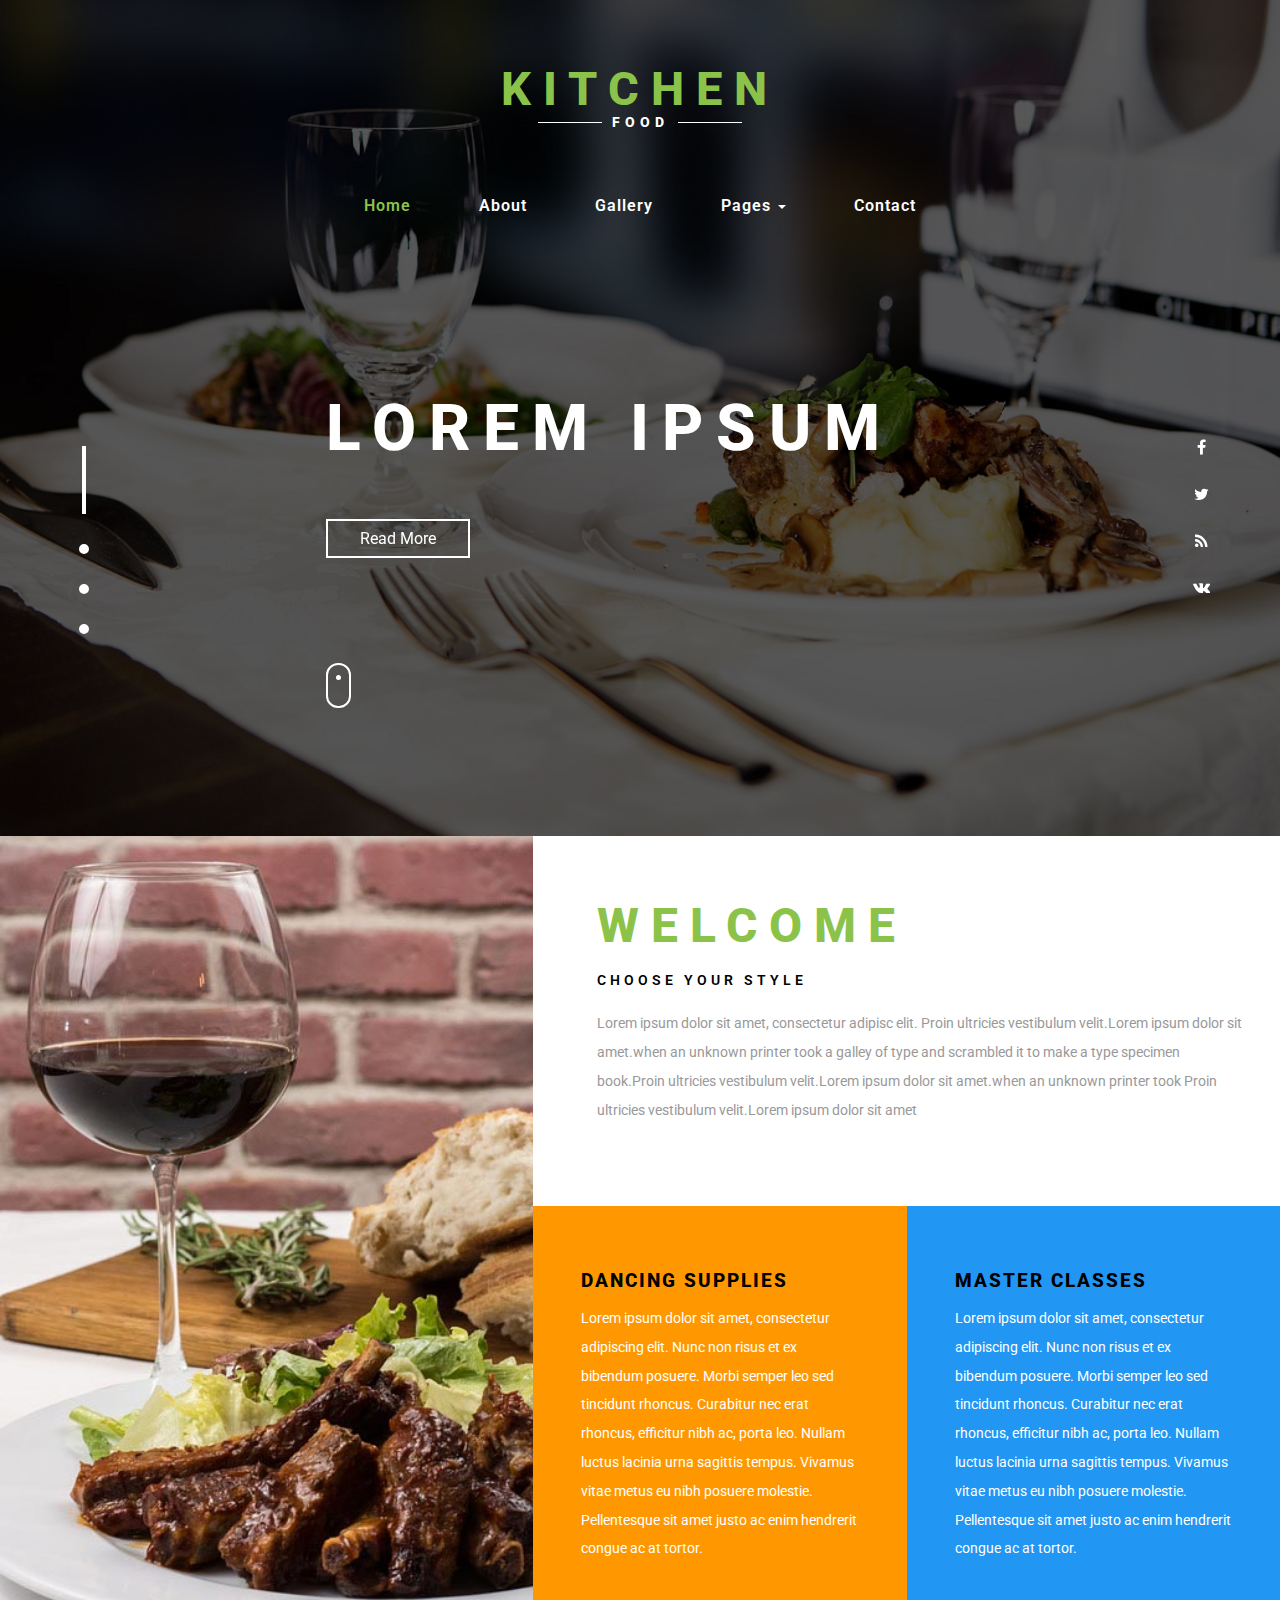
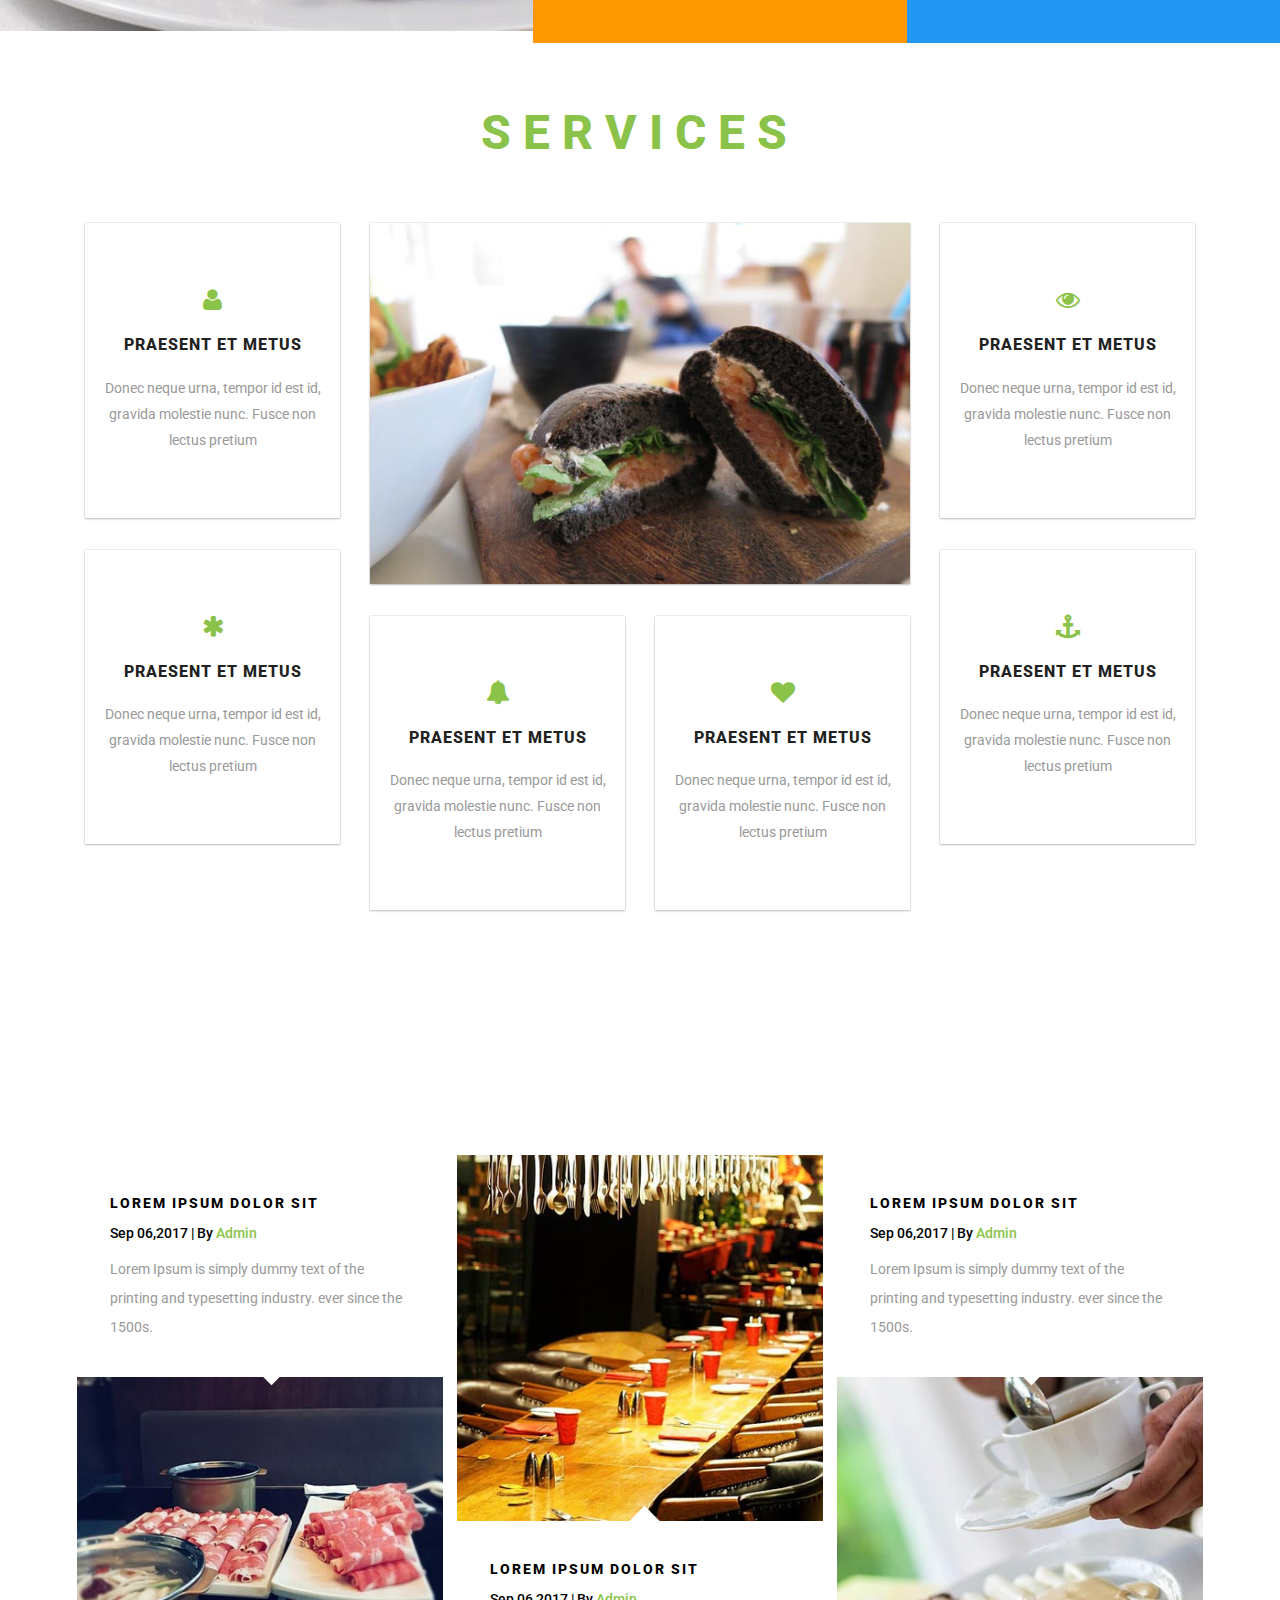
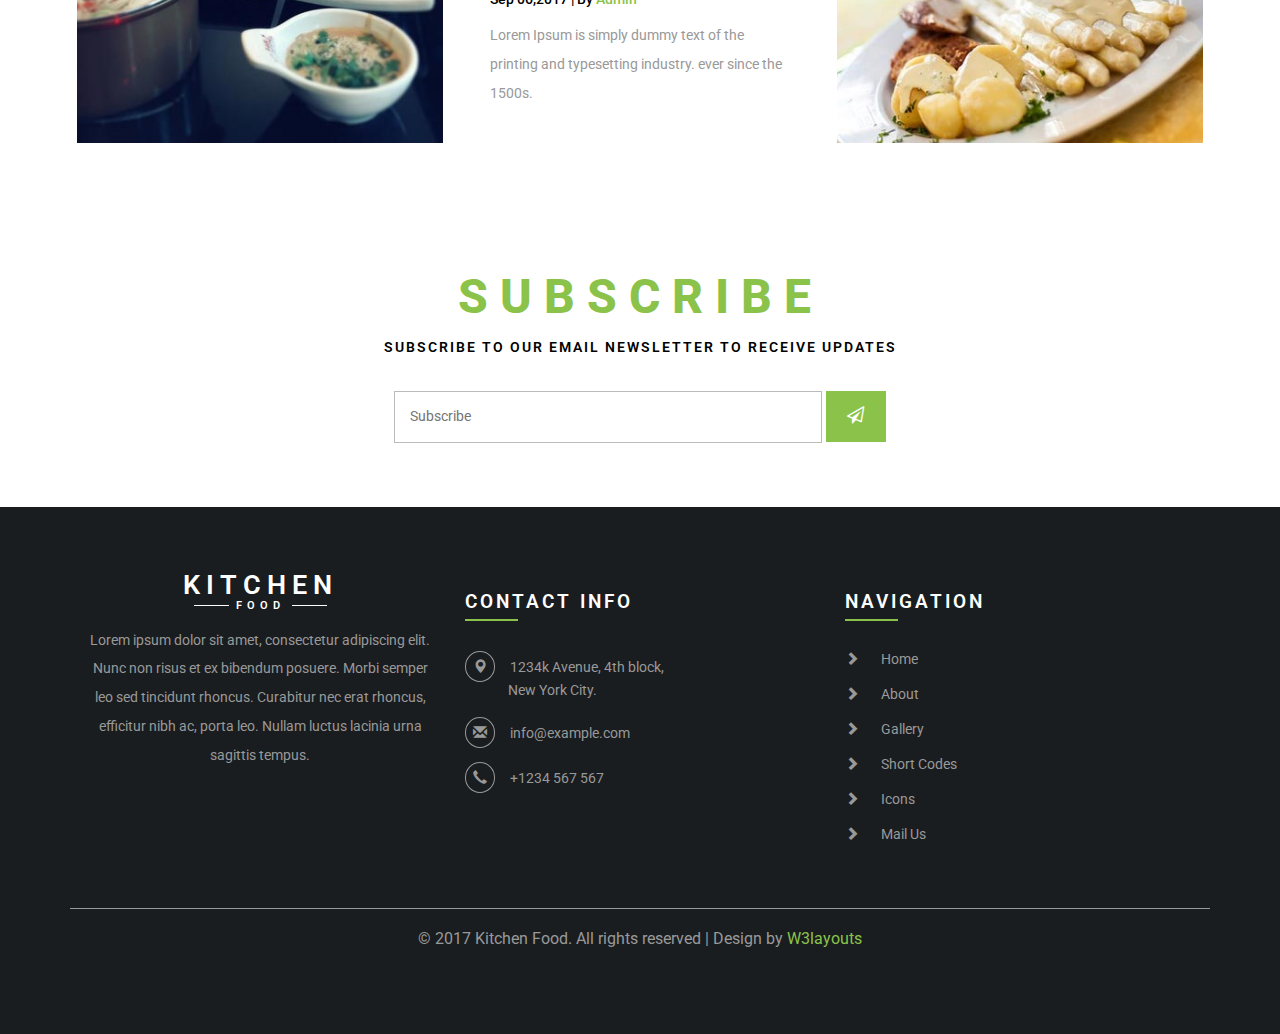
<file: index.html>
<!--A Design by W3layouts
Author: W3layout
Author URL: http://w3layouts.com
License: Creative Commons Attribution 3.0 Unported
License URL: http://creativecommons.org/licenses/by/3.0/
-->
<!DOCTYPE html>
<html lang="en">
<head>
<title>Kitchen Food a Hotels and Restaurants Category  Bootstrap responsive Website Template | Home :: w3layouts</title>
<meta name="viewport" content="width=device-width, initial-scale=1">
<meta charset="utf-8">
<meta name="keywords" content="Kitchen Food Responsive web template, Bootstrap Web Templates, Flat Web Templates, Android Compatible web template, 
Smartphone Compatible web template, free webdesigns for Nokia, Samsung, LG, SonyEricsson, Motorola web design" />
<script type="application/x-javascript"> addEventListener("load", function() { setTimeout(hideURLbar, 0); }, false); function hideURLbar(){ window.scrollTo(0,1); } </script>
<!-- bootstrap-css -->
<link href="css/bootstrap.css" rel="stylesheet" type="text/css" media="all" />
<!--// bootstrap-css -->
<!-- css -->
<link rel="stylesheet" href="css/style.css" type="text/css" media="all" />
<!--// css -->
<!-- font-awesome icons -->
<link href="css/font-awesome.css" rel="stylesheet"> 
<!-- //font-awesome icons -->
<!-- font -->
<link href="//fonts.googleapis.com/css?family=Roboto:100,100i,300,300i,400,400i,500,500i,700,700i,900,900i" rel="stylesheet">
<!-- //font -->
<script src="js/jquery-1.11.1.min.js"></script>
<script src="js/bootstrap.js"></script>
<script type="text/javascript">
	jQuery(document).ready(function($) {
		$(".scroll").click(function(event){		
			event.preventDefault();
			$('html,body').animate({scrollTop:$(this.hash).offset().top},1000);
		});
	});
</script> 
<!-- animation -->
<link href="css/animate.css" rel="stylesheet" type="text/css" media="all">
<script src="js/wow.min.js"></script>
	<script>
		 new WOW().init();
	</script>
<!-- //animation --> 

<!--[if lt IE 9]>
  <script src="https://oss.maxcdn.com/libs/html5shiv/3.7.0/html5shiv.js"></script>
<![endif]-->
</head>
<body>
	<!-- banner -->
	<div class="banner">
		<div class="header-top-grids">
			<div class="header">
					<div class="header-left">
						<div class="w3layouts-logo">
							<h1>
								<a href="index.html">Kitchen <span>food</span></a>
							</h1>
						</div>
					</div>
			</div>
			<div class="top-nav">
				<div class="top-nav-info">
						<nav class="navbar navbar-default">
								<div class="navbar-header">
									<button type="button" class="navbar-toggle collapsed" data-toggle="collapse" data-target="#bs-example-navbar-collapse-1">
										<span class="sr-only">Toggle navigation</span>
										<span class="icon-bar"></span>
										<span class="icon-bar"></span>
										<span class="icon-bar"></span>
									</button>
								</div>
							<!-- Collect the nav links, forms, and other content for toggling -->
							<div class="collapse navbar-collapse" id="bs-example-navbar-collapse-1">
								<ul class="nav navbar-nav">
									<li><a class="active" href="index.html">Home</a></li>
									<li><a href="about.html">About</a></li>
									<li><a href="gallery.html">Gallery</a></li>
									<li class="dropdown">
										<a href="codes.html" class="dropdown-toggle" data-hover="Pages" data-toggle="dropdown">Pages <b class="caret"></b></a>
										<ul class="dropdown-menu">
											<li><a href="icons.html">Icons</a></li>
											<li><a href="codes.html">Short Codes</a></li>
										</ul>
									</li>
									<li><a href="contact.html">Contact</a></li>
								</ul>	
								<div class="clearfix"> </div>
							</div>	
						</nav>		
				</div>
			</div>
		</div>
		<div class="w3layouts-banner-slider">
				<div class="container">
					<div class="slider">
						<div class="callbacks_container">
							<ul class="rslides callbacks callbacks1" id="slider4">
								<li>
									<div class="top-agileits-banner">
										<div class="agileits-banner-info">
											<h3>Lorem ipsum</h3>
											<div class="w3-button">
												<div class="w3ls-button">
													<a href="single.html">Read More</a>
												</div>
											</div>
											<div class="bounce animated">
												<a href="#welcome" class="scroll">
													<div class="mouse"></div>
												</a>
											</div>
										</div>
										<div class="agileinfo-social-grids">
											<a href="#"><i class="fa fa-facebook"></i></a>
											<a href="#"><i class="fa fa-twitter"></i></a>
											<a href="#"><i class="fa fa-rss"></i></a>
											<a href="#"><i class="fa fa-vk"></i></a>
										</div>
										<div class="clearfix"> </div>
									</div>
								</li>
								<li>
									<div class="top-agileits-banner">
										<div class="agileits-banner-info">
											<h3>Donec posuere</h3>
											<div class="w3-button">
												<div class="w3ls-button">
													<a href="single.html">Read More</a>
												</div>
											</div>
											<div class="bounce animated">
												<a href="#welcome" class="scroll">
													<div class="mouse"></div>
												</a>
											</div>
										</div>
										<div class="agileinfo-social-grids">
											<a href="#"><i class="fa fa-facebook"></i></a>
											<a href="#"><i class="fa fa-twitter"></i></a>
											<a href="#"><i class="fa fa-rss"></i></a>
											<a href="#"><i class="fa fa-vk"></i></a>
										</div>
										<div class="clearfix"> </div>
									</div>
								</li>
								<li>
									<div class="top-agileits-banner">
										<div class="agileits-banner-info">
											<h3>Lorem ipsum</h3>
											<div class="w3-button">
												<div class="w3ls-button">
													<a href="single.html">Read More</a>
												</div>
											</div>
											<div class="bounce animated">
												<a href="#welcome" class="scroll">
													<div class="mouse"></div>
												</a>
											</div>
										</div>
										<div class="agileinfo-social-grids">
											<a href="#"><i class="fa fa-facebook"></i></a>
											<a href="#"><i class="fa fa-twitter"></i></a>
											<a href="#"><i class="fa fa-rss"></i></a>
											<a href="#"><i class="fa fa-vk"></i></a>
										</div>
										<div class="clearfix"> </div>
									</div>
								</li>
								<li>
									<div class="top-agileits-banner">
										<div class="agileits-banner-info">
											<h3>Donec posuere</h3>
											<div class="w3-button">
												<div class="w3ls-button">
													<a href="single.html">Read More</a>
												</div>
											</div>
											<div class="bounce animated">
												<a href="#welcome" class="scroll">
													<div class="mouse"></div>
												</a>
											</div>
										</div>
										<div class="agileinfo-social-grids">
											<a href="#"><i class="fa fa-facebook"></i></a>
											<a href="#"><i class="fa fa-twitter"></i></a>
											<a href="#"><i class="fa fa-rss"></i></a>
											<a href="#"><i class="fa fa-vk"></i></a>
										</div>
										<div class="clearfix"> </div>
									</div>
								</li>
							</ul>
						</div>
						<div class="clearfix"> </div>
						<script>
							// You can also use "$(window).load(function() {"
							$(function () {
							  // Slideshow 4
							  $("#slider4").responsiveSlides({
								auto: true,
								pager:true,
								nav:false,
								speed: 500,
								namespace: "callbacks",
								before: function () {
								  $('.events').append("<li>before event fired.</li>");
								},
								after: function () {
								  $('.events').append("<li>after event fired.</li>");
								}
							  });
						
							});
						 </script>
						<!--banner Slider starts Here-->
					</div>
				</div>
		</div>
	</div>
	<!-- //banner -->
	<!-- welcome -->
	<div class="welcome" id="welcome">
		<div class="col-md-5 ab-w3-agile-img">
			 
		</div>
		<div class="col-md-7 ab-w3-agile-info">
			<div class="ab-w3-agile-info-text">
				<h2 class="title-w3">Welcome</h2>
				<p class="sub-text one">Choose Your Style</p>
				<p>Lorem ipsum dolor sit amet, consectetur adipisc elit. Proin ultricies vestibulum velit.Lorem ipsum dolor sit amet.when an unknown printer took a galley of type and scrambled it to make a type specimen book.Proin ultricies vestibulum velit.Lorem ipsum dolor sit amet.when an unknown printer took  Proin ultricies vestibulum velit.Lorem ipsum dolor sit amet</p>
				
			</div>
			<div class="ab-w3-agile-inner">
				<div class="col-md-6 ab-w3-agile-part">
					<h4>Dancing Supplies</h4>
					<p>Lorem ipsum dolor sit amet, consectetur adipiscing elit. Nunc non risus et ex bibendum posuere. Morbi semper leo sed tincidunt rhoncus. Curabitur nec erat rhoncus, efficitur nibh ac, porta leo. Nullam luctus lacinia urna sagittis tempus. Vivamus vitae metus eu nibh posuere molestie. Pellentesque sit amet justo ac enim hendrerit congue ac at tortor.</p>
				</div>
				<div class="col-md-6 ab-w3-agile-part two">
					<h4>Master Classes</h4>
					<p>Lorem ipsum dolor sit amet, consectetur adipiscing elit. Nunc non risus et ex bibendum posuere. Morbi semper leo sed tincidunt rhoncus. Curabitur nec erat rhoncus, efficitur nibh ac, porta leo. Nullam luctus lacinia urna sagittis tempus. Vivamus vitae metus eu nibh posuere molestie. Pellentesque sit amet justo ac enim hendrerit congue ac at tortor.</p>
				</div>
				<div class="clearfix"></div>		   
			</div>	
		</div>
		<div class="clearfix"></div>
	</div>
	<!-- //welcome -->
	<!-- services -->
	<div class="services" id="services">
		<div class="container">
			<div class="w3-agile-heading">
				<h3>Services</h3>
			</div>
			<div class="w3ls-services-grids">
				<div class="col-md-3 w3ls-services-left">
					<div class="w3ls-services-left-top">
						<i class="fa fa-user" aria-hidden="true"></i>
						<h5>Praesent et metus</h5>
						<p>Donec neque urna, tempor id est id, gravida molestie nunc. Fusce non lectus pretium</p>
					</div>
					<div class="w3ls-services-left-top w3ls-services-left-top1">
						<i class="fa fa-asterisk" aria-hidden="true"></i>
						<h5>Praesent et metus</h5>
						<p>Donec neque urna, tempor id est id, gravida molestie nunc. Fusce non lectus pretium</p>
					</div>
				</div>
				<div class="col-md-6 w3ls-services-middle">
					<div class="w3ls-services-middle-img">
						<img src="images/4.jpg" alt="" />
					</div>
					<div class="w3ls-services-middle-grids">
						<div class="col-md-6 w3ls-services-middle-left">
							<div class="w3ls-services-left-top">
								<i class="fa fa-bell" aria-hidden="true"></i>
								<h5>Praesent et metus</h5>
								<p>Donec neque urna, tempor id est id, gravida molestie nunc. Fusce non lectus pretium</p>
							</div>
						</div>
						<div class="col-md-6 w3ls-services-middle-left">
							<div class="w3ls-services-left-top">
								<i class="fa fa-heart" aria-hidden="true"></i>
								<h5>Praesent et metus</h5>
								<p>Donec neque urna, tempor id est id, gravida molestie nunc. Fusce non lectus pretium</p>
							</div>
						</div>
						<div class="clearfix"> </div>
					</div>
				</div>
				<div class="col-md-3 w3ls-services-left">
					<div class="w3ls-services-left-top">
						<i class="fa fa-eye" aria-hidden="true"></i>
						<h5>Praesent et metus</h5>
						<p>Donec neque urna, tempor id est id, gravida molestie nunc. Fusce non lectus pretium</p>
					</div>
					<div class="w3ls-services-left-top w3ls-services-left-top1">
						<i class="fa fa-anchor" aria-hidden="true"></i>
						<h5>Praesent et metus</h5>
						<p>Donec neque urna, tempor id est id, gravida molestie nunc. Fusce non lectus pretium</p>
					</div>
				</div>
				<div class="clearfix"> </div>
			</div>
		</div>
	</div>
	<!-- //services -->
	<!-- news -->
	<div class="news jarallax">
		<div class="container">
			<div class="w3-agile-heading news-heading">
				<h3>Events</h3>
			</div>
			<div class="news-grids">
				<div class=" col-md-4 section-grid-wthree one">
					<div class="services-info-w3-agileits">
						<h5 class="sub-title"><a href="single.html">Lorem ipsum dolor sit </a></h5>
						<h6>Sep 06,2017 | By <a href="#">Admin</a></h6>
						<p class="para-w3">Lorem Ipsum is simply dummy text of the printing and typesetting industry. ever since the 1500s.</p>
					</div>
					<div class="services-img-agileits-w3layouts">
						<a href="single.html"><img src="images/5.jpg" alt="service-img"></a>
					</div>
				</div>
				<div class=" col-md-4 section-grid-wthree">
					<div class="services-img-agileits-w3layouts">
						<a href="single.html"><img src="images/6.jpg" alt="service-img"></a>
					</div>
					<div class="services-info-w3-agileits mid">
						<h5 class="sub-title"><a href="single.html">Lorem ipsum dolor sit </a></h5>
						<h6>Sep 06,2017 | By <a href="#">Admin</a></h6>
						<p class="para-w3">Lorem Ipsum is simply dummy text of the printing and typesetting industry. ever since the 1500s.</p>
					</div>
				</div>
				<div class=" col-md-4 section-grid-wthree">
					<div class="services-info-w3-agileits">
						<h5 class="sub-title"><a href="single.html">Lorem ipsum dolor sit </a></h5>
						<h6>Sep 06,2017 | By <a href="#">Admin</a></h6>
						<p class="para-w3">Lorem Ipsum is simply dummy text of the printing and typesetting industry. ever since the 1500s.</p>
					</div>
					<div class="services-img-agileits-w3layouts">
						<a href="single.html"><img src="images/7.jpg" alt="service-img"></a>
					</div>
				</div>
				<div class="clearfix"></div>
			</div>
		</div>
	</div>
	<!-- //news -->
	<!-- subscribe -->
	<div class="subscribe">
		<div class="container">
			<div class="w3-agile-heading agile-subscribe-heading">
				<h3>Subscribe</h3>
				<p>Subscribe to our email newsletter to receive updates</p>
			</div>
			<div class="subscribe-grid">
				<form action="#" method="post">
					<input type="text" placeholder="Subscribe" name="Subscribe" required="">
					<button class="btn1"><i class="fa fa-paper-plane-o" aria-hidden="true"></i></button>
				</form>
			</div>
		</div>
	</div>
	<!-- //subscribe -->
	<!-- footer -->
	<div class="footer">
		<div class="container">
			<div class="agileinfo_footer_grids">
				<div class="col-md-4 agileinfo_footer_grid">
					<div class="agile-logo">
						<h4><a href="index.html">Kitchen <span>Food</span></a></h4>
					</div>
					<p>Lorem ipsum dolor sit amet, consectetur adipiscing elit. Nunc non risus et ex bibendum posuere. Morbi semper leo sed tincidunt rhoncus. Curabitur nec erat rhoncus, efficitur nibh ac, porta leo. Nullam luctus lacinia urna sagittis tempus. </p>
				</div>
				<div class="col-md-4 agileinfo_footer_grid">
					<h3>Contact Info</h3>
					<ul class="agileinfo_footer_grid_list">
						<li><i class="glyphicon glyphicon-map-marker" aria-hidden="true"></i>1234k Avenue, 4th block, <span>New York City.</span></li>
						<li><i class="glyphicon glyphicon-envelope" aria-hidden="true"></i><a href="mailto:info@example.com">info@example.com</a></li>
						<li><i class="glyphicon glyphicon-earphone" aria-hidden="true"></i>+1234 567 567</li>
					</ul>
				</div>
				<div class="col-md-4 agileinfo_footer_grid">
					<h3>Navigation</h3>
					<ul class="agileinfo_footer_grid_nav">
						<li><span class="glyphicon glyphicon-chevron-right" aria-hidden="true"></span><a href="index.html">Home</a></li>
						<li><span class="glyphicon glyphicon-chevron-right" aria-hidden="true"></span><a href="about.html">About</a></li>
						<li><span class="glyphicon glyphicon-chevron-right" aria-hidden="true"></span><a href="gallery.html">Gallery</a></li>
						<li><span class="glyphicon glyphicon-chevron-right" aria-hidden="true"></span><a href="codes.html">Short Codes</a></li>
						<li><span class="glyphicon glyphicon-chevron-right" aria-hidden="true"></span><a href="icons.html">Icons</a></li>
						<li><span class="glyphicon glyphicon-chevron-right" aria-hidden="true"></span><a href="contact.html">Mail Us</a></li>
					</ul>
				</div>
				<div class="clearfix"> </div>
			</div>
			<div class="w3agile_footer_copy">
				<p>&copy; 2017 Kitchen Food. All rights reserved | Design by <a href="http://w3layouts.com/">W3layouts</a></p>
			</div>
		</div>
	</div>
	<!-- //footer -->
	<script src="js/responsiveslides.min.js"></script>
	<script src="js/jarallax.js"></script>
	<script src="js/SmoothScroll.min.js"></script>
	<script type="text/javascript">
		/* init Jarallax */
		$('.jarallax').jarallax({
			speed: 0.5,
			imgWidth: 1366,
			imgHeight: 768
		})
	</script>
	<script type="text/javascript" src="js/move-top.js"></script>
	<script type="text/javascript" src="js/easing.js"></script>
	<!-- here stars scrolling icon -->
	<script type="text/javascript">
		$(document).ready(function() {
			/*
				var defaults = {
				containerID: 'toTop', // fading element id
				containerHoverID: 'toTopHover', // fading element hover id
				scrollSpeed: 1200,
				easingType: 'linear' 
				};
			*/
								
			$().UItoTop({ easingType: 'easeOutQuart' });
								
			});
	</script>
	<!-- //here ends scrolling icon -->
</body>	
</html>
</file>
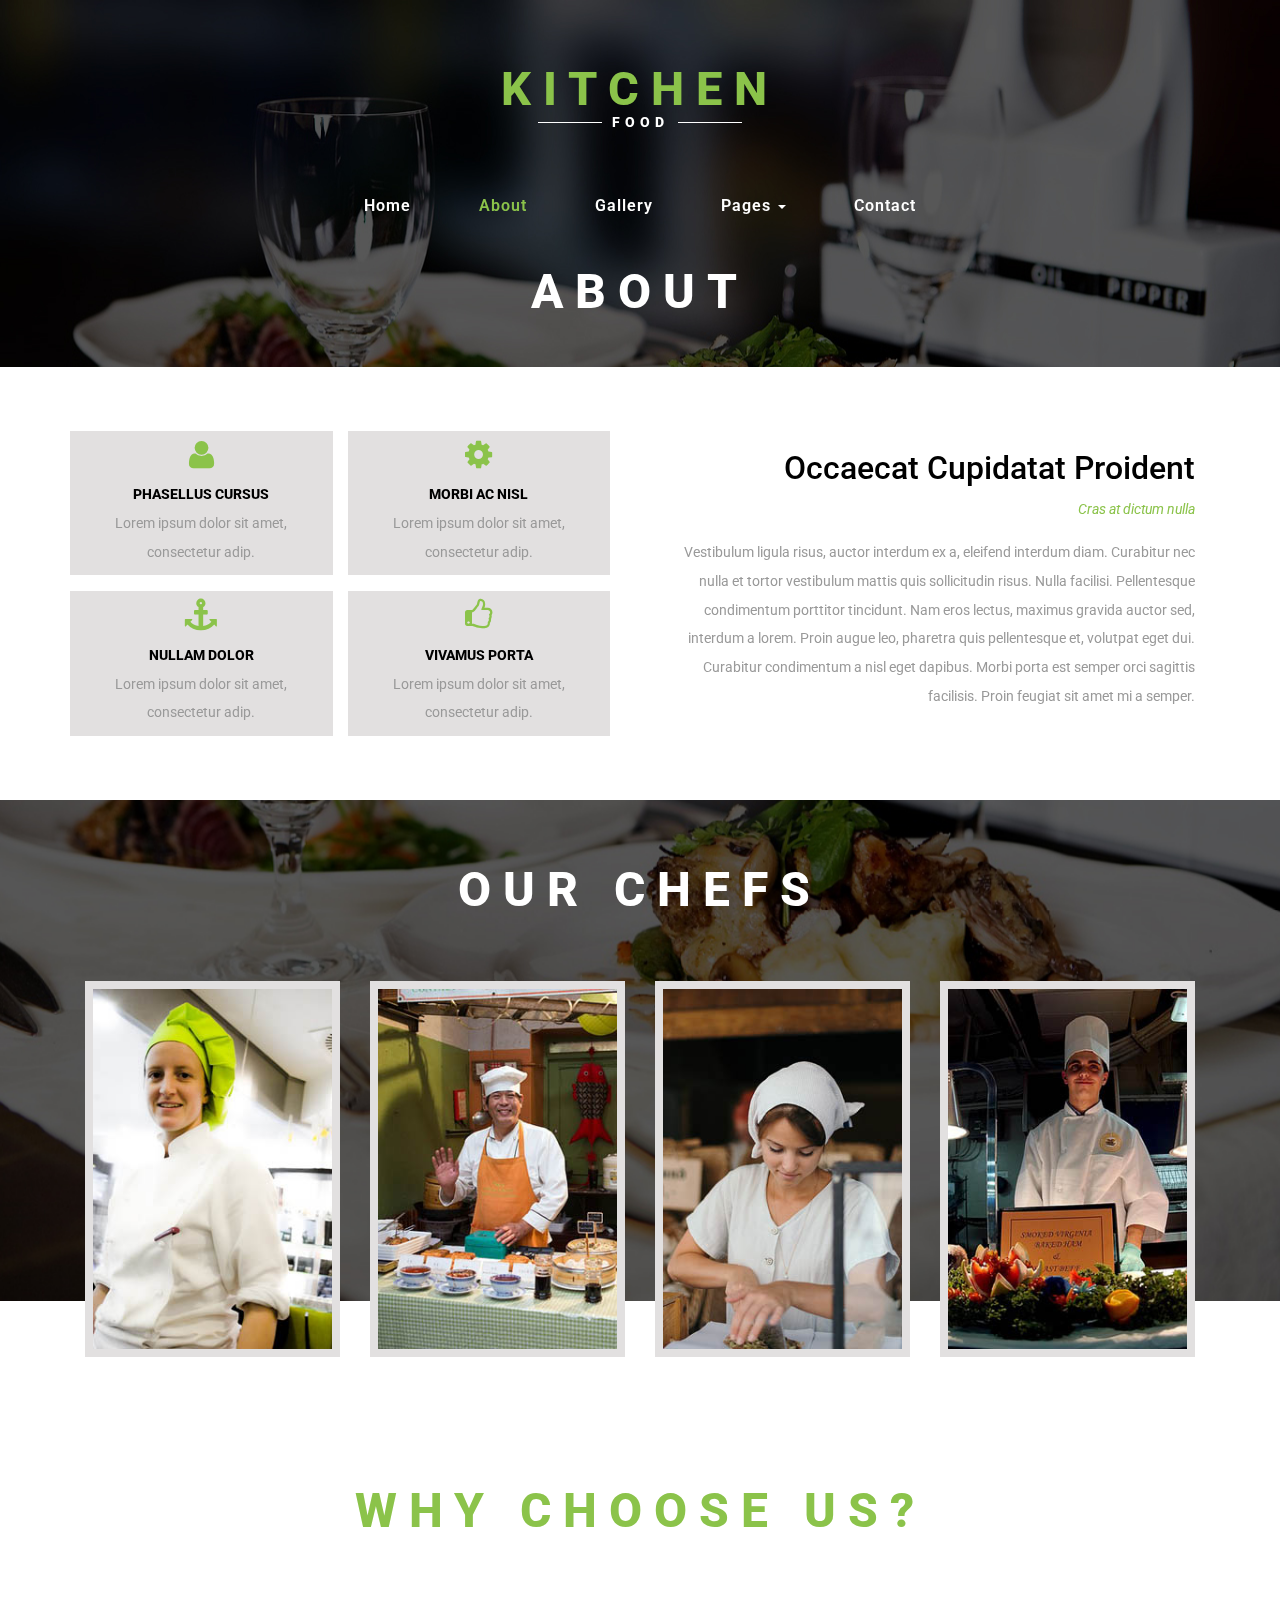
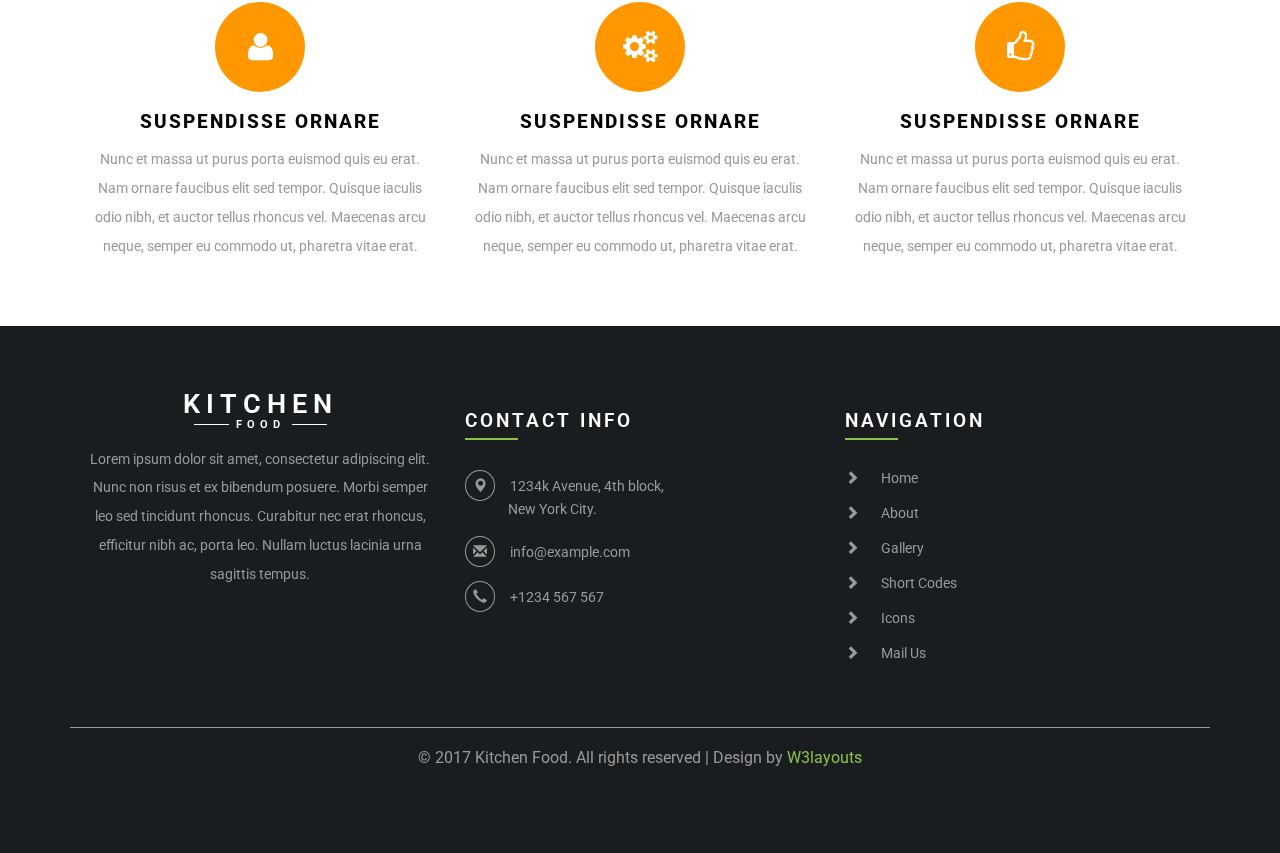
<file: about.html>
<!--A Design by W3layouts
Author: W3layout
Author URL: http://w3layouts.com
License: Creative Commons Attribution 3.0 Unported
License URL: http://creativecommons.org/licenses/by/3.0/
-->
<!DOCTYPE html>
<html lang="en">
<head>
<title>Kitchen Food a Hotels and Restaurants Category  Bootstrap responsive Website Template | About :: w3layouts</title>
<meta name="viewport" content="width=device-width, initial-scale=1">
<meta charset="utf-8">
<meta name="keywords" content="Kitchen Food Responsive web template, Bootstrap Web Templates, Flat Web Templates, Android Compatible web template, 
Smartphone Compatible web template, free webdesigns for Nokia, Samsung, LG, SonyEricsson, Motorola web design" />
<script type="application/x-javascript"> addEventListener("load", function() { setTimeout(hideURLbar, 0); }, false); function hideURLbar(){ window.scrollTo(0,1); } </script>
<!-- bootstrap-css -->
<link href="css/bootstrap.css" rel="stylesheet" type="text/css" media="all" />
<!--// bootstrap-css -->
<!-- css -->
<link rel="stylesheet" href="css/style.css" type="text/css" media="all" />
<!--// css -->
<!-- font-awesome icons -->
<link href="css/font-awesome.css" rel="stylesheet"> 
<!-- //font-awesome icons -->
<!-- font -->
<link href="//fonts.googleapis.com/css?family=Roboto:100,100i,300,300i,400,400i,500,500i,700,700i,900,900i" rel="stylesheet">
<!-- //font -->
<script src="js/jquery-1.11.1.min.js"></script>
<script src="js/bootstrap.js"></script>
<script type="text/javascript">
	jQuery(document).ready(function($) {
		$(".scroll").click(function(event){		
			event.preventDefault();
			$('html,body').animate({scrollTop:$(this.hash).offset().top},1000);
		});
	});
</script> 
<!--[if lt IE 9]>
  <script src="https://oss.maxcdn.com/libs/html5shiv/3.7.0/html5shiv.js"></script>
<![endif]-->
</head>
<body>
	<!-- banner -->
	<div class="banner">
		<div class="header-top-grids">
			<div class="header">
					<div class="header-left">
						<div class="w3layouts-logo">
							<h1>
								<a href="index.html">Kitchen <span>food</span></a>
							</h1>
						</div>
					</div>
			</div>
			<div class="top-nav">
				<div class="top-nav-info">
						<nav class="navbar navbar-default">
								<div class="navbar-header">
									<button type="button" class="navbar-toggle collapsed" data-toggle="collapse" data-target="#bs-example-navbar-collapse-1">
										<span class="sr-only">Toggle navigation</span>
										<span class="icon-bar"></span>
										<span class="icon-bar"></span>
										<span class="icon-bar"></span>
									</button>
								</div>
							<!-- Collect the nav links, forms, and other content for toggling -->
							<div class="collapse navbar-collapse" id="bs-example-navbar-collapse-1">
								<ul class="nav navbar-nav">
									<li><a href="index.html">Home</a></li>
									<li><a class="active" href="about.html">About</a></li>
									<li><a href="gallery.html">Gallery</a></li>
									<li class="dropdown">
										<a href="codes.html" class="dropdown-toggle" data-hover="Pages" data-toggle="dropdown">Pages <b class="caret"></b></a>
										<ul class="dropdown-menu">
											<li><a href="icons.html">Icons</a></li>
											<li><a href="codes.html">Short Codes</a></li>
										</ul>
									</li>
									<li><a href="contact.html">Contact</a></li>
								</ul>	
								<div class="clearfix"> </div>
							</div>	
						</nav>		
				</div>
			</div>
		</div>
		<div class="wthree-heading">
			<h2>About</h2>
		</div>
	</div>
	<!-- //banner -->
	<!-- about -->
	<!-- banner-bottom -->
	<div class="banner-bottom" id="about">
		<div class="container">
			<div class="col-md-6 banner_bottom_left">
				<h3>Occaecat cupidatat proident</h3>
				<p><i>Cras at dictum nulla</i> Vestibulum ligula risus, auctor interdum ex a, eleifend interdum diam. Curabitur nec nulla et tortor vestibulum mattis quis sollicitudin risus. Nulla facilisi. Pellentesque condimentum porttitor tincidunt. Nam eros lectus, maximus gravida auctor sed, interdum a lorem. Proin augue leo, pharetra quis pellentesque et, volutpat eget dui. Curabitur condimentum a nisl eget dapibus. Morbi porta est semper orci sagittis facilisis. Proin feugiat sit amet mi a semper.</p>
			</div>
			<div class="col-md-6 banner_bottom_right">
				<div class="wthree_banner_bottom_right_grids">
					<div class="col-md-6 banner_bottom_right_grid">
						<div class="view view-tenth">
							<div class="agile_text_box">
								<i class="fa fa-user" aria-hidden="true"></i>
								<h3>Phasellus cursus</h3>
								<p>Lorem ipsum dolor sit amet, consectetur adip.</p>
							</div>
						</div>
					</div>
					<div class="col-md-6 banner_bottom_right_grid">
						<div class="view view-tenth">
							<div class="agile_text_box">
								<i class="fa fa-cog" aria-hidden="true"></i>
								<h3>Morbi ac nisl</h3>
								<p>Lorem ipsum dolor sit amet, consectetur adip.</p>
							</div>
						</div>
					</div>
					<div class="clearfix"> </div>
				</div>
				<div class="wthree_banner_bottom_right_grids">
					<div class="col-md-6 banner_bottom_right_grid">
						<div class="view view-tenth">
							<div class="agile_text_box">
								<i class="fa fa-anchor" aria-hidden="true"></i>
								<h3>Nullam dolor</h3>
								<p>Lorem ipsum dolor sit amet, consectetur adip.</p>
							</div>
						</div>
					</div>
					<div class="col-md-6 banner_bottom_right_grid">
						<div class="view view-tenth">
							<div class="agile_text_box">
								<i class="fa fa-thumbs-o-up" aria-hidden="true"></i>
								<h3>Vivamus porta</h3>
								<p>Lorem ipsum dolor sit amet, consectetur adip.</p>
							</div>
						</div>
					</div>
					<div class="clearfix"> </div>
				</div>
			</div>
			<div class="clearfix"> </div>
		</div>
	</div>
	<!-- banner-bottom -->
	<!-- team -->
	<div class="team jarallax">
		<div class="container">
			<div class="w3-agile-heading news-heading">
				<h3>Our Chefs</h3>
			</div>
			<div class="agile_team_grids">
				<div class="col-md-3 agile_team_grid">
					<div class="view w3-agile-view">
						<img src="images/t1.jpg" alt=" " class="img-responsive" />
						<div class="w3lmask">
							<h5>quis nostrud</h5>
							<p>Quis autem vel eum iure reprehenderit qui in ea voluptate velit.</p>
							<div class="social">
								<ul>
									<li><a href="#"><i class="fa fa-facebook"></i></a></li>
									<li><a href="#"><i class="fa fa-twitter"></i></a></li>
									<li><a href="#"><i class="fa fa-rss"></i></a></li>
								</ul>
							</div>
						</div>
					</div>
				</div>
				<div class="col-md-3 agile_team_grid">
					<div class="view w3-agile-view">
						<img src="images/t2.jpg" alt=" " class="img-responsive" />
						<div class="w3lmask">
							<h5>quis nostrud</h5>
							<p>Quis autem vel eum iure reprehenderit qui in ea voluptate velit.</p>
							<div class="social">
								<ul>
									<li><a href="#"><i class="fa fa-facebook"></i></a></li>
									<li><a href="#"><i class="fa fa-twitter"></i></a></li>
									<li><a href="#"><i class="fa fa-rss"></i></a></li>
								</ul>
							</div>
						</div>
					</div>
				</div>
				<div class="col-md-3 agile_team_grid">
					<div class="view w3-agile-view">
						<img src="images/t3.jpg" alt=" " class="img-responsive" />
						<div class="w3lmask">
							<h5>quis nostrud</h5>
							<p>Quis autem vel eum iure reprehenderit qui in ea voluptate velit.</p>
							<div class="social">
								<ul>
									<li><a href="#"><i class="fa fa-facebook"></i></a></li>
									<li><a href="#"><i class="fa fa-twitter"></i></a></li>
									<li><a href="#"><i class="fa fa-rss"></i></a></li>
								</ul>
							</div>
						</div>
					</div>
				</div>
				<div class="col-md-3 agile_team_grid">
					<div class="view w3-agile-view">
						<img src="images/t4.jpg" alt=" " class="img-responsive" />
						<div class="w3lmask">
							<h5>quis nostrud</h5>
							<p>Quis autem vel eum iure reprehenderit qui in ea voluptate velit.</p>
							<div class="social">
								<ul>
									<li><a href="#"><i class="fa fa-facebook"></i></a></li>
									<li><a href="#"><i class="fa fa-twitter"></i></a></li>
									<li><a href="#"><i class="fa fa-rss"></i></a></li>
								</ul>
							</div>
						</div>
					</div>
				</div>
				<div class="clearfix"> </div>
			</div>
		</div>
	</div>
	<!-- //team -->
	<!-- choose -->
	<div class="w3-agileits-choose">
			<div class="container">
				<div class="w3-agile-heading">
					<h3>Why choose us?</h3>
				</div>
				<div class="agile-choose-grids">
					<div class="col-sm-4 agile-choose-grid">
						<div class="choose-icon">
							<i class="fa fa-user" aria-hidden="true"></i>
						</div>
						<div class="choose-info">
							<h4>Suspendisse ornare</h4>
							<p>Nunc et massa ut purus porta euismod quis eu erat. Nam ornare faucibus elit sed tempor. Quisque iaculis odio nibh, et auctor tellus rhoncus vel. Maecenas arcu neque, semper eu commodo ut, pharetra vitae erat.</p>
						</div>
					</div>
					<div class="col-sm-4 agile-choose-grid">
						<div class="choose-icon">
							<i class="fa fa-cogs" aria-hidden="true"></i>
						</div>
						<div class="choose-info">
							<h4>Suspendisse ornare</h4>
							<p>Nunc et massa ut purus porta euismod quis eu erat. Nam ornare faucibus elit sed tempor. Quisque iaculis odio nibh, et auctor tellus rhoncus vel. Maecenas arcu neque, semper eu commodo ut, pharetra vitae erat.</p>
						</div>
					</div>
					<div class="col-sm-4 agile-choose-grid">
						<div class="choose-icon">
							<i class="fa fa-thumbs-o-up" aria-hidden="true"></i>
						</div>
						<div class="choose-info">
							<h4>Suspendisse ornare</h4>
							<p>Nunc et massa ut purus porta euismod quis eu erat. Nam ornare faucibus elit sed tempor. Quisque iaculis odio nibh, et auctor tellus rhoncus vel. Maecenas arcu neque, semper eu commodo ut, pharetra vitae erat.</p>
						</div>
					</div>
				</div>	
			</div>
	</div>
	<!-- //choose -->
	<!-- //about -->
	<!-- footer -->
	<div class="footer">
		<div class="container">
			<div class="agileinfo_footer_grids">
				<div class="col-md-4 agileinfo_footer_grid">
					<div class="agile-logo">
						<h4><a href="index.html">Kitchen <span>Food</span></a></h4>
					</div>
					<p>Lorem ipsum dolor sit amet, consectetur adipiscing elit. Nunc non risus et ex bibendum posuere. Morbi semper leo sed tincidunt rhoncus. Curabitur nec erat rhoncus, efficitur nibh ac, porta leo. Nullam luctus lacinia urna sagittis tempus. </p>
				</div>
				<div class="col-md-4 agileinfo_footer_grid">
					<h3>Contact Info</h3>
					<ul class="agileinfo_footer_grid_list">
						<li><i class="glyphicon glyphicon-map-marker" aria-hidden="true"></i>1234k Avenue, 4th block, <span>New York City.</span></li>
						<li><i class="glyphicon glyphicon-envelope" aria-hidden="true"></i><a href="mailto:info@example.com">info@example.com</a></li>
						<li><i class="glyphicon glyphicon-earphone" aria-hidden="true"></i>+1234 567 567</li>
					</ul>
				</div>
				<div class="col-md-4 agileinfo_footer_grid">
					<h3>Navigation</h3>
					<ul class="agileinfo_footer_grid_nav">
						<li><span class="glyphicon glyphicon-chevron-right" aria-hidden="true"></span><a href="index.html">Home</a></li>
						<li><span class="glyphicon glyphicon-chevron-right" aria-hidden="true"></span><a href="about.html">About</a></li>
						<li><span class="glyphicon glyphicon-chevron-right" aria-hidden="true"></span><a href="gallery.html">Gallery</a></li>
						<li><span class="glyphicon glyphicon-chevron-right" aria-hidden="true"></span><a href="codes.html">Short Codes</a></li>
						<li><span class="glyphicon glyphicon-chevron-right" aria-hidden="true"></span><a href="icons.html">Icons</a></li>
						<li><span class="glyphicon glyphicon-chevron-right" aria-hidden="true"></span><a href="contact.html">Mail Us</a></li>
					</ul>
				</div>
				<div class="clearfix"> </div>
			</div>
			<div class="w3agile_footer_copy">
				<p>&copy; 2017 Kitchen Food. All rights reserved | Design by <a href="http://w3layouts.com/">W3layouts</a></p>
			</div>
		</div>
	</div>
	<!-- //footer -->
	<script src="js/jarallax.js"></script>
	<script src="js/SmoothScroll.min.js"></script>
	<script type="text/javascript">
		/* init Jarallax */
		$('.jarallax').jarallax({
			speed: 0.5,
			imgWidth: 1366,
			imgHeight: 768
		})
	</script>
	<script type="text/javascript" src="js/move-top.js"></script>
	<script type="text/javascript" src="js/easing.js"></script>
	<!-- here stars scrolling icon -->
	<script type="text/javascript">
		$(document).ready(function() {
			/*
				var defaults = {
				containerID: 'toTop', // fading element id
				containerHoverID: 'toTopHover', // fading element hover id
				scrollSpeed: 1200,
				easingType: 'linear' 
				};
			*/
								
			$().UItoTop({ easingType: 'easeOutQuart' });
								
			});
	</script>
	<!-- //here ends scrolling icon -->
</body>	
</html>
</file>
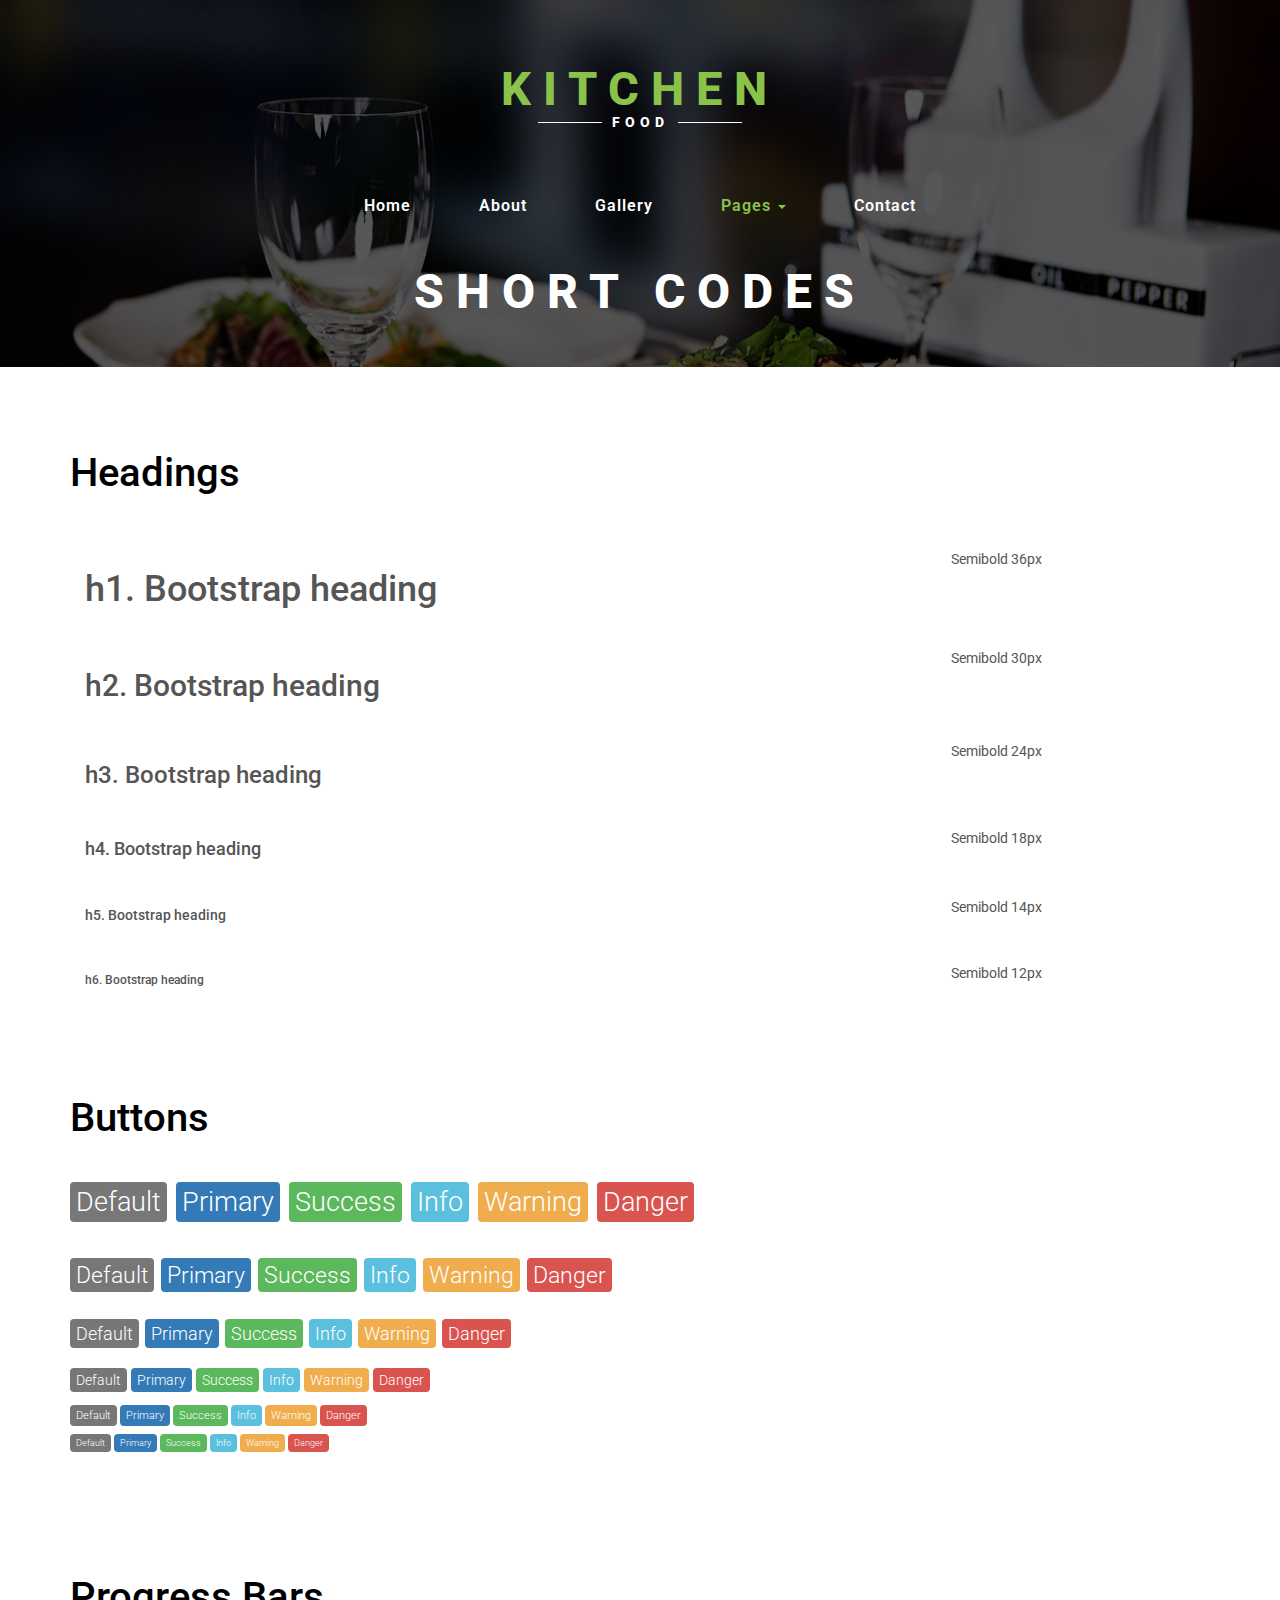
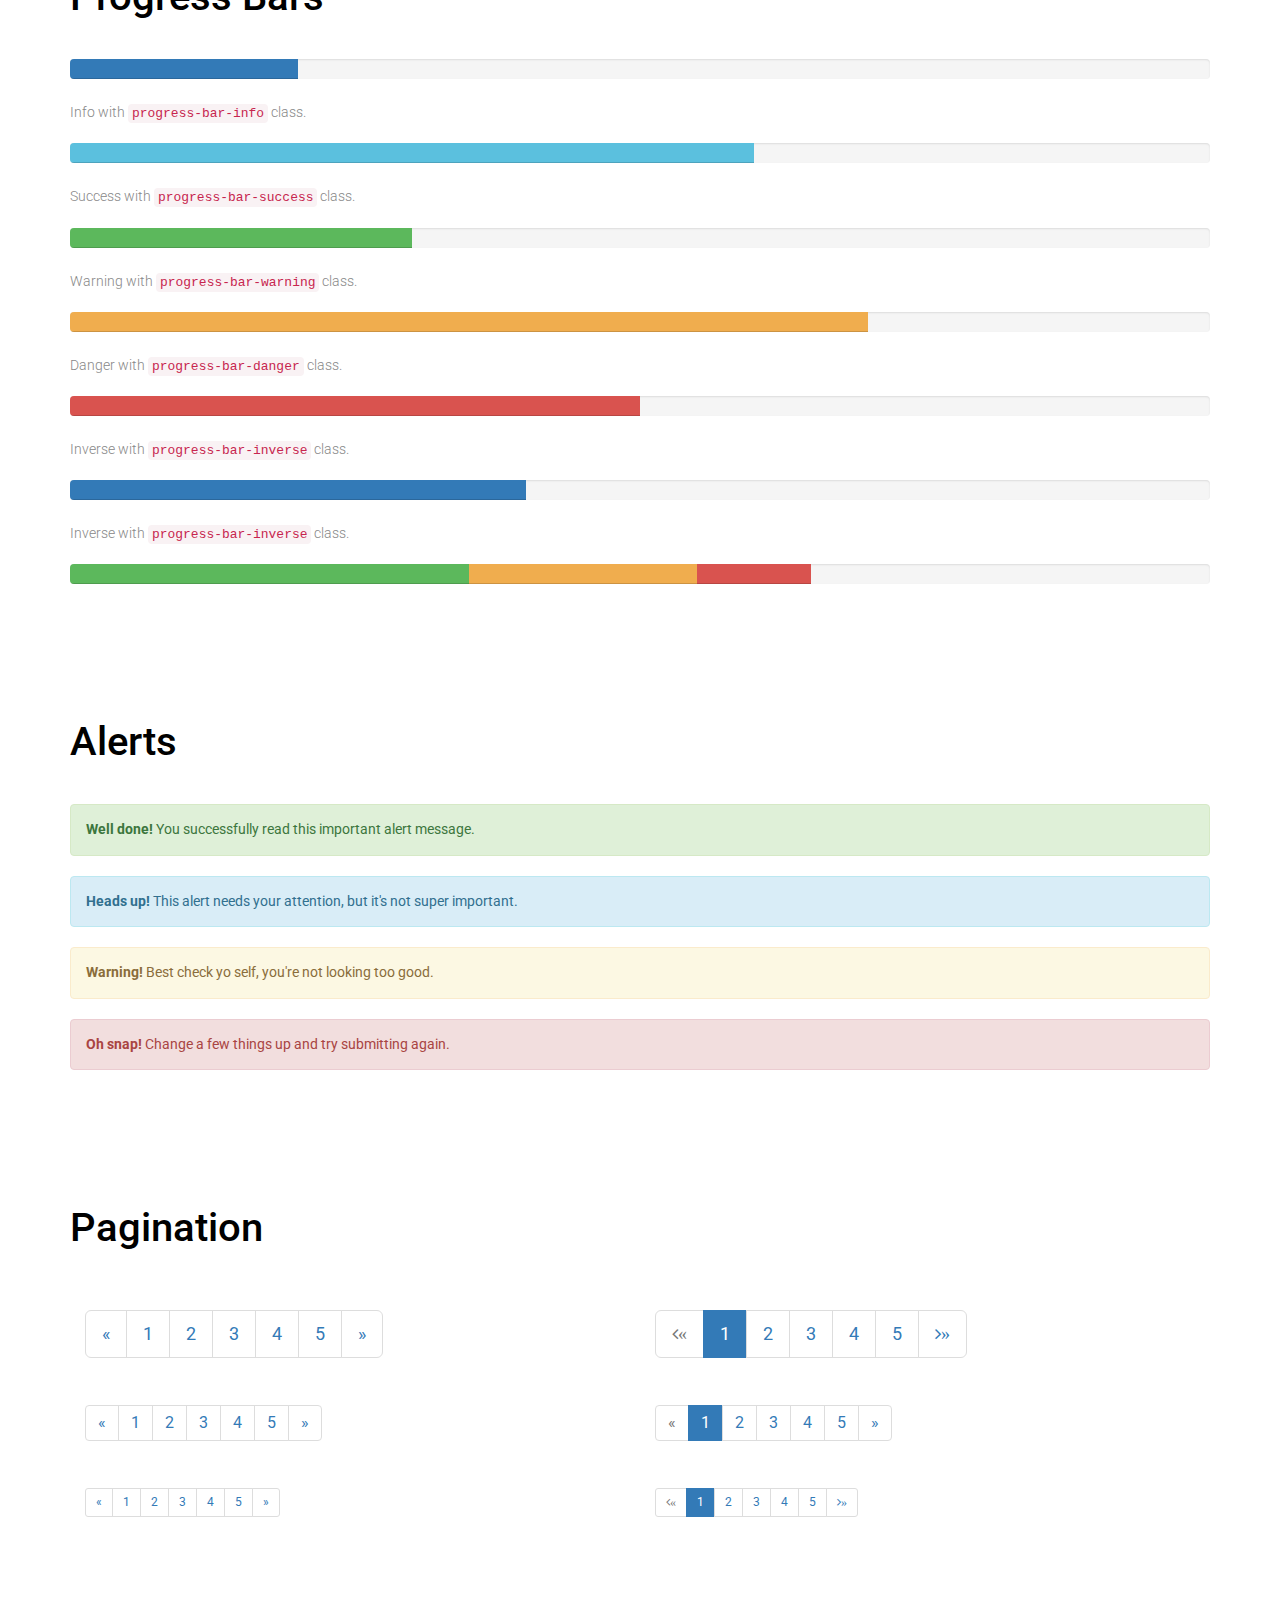
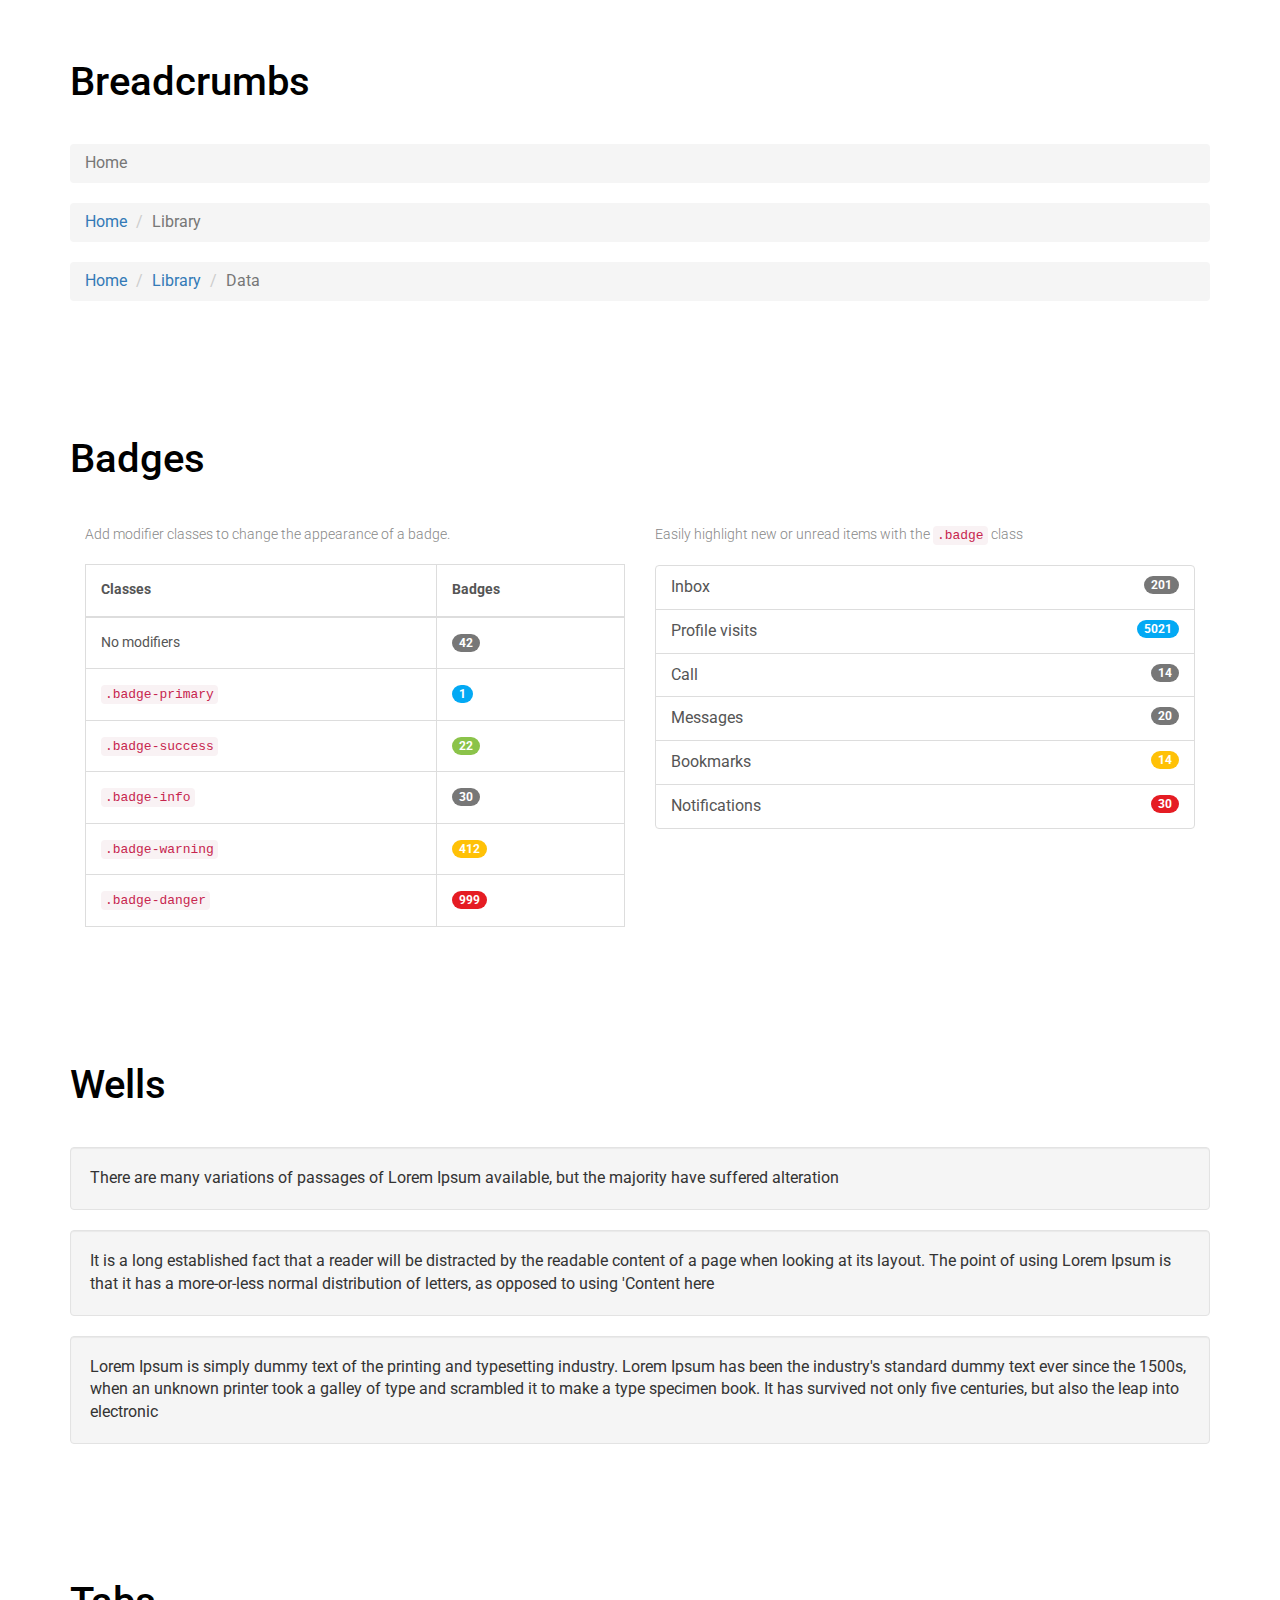
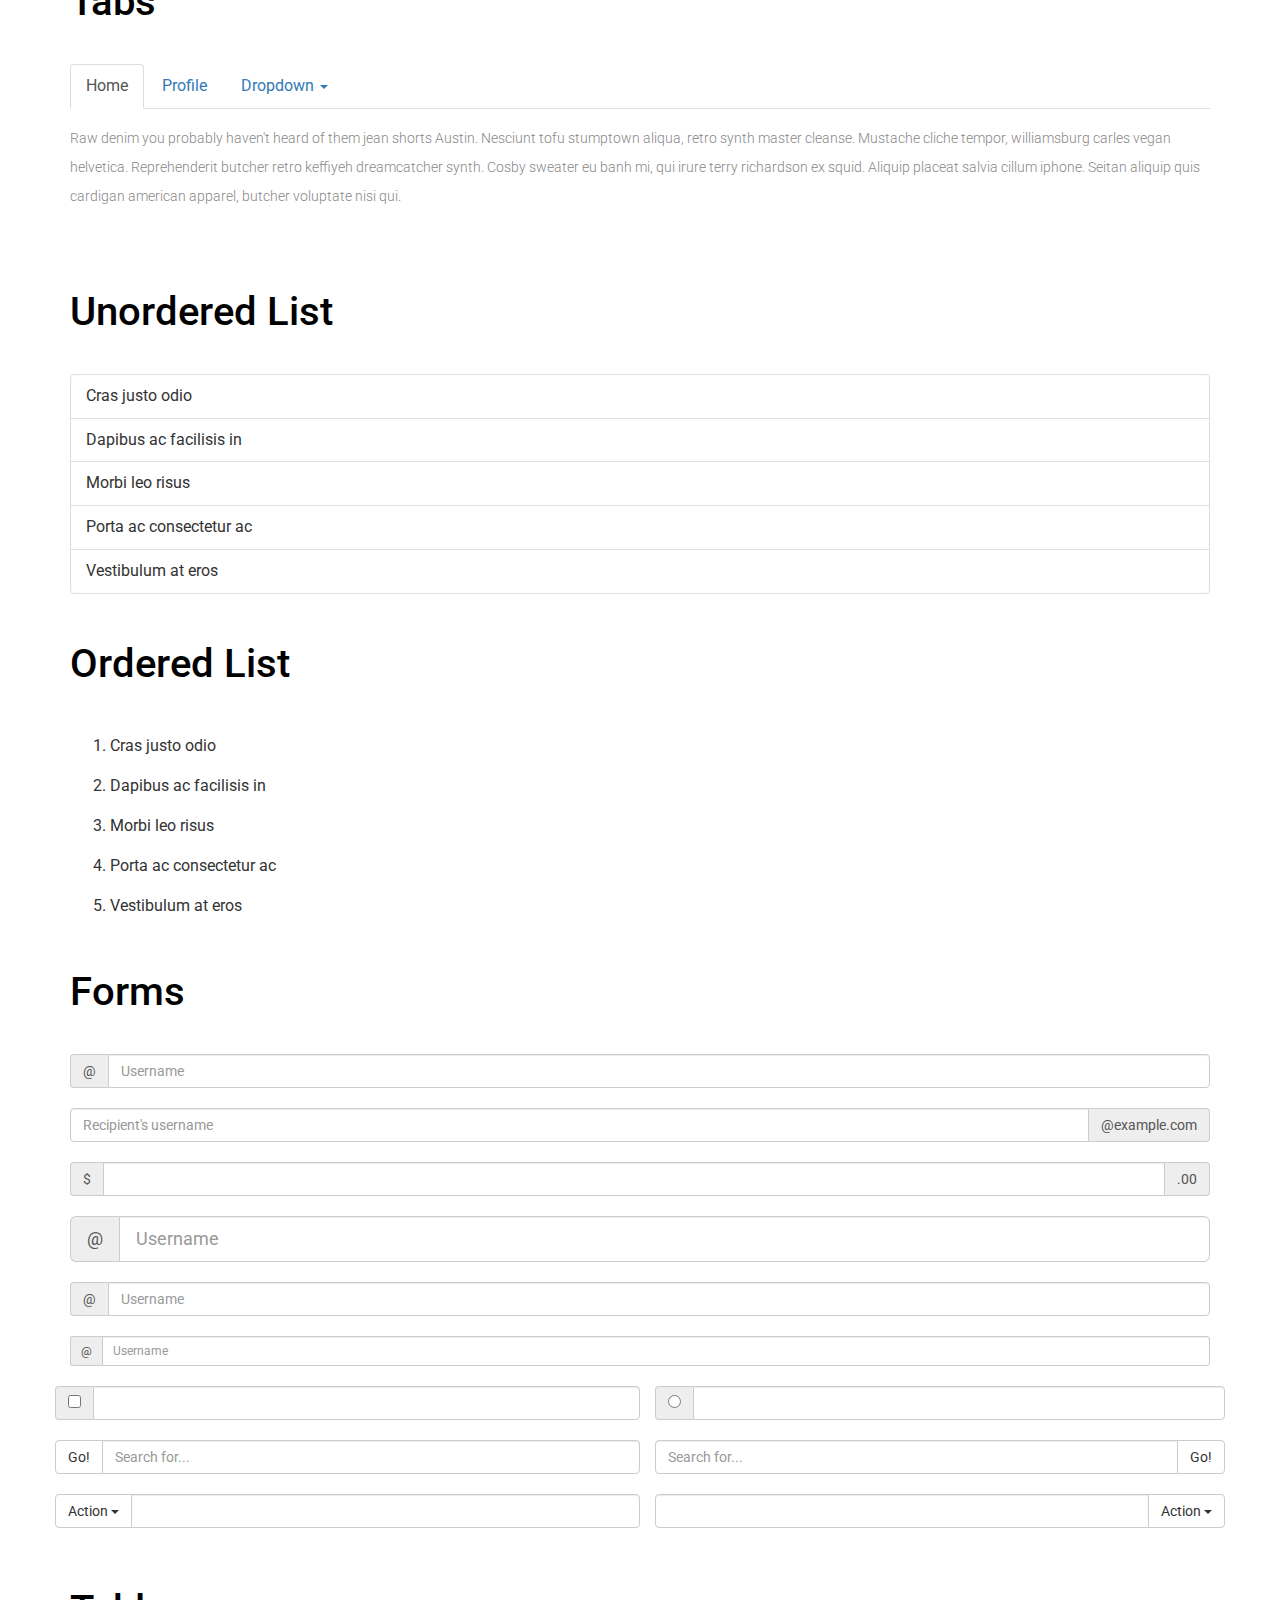
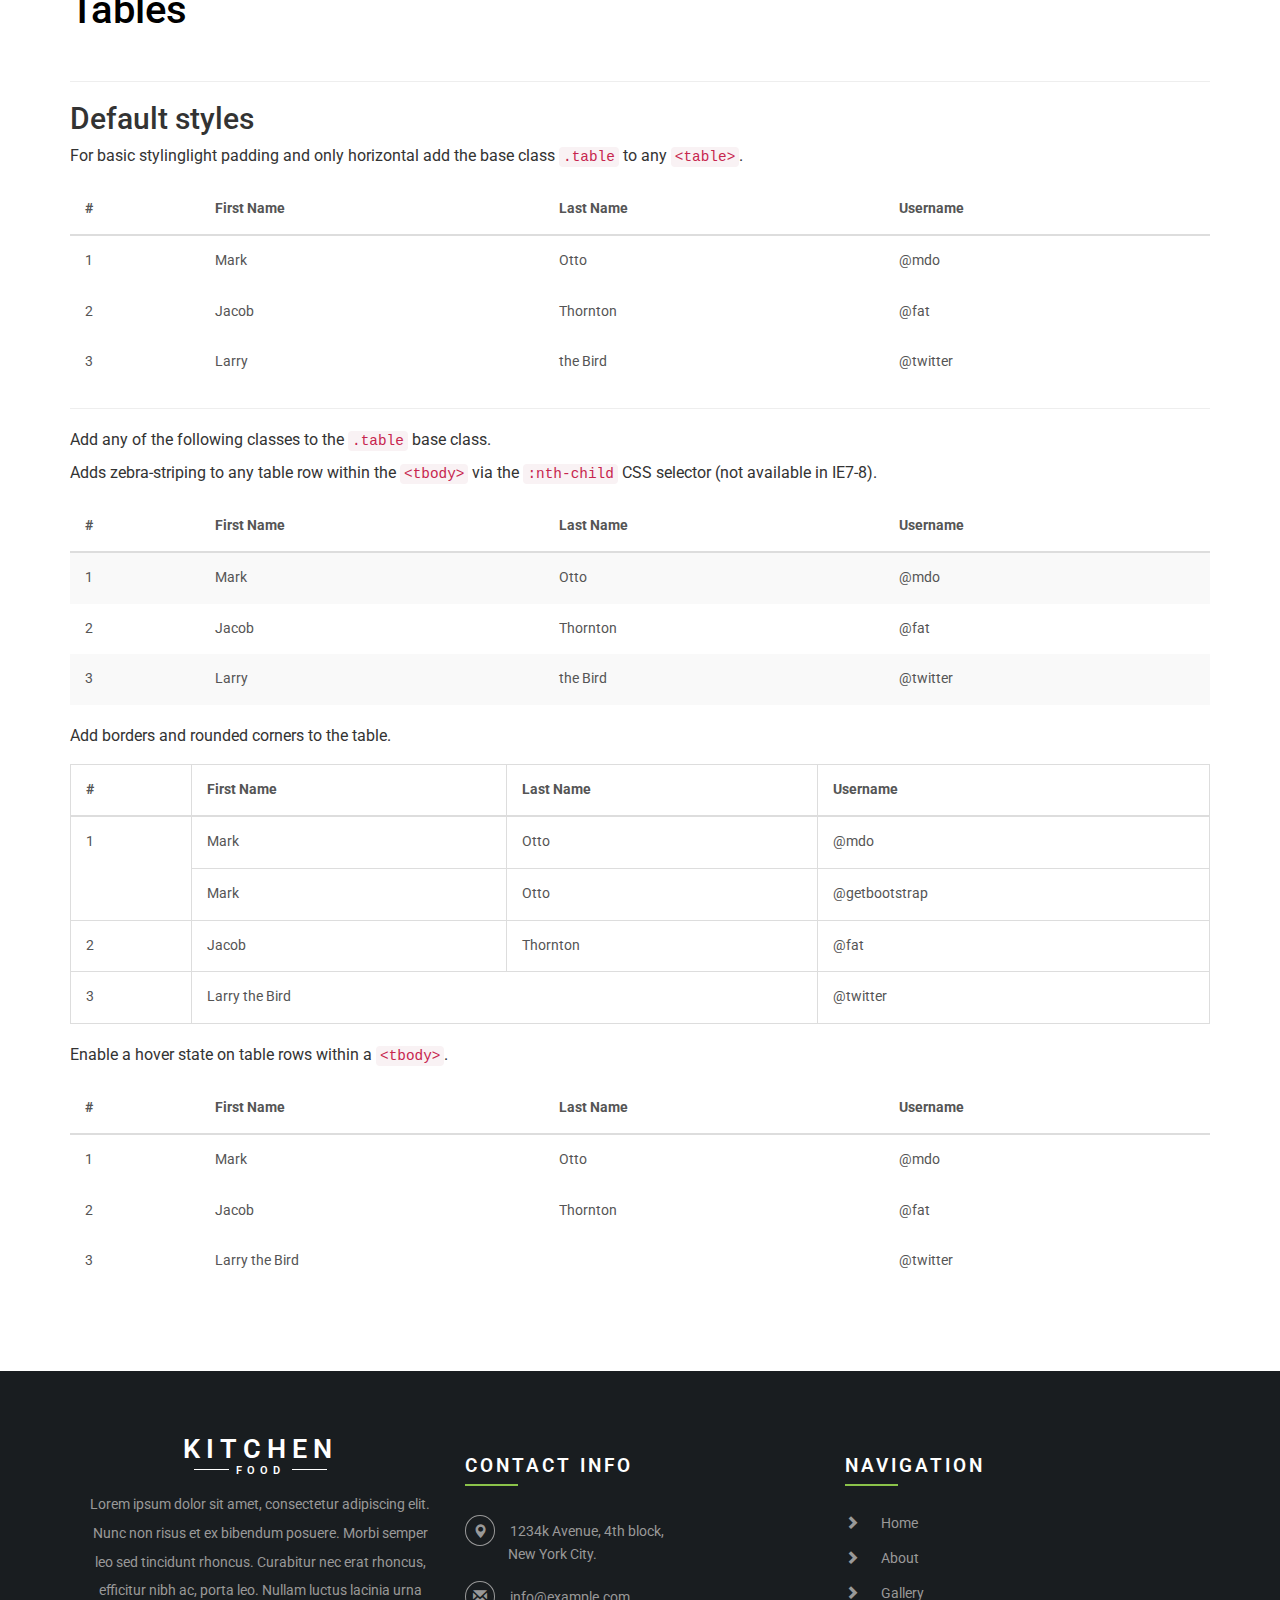
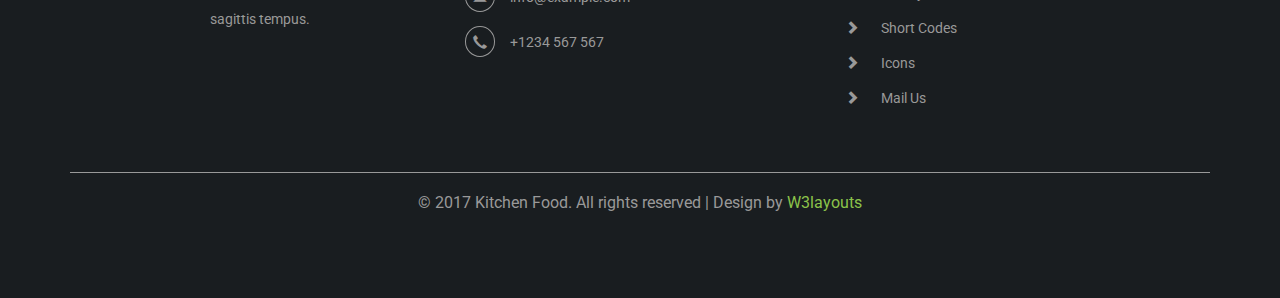
<file: codes.html>
<!--A Design by W3layouts
Author: W3layout
Author URL: http://w3layouts.com
License: Creative Commons Attribution 3.0 Unported
License URL: http://creativecommons.org/licenses/by/3.0/
-->
<!DOCTYPE html>
<html lang="en">
<head>
<title>Kitchen Food a Hotels and Restaurants Category  Bootstrap responsive Website Template | Codes :: w3layouts</title>
<meta name="viewport" content="width=device-width, initial-scale=1">
<meta charset="utf-8">
<meta name="keywords" content="Kitchen Food Responsive web template, Bootstrap Web Templates, Flat Web Templates, Android Compatible web template, 
Smartphone Compatible web template, free webdesigns for Nokia, Samsung, LG, SonyEricsson, Motorola web design" />
<script type="application/x-javascript"> addEventListener("load", function() { setTimeout(hideURLbar, 0); }, false); function hideURLbar(){ window.scrollTo(0,1); } </script>
<!-- bootstrap-css -->
<link href="css/bootstrap.css" rel="stylesheet" type="text/css" media="all" />
<!--// bootstrap-css -->
<!-- css -->
<link rel="stylesheet" href="css/style.css" type="text/css" media="all" />
<!--// css -->
<!-- font-awesome icons -->
<link href="css/font-awesome.css" rel="stylesheet"> 
<!-- //font-awesome icons -->
<!-- font -->
<link href="//fonts.googleapis.com/css?family=Roboto:100,100i,300,300i,400,400i,500,500i,700,700i,900,900i" rel="stylesheet">
<!-- //font -->
<script src="js/jquery-1.11.1.min.js"></script>
<script src="js/bootstrap.js"></script>
<script type="text/javascript">
	jQuery(document).ready(function($) {
		$(".scroll").click(function(event){		
			event.preventDefault();
			$('html,body').animate({scrollTop:$(this.hash).offset().top},1000);
		});
	});
</script> 
<!--[if lt IE 9]>
  <script src="https://oss.maxcdn.com/libs/html5shiv/3.7.0/html5shiv.js"></script>
<![endif]-->
</head>
<body>
	<!-- banner -->
	<div class="banner">
		<div class="header-top-grids">
			<div class="header">
					<div class="header-left">
						<div class="w3layouts-logo">
							<h1>
								<a href="index.html">Kitchen <span>food</span></a>
							</h1>
						</div>
					</div>
			</div>
			<div class="top-nav">
				<div class="top-nav-info">
						<nav class="navbar navbar-default">
								<div class="navbar-header">
									<button type="button" class="navbar-toggle collapsed" data-toggle="collapse" data-target="#bs-example-navbar-collapse-1">
										<span class="sr-only">Toggle navigation</span>
										<span class="icon-bar"></span>
										<span class="icon-bar"></span>
										<span class="icon-bar"></span>
									</button>
								</div>
							<!-- Collect the nav links, forms, and other content for toggling -->
							<div class="collapse navbar-collapse" id="bs-example-navbar-collapse-1">
								<ul class="nav navbar-nav">
									<li><a href="index.html">Home</a></li>
									<li><a href="about.html">About</a></li>
									<li><a href="gallery.html">Gallery</a></li>
									<li class="dropdown">
										<a href="codes.html" class="dropdown-toggle active" data-hover="Pages" data-toggle="dropdown">Pages <b class="caret"></b></a>
										<ul class="dropdown-menu">
											<li><a href="icons.html">Icons</a></li>
											<li><a href="codes.html">Short Codes</a></li>
										</ul>
									</li>
									<li><a href="contact.html">Contact</a></li>
								</ul>	
								<div class="clearfix"> </div>
							</div>	
						</nav>		
				</div>
			</div>
		</div>
		<div class="wthree-heading">
			<h2>Short Codes</h2>
		</div>
	</div>
	<!-- //banner -->
	<!-- typography -->
	<div class="typography">
				<div class="container">
					<div class="grid_3 grid_4">
						<h3 class="hdg">Headings</h3>
						<div class="bs-example">
							<table class="table">
								<tbody>
									<tr>
										<td><h1 id="h1.-bootstrap-heading">h1. Bootstrap heading<a class="anchorjs-link" href="#h1.-bootstrap-heading"><span class="anchorjs-icon"></span></a></h1></td>
										<td class="type-info">Semibold 36px</td>
									</tr>
									<tr>
										<td><h2 id="h2.-bootstrap-heading">h2. Bootstrap heading<a class="anchorjs-link" href="#h2.-bootstrap-heading"><span class="anchorjs-icon"></span></a></h2></td>
										<td class="type-info">Semibold 30px</td>
									</tr>
									<tr>
										<td><h3 id="h3.-bootstrap-heading">h3. Bootstrap heading<a class="anchorjs-link" href="#h3.-bootstrap-heading"><span class="anchorjs-icon"></span></a></h3></td>
										<td class="type-info">Semibold 24px</td>
									</tr>
									<tr>
										<td><h4 id="h4.-bootstrap-heading">h4. Bootstrap heading<a class="anchorjs-link" href="#h4.-bootstrap-heading"><span class="anchorjs-icon"></span></a></h4></td>
										<td class="type-info">Semibold 18px</td>
									</tr>
									<tr>
										<td><h5 id="h5.-bootstrap-heading">h5. Bootstrap heading<a class="anchorjs-link" href="#h5.-bootstrap-heading"><span class="anchorjs-icon"></span></a></h5></td>
										<td class="type-info">Semibold 14px</td>
									</tr>
									<tr>
										<td><h6>h6. Bootstrap heading</h6></td>
										<td class="type-info">Semibold 12px</td>
									</tr>
								</tbody>
							</table>
						</div>
					</div>
					
					<div class="grid_3 grid_5 wow fadeInUp animated" data-wow-delay=".5s">
						<h3 class="hdg">Buttons</h3>
						<h1>
							<a href="#"><span class="label label-default">Default</span></a>
							<a href="#"><span class="label label-primary">Primary</span></a>
							<a href="#"><span class="label label-success">Success</span></a>
							<a href="#"><span class="label label-info">Info</span></a>
							<a href="#"><span class="label label-warning">Warning</span></a>
							<a href="#"><span class="label label-danger">Danger</span></a>
						</h1>
						<h2>
							<a href="#"><span class="label label-default">Default</span></a>
							<a href="#"><span class="label label-primary">Primary</span></a>
							<a href="#"><span class="label label-success">Success</span></a>
							<a href="#"><span class="label label-info">Info</span></a>
							<a href="#"><span class="label label-warning">Warning</span></a>
							<a href="#"><span class="label label-danger">Danger</span></a>
						</h2>
						<h3>
							<a href="#"><span class="label label-default">Default</span></a>
							<a href="#"><span class="label label-primary">Primary</span></a>
							<a href="#"><span class="label label-success">Success</span></a>
							<a href="#"><span class="label label-info">Info</span></a>
							<a href="#"><span class="label label-warning">Warning</span></a>
							<a href="#"><span class="label label-danger">Danger</span></a>
						</h3>
						<h4>
							<a href="#"><span class="label label-default">Default</span></a>
							<a href="#"><span class="label label-primary">Primary</span></a>
							<a href="#"><span class="label label-success">Success</span></a>
							<a href="#"><span class="label label-info">Info</span></a>
							<a href="#"><span class="label label-warning">Warning</span></a>
							<a href="#"><span class="label label-danger">Danger</span></a>
						</h4>
						<h5>
							<a href="#"><span class="label label-default">Default</span></a>
							<a href="#"><span class="label label-primary">Primary</span></a>
							<a href="#"><span class="label label-success">Success</span></a>
							<a href="#"><span class="label label-info">Info</span></a>
							<a href="#"><span class="label label-warning">Warning</span></a>
							<a href="#"><span class="label label-danger">Danger</span></a>
						</h5>
						<h6>
							<a href="#"><span class="label label-default">Default</span></a>
							<a href="#"><span class="label label-primary">Primary</span></a>
							<a href="#"><span class="label label-success">Success</span></a>
							<a href="#"><span class="label label-info">Info</span></a>
							<a href="#"><span class="label label-warning">Warning</span></a>
							<a href="#"><span class="label label-danger">Danger</span></a>
						</h6>
					</div>		
					
					<div class="grid_3 grid_5 wow fadeInUp animated" data-wow-delay=".5s">
						<h3 class="hdg">Progress Bars</h3>
						<div class="tab-content">
							<div class="tab-pane active" id="domprogress">
								<div class="progress">    
									<div class="progress-bar progress-bar-primary" style="width: 20%"></div>
								</div>
								<p>Info with <code>progress-bar-info</code> class.</p>
								<div class="progress">    
									<div class="progress-bar progress-bar-info" style="width: 60%"></div>
								</div>
								<p>Success with <code>progress-bar-success</code> class.</p>
								<div class="progress">
									<div class="progress-bar progress-bar-success" style="width: 30%"></div>
								</div>
								<p>Warning with <code>progress-bar-warning</code> class.</p>
								<div class="progress">
									<div class="progress-bar progress-bar-warning" style="width: 70%"></div>
								</div>
								<p>Danger with <code>progress-bar-danger</code> class.</p>
								<div class="progress">
									<div class="progress-bar progress-bar-danger" style="width: 50%"></div>
								</div>
								<p>Inverse with <code>progress-bar-inverse</code> class.</p>
								<div class="progress">
									<div class="progress-bar progress-bar-inverse" style="width: 40%"></div>
								</div>
								<p>Inverse with <code>progress-bar-inverse</code> class.</p>
								<div class="progress">
									<div class="progress-bar progress-bar-success" style="width: 35%"><span class="sr-only">35% Complete (success)</span></div>
									<div class="progress-bar progress-bar-warning" style="width: 20%"><span class="sr-only">20% Complete (warning)</span></div>
									<div class="progress-bar progress-bar-danger" style="width: 10%"><span class="sr-only">10% Complete (danger)</span></div>
								</div>
							</div>
						</div>
					</div>
					<div class="grid_3 grid_5 wow fadeInUp animated" data-wow-delay=".5s">
						<h3 class="hdg">Alerts</h3>
						<div class="alert alert-success" role="alert">
							<strong>Well done!</strong> You successfully read this important alert message.
						</div>
						<div class="alert alert-info" role="alert">
							<strong>Heads up!</strong> This alert needs your attention, but it's not super important.
						</div>
						<div class="alert alert-warning" role="alert">
							<strong>Warning!</strong> Best check yo self, you're not looking too good.
						</div>
						<div class="alert alert-danger" role="alert">
							<strong>Oh snap!</strong> Change a few things up and try submitting again.
						</div>
					</div>
					<div class="grid_3 grid_5 wow fadeInUp animated" data-wow-delay=".5s">
						<h3 class="hdg">Pagination</h3>
						<div class="col-md-6">
							<nav>
								<ul class="pagination pagination-lg">
									<li><a href="#" aria-label="Previous"><span aria-hidden="true">«</span></a></li>
									<li><a href="#">1</a></li>
									<li><a href="#">2</a></li>
									<li><a href="#">3</a></li>
									<li><a href="#">4</a></li>
									<li><a href="#">5</a></li>
									<li><a href="#" aria-label="Next"><span aria-hidden="true">»</span></a></li>
								</ul>
							</nav>
							<nav>
								<ul class="pagination">
									<li><a href="#" aria-label="Previous"><span aria-hidden="true">«</span></a></li>
									<li><a href="#">1</a></li>
									<li><a href="#">2</a></li>
									<li><a href="#">3</a></li>
									<li><a href="#">4</a></li>
									<li><a href="#">5</a></li>
									<li><a href="#" aria-label="Next"><span aria-hidden="true">»</span></a></li>
								</ul>
							</nav>
							<nav>
								<ul class="pagination pagination-sm">
									<li><a href="#" aria-label="Previous"><span aria-hidden="true">«</span></a></li>
									<li><a href="#">1</a></li>
									<li><a href="#">2</a></li>
									<li><a href="#">3</a></li>
									<li><a href="#">4</a></li>
									<li><a href="#">5</a></li>
									<li><a href="#" aria-label="Next"><span aria-hidden="true">»</span></a></li>
								</ul>
							</nav>
						</div>
						<div class="col-md-6">
							<ul class="pagination pagination-lg">
								<li class="disabled"><a href="#"><i class="fa fa-angle-left">«</i></a></li>
								<li class="active"><a href="#">1</a></li>
								<li><a href="#">2</a></li>
								<li><a href="#">3</a></li>
								<li><a href="#">4</a></li>
								<li><a href="#">5</a></li>
								<li><a href="#"><i class="fa fa-angle-right">»</i></a></li>
							</ul>
							<nav>
								<ul class="pagination">
									<li class="disabled"><a href="#" aria-label="Previous"><span aria-hidden="true">«</span></a></li>
									<li class="active"><a href="#">1 <span class="sr-only">(current)</span></a></li>
									<li><a href="#">2</a></li>
									<li><a href="#">3</a></li>
									<li><a href="#">4</a></li>
									<li><a href="#">5</a></li>
									<li><a href="#" aria-label="Next"><span aria-hidden="true">»</span></a></li>
								</ul>
							</nav>
							<ul class="pagination pagination-sm">
								<li class="disabled"><a href="#"><i class="fa fa-angle-left">«</i></a></li>
								<li class="active"><a href="#">1</a></li>
								<li><a href="#">2</a></li>
								<li><a href="#">3</a></li>
								<li><a href="#">4</a></li>
								<li><a href="#">5</a></li>
								<li><a href="#"><i class="fa fa-angle-right">»</i></a></li>
							</ul>
						</div>
						<div class="clearfix"> </div>
					</div>
					<div class="grid_3 grid_5 wow fadeInUp animated" data-wow-delay=".5s">
						<h3 class="hdg">Breadcrumbs</h3>
						<ol class="breadcrumb">
							<li class="active">Home</li>
						</ol>
						<ol class="breadcrumb">
							<li><a href="#">Home</a></li>
							<li class="active">Library</li>
						</ol>
						<ol class="breadcrumb">
							<li><a href="#">Home</a></li>
							<li><a href="#">Library</a></li>
							<li class="active">Data</li>
						</ol>
					</div>
					<div class="grid_3 grid_5 wow fadeInUp animated" data-wow-delay=".5s">
						<h3 class="hdg">Badges</h3>
						<div class="col-md-6">
							<p>Add modifier classes to change the appearance of a badge.</p>
							<table class="table table-bordered">
								<thead>
									<tr>
										<th>Classes</th>
										<th>Badges</th>
									</tr>
								</thead>
								<tbody>
									<tr>
										<td>No modifiers</td>
										<td><span class="badge">42</span></td>
									</tr>
									<tr>
										<td><code>.badge-primary</code></td>
										<td><span class="badge badge-primary">1</span></td>
									</tr>
									<tr>
										<td><code>.badge-success</code></td>
										<td><span class="badge badge-success">22</span></td>
									</tr>
									<tr>
										<td><code>.badge-info</code></td>
										<td><span class="badge badge-info">30</span></td>
									</tr>
									<tr>
										<td><code>.badge-warning</code></td>
										<td><span class="badge badge-warning">412</span></td>
									</tr>
									<tr>
										<td><code>.badge-danger</code></td>
										<td><span class="badge badge-danger">999</span></td>
									</tr>
								</tbody>
							</table>                    
						</div>
						<div class="col-md-6">
							<p>Easily highlight new or unread items with the <code>.badge</code> class</p>
							<div class="list-group list-group-alternate"> 
								<a href="#" class="list-group-item"><span class="badge">201</span> <i class="ti ti-email"></i> Inbox </a> 
								<a href="#" class="list-group-item"><span class="badge badge-primary">5021</span> <i class="ti ti-eye"></i> Profile visits </a> 
								<a href="#" class="list-group-item"><span class="badge">14</span> <i class="ti ti-headphone-alt"></i> Call </a> 
								<a href="#" class="list-group-item"><span class="badge">20</span> <i class="ti ti-comments"></i> Messages </a> 
								<a href="#" class="list-group-item"><span class="badge badge-warning">14</span> <i class="ti ti-bookmark"></i> Bookmarks </a> 
								<a href="#" class="list-group-item"><span class="badge badge-danger">30</span> <i class="ti ti-bell"></i> Notifications </a> 
							</div>
						</div>
					   <div class="clearfix"> </div>
					</div>	 
					<div class="grid_3 grid_5 wow fadeInUp animated" data-wow-delay=".5s">
						<h3 class="hdg">Wells</h3>
						<div class="well">
							There are many variations of passages of Lorem Ipsum available, but the majority have suffered alteration
						</div>
						<div class="well">
							It is a long established fact that a reader will be distracted by the readable content of a page when looking at its layout. The point of using Lorem Ipsum is that it has a more-or-less normal distribution of letters, as opposed to using 'Content here
						</div>
						<div class="well">
								Lorem Ipsum is simply dummy text of the printing and typesetting industry. Lorem Ipsum has been the industry's standard dummy text ever since the 1500s, when an unknown printer took a galley of type and scrambled it to make a type specimen book. It has survived not only five centuries, but also the leap into electronic
						</div>
					</div>
					<div class="grid_3 grid_5 wow fadeInUp animated" data-wow-delay=".5s">
						<h3 class="hdg">Tabs</h3>
						<div class="bs-example bs-example-tabs" role="tabpanel" data-example-id="togglable-tabs">
							<ul id="myTab" class="nav nav-tabs" role="tablist">
								<li role="presentation" class="active"><a href="#home" id="home-tab" role="tab" data-toggle="tab" aria-controls="home" aria-expanded="true">Home</a></li>
								<li role="presentation"><a href="#profile" role="tab" id="profile-tab" data-toggle="tab" aria-controls="profile">Profile</a></li>
								<li role="presentation" class="dropdown">
									<a href="#" id="myTabDrop1" class="dropdown-toggle" data-toggle="dropdown" aria-controls="myTabDrop1-contents">Dropdown <span class="caret"></span></a>
									<ul class="dropdown-menu" role="menu" aria-labelledby="myTabDrop1" id="myTabDrop1-contents">
										<li><a href="#dropdown1" tabindex="-1" role="tab" id="dropdown1-tab" data-toggle="tab" aria-controls="dropdown1">@fat</a></li>
										<li><a href="#dropdown2" tabindex="-1" role="tab" id="dropdown2-tab" data-toggle="tab" aria-controls="dropdown2">@mdo</a></li>
									</ul>
								</li>
							</ul>
							<div id="myTabContent" class="tab-content">
								<div role="tabpanel" class="tab-pane fade in active" id="home" aria-labelledby="home-tab">
									<p>Raw denim you probably haven't heard of them jean shorts Austin. Nesciunt tofu stumptown aliqua, retro synth master cleanse. Mustache cliche tempor, williamsburg carles vegan helvetica. Reprehenderit butcher retro keffiyeh dreamcatcher synth. Cosby sweater eu banh mi, qui irure terry richardson ex squid. Aliquip placeat salvia cillum iphone. Seitan aliquip quis cardigan american apparel, butcher voluptate nisi qui.</p>
								</div>
								<div role="tabpanel" class="tab-pane fade" id="profile" aria-labelledby="profile-tab">
									<p>Food truck fixie locavore, accusamus mcsweeney's marfa nulla single-origin coffee squid. Exercitation +1 labore velit, blog sartorial PBR leggings next level wes anderson artisan four loko farm-to-table craft beer twee. Qui photo booth letterpress, commodo enim craft beer mlkshk aliquip jean shorts ullamco ad vinyl cillum PBR. Homo nostrud organic, assumenda labore aesthetic magna delectus mollit. Keytar helvetica VHS salvia yr, vero magna velit sapiente labore stumptown. Vegan fanny pack odio cillum wes anderson 8-bit, sustainable jean shorts beard ut DIY ethical culpa terry richardson biodiesel. Art party scenester stumptown, tumblr butcher vero sint qui sapiente accusamus tattooed echo park.</p>
								</div>
								<div role="tabpanel" class="tab-pane fade" id="dropdown1" aria-labelledby="dropdown1-tab">
									<p>Etsy mixtape wayfarers, ethical wes anderson tofu before they sold out mcsweeney's organic lomo retro fanny pack lo-fi farm-to-table readymade. Messenger bag gentrify pitchfork tattooed craft beer, iphone skateboard locavore carles etsy salvia banksy hoodie helvetica. DIY synth PBR banksy irony. Leggings gentrify squid 8-bit cred pitchfork. Williamsburg banh mi whatever gluten-free, carles pitchfork biodiesel fixie etsy retro mlkshk vice blog. Scenester cred you probably haven't heard of them, vinyl craft beer blog stumptown. Pitchfork sustainable tofu synth chambray yr.</p>
								</div>
								<div role="tabpanel" class="tab-pane fade" id="dropdown2" aria-labelledby="dropdown2-tab">
									<p>Trust fund seitan letterpress, keytar raw denim keffiyeh etsy art party before they sold out master cleanse gluten-free squid scenester freegan cosby sweater. Fanny pack portland seitan DIY, art party locavore wolf cliche high life echo park Austin. Cred vinyl keffiyeh DIY salvia PBR, banh mi before they sold out farm-to-table VHS viral locavore cosby sweater. Lomo wolf viral, mustache readymade thundercats keffiyeh craft beer marfa ethical. Wolf salvia freegan, sartorial keffiyeh echo park vegan.</p>
								</div>
							</div>
						</div>
					</div>
					<h3 class="hdg wow fadeInUp animated" data-wow-delay=".5s">Unordered List</h3>
					<ul class="list-group wow fadeInUp animated" data-wow-delay=".5s">
					  <li class="list-group-item">Cras justo odio</li>
					  <li class="list-group-item">Dapibus ac facilisis in</li>
					  <li class="list-group-item">Morbi leo risus</li>
					  <li class="list-group-item">Porta ac consectetur ac</li>
					  <li class="list-group-item">Vestibulum at eros</li>
					</ul>
					<h3 class="hdg wow fadeInUp animated" data-wow-delay=".5s">Ordered List</h3>
					<ol class="wow fadeInUp animated" data-wow-delay=".5s">
						<li class="list-group-item1">Cras justo odio</li>
						<li class="list-group-item1">Dapibus ac facilisis in</li>
						<li class="list-group-item1">Morbi leo risus</li>
						<li class="list-group-item1">Porta ac consectetur ac</li>
						<li class="list-group-item1">Vestibulum at eros</li>
					</ol>
					<h3 class="hdg wow fadeInUp animated" data-wow-delay=".5s">Forms</h3>
					<div class="input-group wow fadeInUp animated" data-wow-delay=".5s">
						<span class="input-group-addon" id="basic-addon1">@</span>
						<input type="text" class="form-control" placeholder="Username" aria-describedby="basic-addon1">
					</div>
					<div class="input-group wow fadeInUp animated" data-wow-delay=".5s">
						<input type="text" class="form-control" placeholder="Recipient's username" aria-describedby="basic-addon2">
						<span class="input-group-addon" id="basic-addon2">@example.com</span>
					</div>
					<div class="input-group wow fadeInUp animated" data-wow-delay=".5s">
						<span class="input-group-addon">$</span>
							<input type="text" class="form-control" aria-label="Amount (to the nearest dollar)">
						<span class="input-group-addon">.00</span>
					</div>
					<div class="input-group input-group-lg wow fadeInUp animated" data-wow-delay=".5s">
						<span class="input-group-addon" id="sizing-addon1">@</span>
						<input type="text" class="form-control" placeholder="Username" aria-describedby="sizing-addon1">
					</div>
					<div class="input-group wow fadeInUp animated" data-wow-delay=".5s">
						<span class="input-group-addon" id="sizing-addon2">@</span>
						<input type="text" class="form-control" placeholder="Username" aria-describedby="sizing-addon2">
					</div>
					<div class="input-group input-group-sm wow fadeInUp animated" data-wow-delay=".5s">
						<span class="input-group-addon" id="sizing-addon3">@</span>
						<input type="text" class="form-control" placeholder="Username" aria-describedby="sizing-addon3">
					</div>
					<div class="row wow fadeInUp animated" data-wow-delay=".5s">
						<div class="col-lg-6 in-gp-tl">
							<div class="input-group">
								<span class="input-group-addon">
									<input type="checkbox" aria-label="...">
								</span>
								<input type="text" class="form-control" aria-label="...">
							</div><!-- /input-group -->
						</div><!-- /.col-lg-6 -->
						<div class="col-lg-6 in-gp-tb">
							<div class="input-group">
								<span class="input-group-addon">
									<input type="radio" aria-label="...">
								</span>
								<input type="text" class="form-control" aria-label="...">
							</div><!-- /input-group -->
						</div><!-- /.col-lg-6 -->
					</div><!-- /.row -->
					<div class="row wow fadeInUp animated" data-wow-delay=".5s">
						<div class="col-lg-6 in-gp-tl">
							<div class="input-group">
								<span class="input-group-btn">
									<button class="btn btn-default" type="button">Go!</button>
								</span>
								<input type="text" class="form-control" placeholder="Search for...">
							</div><!-- /input-group -->
						</div><!-- /.col-lg-6 -->
						<div class="col-lg-6 in-gp-tb">
							<div class="input-group">
								<input type="text" class="form-control" placeholder="Search for...">
								<span class="input-group-btn">
									<button class="btn btn-default" type="button">Go!</button>
								</span>
							</div><!-- /input-group -->
						</div><!-- /.col-lg-6 -->
					</div><!-- /.row -->
					<div class="row wow fadeInUp animated" data-wow-delay=".5s">
						<div class="col-lg-6 in-gp-tl">
							<div class="input-group">
								<div class="input-group-btn">
									<button type="button" class="btn btn-default dropdown-toggle" data-toggle="dropdown" aria-haspopup="true" aria-expanded="false">Action <span class="caret"></span></button>
									<ul class="dropdown-menu">
										<li><a href="#">Action</a></li>
										<li><a href="#">Another action</a></li>
										<li><a href="#">Something else here</a></li>
										<li role="separator" class="divider"></li>
										<li><a href="#">Separated link</a></li>
									</ul>
								</div><!-- /btn-group -->
								<input type="text" class="form-control" aria-label="...">
							</div><!-- /input-group -->
						</div><!-- /.col-lg-6 -->
						<div class="col-lg-6 in-gp-tb">
							<div class="input-group">
								<input type="text" class="form-control" aria-label="...">
								<div class="input-group-btn">
									<button type="button" class="btn btn-default dropdown-toggle" data-toggle="dropdown" aria-haspopup="true" aria-expanded="false">Action <span class="caret"></span></button>
									<ul class="dropdown-menu dropdown-menu-right">
										<li><a href="#">Action</a></li>
										<li><a href="#">Another action</a></li>
										<li><a href="#">Something else here</a></li>
										<li role="separator" class="divider"></li>
										<li><a href="#">Separated link</a></li>
									</ul>
								</div><!-- /btn-group -->
							</div><!-- /input-group -->
						</div><!-- /.col-lg-6 -->
					</div><!-- /.row -->
					<div class="page-header wow fadeInUp animated" data-wow-delay=".5s">
						<h3 class="hdg">Tables</h3>
					</div>
					<h2 class="typoh2 wow fadeInUp animated" data-wow-delay=".5s">Default styles</h2>
					<p class="wow fadeInUp animated" data-wow-delay=".5s">For basic stylinglight padding and only horizontal add the base class <code>.table</code> to any <code>&lt;table&gt;</code>.</p>
					<div class="bs-docs-example wow fadeInUp animated" data-wow-delay=".5s">
						<table class="table">
							<thead>
								<tr>
									<th>#</th>
									<th>First Name</th>
									<th>Last Name</th>
									<th>Username</th>
								</tr>
							</thead>
							<tbody>
								<tr>
									<td>1</td>
									<td>Mark</td>
									<td>Otto</td>
									<td>@mdo</td>
								</tr>
								<tr>
									<td>2</td>
									<td>Jacob</td>
									<td>Thornton</td>
									<td>@fat</td>
								</tr>
								<tr>
									<td>3</td>
									<td>Larry</td>
									<td>the Bird</td>
									<td>@twitter</td>
								</tr>
							</tbody>
						</table>
					</div>
					<hr class="bs-docs-separator">
					<p class="wow fadeInUp animated" data-wow-delay=".5s">Add any of the following classes to the <code>.table</code> base class.</p>
					<p class="wow fadeInUp animated" data-wow-delay=".5s">Adds zebra-striping to any table row within the <code>&lt;tbody&gt;</code> via the <code>:nth-child</code> CSS selector (not available in IE7-8).</p>
					<div class="bs-docs-example wow fadeInUp animated" data-wow-delay=".5s">
						<table class="table table-striped">
							<thead>
								<tr>
									<th>#</th>
									<th>First Name</th>
									<th>Last Name</th>
									<th>Username</th>
								</tr>
							</thead>
							<tbody>
								<tr>
									<td>1</td>
									<td>Mark</td>
									<td>Otto</td>
									<td>@mdo</td>
								</tr>
								<tr>
									<td>2</td>
									<td>Jacob</td>
									<td>Thornton</td>
									<td>@fat</td>
								</tr>
								<tr>
									<td>3</td>
									<td>Larry</td>
									<td>the Bird</td>
									<td>@twitter</td>
								</tr>
							</tbody>
						</table>
					</div>
					<p class="wow fadeInUp animated" data-wow-delay=".5s">Add borders and rounded corners to the table.</p>
					<div class="bs-docs-example wow fadeInUp animated" data-wow-delay=".5s">
						<table class="table table-bordered">
							<thead>
								<tr>
									<th>#</th>
									<th>First Name</th>
									<th>Last Name</th>
									<th>Username</th>
								</tr>
							</thead>
							<tbody>
								<tr>
									<td rowspan="2">1</td>
									<td>Mark</td>
									<td>Otto</td>
									<td>@mdo</td>
								</tr>
								<tr>
									<td>Mark</td>
									<td>Otto</td>
									<td>@getbootstrap</td>
								</tr>
								<tr>
									<td>2</td>
									<td>Jacob</td>
									<td>Thornton</td>
									<td>@fat</td>
								</tr>
								<tr>
									<td>3</td>
									<td colspan="2">Larry the Bird</td>
									<td>@twitter</td>
								</tr>
							</tbody>
						</table>
					</div>
					<p class="wow fadeInUp animated" data-wow-delay=".5s">Enable a hover state on table rows within a <code>&lt;tbody&gt;</code>.</p>
					<div class="bs-docs-example wow fadeInUp animated" data-wow-delay=".5s">
						<table class="table table-hover">
							<thead>
								<tr>
								  <th>#</th>
								  <th>First Name</th>
								  <th>Last Name</th>
								  <th>Username</th>
								</tr>
							</thead>
							<tbody>
								<tr>
								  <td>1</td>
								  <td>Mark</td>
								  <td>Otto</td>
								  <td>@mdo</td>
								</tr>
								<tr>
								  <td>2</td>
								  <td>Jacob</td>
								  <td>Thornton</td>
								  <td>@fat</td>
								</tr>
								<tr>
								  <td>3</td>
								  <td colspan="2">Larry the Bird</td>
								  <td>@twitter</td>
								</tr>
							</tbody>
						</table>
					</div>
				</div>
	</div>
	<!-- //typography -->
	<!-- footer -->
	<div class="footer">
		<div class="container">
			<div class="agileinfo_footer_grids">
				<div class="col-md-4 agileinfo_footer_grid">
					<div class="agile-logo">
						<h4><a href="index.html">Kitchen <span>Food</span></a></h4>
					</div>
					<p>Lorem ipsum dolor sit amet, consectetur adipiscing elit. Nunc non risus et ex bibendum posuere. Morbi semper leo sed tincidunt rhoncus. Curabitur nec erat rhoncus, efficitur nibh ac, porta leo. Nullam luctus lacinia urna sagittis tempus. </p>
				</div>
				<div class="col-md-4 agileinfo_footer_grid">
					<h3>Contact Info</h3>
					<ul class="agileinfo_footer_grid_list">
						<li><i class="glyphicon glyphicon-map-marker" aria-hidden="true"></i>1234k Avenue, 4th block, <span>New York City.</span></li>
						<li><i class="glyphicon glyphicon-envelope" aria-hidden="true"></i><a href="mailto:info@example.com">info@example.com</a></li>
						<li><i class="glyphicon glyphicon-earphone" aria-hidden="true"></i>+1234 567 567</li>
					</ul>
				</div>
				<div class="col-md-4 agileinfo_footer_grid">
					<h3>Navigation</h3>
					<ul class="agileinfo_footer_grid_nav">
						<li><span class="glyphicon glyphicon-chevron-right" aria-hidden="true"></span><a href="index.html">Home</a></li>
						<li><span class="glyphicon glyphicon-chevron-right" aria-hidden="true"></span><a href="about.html">About</a></li>
						<li><span class="glyphicon glyphicon-chevron-right" aria-hidden="true"></span><a href="gallery.html">Gallery</a></li>
						<li><span class="glyphicon glyphicon-chevron-right" aria-hidden="true"></span><a href="codes.html">Short Codes</a></li>
						<li><span class="glyphicon glyphicon-chevron-right" aria-hidden="true"></span><a href="icons.html">Icons</a></li>
						<li><span class="glyphicon glyphicon-chevron-right" aria-hidden="true"></span><a href="contact.html">Mail Us</a></li>
					</ul>
				</div>
				<div class="clearfix"> </div>
			</div>
			<div class="w3agile_footer_copy">
				<p>&copy; 2017 Kitchen Food. All rights reserved | Design by <a href="http://w3layouts.com/">W3layouts</a></p>
			</div>
		</div>
	</div>
	<!-- //footer -->
	<script src="js/SmoothScroll.min.js"></script>
	<script type="text/javascript" src="js/move-top.js"></script>
	<script type="text/javascript" src="js/easing.js"></script>
	<!-- here stars scrolling icon -->
	<script type="text/javascript">
		$(document).ready(function() {
			/*
				var defaults = {
				containerID: 'toTop', // fading element id
				containerHoverID: 'toTopHover', // fading element hover id
				scrollSpeed: 1200,
				easingType: 'linear' 
				};
			*/
								
			$().UItoTop({ easingType: 'easeOutQuart' });
								
			});
	</script>
	<!-- //here ends scrolling icon -->
</body>	
</html>
</file>
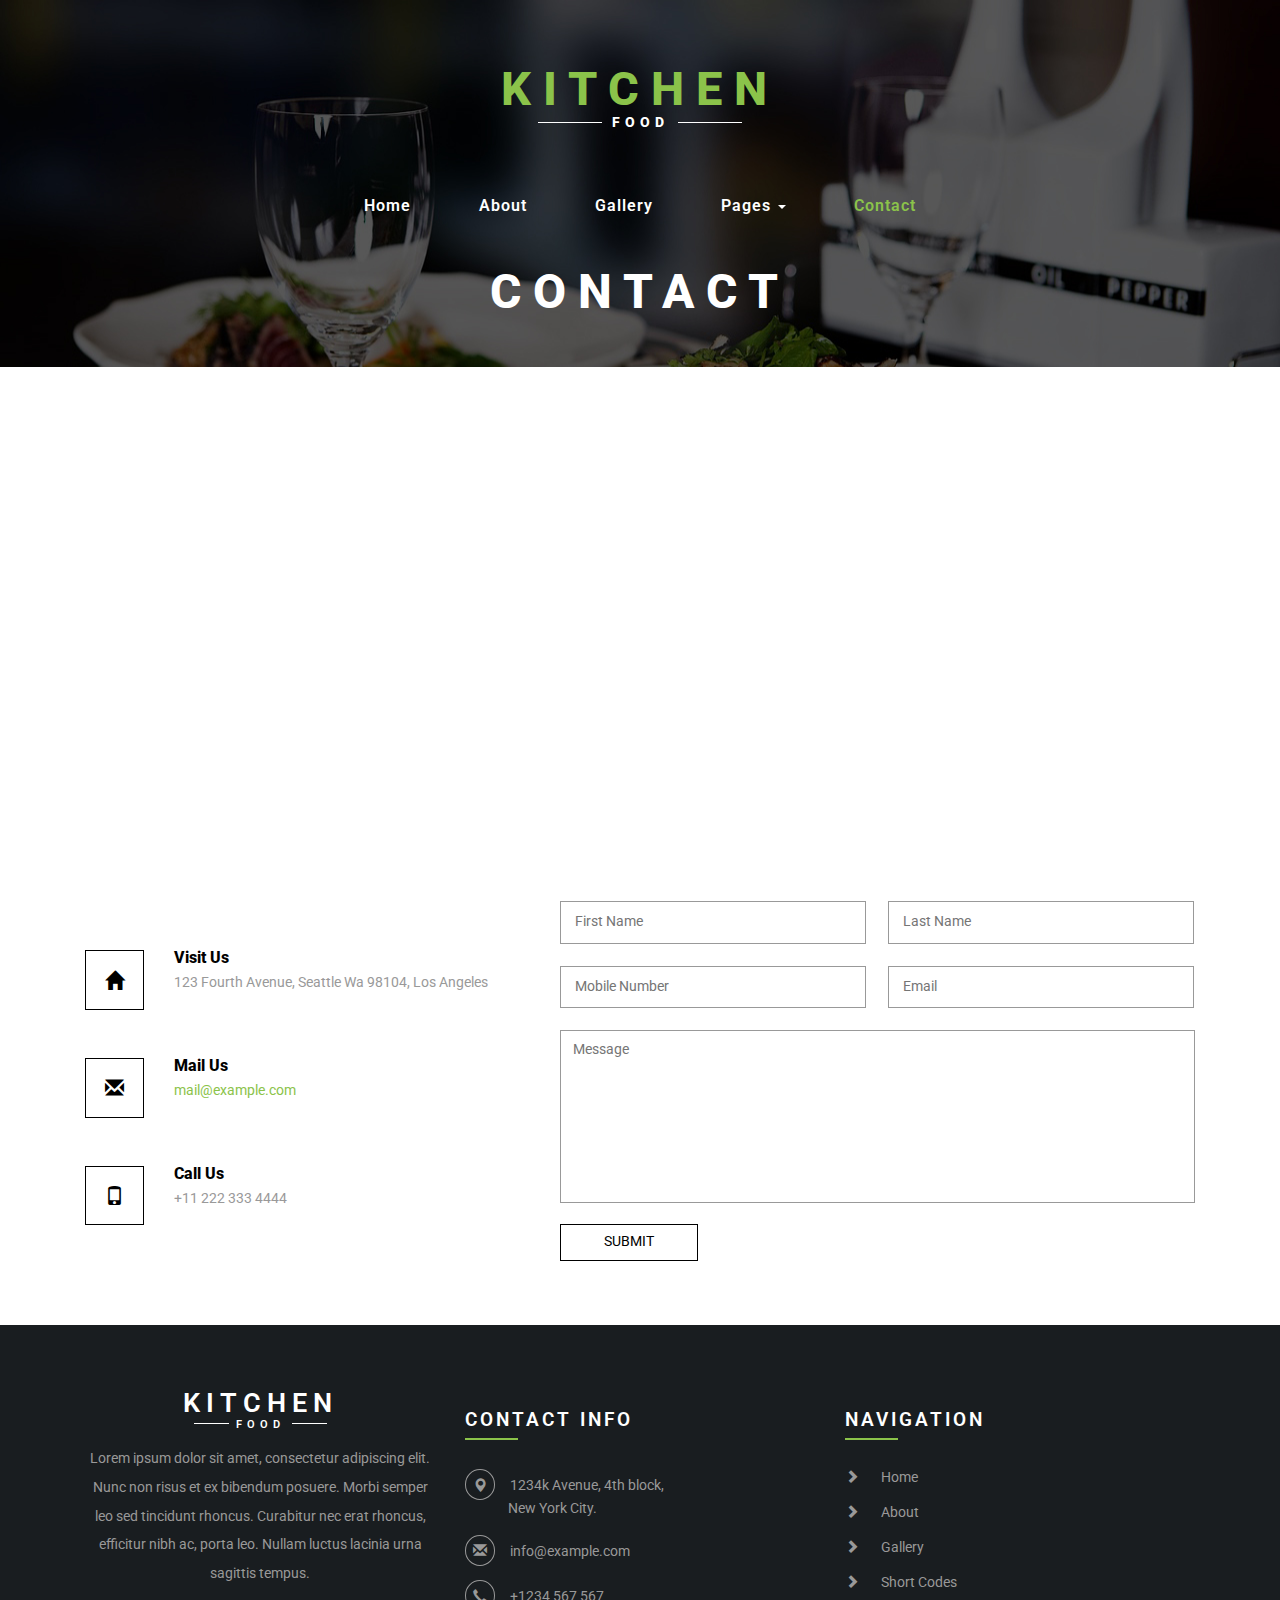
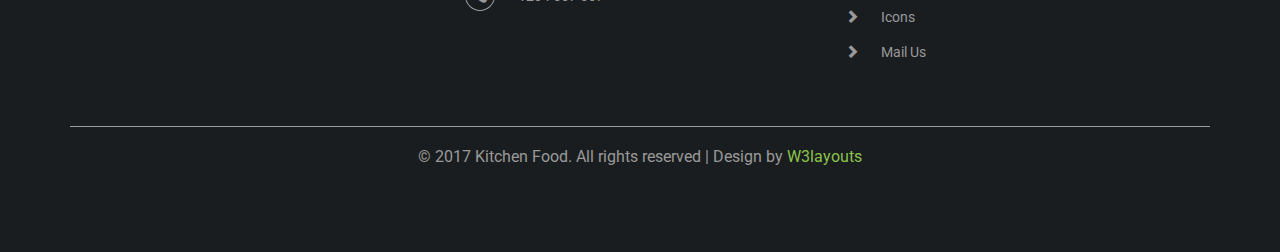
<file: contact.html>
<!--A Design by W3layouts
Author: W3layout
Author URL: http://w3layouts.com
License: Creative Commons Attribution 3.0 Unported
License URL: http://creativecommons.org/licenses/by/3.0/
-->
<!DOCTYPE html>
<html lang="en">
<head>
<title>Kitchen Food a Hotels and Restaurants Category  Bootstrap responsive Website Template | Contact :: w3layouts</title>
<meta name="viewport" content="width=device-width, initial-scale=1">
<meta charset="utf-8">
<meta name="keywords" content="Kitchen Food Responsive web template, Bootstrap Web Templates, Flat Web Templates, Android Compatible web template, 
Smartphone Compatible web template, free webdesigns for Nokia, Samsung, LG, SonyEricsson, Motorola web design" />
<script type="application/x-javascript"> addEventListener("load", function() { setTimeout(hideURLbar, 0); }, false); function hideURLbar(){ window.scrollTo(0,1); } </script>
<!-- bootstrap-css -->
<link href="css/bootstrap.css" rel="stylesheet" type="text/css" media="all" />
<!--// bootstrap-css -->
<!-- css -->
<link rel="stylesheet" href="css/style.css" type="text/css" media="all" />
<!--// css -->
<!-- font-awesome icons -->
<link href="css/font-awesome.css" rel="stylesheet"> 
<!-- //font-awesome icons -->
<!-- font -->
<link href="//fonts.googleapis.com/css?family=Roboto:100,100i,300,300i,400,400i,500,500i,700,700i,900,900i" rel="stylesheet">
<!-- //font -->
<script src="js/jquery-1.11.1.min.js"></script>
<script src="js/bootstrap.js"></script>
<script type="text/javascript">
	jQuery(document).ready(function($) {
		$(".scroll").click(function(event){		
			event.preventDefault();
			$('html,body').animate({scrollTop:$(this.hash).offset().top},1000);
		});
	});
</script> 
<!--[if lt IE 9]>
  <script src="https://oss.maxcdn.com/libs/html5shiv/3.7.0/html5shiv.js"></script>
<![endif]-->
</head>
<body>
	<!-- banner -->
	<div class="banner">
		<div class="header-top-grids">
			<div class="header">
					<div class="header-left">
						<div class="w3layouts-logo">
							<h1>
								<a href="index.html">Kitchen <span>food</span></a>
							</h1>
						</div>
					</div>
			</div>
			<div class="top-nav">
				<div class="top-nav-info">
						<nav class="navbar navbar-default">
								<div class="navbar-header">
									<button type="button" class="navbar-toggle collapsed" data-toggle="collapse" data-target="#bs-example-navbar-collapse-1">
										<span class="sr-only">Toggle navigation</span>
										<span class="icon-bar"></span>
										<span class="icon-bar"></span>
										<span class="icon-bar"></span>
									</button>
								</div>
							<!-- Collect the nav links, forms, and other content for toggling -->
							<div class="collapse navbar-collapse" id="bs-example-navbar-collapse-1">
								<ul class="nav navbar-nav">
									<li><a href="index.html">Home</a></li>
									<li><a href="about.html">About</a></li>
									<li><a href="gallery.html">Gallery</a></li>
									<li class="dropdown">
										<a href="codes.html" class="dropdown-toggle" data-hover="Pages" data-toggle="dropdown">Pages <b class="caret"></b></a>
										<ul class="dropdown-menu">
											<li><a href="icons.html">Icons</a></li>
											<li><a href="codes.html">Short Codes</a></li>
										</ul>
									</li>
									<li><a class="active" href="contact.html">Contact</a></li>
								</ul>	
								<div class="clearfix"> </div>
							</div>	
						</nav>		
				</div>
			</div>
		</div>
		<div class="wthree-heading">
			<h2>Contact</h2>
		</div>
	</div>
	<!-- //banner -->
	<!-- contact -->
	<div class="contact">
		<div class="w3l-about w3l-team">
			<div class="container">
				<!-- map -->
				<div class="map">
					<iframe src="https://www.google.com/maps/embed?pb=!1m18!1m12!1m3!1d366417.1205943117!2d-118.4272152627014!3d34.0091834751898!2m3!1f0!2f0!3f0!3m2!1i1024!2i768!4f13.1!3m3!1m2!1s0x80c2c75ddc27da13%3A0xe22fdf6f254608f4!2sLos+Angeles%2C+CA%2C+USA!5e0!3m2!1sen!2sin!4v1472444937012" style="border:0" allowfullscreen></iframe>
				</div>
				<!-- //map -->
				<div class="agile-contact-grids">
					<div class="col-md-5 address">
						<div class="address-row">
							<div class="col-md-2 w3-agile-address-left">
								<span class="glyphicon glyphicon-home" aria-hidden="true"></span>
							</div>
							<div class="col-md-10 w3-agile-address-right">
								<h5>Visit Us</h5>
								<p>123 Fourth Avenue, Seattle Wa 98104, Los Angeles </p>
							</div>
							<div class="clearfix"> </div>
						</div>
						<div class="address-row">
							<div class="col-md-2 w3-agile-address-left">
								<span class="glyphicon glyphicon-envelope" aria-hidden="true"></span>
							</div>
							<div class="col-md-10 w3-agile-address-right">
								<h5>Mail Us</h5>
								<p><a href="mailto:info@example.com"> mail@example.com</a></p>
							</div>
							<div class="clearfix"> </div>
						</div>
						<div class="address-row">
							<div class="col-md-2 w3-agile-address-left">
								<span class="glyphicon glyphicon-phone" aria-hidden="true"></span>
							</div>
							<div class="col-md-10 w3-agile-address-right">
								<h5>Call Us</h5>
								<p>+11 222 333 4444</p>
							</div>
							<div class="clearfix"> </div>
						</div>
					</div>
					<div class="col-md-7 contact-form">
						<form action="#" method="post">
							<input type="text" name="First Name" placeholder="First Name" required="">
							<input class="email" name="Last Name" type="text" placeholder="Last Name" required="">
							<input type="text" name="Number" placeholder="Mobile Number" required="">
							<input class="email" name="Email" type="email" placeholder="Email" required="">
							<textarea name="Message" placeholder="Message" required=""></textarea>
							<input type="submit" value="SUBMIT">
						</form>
					</div>
					<div class="clearfix"> </div>	
				</div>
			</div>
		</div>
	</div>
	<!-- //contact -->
	<!-- footer -->
	<div class="footer">
		<div class="container">
			<div class="agileinfo_footer_grids">
				<div class="col-md-4 agileinfo_footer_grid">
					<div class="agile-logo">
						<h4><a href="index.html">Kitchen <span>Food</span></a></h4>
					</div>
					<p>Lorem ipsum dolor sit amet, consectetur adipiscing elit. Nunc non risus et ex bibendum posuere. Morbi semper leo sed tincidunt rhoncus. Curabitur nec erat rhoncus, efficitur nibh ac, porta leo. Nullam luctus lacinia urna sagittis tempus. </p>
				</div>
				<div class="col-md-4 agileinfo_footer_grid">
					<h3>Contact Info</h3>
					<ul class="agileinfo_footer_grid_list">
						<li><i class="glyphicon glyphicon-map-marker" aria-hidden="true"></i>1234k Avenue, 4th block, <span>New York City.</span></li>
						<li><i class="glyphicon glyphicon-envelope" aria-hidden="true"></i><a href="mailto:info@example.com">info@example.com</a></li>
						<li><i class="glyphicon glyphicon-earphone" aria-hidden="true"></i>+1234 567 567</li>
					</ul>
				</div>
				<div class="col-md-4 agileinfo_footer_grid">
					<h3>Navigation</h3>
					<ul class="agileinfo_footer_grid_nav">
						<li><span class="glyphicon glyphicon-chevron-right" aria-hidden="true"></span><a href="index.html">Home</a></li>
						<li><span class="glyphicon glyphicon-chevron-right" aria-hidden="true"></span><a href="about.html">About</a></li>
						<li><span class="glyphicon glyphicon-chevron-right" aria-hidden="true"></span><a href="gallery.html">Gallery</a></li>
						<li><span class="glyphicon glyphicon-chevron-right" aria-hidden="true"></span><a href="codes.html">Short Codes</a></li>
						<li><span class="glyphicon glyphicon-chevron-right" aria-hidden="true"></span><a href="icons.html">Icons</a></li>
						<li><span class="glyphicon glyphicon-chevron-right" aria-hidden="true"></span><a href="contact.html">Mail Us</a></li>
					</ul>
				</div>
				<div class="clearfix"> </div>
			</div>
			<div class="w3agile_footer_copy">
				<p>&copy; 2017 Kitchen Food. All rights reserved | Design by <a href="http://w3layouts.com/">W3layouts</a></p>
			</div>
		</div>
	</div>
	<!-- //footer -->
	<script src="js/SmoothScroll.min.js"></script>
	<script type="text/javascript" src="js/move-top.js"></script>
	<script type="text/javascript" src="js/easing.js"></script>
	<!-- here stars scrolling icon -->
	<script type="text/javascript">
		$(document).ready(function() {
			/*
				var defaults = {
				containerID: 'toTop', // fading element id
				containerHoverID: 'toTopHover', // fading element hover id
				scrollSpeed: 1200,
				easingType: 'linear' 
				};
			*/
								
			$().UItoTop({ easingType: 'easeOutQuart' });
								
			});
	</script>
	<!-- //here ends scrolling icon -->
</body>	
</html>
</file>
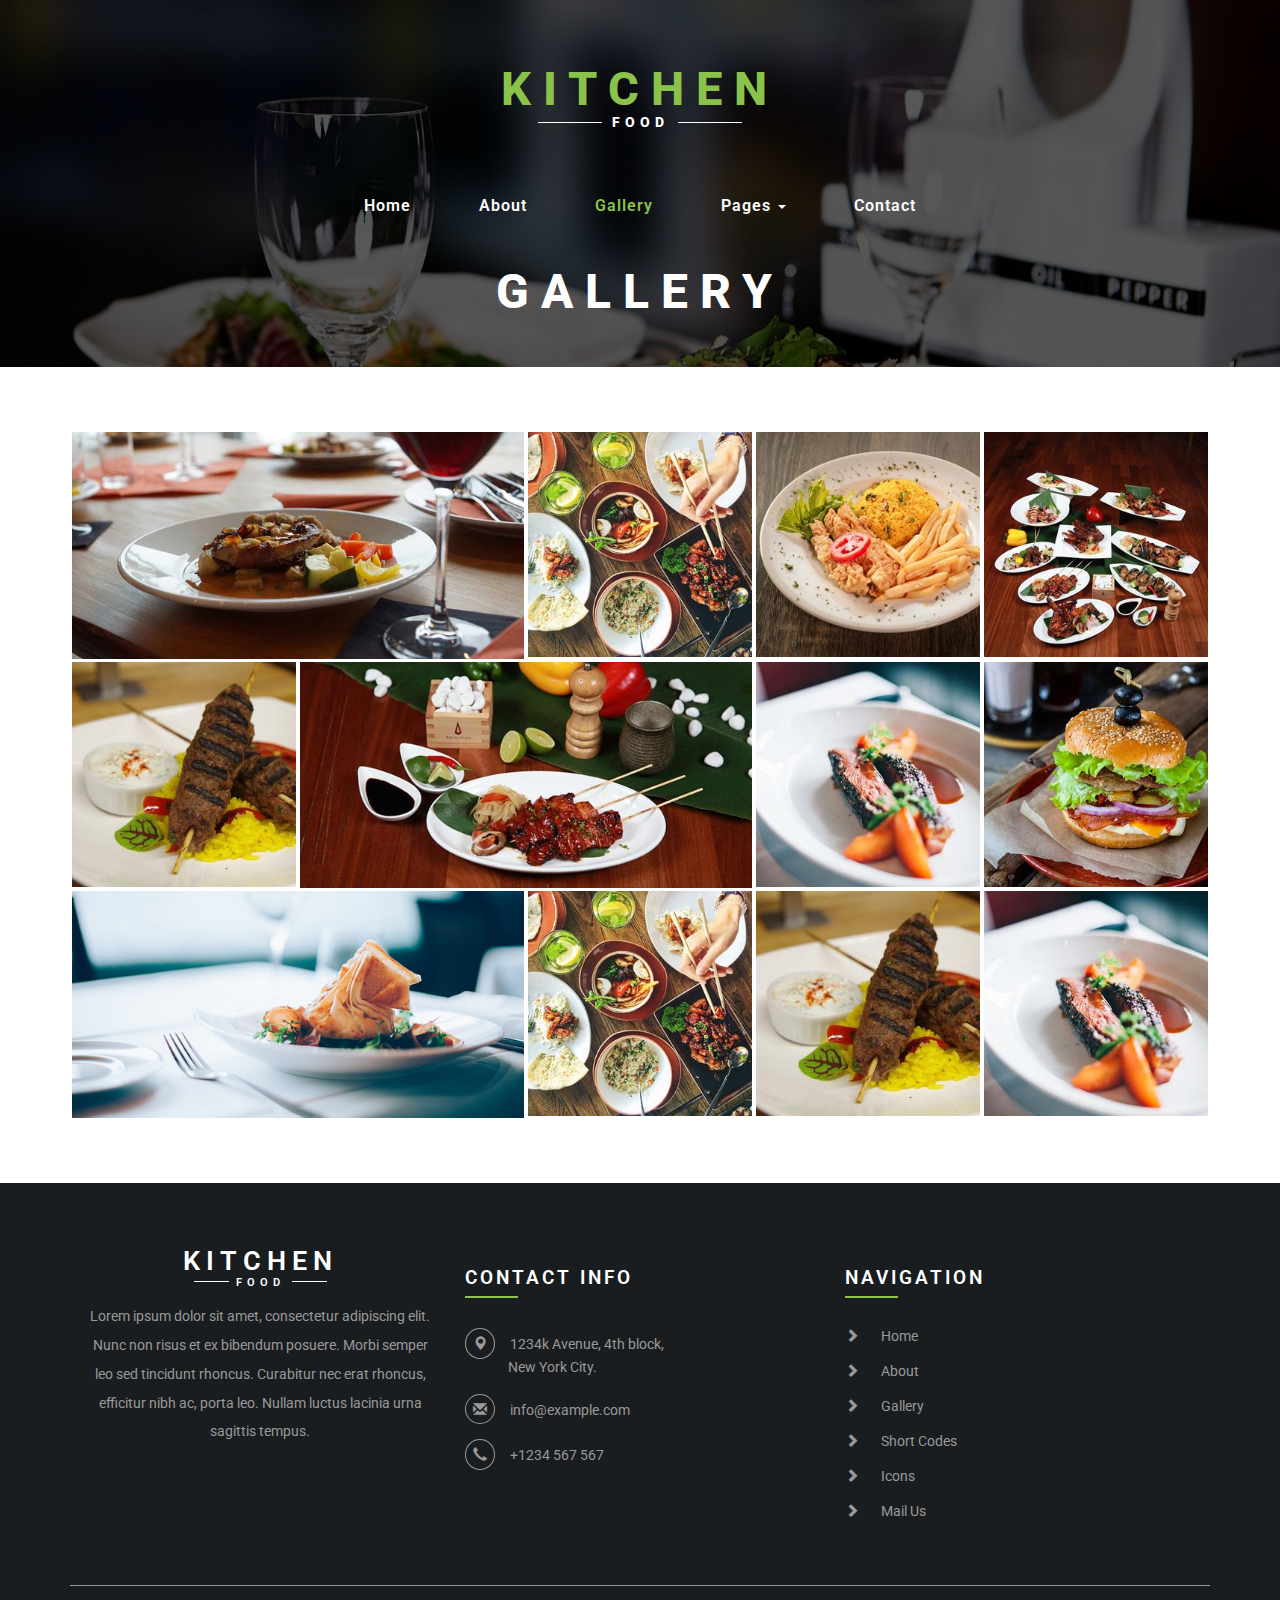
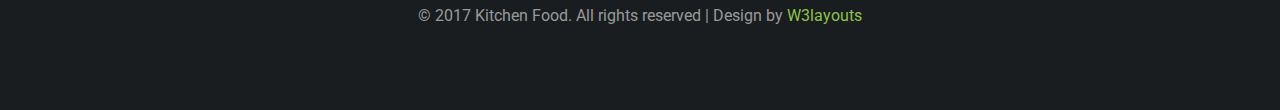
<file: gallery.html>
<!--A Design by W3layouts
Author: W3layout
Author URL: http://w3layouts.com
License: Creative Commons Attribution 3.0 Unported
License URL: http://creativecommons.org/licenses/by/3.0/
-->
<!DOCTYPE html>
<html lang="en">
<head>
<title>Kitchen Food a Hotels and Restaurants Category  Bootstrap responsive Website Template | Gallery :: w3layouts</title>
<meta name="viewport" content="width=device-width, initial-scale=1">
<meta charset="utf-8">
<meta name="keywords" content="Kitchen Food Responsive web template, Bootstrap Web Templates, Flat Web Templates, Android Compatible web template, 
Smartphone Compatible web template, free webdesigns for Nokia, Samsung, LG, SonyEricsson, Motorola web design" />
<script type="application/x-javascript"> addEventListener("load", function() { setTimeout(hideURLbar, 0); }, false); function hideURLbar(){ window.scrollTo(0,1); } </script>
<!-- bootstrap-css -->
<link href="css/bootstrap.css" rel="stylesheet" type="text/css" media="all" />
<!--// bootstrap-css -->
<!-- css -->
<link rel="stylesheet" href="css/style.css" type="text/css" media="all" />
<!--// css -->
<!-- font-awesome icons -->
<link href="css/font-awesome.css" rel="stylesheet"> 
<!-- //font-awesome icons -->
<!-- gallery -->
<link href='css/simplelightbox.min.css' rel='stylesheet' type='text/css'>
<!-- //gallery -->
<!-- font -->
<link href="//fonts.googleapis.com/css?family=Roboto:100,100i,300,300i,400,400i,500,500i,700,700i,900,900i" rel="stylesheet">
<!-- //font -->
<script src="js/jquery-1.11.1.min.js"></script>
<script src="js/bootstrap.js"></script>
<script type="text/javascript">
	jQuery(document).ready(function($) {
		$(".scroll").click(function(event){		
			event.preventDefault();
			$('html,body').animate({scrollTop:$(this.hash).offset().top},1000);
		});
	});
</script> 
<!--[if lt IE 9]>
  <script src="https://oss.maxcdn.com/libs/html5shiv/3.7.0/html5shiv.js"></script>
<![endif]-->
</head>
<body>
	<!-- banner -->
	<div class="banner">
		<div class="header-top-grids">
			<div class="header">
					<div class="header-left">
						<div class="w3layouts-logo">
							<h1>
								<a href="index.html">Kitchen <span>food</span></a>
							</h1>
						</div>
					</div>
			</div>
			<div class="top-nav">
				<div class="top-nav-info">
						<nav class="navbar navbar-default">
								<div class="navbar-header">
									<button type="button" class="navbar-toggle collapsed" data-toggle="collapse" data-target="#bs-example-navbar-collapse-1">
										<span class="sr-only">Toggle navigation</span>
										<span class="icon-bar"></span>
										<span class="icon-bar"></span>
										<span class="icon-bar"></span>
									</button>
								</div>
							<!-- Collect the nav links, forms, and other content for toggling -->
							<div class="collapse navbar-collapse" id="bs-example-navbar-collapse-1">
								<ul class="nav navbar-nav">
									<li><a href="index.html">Home</a></li>
									<li><a href="about.html">About</a></li>
									<li><a class="active" href="gallery.html">Gallery</a></li>
									<li class="dropdown">
										<a href="codes.html" class="dropdown-toggle" data-hover="Pages" data-toggle="dropdown">Pages <b class="caret"></b></a>
										<ul class="dropdown-menu">
											<li><a href="icons.html">Icons</a></li>
											<li><a href="codes.html">Short Codes</a></li>
										</ul>
									</li>
									<li><a href="contact.html">Contact</a></li>
								</ul>	
								<div class="clearfix"> </div>
							</div>	
						</nav>		
				</div>
			</div>
		</div>
		<div class="wthree-heading">
			<h2>Gallery</h2>
		</div>
	</div>
	<!-- //banner -->
	<!-- gallery -->
	<div class="gallery-top">
		<div class="container">
			<div class="gallery">	
				<div class="gallery-bg">
					<div class="agileits-gallery gallery-bg-text effect-2">
						<a href="images/g1.jpg" class="big"><img src="images/g1.jpg" alt="" title="Maecenas aliquam nec arcu at efficitur. Praesent cursus aliquam erat a commodo." /></a>
					</div>
				</div>
				<div class="gallery-small gallery-middle">
					<div class="agileits-gallery gallery-small-text effect-3">
						<a href="images/g2.jpg"><img src="images/g2.jpg" alt="" title="Donec dictum nisi sit amet ex volutpat interdum."/></a>
					</div>
				</div>
				<div class="gallery-small gallery-middle">
					<div class="agileits-gallery gallery-small-text effect-3">
						<a href="images/g3.jpg"><img src="images/g3.jpg" alt="" title="Ut dignissim ipsum dolor, in scelerisque neque commodo sit amet."/></a>
					</div>
				</div>
				<div class="gallery-small gallery-middle">
					<div class="agileits-gallery gallery-small-text effect-3">
						<a href="images/g4.jpg"><img src="images/g4.jpg" alt="" title="Nulla molestie nulla et dolor commodo pharetra."/></a>
					</div>
				</div>
				<div class="clearfix"></div>
				
				<div class="gallery-small gallery-middle">
					<div class="agileits-gallery gallery-small-text effect-3">
						<a href="images/g5.jpg"><img src="images/g5.jpg" alt="" title="Maecenas aliquam nec arcu at efficitur. Praesent cursus aliquam erat a commodo."/></a>
					</div>
				</div>
				<div class="gallery-bg">
					<div class="agileits-gallery gallery-bg-text effect-2">
						<a href="images/g7.jpg" class="big"><img src="images/g7.jpg" alt="" title="Maecenas aliquam nec arcu at efficitur. Praesent cursus aliquam erat a commodo." /></a>
					</div>
				</div>
				<div class="gallery-small gallery-middle">
					<div class="agileits-gallery gallery-small-text effect-3">
						<a href="images/g6.jpg"><img src="images/g6.jpg" alt="" title="Maecenas aliquam nec arcu at efficitur."/></a>
					</div>
				</div>
				<div class="gallery-small gallery-middle">
					<div class="agileits-gallery gallery-small-text effect-3">
						<a href="images/g8.jpg"><img src="images/g8.jpg" alt="" title="Nulla molestie nulla et dolor commodo pharetra."/></a>
					</div>
				</div>
				<div class="clearfix"></div>
				
				<div class="gallery-bg">
					<div class="agileits-gallery gallery-bg-text effect-2">
						<a href="images/g9.jpg" class="big"><img src="images/g9.jpg" alt="" title="Maecenas aliquam nec arcu at efficitur. Praesent cursus aliquam erat a commodo." /></a>
					</div>
				</div>
				<div class="gallery-small gallery-middle">
					<div class="agileits-gallery gallery-small-text effect-3">
						<a href="images/g2.jpg"><img src="images/g2.jpg" alt="" title="Maecenas aliquam nec arcu at efficitur. Praesent cursus aliquam erat a commodo."/></a>
					</div>
				</div>
				<div class="gallery-small gallery-middle">
					<div class="agileits-gallery gallery-small-text effect-3">
						<a href="images/g5.jpg"><img src="images/g5.jpg" alt="" title="Maecenas aliquam nec arcu at efficitur."/></a>
					</div>
				</div>
				<div class="gallery-small gallery-middle">
					<div class="agileits-gallery gallery-small-text effect-3">
						<a href="images/g6.jpg"><img src="images/g6.jpg" alt="" title="Nulla molestie nulla et dolor commodo pharetra."/></a>
					</div>
				</div>
				<div class="clearfix"></div>
				
			</div>
			<script type="text/javascript" src="js/simple-lightbox.js"></script>
			<script>
				$(function(){
					var $gallery = $('.gallery a').simpleLightbox();
					
					$gallery.on('show.simplelightbox', function(){
						console.log('Requested for showing');
					})
					.on('shown.simplelightbox', function(){
						console.log('Shown');
					})
					.on('close.simplelightbox', function(){
						console.log('Requested for closing');
					})
					.on('closed.simplelightbox', function(){
						console.log('Closed');
					})
					.on('change.simplelightbox', function(){
						console.log('Requested for change');
					})
					.on('next.simplelightbox', function(){
						console.log('Requested for next');
					})
					.on('prev.simplelightbox', function(){
						console.log('Requested for prev');
					})
					.on('nextImageLoaded.simplelightbox', function(){
						console.log('Next image loaded');
					})
					.on('prevImageLoaded.simplelightbox', function(){
						console.log('Prev image loaded');
					})
					.on('changed.simplelightbox', function(){
						console.log('Image changed');
					})
					.on('nextDone.simplelightbox', function(){
						console.log('Image changed to next');
					})
					.on('prevDone.simplelightbox', function(){
						console.log('Image changed to prev');
					})
					.on('error.simplelightbox', function(e){
						console.log('No image found, go to the next/prev');
						console.log(e);
					});
				});
			</script>
		</div>
	</div>
	<!-- //gallery -->
	<!-- footer -->
	<div class="footer">
		<div class="container">
			<div class="agileinfo_footer_grids">
				<div class="col-md-4 agileinfo_footer_grid">
					<div class="agile-logo">
						<h4><a href="index.html">Kitchen <span>Food</span></a></h4>
					</div>
					<p>Lorem ipsum dolor sit amet, consectetur adipiscing elit. Nunc non risus et ex bibendum posuere. Morbi semper leo sed tincidunt rhoncus. Curabitur nec erat rhoncus, efficitur nibh ac, porta leo. Nullam luctus lacinia urna sagittis tempus. </p>
				</div>
				<div class="col-md-4 agileinfo_footer_grid">
					<h3>Contact Info</h3>
					<ul class="agileinfo_footer_grid_list">
						<li><i class="glyphicon glyphicon-map-marker" aria-hidden="true"></i>1234k Avenue, 4th block, <span>New York City.</span></li>
						<li><i class="glyphicon glyphicon-envelope" aria-hidden="true"></i><a href="mailto:info@example.com">info@example.com</a></li>
						<li><i class="glyphicon glyphicon-earphone" aria-hidden="true"></i>+1234 567 567</li>
					</ul>
				</div>
				<div class="col-md-4 agileinfo_footer_grid">
					<h3>Navigation</h3>
					<ul class="agileinfo_footer_grid_nav">
						<li><span class="glyphicon glyphicon-chevron-right" aria-hidden="true"></span><a href="index.html">Home</a></li>
						<li><span class="glyphicon glyphicon-chevron-right" aria-hidden="true"></span><a href="about.html">About</a></li>
						<li><span class="glyphicon glyphicon-chevron-right" aria-hidden="true"></span><a href="gallery.html">Gallery</a></li>
						<li><span class="glyphicon glyphicon-chevron-right" aria-hidden="true"></span><a href="codes.html">Short Codes</a></li>
						<li><span class="glyphicon glyphicon-chevron-right" aria-hidden="true"></span><a href="icons.html">Icons</a></li>
						<li><span class="glyphicon glyphicon-chevron-right" aria-hidden="true"></span><a href="contact.html">Mail Us</a></li>
					</ul>
				</div>
				<div class="clearfix"> </div>
			</div>
			<div class="w3agile_footer_copy">
				<p>&copy; 2017 Kitchen Food. All rights reserved | Design by <a href="http://w3layouts.com/">W3layouts</a></p>
			</div>
		</div>
	</div>
	<!-- //footer -->
	<script src="js/SmoothScroll.min.js"></script>
	<script type="text/javascript" src="js/move-top.js"></script>
	<script type="text/javascript" src="js/easing.js"></script>
	<!-- here stars scrolling icon -->
	<script type="text/javascript">
		$(document).ready(function() {
			/*
				var defaults = {
				containerID: 'toTop', // fading element id
				containerHoverID: 'toTopHover', // fading element hover id
				scrollSpeed: 1200,
				easingType: 'linear' 
				};
			*/
								
			$().UItoTop({ easingType: 'easeOutQuart' });
								
			});
	</script>
	<!-- //here ends scrolling icon -->
</body>	
</html>
</file>
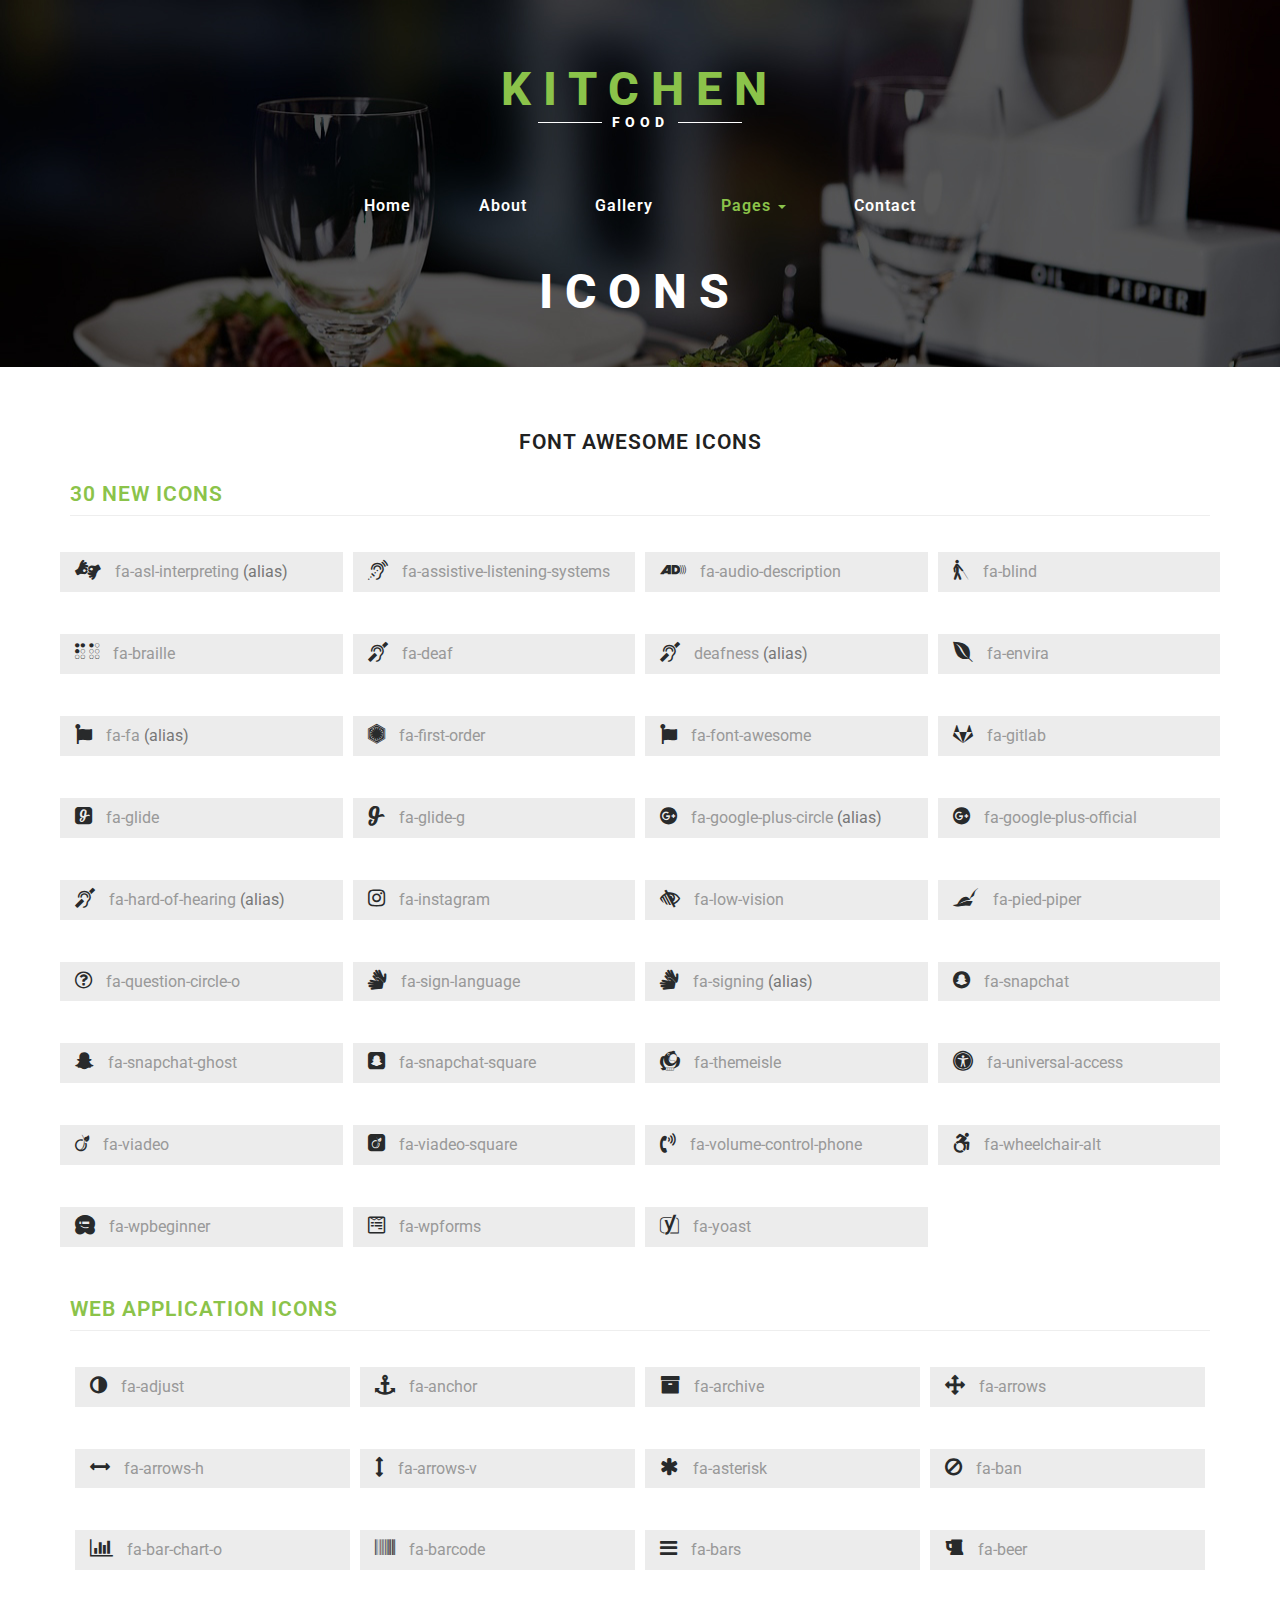
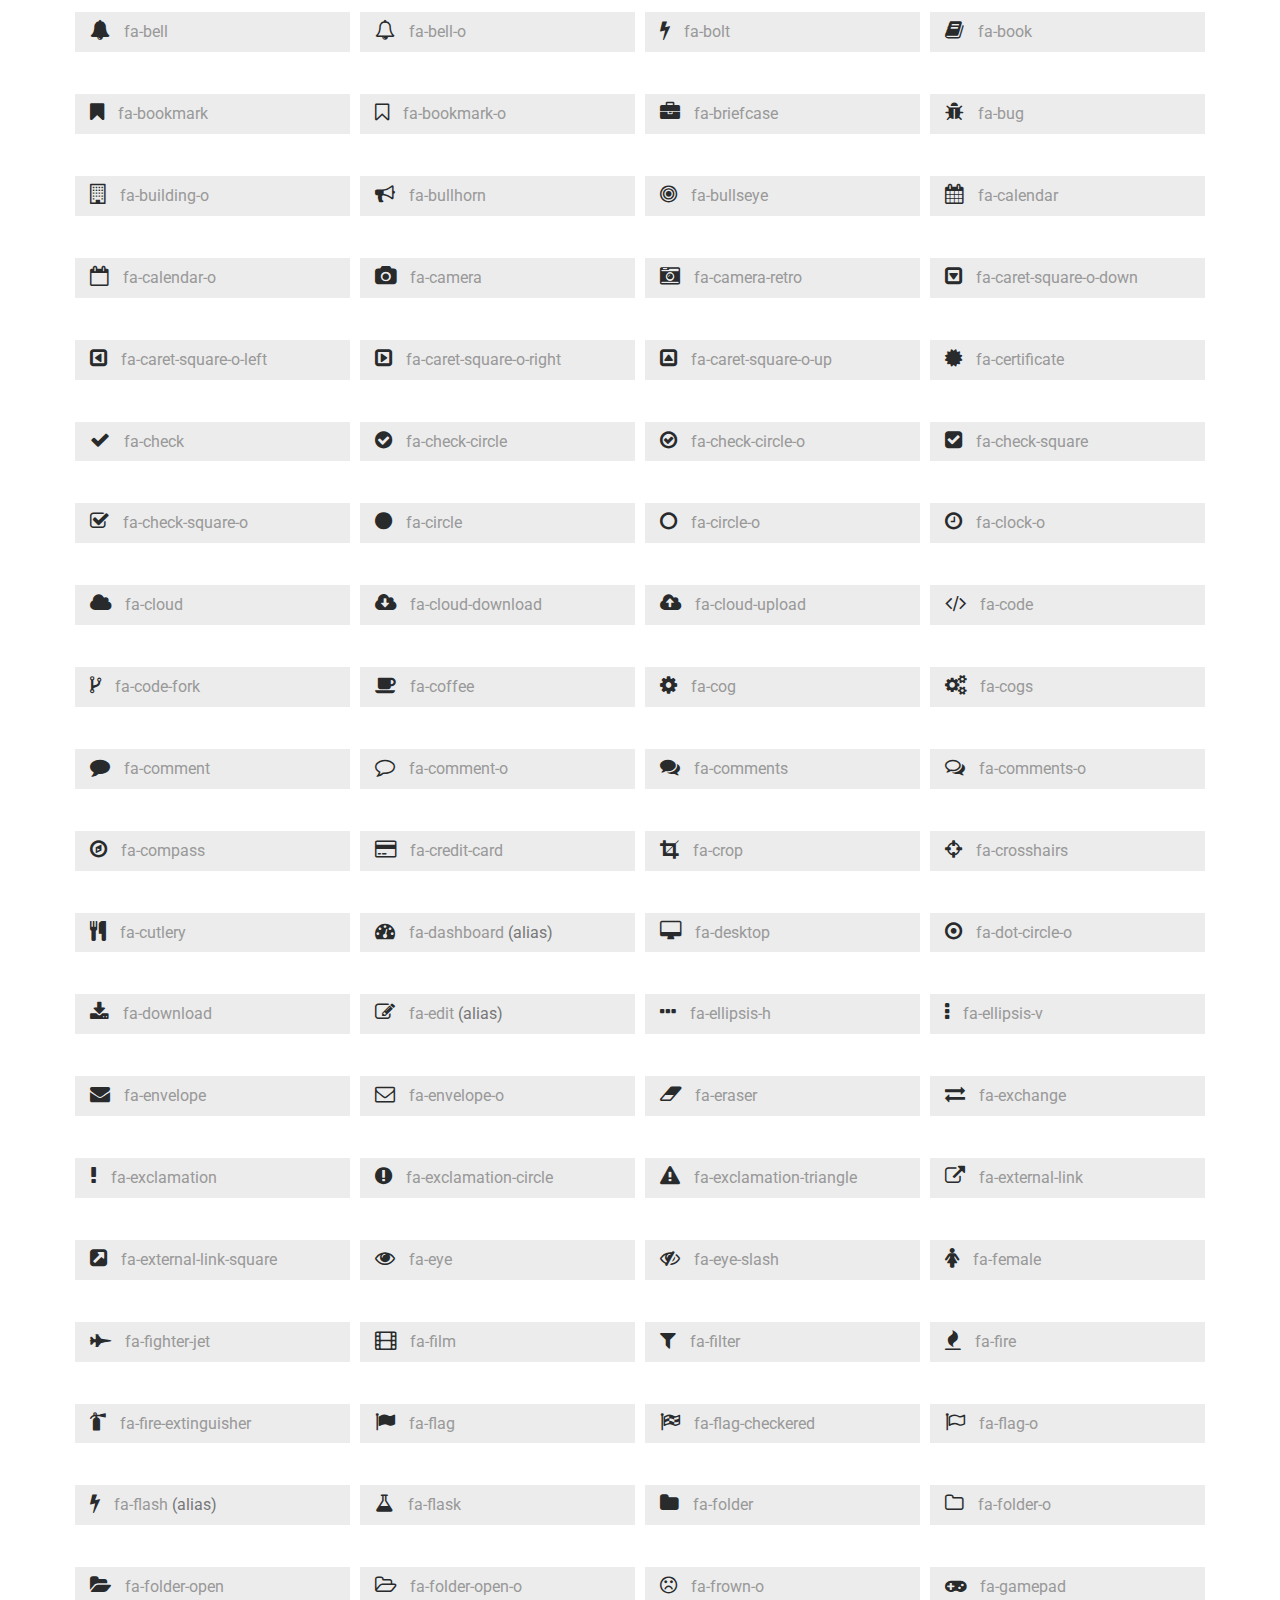
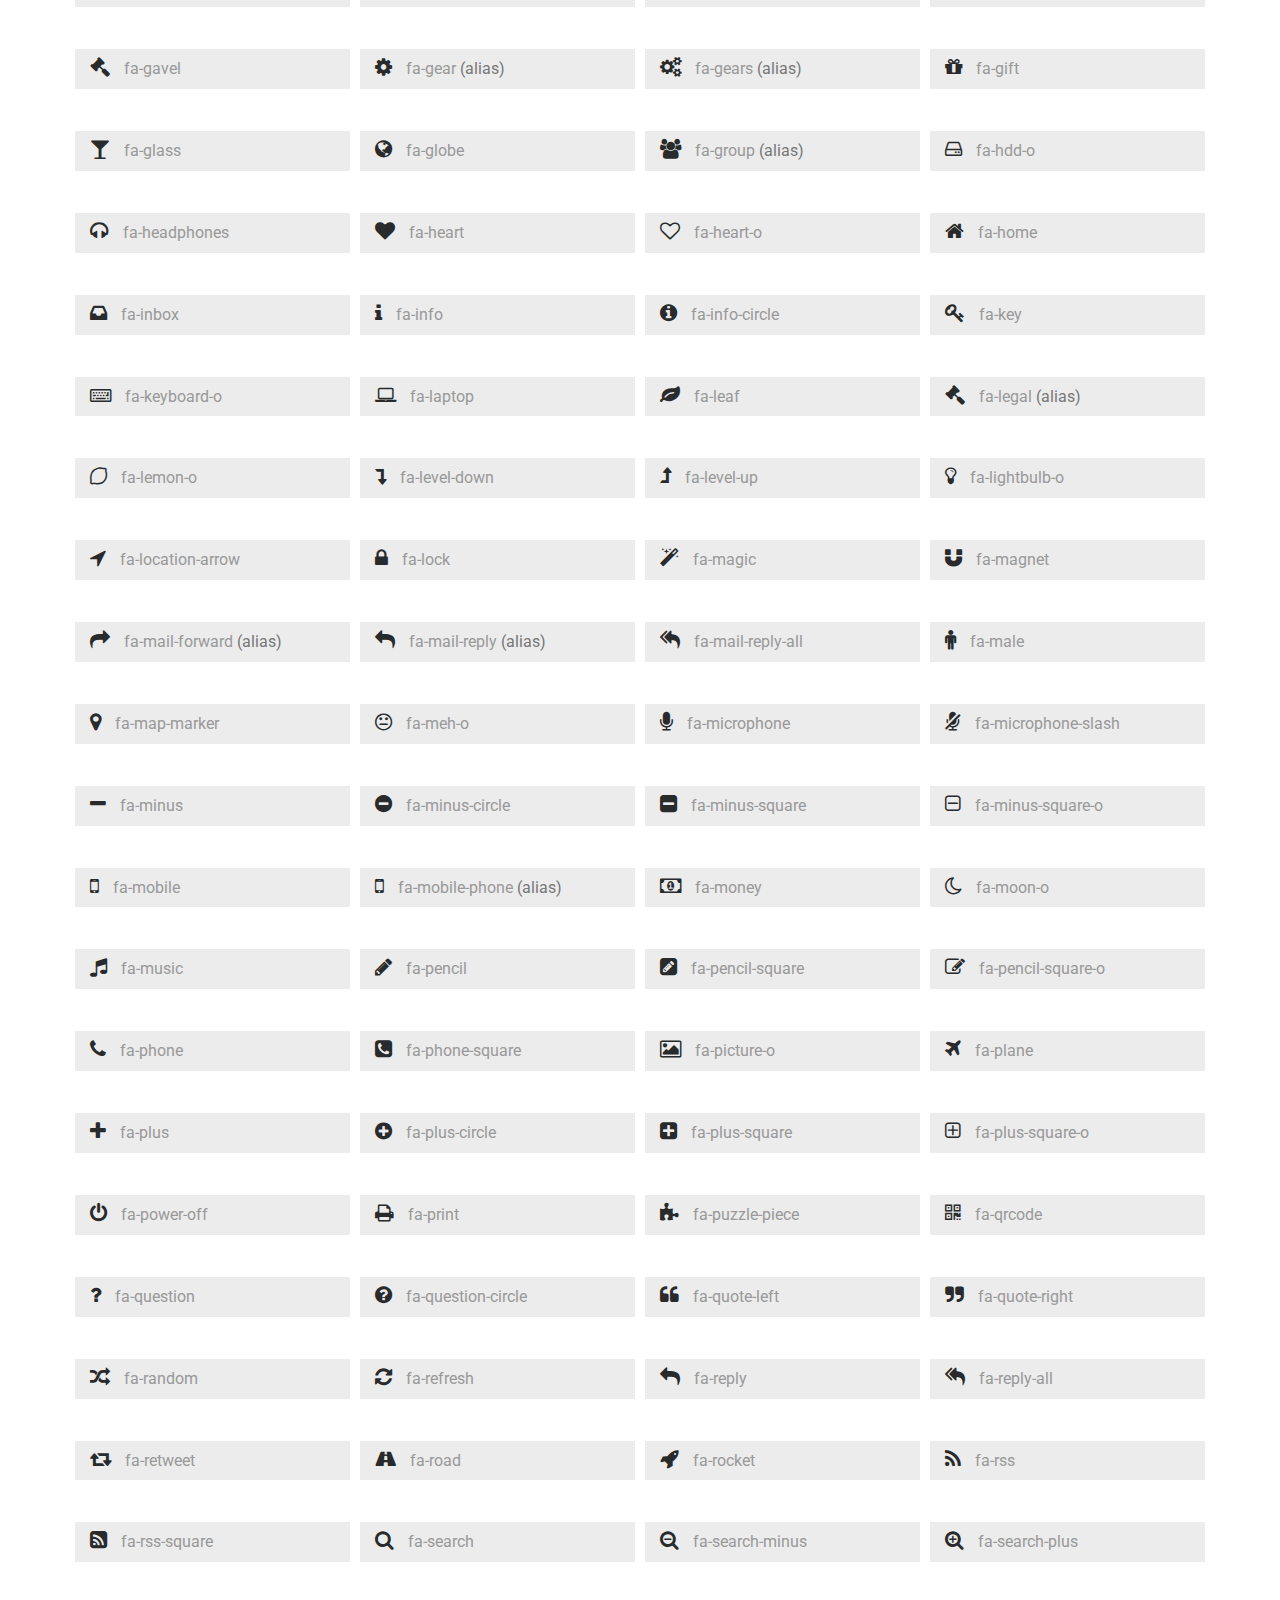
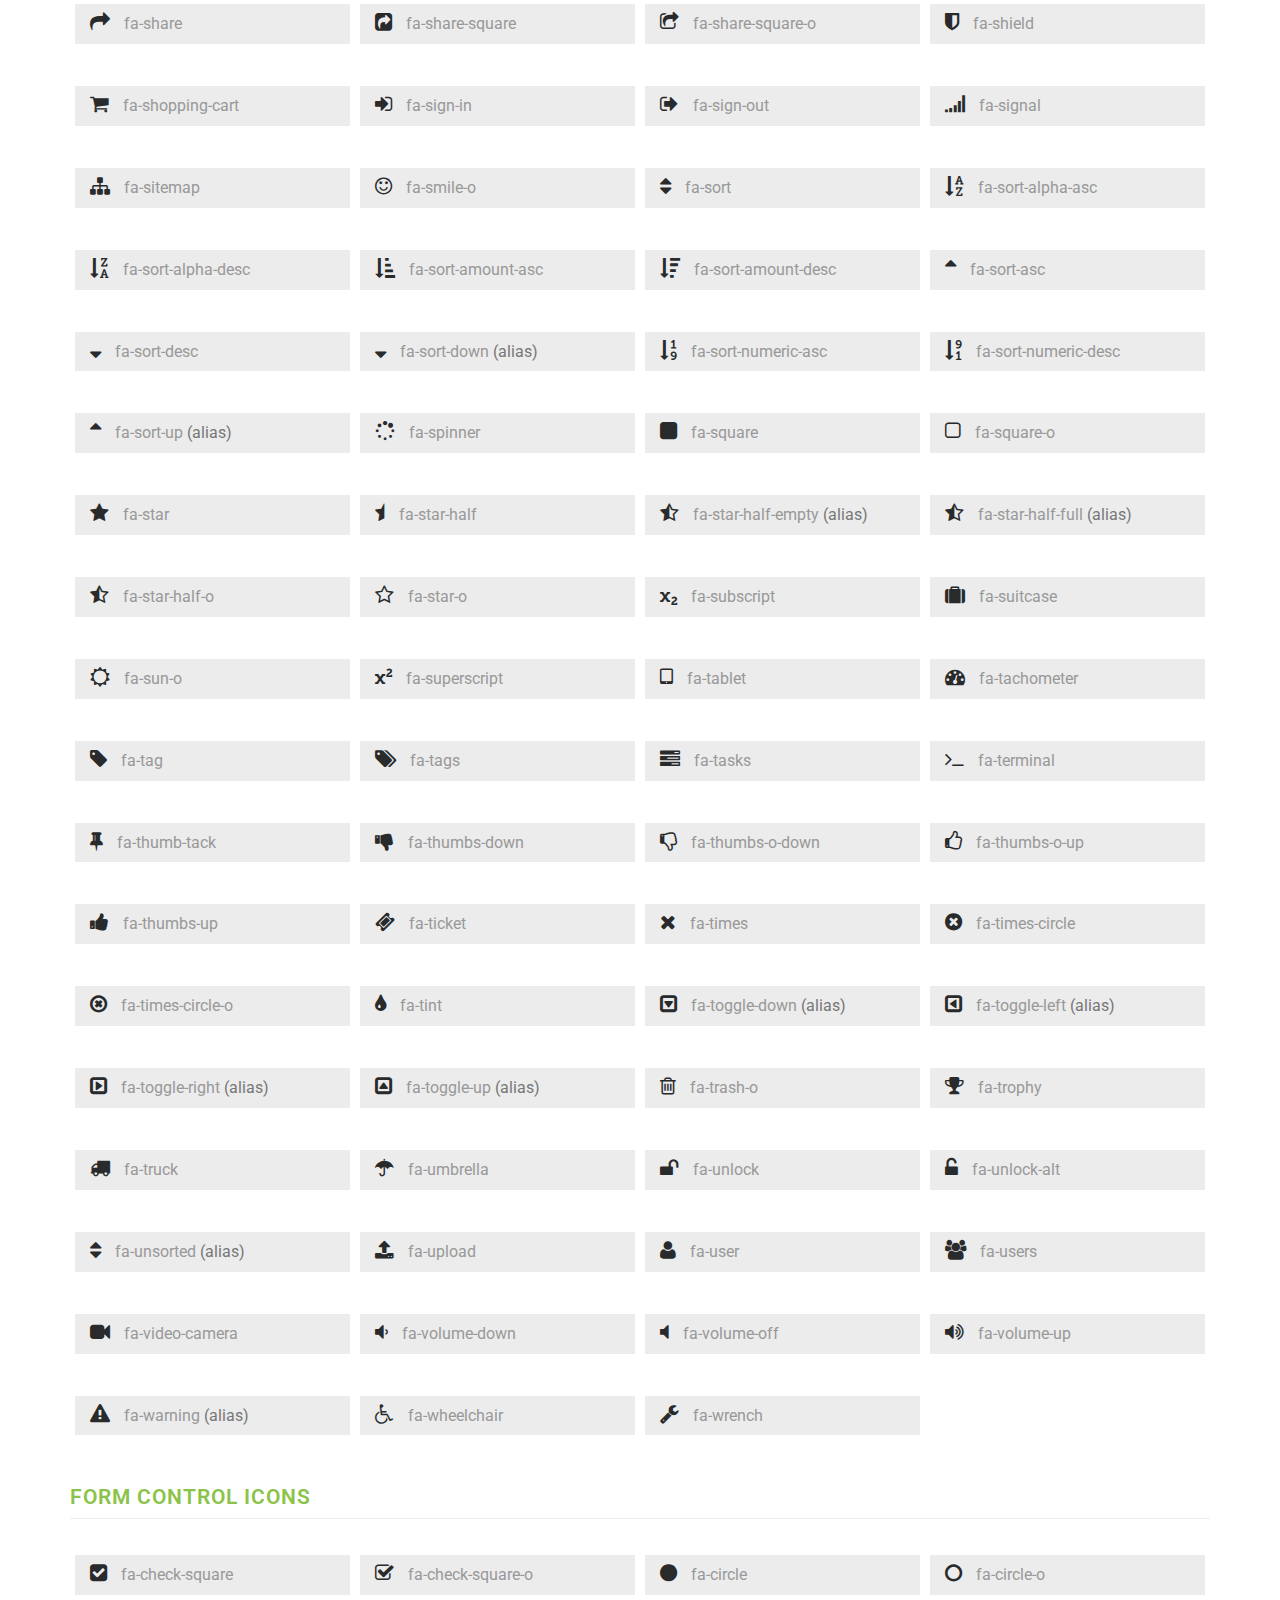
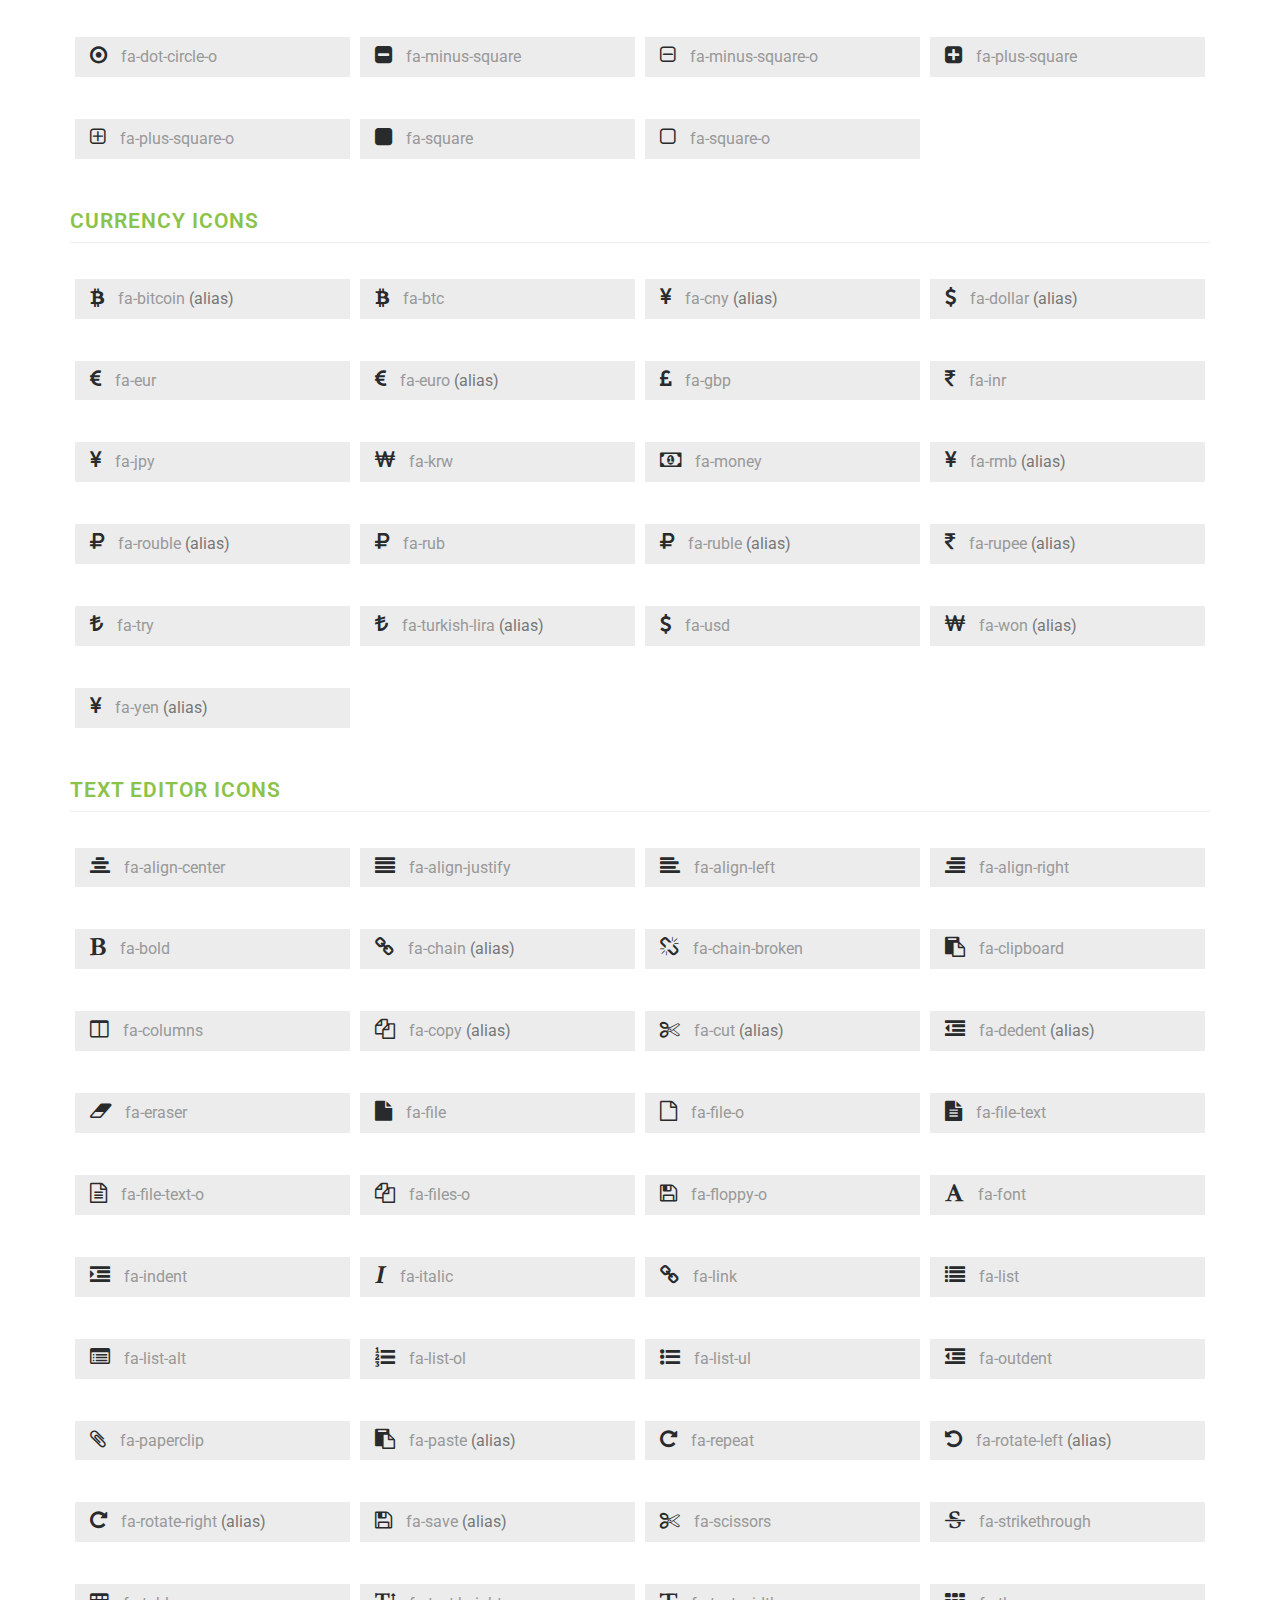
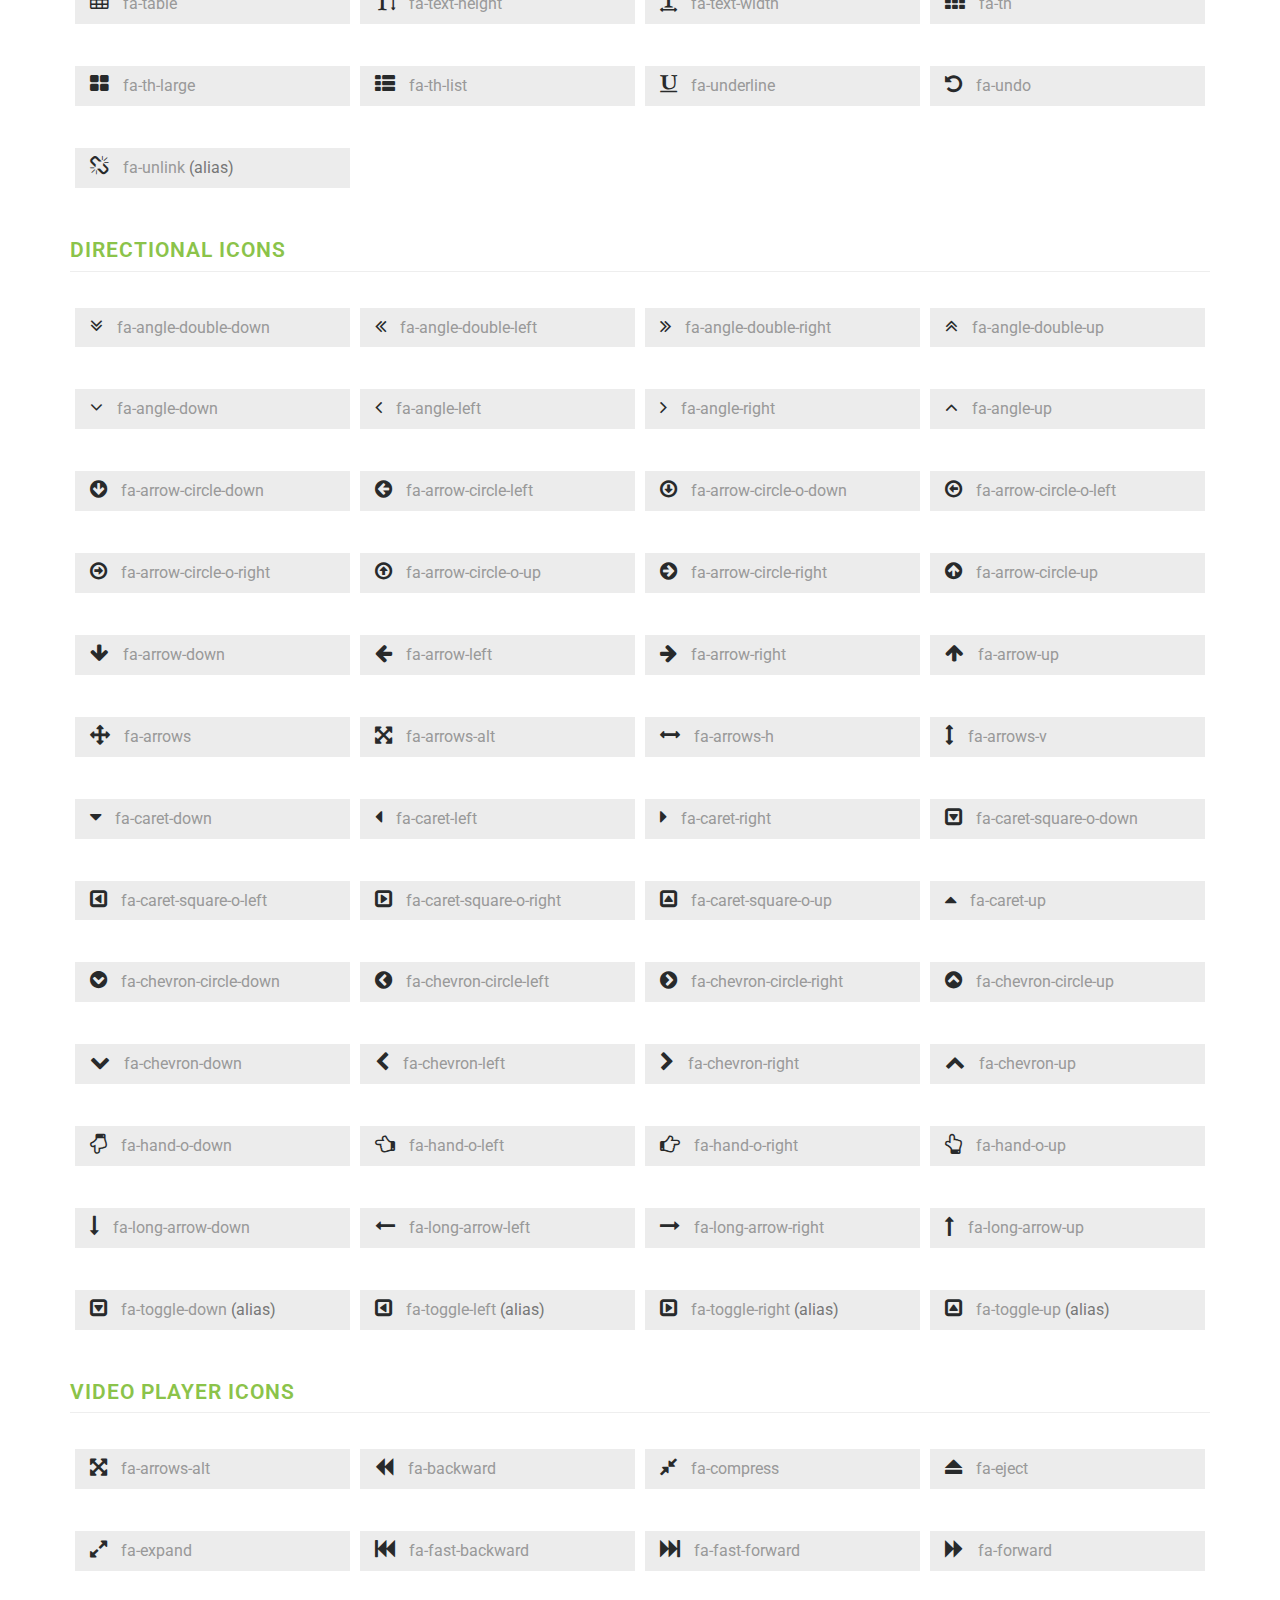
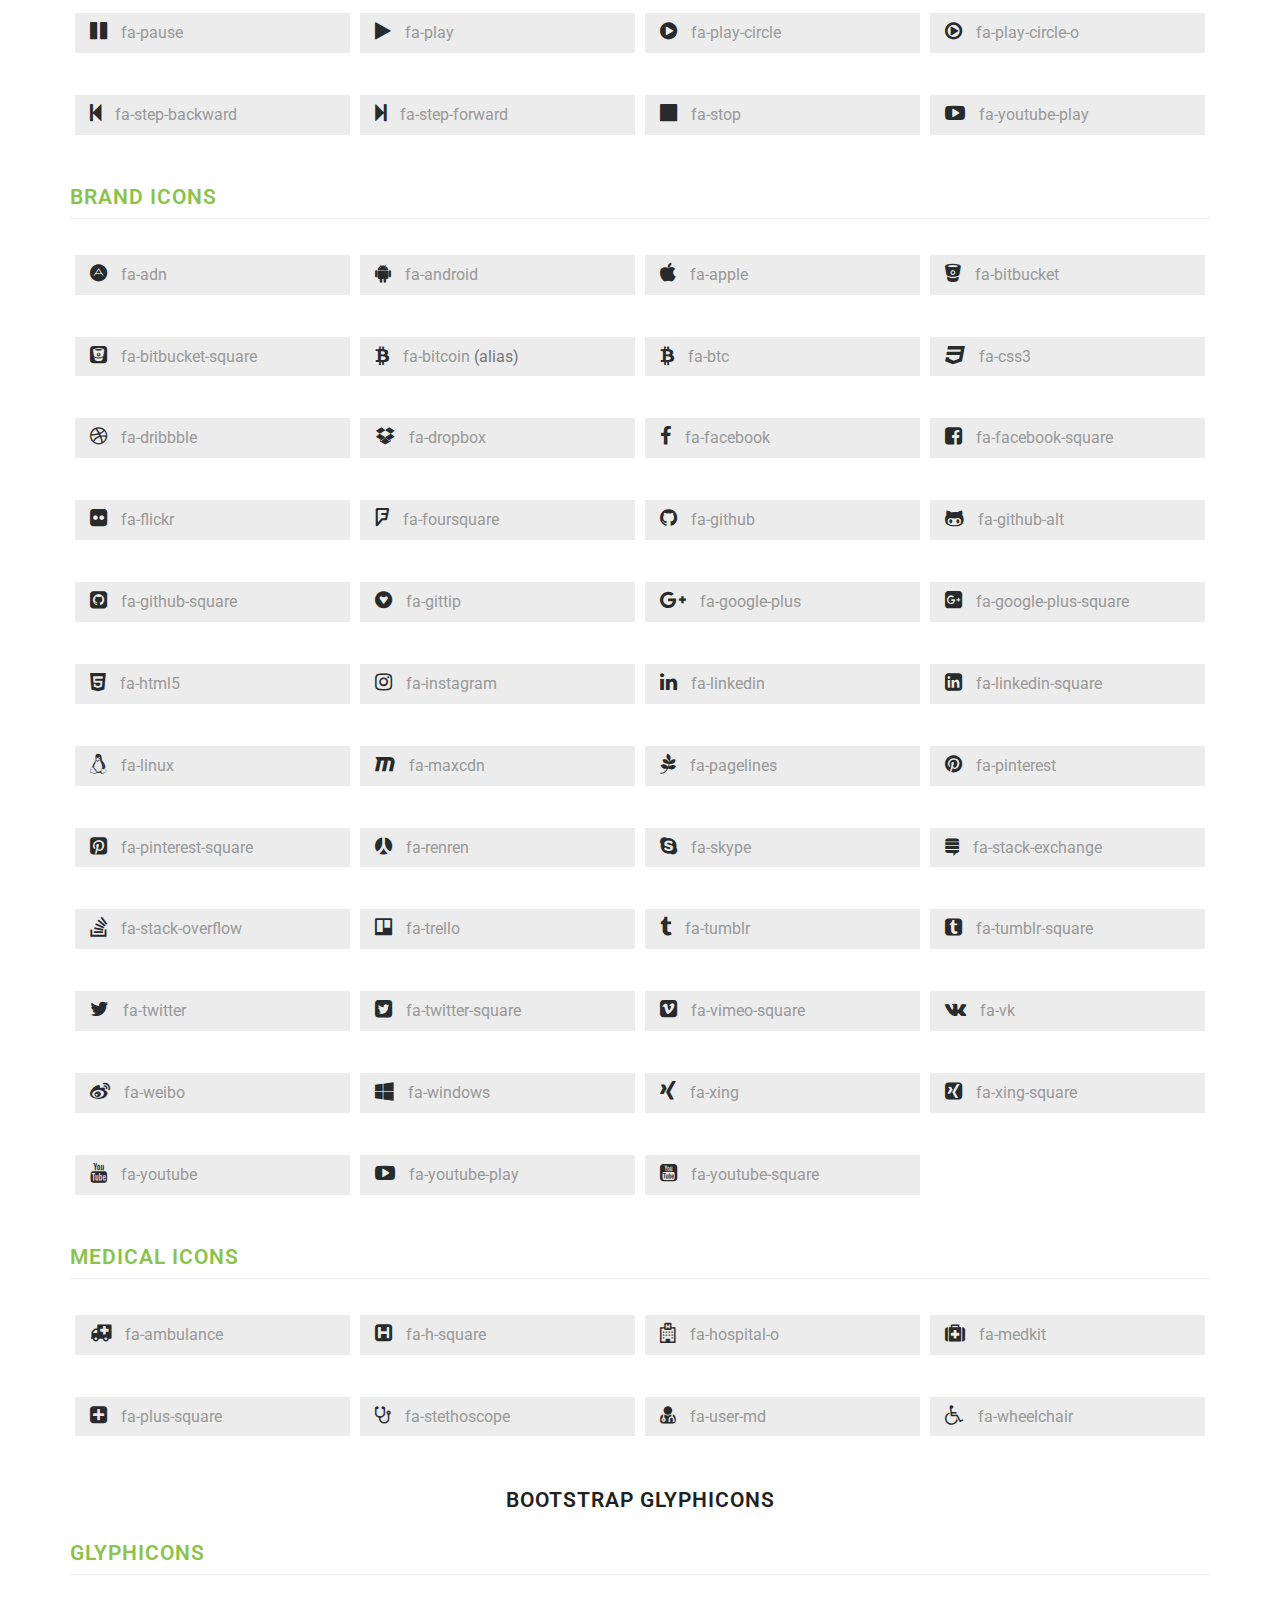
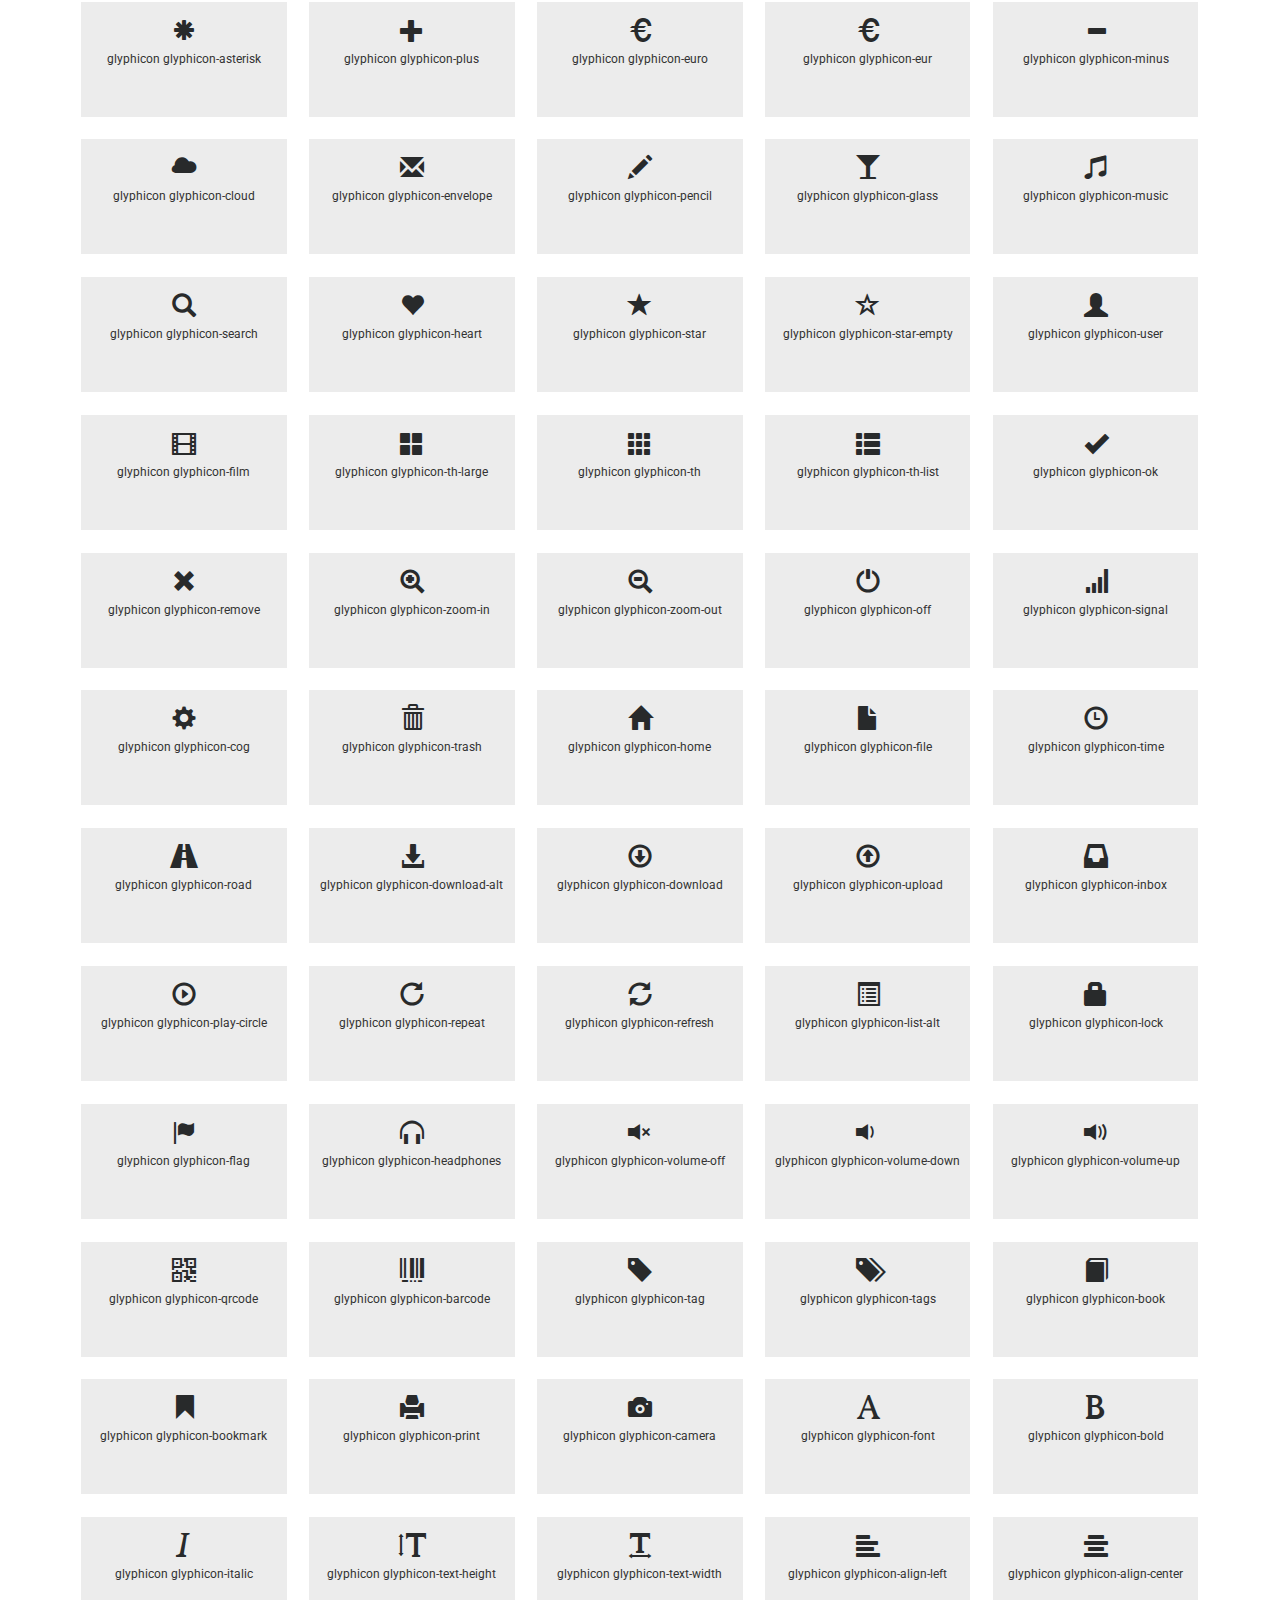
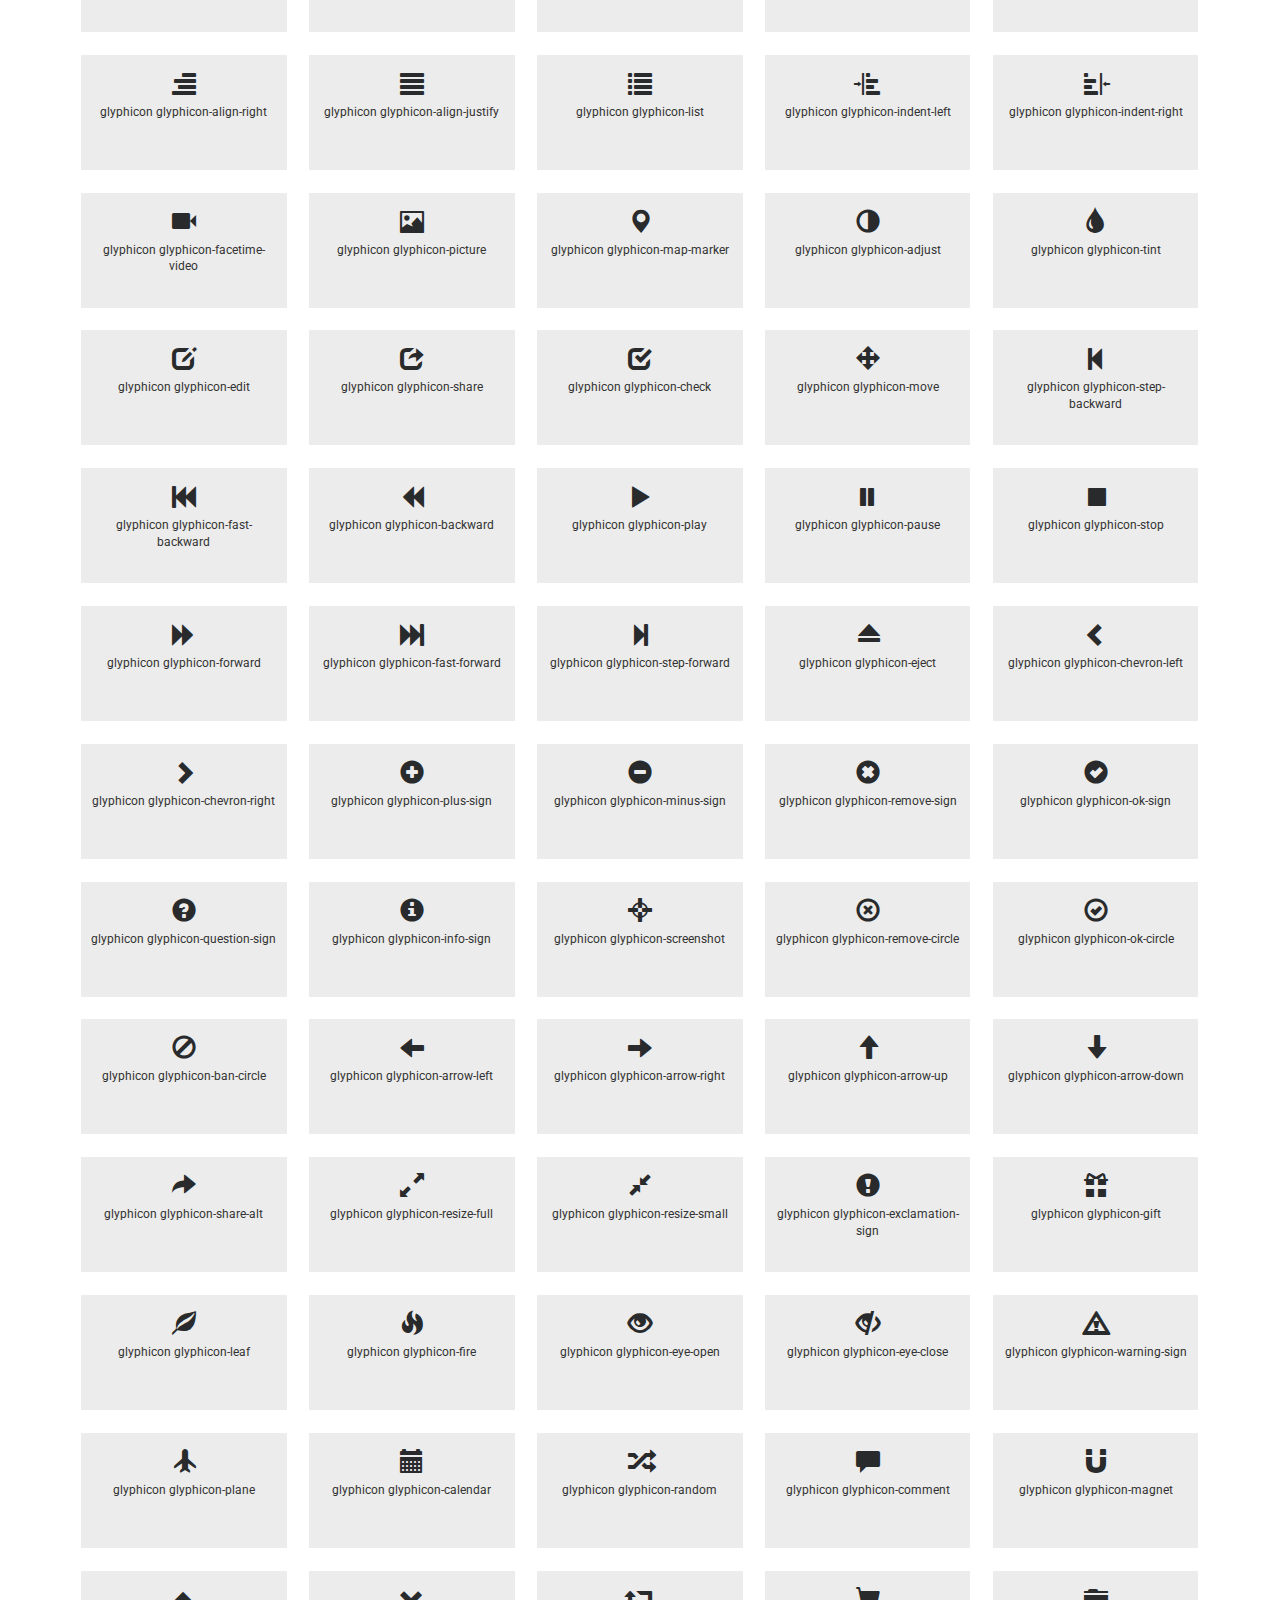
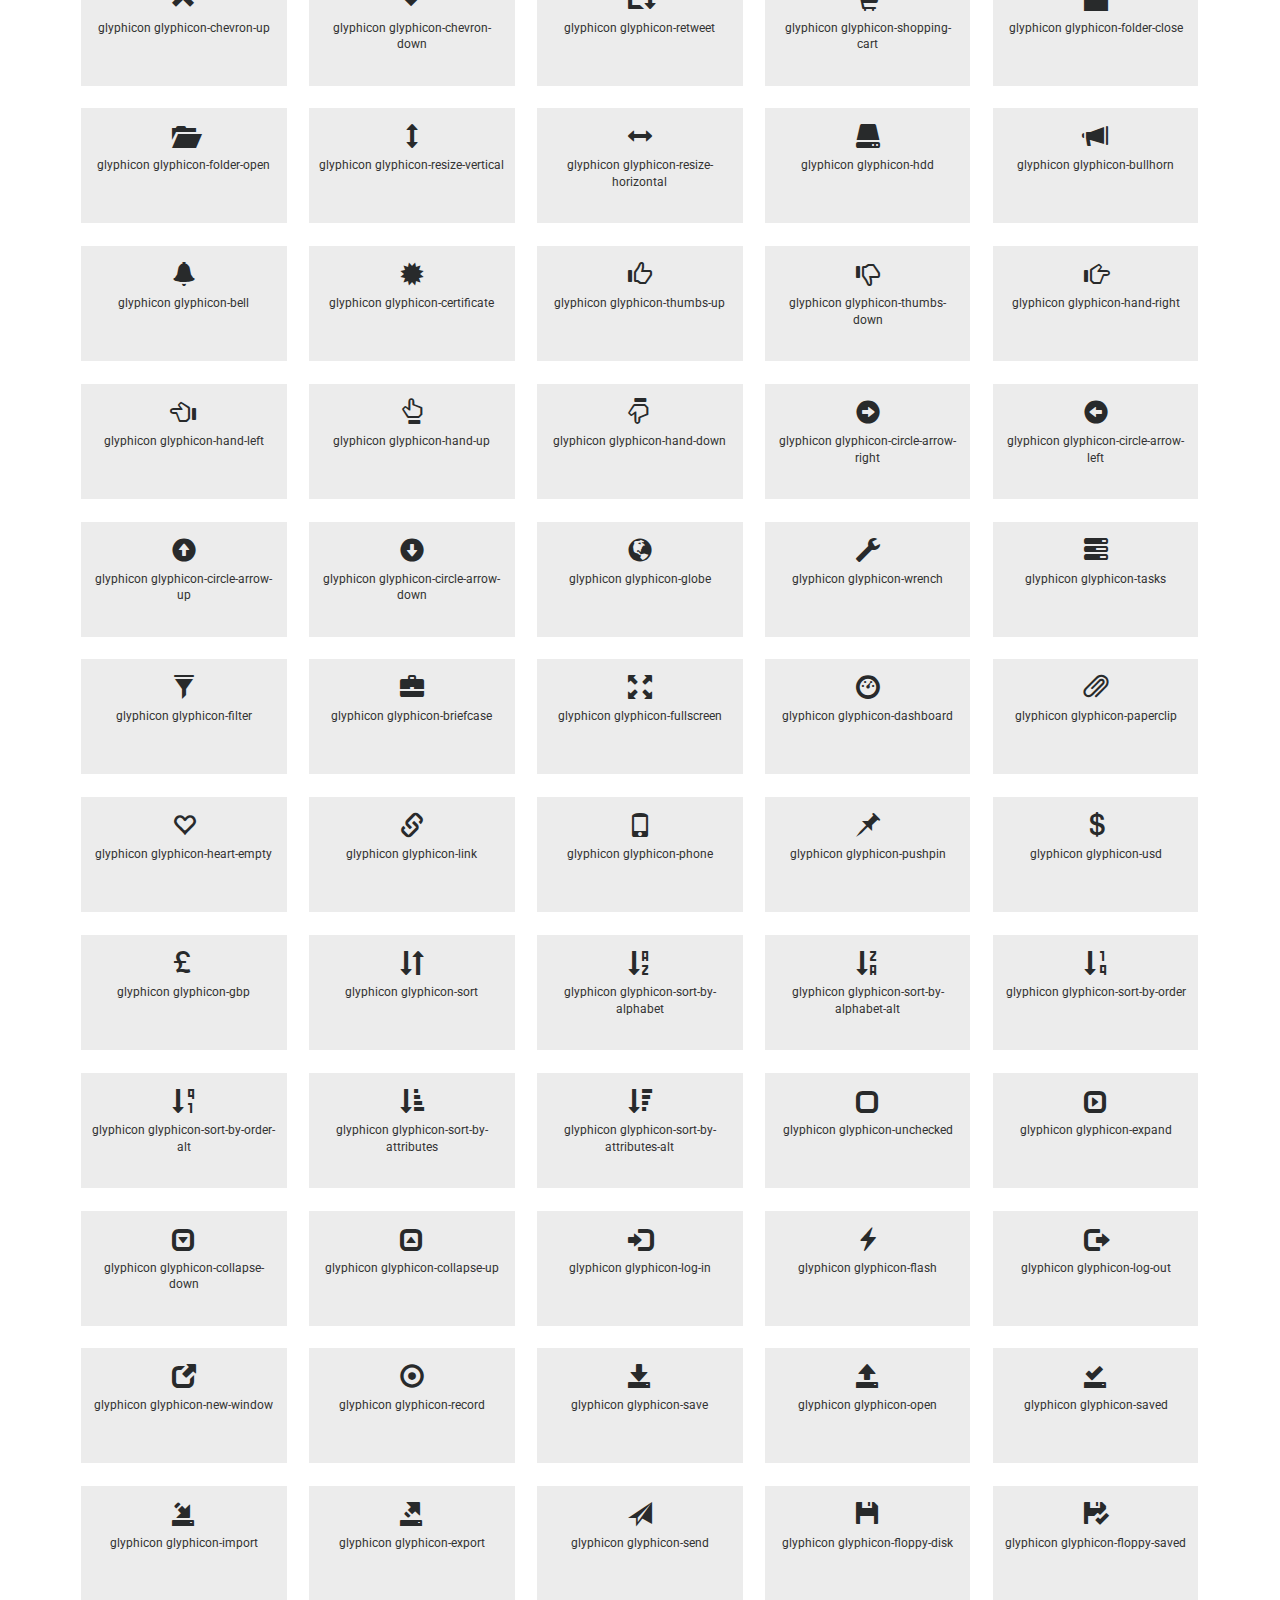
<file: icons.html>
<!--A Design by W3layouts
Author: W3layout
Author URL: http://w3layouts.com
License: Creative Commons Attribution 3.0 Unported
License URL: http://creativecommons.org/licenses/by/3.0/
-->
<!DOCTYPE html>
<html lang="en">
<head>
<title>Kitchen Food a Hotels and Restaurants Category  Bootstrap responsive Website Template | Icons :: w3layouts</title>
<meta name="viewport" content="width=device-width, initial-scale=1">
<meta charset="utf-8">
<meta name="keywords" content="Kitchen Food Responsive web template, Bootstrap Web Templates, Flat Web Templates, Android Compatible web template, 
Smartphone Compatible web template, free webdesigns for Nokia, Samsung, LG, SonyEricsson, Motorola web design" />
<script type="application/x-javascript"> addEventListener("load", function() { setTimeout(hideURLbar, 0); }, false); function hideURLbar(){ window.scrollTo(0,1); } </script>
<!-- bootstrap-css -->
<link href="css/bootstrap.css" rel="stylesheet" type="text/css" media="all" />
<!--// bootstrap-css -->
<!-- css -->
<link rel="stylesheet" href="css/style.css" type="text/css" media="all" />
<!--// css -->
<!-- font-awesome icons -->
<link href="css/font-awesome.css" rel="stylesheet"> 
<!-- //font-awesome icons -->
<!-- font -->
<link href="//fonts.googleapis.com/css?family=Roboto:100,100i,300,300i,400,400i,500,500i,700,700i,900,900i" rel="stylesheet">
<!-- //font -->
<script src="js/jquery-1.11.1.min.js"></script>
<script src="js/bootstrap.js"></script>
<script type="text/javascript">
	jQuery(document).ready(function($) {
		$(".scroll").click(function(event){		
			event.preventDefault();
			$('html,body').animate({scrollTop:$(this.hash).offset().top},1000);
		});
	});
</script> 
<!--[if lt IE 9]>
  <script src="https://oss.maxcdn.com/libs/html5shiv/3.7.0/html5shiv.js"></script>
<![endif]-->
</head>
<body>
	<!-- banner -->
	<div class="banner">
		<div class="header-top-grids">
			<div class="header">
					<div class="header-left">
						<div class="w3layouts-logo">
							<h1>
								<a href="index.html">Kitchen <span>food</span></a>
							</h1>
						</div>
					</div>
			</div>
			<div class="top-nav">
				<div class="top-nav-info">
						<nav class="navbar navbar-default">
								<div class="navbar-header">
									<button type="button" class="navbar-toggle collapsed" data-toggle="collapse" data-target="#bs-example-navbar-collapse-1">
										<span class="sr-only">Toggle navigation</span>
										<span class="icon-bar"></span>
										<span class="icon-bar"></span>
										<span class="icon-bar"></span>
									</button>
								</div>
							<!-- Collect the nav links, forms, and other content for toggling -->
							<div class="collapse navbar-collapse" id="bs-example-navbar-collapse-1">
								<ul class="nav navbar-nav">
									<li><a href="index.html">Home</a></li>
									<li><a href="about.html">About</a></li>
									<li><a href="gallery.html">Gallery</a></li>
									<li class="dropdown">
										<a href="codes.html" class="dropdown-toggle active" data-hover="Pages" data-toggle="dropdown">Pages <b class="caret"></b></a>
										<ul class="dropdown-menu">
											<li><a href="icons.html">Icons</a></li>
											<li><a href="codes.html">Short Codes</a></li>
										</ul>
									</li>
									<li><a href="contact.html">Contact</a></li>
								</ul>	
								<div class="clearfix"> </div>
							</div>	
						</nav>		
				</div>
			</div>
		</div>
		<div class="wthree-heading">
			<h2>Icons</h2>
		</div>
	</div>
	<!-- //banner -->
	<!-- icons -->
	<div class="codes icons main-grid-border">
		<div class="container"> 
			<div class="grid_3 grid_4 w3_agileits_icons_page">
						<div class="icons">
							<h3 class="agileits-icons-title">Font Awesome Icons</h3>
							 <section id="new">
								  <h3 class="page-header page-header icon-subheading">30 New Icons </h3>							  

								  <div class="row fontawesome-icon-list">
									
									
									  <div class="icon-box col-md-3 col-sm-4"><a class="agile-icon" href="#"><i class="fa fa-asl-interpreting" aria-hidden="true"></i> fa-asl-interpreting <span class="text-muted">(alias)</span></a></div>
									
									  <div class="icon-box col-md-3 col-sm-4"><a class="agile-icon" href="#"><i class="fa fa-assistive-listening-systems" aria-hidden="true"></i> fa-assistive-listening-systems</a></div>
									
									  <div class="icon-box col-md-3 col-sm-4"><a class="agile-icon" href="#"><i class="fa fa-audio-description" aria-hidden="true"></i> fa-audio-description</a></div>
									
									  <div class="icon-box col-md-3 col-sm-4"><a class="agile-icon" href="#"><i class="fa fa-blind" aria-hidden="true"></i> fa-blind</a></div>
									
									  <div class="icon-box col-md-3 col-sm-4"><a class="agile-icon" href="#"><i class="fa fa-braille" aria-hidden="true"></i> fa-braille</a></div>
									
									  <div class="icon-box col-md-3 col-sm-4"><a class="agile-icon" href="#"><i class="fa fa-deaf" aria-hidden="true"></i> fa-deaf</a></div>
									
									  <div class="icon-box col-md-3 col-sm-4"><a class="agile-icon" href="#"><i class="fa fa-deafness" aria-hidden="true"></i> deafness <span class="text-muted">(alias)</span></a></div>
									
									  <div class="icon-box col-md-3 col-sm-4"><a class="agile-icon" href="#"><i class="fa fa-envira" aria-hidden="true"></i> fa-envira</a></div>
									
									  <div class="icon-box col-md-3 col-sm-4"><a class="agile-icon" href="#"><i class="fa fa-fa" aria-hidden="true"></i> fa-fa <span class="text-muted">(alias)</span></a></div>
									
									  <div class="icon-box col-md-3 col-sm-4"><a class="agile-icon" href="#"><i class="fa fa-first-order" aria-hidden="true"></i> fa-first-order</a></div>
									
									  <div class="icon-box col-md-3 col-sm-4"><a class="agile-icon" href="#"><i class="fa fa-font-awesome" aria-hidden="true"></i> fa-font-awesome</a></div>
									
									  <div class="icon-box col-md-3 col-sm-4"><a class="agile-icon" href="#"><i class="fa fa-gitlab" aria-hidden="true"></i> fa-gitlab</a></div>
									
									  <div class="icon-box col-md-3 col-sm-4"><a class="agile-icon" href="#"><i class="fa fa-glide" aria-hidden="true"></i> fa-glide</a></div>
									
									  <div class="icon-box col-md-3 col-sm-4"><a class="agile-icon" href="#"><i class="fa fa-glide-g" aria-hidden="true"></i> fa-glide-g</a></div>
									
									  <div class="icon-box col-md-3 col-sm-4"><a class="agile-icon" href="#"><i class="fa fa-google-plus-circle" aria-hidden="true"></i> fa-google-plus-circle <span class="text-muted">(alias)</span></a></div>
									
									  <div class="icon-box col-md-3 col-sm-4"><a class="agile-icon" href="#"><i class="fa fa-google-plus-official" aria-hidden="true"></i> fa-google-plus-official</a></div>
									
									  <div class="icon-box col-md-3 col-sm-4"><a class="agile-icon" href="#"><i class="fa fa-hard-of-hearing" aria-hidden="true"></i> fa-hard-of-hearing <span class="text-muted">(alias)</span></a></div>
									
									  <div class="icon-box col-md-3 col-sm-4"><a class="agile-icon" href="#"><i class="fa fa-instagram" aria-hidden="true"></i> fa-instagram</a></div>
									
									  <div class="icon-box col-md-3 col-sm-4"><a class="agile-icon" href="#"><i class="fa fa-low-vision" aria-hidden="true"></i> fa-low-vision</a></div>
									
									  <div class="icon-box col-md-3 col-sm-4"><a class="agile-icon" href="#"><i class="fa fa-pied-piper" aria-hidden="true"></i> fa-pied-piper</a></div>
									
									  <div class="icon-box col-md-3 col-sm-4"><a class="agile-icon" href="#"><i class="fa fa-question-circle-o" aria-hidden="true"></i> fa-question-circle-o</a></div>
									
									  <div class="icon-box col-md-3 col-sm-4"><a class="agile-icon" href="#"><i class="fa fa-sign-language" aria-hidden="true"></i> fa-sign-language</a></div>
									
									  <div class="icon-box col-md-3 col-sm-4"><a class="agile-icon" href="#"><i class="fa fa-signing" aria-hidden="true"></i> fa-signing <span class="text-muted">(alias)</span></a></div>
									
									  <div class="icon-box col-md-3 col-sm-4"><a class="agile-icon" href="#"><i class="fa fa-snapchat" aria-hidden="true"></i> fa-snapchat</a></div>
									
									  <div class="icon-box col-md-3 col-sm-4"><a class="agile-icon" href="#"><i class="fa fa-snapchat-ghost" aria-hidden="true"></i> fa-snapchat-ghost</a></div>
									
									  <div class="icon-box col-md-3 col-sm-4"><a class="agile-icon" href="#"><i class="fa fa-snapchat-square" aria-hidden="true"></i> fa-snapchat-square</a></div>
									
									  <div class="icon-box col-md-3 col-sm-4"><a class="agile-icon" href="#"><i class="fa fa-themeisle" aria-hidden="true"></i> fa-themeisle</a></div>
									
									  <div class="icon-box col-md-3 col-sm-4"><a class="agile-icon" href="#"><i class="fa fa-universal-access" aria-hidden="true"></i> fa-universal-access</a></div>
									
									  <div class="icon-box col-md-3 col-sm-4"><a class="agile-icon" href="#"><i class="fa fa-viadeo" aria-hidden="true"></i> fa-viadeo</a></div>
									
									  <div class="icon-box col-md-3 col-sm-4"><a class="agile-icon" href="#"><i class="fa fa-viadeo-square" aria-hidden="true"></i> fa-viadeo-square</a></div>
									
									  <div class="icon-box col-md-3 col-sm-4"><a class="agile-icon" href="#"><i class="fa fa-volume-control-phone" aria-hidden="true"></i> fa-volume-control-phone</a></div>
									
									  <div class="icon-box col-md-3 col-sm-4"><a class="agile-icon" href="#"><i class="fa fa-wheelchair-alt" aria-hidden="true"></i> fa-wheelchair-alt</a></div>
									
									  <div class="icon-box col-md-3 col-sm-4"><a class="agile-icon" href="#"><i class="fa fa-wpbeginner" aria-hidden="true"></i> fa-wpbeginner</a></div>
									
									  <div class="icon-box col-md-3 col-sm-4"><a class="agile-icon" href="#"><i class="fa fa-wpforms" aria-hidden="true"></i> fa-wpforms</a></div>
									
									  <div class="icon-box col-md-3 col-sm-4"><a class="agile-icon" href="#"><i class="fa fa-yoast" aria-hidden="true"></i> fa-yoast</a></div>
									
								  </div>

								</section>
							<div class="section group">
									<div class="box"> 
										<div class="title ">
											<h3 class="page-header icon-subheading">Web Application Icons</h3>
										</div>
										<div class="box_content"> 
											<div class="fontawesome-icon-list"> 
												<div class="icon-box col-md-3 col-sm-4"><a class="agile-icon" href="#"><i class="fa fa-adjust"></i> fa-adjust</a></div>
										
												<div class="icon-box col-md-3 col-sm-4"><a class="agile-icon" href="#"><i class="fa fa-anchor"></i> fa-anchor</a></div>
										
												<div class="icon-box col-md-3 col-sm-4"><a class="agile-icon" href="#"><i class="fa fa-archive"></i> fa-archive</a></div>
										
												<div class="icon-box col-md-3 col-sm-4"><a class="agile-icon" href="#"><i class="fa fa-arrows"></i> fa-arrows</a></div>
										
												<div class="icon-box col-md-3 col-sm-4"><a class="agile-icon" href="#"><i class="fa fa-arrows-h"></i> fa-arrows-h</a></div>
										
												<div class="icon-box col-md-3 col-sm-4"><a class="agile-icon" href="#"><i class="fa fa-arrows-v"></i> fa-arrows-v</a></div>
										
												<div class="icon-box col-md-3 col-sm-4"><a class="agile-icon" href="#"><i class="fa fa-asterisk"></i> fa-asterisk</a></div>
										
												<div class="icon-box col-md-3 col-sm-4"><a class="agile-icon" href="#"><i class="fa fa-ban"></i> fa-ban</a></div>
										
												<div class="icon-box col-md-3 col-sm-4"><a class="agile-icon" href="#"><i class="fa fa-bar-chart-o"></i> fa-bar-chart-o</a></div>
										
												<div class="icon-box col-md-3 col-sm-4"><a class="agile-icon" href="#"><i class="fa fa-barcode"></i> fa-barcode</a></div>
										
												<div class="icon-box col-md-3 col-sm-4"><a class="agile-icon" href="#"><i class="fa fa-bars"></i> fa-bars</a></div>
										
												<div class="icon-box col-md-3 col-sm-4"><a class="agile-icon" href="#"><i class="fa fa-beer"></i> fa-beer</a></div>
										
												<div class="icon-box col-md-3 col-sm-4"><a class="agile-icon" href="#"><i class="fa fa-bell"></i> fa-bell</a></div>
										
												<div class="icon-box col-md-3 col-sm-4"><a class="agile-icon" href="#"><i class="fa fa-bell-o"></i> fa-bell-o</a></div>
										
												<div class="icon-box col-md-3 col-sm-4"><a class="agile-icon" href="#"><i class="fa fa-bolt"></i> fa-bolt</a></div>
										
												<div class="icon-box col-md-3 col-sm-4"><a class="agile-icon" href="#"><i class="fa fa-book"></i> fa-book</a></div>
										
												<div class="icon-box col-md-3 col-sm-4"><a class="agile-icon" href="#"><i class="fa fa-bookmark"></i> fa-bookmark</a></div>
										
												<div class="icon-box col-md-3 col-sm-4"><a class="agile-icon" href="#"><i class="fa fa-bookmark-o"></i> fa-bookmark-o</a></div>
										
												<div class="icon-box col-md-3 col-sm-4"><a class="agile-icon" href="#"><i class="fa fa-briefcase"></i> fa-briefcase</a></div>
										
												<div class="icon-box col-md-3 col-sm-4"><a class="agile-icon" href="#"><i class="fa fa-bug"></i> fa-bug</a></div>
										
												<div class="icon-box col-md-3 col-sm-4"><a class="agile-icon" href="#"><i class="fa fa-building-o"></i> fa-building-o</a></div>
										
												<div class="icon-box col-md-3 col-sm-4"><a class="agile-icon" href="#"><i class="fa fa-bullhorn"></i> fa-bullhorn</a></div>
										
												<div class="icon-box col-md-3 col-sm-4"><a class="agile-icon" href="#"><i class="fa fa-bullseye"></i> fa-bullseye</a></div>
										
												<div class="icon-box col-md-3 col-sm-4"><a class="agile-icon" href="#"><i class="fa fa-calendar"></i> fa-calendar</a></div>
										
												<div class="icon-box col-md-3 col-sm-4"><a class="agile-icon" href="#"><i class="fa fa-calendar-o"></i> fa-calendar-o</a></div>
										
												<div class="icon-box col-md-3 col-sm-4"><a class="agile-icon" href="#"><i class="fa fa-camera"></i> fa-camera</a></div>
										
												<div class="icon-box col-md-3 col-sm-4"><a class="agile-icon" href="#"><i class="fa fa-camera-retro"></i> fa-camera-retro</a></div>
										
												<div class="icon-box col-md-3 col-sm-4"><a class="agile-icon" href="#"><i class="fa fa-caret-square-o-down"></i> fa-caret-square-o-down</a></div>
										
												<div class="icon-box col-md-3 col-sm-4"><a class="agile-icon" href="#"><i class="fa fa-caret-square-o-left"></i> fa-caret-square-o-left</a></div>
										
												<div class="icon-box col-md-3 col-sm-4"><a class="agile-icon" href="#"><i class="fa fa-caret-square-o-right"></i> fa-caret-square-o-right</a></div>
										
												<div class="icon-box col-md-3 col-sm-4"><a class="agile-icon" href="#"><i class="fa fa-caret-square-o-up"></i> fa-caret-square-o-up</a></div>
										
												<div class="icon-box col-md-3 col-sm-4"><a class="agile-icon" href="#"><i class="fa fa-certificate"></i> fa-certificate</a></div>
										
												<div class="icon-box col-md-3 col-sm-4"><a class="agile-icon" href="#"><i class="fa fa-check"></i> fa-check</a></div>
										
												<div class="icon-box col-md-3 col-sm-4"><a class="agile-icon" href="#"><i class="fa fa-check-circle"></i> fa-check-circle</a></div>
										
												<div class="icon-box col-md-3 col-sm-4"><a class="agile-icon" href="#"><i class="fa fa-check-circle-o"></i> fa-check-circle-o</a></div>
										
												<div class="icon-box col-md-3 col-sm-4"><a class="agile-icon" href="#"><i class="fa fa-check-square"></i> fa-check-square</a></div>
										
												<div class="icon-box col-md-3 col-sm-4"><a class="agile-icon" href="#"><i class="fa fa-check-square-o"></i> fa-check-square-o</a></div>
										
												<div class="icon-box col-md-3 col-sm-4"><a class="agile-icon" href="#"><i class="fa fa-circle"></i> fa-circle</a></div>
										
												<div class="icon-box col-md-3 col-sm-4"><a class="agile-icon" href="#"><i class="fa fa-circle-o"></i> fa-circle-o</a></div>
										
												<div class="icon-box col-md-3 col-sm-4"><a class="agile-icon" href="#"><i class="fa fa-clock-o"></i> fa-clock-o</a></div>
										
												<div class="icon-box col-md-3 col-sm-4"><a class="agile-icon" href="#"><i class="fa fa-cloud"></i> fa-cloud</a></div>
										
												<div class="icon-box col-md-3 col-sm-4"><a class="agile-icon" href="#"><i class="fa fa-cloud-download"></i> fa-cloud-download</a></div>
										
												<div class="icon-box col-md-3 col-sm-4"><a class="agile-icon" href="#"><i class="fa fa-cloud-upload"></i> fa-cloud-upload</a></div>
										
												<div class="icon-box col-md-3 col-sm-4"><a class="agile-icon" href="#"><i class="fa fa-code"></i> fa-code</a></div>
										
												<div class="icon-box col-md-3 col-sm-4"><a class="agile-icon" href="#"><i class="fa fa-code-fork"></i> fa-code-fork</a></div>
										
												<div class="icon-box col-md-3 col-sm-4"><a class="agile-icon" href="#"><i class="fa fa-coffee"></i> fa-coffee</a></div>
										
												<div class="icon-box col-md-3 col-sm-4"><a class="agile-icon" href="#"><i class="fa fa-cog"></i> fa-cog</a></div>
										
												<div class="icon-box col-md-3 col-sm-4"><a class="agile-icon" href="#"><i class="fa fa-cogs"></i> fa-cogs</a></div>
										
												<div class="icon-box col-md-3 col-sm-4"><a class="agile-icon" href="#"><i class="fa fa-comment"></i> fa-comment</a></div>
										
												<div class="icon-box col-md-3 col-sm-4"><a class="agile-icon" href="#"><i class="fa fa-comment-o"></i> fa-comment-o</a></div>
										
												<div class="icon-box col-md-3 col-sm-4"><a class="agile-icon" href="#"><i class="fa fa-comments"></i> fa-comments</a></div>
										
												<div class="icon-box col-md-3 col-sm-4"><a class="agile-icon" href="#"><i class="fa fa-comments-o"></i> fa-comments-o</a></div>
										
												<div class="icon-box col-md-3 col-sm-4"><a class="agile-icon" href="#"><i class="fa fa-compass"></i> fa-compass</a></div>
										
												<div class="icon-box col-md-3 col-sm-4"><a class="agile-icon" href="#"><i class="fa fa-credit-card"></i> fa-credit-card</a></div>
										
												<div class="icon-box col-md-3 col-sm-4"><a class="agile-icon" href="#"><i class="fa fa-crop"></i> fa-crop</a></div>
										
												<div class="icon-box col-md-3 col-sm-4"><a class="agile-icon" href="#"><i class="fa fa-crosshairs"></i> fa-crosshairs</a></div>
										
												<div class="icon-box col-md-3 col-sm-4"><a class="agile-icon" href="#"><i class="fa fa-cutlery"></i> fa-cutlery</a></div>
										
												<div class="icon-box col-md-3 col-sm-4"><a class="agile-icon" href="#"><i class="fa fa-dashboard"></i> fa-dashboard <span class="text-muted">(alias)</span></a></div>
										
												<div class="icon-box col-md-3 col-sm-4"><a class="agile-icon" href="#"><i class="fa fa-desktop"></i> fa-desktop</a></div>
										
												<div class="icon-box col-md-3 col-sm-4"><a class="agile-icon" href="#"><i class="fa fa-dot-circle-o"></i> fa-dot-circle-o</a></div>
										
												<div class="icon-box col-md-3 col-sm-4"><a class="agile-icon" href="#"><i class="fa fa-download"></i> fa-download</a></div>
										
												<div class="icon-box col-md-3 col-sm-4"><a class="agile-icon" href="#"><i class="fa fa-edit"></i> fa-edit <span class="text-muted">(alias)</span></a></div>
										
												<div class="icon-box col-md-3 col-sm-4"><a class="agile-icon" href="#"><i class="fa fa-ellipsis-h"></i> fa-ellipsis-h</a></div>
										
												<div class="icon-box col-md-3 col-sm-4"><a class="agile-icon" href="#"><i class="fa fa-ellipsis-v"></i> fa-ellipsis-v</a></div>
										
												<div class="icon-box col-md-3 col-sm-4"><a class="agile-icon" href="#"><i class="fa fa-envelope"></i> fa-envelope</a></div>
										
												<div class="icon-box col-md-3 col-sm-4"><a class="agile-icon" href="#"><i class="fa fa-envelope-o"></i> fa-envelope-o</a></div>
										
												<div class="icon-box col-md-3 col-sm-4"><a class="agile-icon" href="#"><i class="fa fa-eraser"></i> fa-eraser</a></div>
										
												<div class="icon-box col-md-3 col-sm-4"><a class="agile-icon" href="#"><i class="fa fa-exchange"></i> fa-exchange</a></div>
										
												<div class="icon-box col-md-3 col-sm-4"><a class="agile-icon" href="#"><i class="fa fa-exclamation"></i> fa-exclamation</a></div>
										
												<div class="icon-box col-md-3 col-sm-4"><a class="agile-icon" href="#"><i class="fa fa-exclamation-circle"></i> fa-exclamation-circle</a></div>
										
												<div class="icon-box col-md-3 col-sm-4"><a class="agile-icon" href="#"><i class="fa fa-exclamation-triangle"></i> fa-exclamation-triangle</a></div>
										
												<div class="icon-box col-md-3 col-sm-4"><a class="agile-icon" href="#"><i class="fa fa-external-link"></i> fa-external-link</a></div>
										
												<div class="icon-box col-md-3 col-sm-4"><a class="agile-icon" href="#"><i class="fa fa-external-link-square"></i> fa-external-link-square</a></div>
										
												<div class="icon-box col-md-3 col-sm-4"><a class="agile-icon" href="#"><i class="fa fa-eye"></i> fa-eye</a></div>
										
												<div class="icon-box col-md-3 col-sm-4"><a class="agile-icon" href="#"><i class="fa fa-eye-slash"></i> fa-eye-slash</a></div>
										
												<div class="icon-box col-md-3 col-sm-4"><a class="agile-icon" href="#"><i class="fa fa-female"></i> fa-female</a></div>
										
												<div class="icon-box col-md-3 col-sm-4"><a class="agile-icon" href="#"><i class="fa fa-fighter-jet"></i> fa-fighter-jet</a></div>
										
												<div class="icon-box col-md-3 col-sm-4"><a class="agile-icon" href="#"><i class="fa fa-film"></i> fa-film</a></div>
										
												<div class="icon-box col-md-3 col-sm-4"><a class="agile-icon" href="#"><i class="fa fa-filter"></i> fa-filter</a></div>
										
												<div class="icon-box col-md-3 col-sm-4"><a class="agile-icon" href="#"><i class="fa fa-fire"></i> fa-fire</a></div>
										
												<div class="icon-box col-md-3 col-sm-4"><a class="agile-icon" href="#"><i class="fa fa-fire-extinguisher"></i> fa-fire-extinguisher</a></div>
										
												<div class="icon-box col-md-3 col-sm-4"><a class="agile-icon" href="#"><i class="fa fa-flag"></i> fa-flag</a></div>
										
												<div class="icon-box col-md-3 col-sm-4"><a class="agile-icon" href="#"><i class="fa fa-flag-checkered"></i> fa-flag-checkered</a></div>
										
												<div class="icon-box col-md-3 col-sm-4"><a class="agile-icon" href="#"><i class="fa fa-flag-o"></i> fa-flag-o</a></div>
										
												<div class="icon-box col-md-3 col-sm-4"><a class="agile-icon" href="#"><i class="fa fa-flash"></i> fa-flash <span class="text-muted">(alias)</span></a></div>
										
												<div class="icon-box col-md-3 col-sm-4"><a class="agile-icon" href="#"><i class="fa fa-flask"></i> fa-flask</a></div>
										
												<div class="icon-box col-md-3 col-sm-4"><a class="agile-icon" href="#"><i class="fa fa-folder"></i> fa-folder</a></div>
										
												<div class="icon-box col-md-3 col-sm-4"><a class="agile-icon" href="#"><i class="fa fa-folder-o"></i> fa-folder-o</a></div>
										
												<div class="icon-box col-md-3 col-sm-4"><a class="agile-icon" href="#"><i class="fa fa-folder-open"></i> fa-folder-open</a></div>
										
												<div class="icon-box col-md-3 col-sm-4"><a class="agile-icon" href="#"><i class="fa fa-folder-open-o"></i> fa-folder-open-o</a></div>
										
												<div class="icon-box col-md-3 col-sm-4"><a class="agile-icon" href="#"><i class="fa fa-frown-o"></i> fa-frown-o</a></div>
										
												<div class="icon-box col-md-3 col-sm-4"><a class="agile-icon" href="#"><i class="fa fa-gamepad"></i> fa-gamepad</a></div>
										
												<div class="icon-box col-md-3 col-sm-4"><a class="agile-icon" href="#"><i class="fa fa-gavel"></i> fa-gavel</a></div>
										
												<div class="icon-box col-md-3 col-sm-4"><a class="agile-icon" href="#"><i class="fa fa-gear"></i> fa-gear <span class="text-muted">(alias)</span></a></div>
										
												<div class="icon-box col-md-3 col-sm-4"><a class="agile-icon" href="#"><i class="fa fa-gears"></i> fa-gears <span class="text-muted">(alias)</span></a></div>
										
												<div class="icon-box col-md-3 col-sm-4"><a class="agile-icon" href="#"><i class="fa fa-gift"></i> fa-gift</a></div>
										
												<div class="icon-box col-md-3 col-sm-4"><a class="agile-icon" href="#"><i class="fa fa-glass"></i> fa-glass</a></div>
										
												<div class="icon-box col-md-3 col-sm-4"><a class="agile-icon" href="#"><i class="fa fa-globe"></i> fa-globe</a></div>
										
												<div class="icon-box col-md-3 col-sm-4"><a class="agile-icon" href="#"><i class="fa fa-group"></i> fa-group <span class="text-muted">(alias)</span></a></div>
										
												<div class="icon-box col-md-3 col-sm-4"><a class="agile-icon" href="#"><i class="fa fa-hdd-o"></i> fa-hdd-o</a></div>
										
												<div class="icon-box col-md-3 col-sm-4"><a class="agile-icon" href="#"><i class="fa fa-headphones"></i> fa-headphones</a></div>
										
												<div class="icon-box col-md-3 col-sm-4"><a class="agile-icon" href="#"><i class="fa fa-heart"></i> fa-heart</a></div>
										
												<div class="icon-box col-md-3 col-sm-4"><a class="agile-icon" href="#"><i class="fa fa-heart-o"></i> fa-heart-o</a></div>
										
												<div class="icon-box col-md-3 col-sm-4"><a class="agile-icon" href="#"><i class="fa fa-home"></i> fa-home</a></div>
										
												<div class="icon-box col-md-3 col-sm-4"><a class="agile-icon" href="#"><i class="fa fa-inbox"></i> fa-inbox</a></div>
										
												<div class="icon-box col-md-3 col-sm-4"><a class="agile-icon" href="#"><i class="fa fa-info"></i> fa-info</a></div>
										
												<div class="icon-box col-md-3 col-sm-4"><a class="agile-icon" href="#info-circle"><i class="fa fa-info-circle"></i> fa-info-circle</a></div>
										
												<div class="icon-box col-md-3 col-sm-4"><a class="agile-icon" href="#key"><i class="fa fa-key"></i> fa-key</a></div>
										
												<div class="icon-box col-md-3 col-sm-4"><a class="agile-icon" href="#keyboard-o"><i class="fa fa-keyboard-o"></i> fa-keyboard-o</a></div>
										
												<div class="icon-box col-md-3 col-sm-4"><a class="agile-icon" href="#laptop"><i class="fa fa-laptop"></i> fa-laptop</a></div>
										
												<div class="icon-box col-md-3 col-sm-4"><a class="agile-icon" href="#leaf"><i class="fa fa-leaf"></i> fa-leaf</a></div>
										
												<div class="icon-box col-md-3 col-sm-4"><a class="agile-icon" href="#gavel"><i class="fa fa-legal"></i> fa-legal <span class="text-muted">(alias)</span></a></div>
										
												<div class="icon-box col-md-3 col-sm-4"><a class="agile-icon" href="#lemon-o"><i class="fa fa-lemon-o"></i> fa-lemon-o</a></div>
										
												<div class="icon-box col-md-3 col-sm-4"><a class="agile-icon" href="#level-down"><i class="fa fa-level-down"></i> fa-level-down</a></div>
										
												<div class="icon-box col-md-3 col-sm-4"><a class="agile-icon" href="#level-up"><i class="fa fa-level-up"></i> fa-level-up</a></div>
										
												<div class="icon-box col-md-3 col-sm-4"><a class="agile-icon" href="#lightbulb-o"><i class="fa fa-lightbulb-o"></i> fa-lightbulb-o</a></div>
										
												<div class="icon-box col-md-3 col-sm-4"><a class="agile-icon" href="#location-arrow"><i class="fa fa-location-arrow"></i> fa-location-arrow</a></div>
										
												<div class="icon-box col-md-3 col-sm-4"><a class="agile-icon" href="#lock"><i class="fa fa-lock"></i> fa-lock</a></div>
										
												<div class="icon-box col-md-3 col-sm-4"><a class="agile-icon" href="#magic"><i class="fa fa-magic"></i> fa-magic</a></div>
										
												<div class="icon-box col-md-3 col-sm-4"><a class="agile-icon" href="#magnet"><i class="fa fa-magnet"></i> fa-magnet</a></div>
										
												<div class="icon-box col-md-3 col-sm-4"><a class="agile-icon" href="#share"><i class="fa fa-mail-forward"></i> fa-mail-forward <span class="text-muted">(alias)</span></a></div>
										
												<div class="icon-box col-md-3 col-sm-4"><a class="agile-icon" href="#reply"><i class="fa fa-mail-reply"></i> fa-mail-reply <span class="text-muted">(alias)</span></a></div>
										
												<div class="icon-box col-md-3 col-sm-4"><a class="agile-icon" href="#mail-reply-all"><i class="fa fa-mail-reply-all"></i> fa-mail-reply-all</a></div>
										
												<div class="icon-box col-md-3 col-sm-4"><a class="agile-icon" href="#male"><i class="fa fa-male"></i> fa-male</a></div>
										
												<div class="icon-box col-md-3 col-sm-4"><a class="agile-icon" href="#map-marker"><i class="fa fa-map-marker"></i> fa-map-marker</a></div>
										
												<div class="icon-box col-md-3 col-sm-4"><a class="agile-icon" href="#meh-o"><i class="fa fa-meh-o"></i> fa-meh-o</a></div>
										
												<div class="icon-box col-md-3 col-sm-4"><a class="agile-icon" href="#microphone"><i class="fa fa-microphone"></i> fa-microphone</a></div>
										
												<div class="icon-box col-md-3 col-sm-4"><a class="agile-icon" href="#microphone-slash"><i class="fa fa-microphone-slash"></i> fa-microphone-slash</a></div>
										
												<div class="icon-box col-md-3 col-sm-4"><a class="agile-icon" href="#minus"><i class="fa fa-minus"></i> fa-minus</a></div>
										
												<div class="icon-box col-md-3 col-sm-4"><a class="agile-icon" href="#minus-circle"><i class="fa fa-minus-circle"></i> fa-minus-circle</a></div>
										
												<div class="icon-box col-md-3 col-sm-4"><a class="agile-icon" href="#minus-square"><i class="fa fa-minus-square"></i> fa-minus-square</a></div>
										
												<div class="icon-box col-md-3 col-sm-4"><a class="agile-icon" href="#minus-square-o"><i class="fa fa-minus-square-o"></i> fa-minus-square-o</a></div>
										
												<div class="icon-box col-md-3 col-sm-4"><a class="agile-icon" href="#mobile"><i class="fa fa-mobile"></i> fa-mobile</a></div>
										
												<div class="icon-box col-md-3 col-sm-4"><a class="agile-icon" href="#mobile"><i class="fa fa-mobile-phone"></i> fa-mobile-phone <span class="text-muted">(alias)</span></a></div>
										
												<div class="icon-box col-md-3 col-sm-4"><a class="agile-icon" href="#money"><i class="fa fa-money"></i> fa-money</a></div>
										
												<div class="icon-box col-md-3 col-sm-4"><a class="agile-icon" href="#moon-o"><i class="fa fa-moon-o"></i> fa-moon-o</a></div>
										
												<div class="icon-box col-md-3 col-sm-4"><a class="agile-icon" href="#music"><i class="fa fa-music"></i> fa-music</a></div>
										
												<div class="icon-box col-md-3 col-sm-4"><a class="agile-icon" href="#pencil"><i class="fa fa-pencil"></i> fa-pencil</a></div>
										
												<div class="icon-box col-md-3 col-sm-4"><a class="agile-icon" href="#pencil-square"><i class="fa fa-pencil-square"></i> fa-pencil-square</a></div>
										
												<div class="icon-box col-md-3 col-sm-4"><a class="agile-icon" href="#pencil-square-o"><i class="fa fa-pencil-square-o"></i> fa-pencil-square-o</a></div>
										
												<div class="icon-box col-md-3 col-sm-4"><a class="agile-icon" href="#phone"><i class="fa fa-phone"></i> fa-phone</a></div>
										
												<div class="icon-box col-md-3 col-sm-4"><a class="agile-icon" href="#phone-square"><i class="fa fa-phone-square"></i> fa-phone-square</a></div>
										
												<div class="icon-box col-md-3 col-sm-4"><a class="agile-icon" href="#picture-o"><i class="fa fa-picture-o"></i> fa-picture-o</a></div>
										
												<div class="icon-box col-md-3 col-sm-4"><a class="agile-icon" href="#plane"><i class="fa fa-plane"></i> fa-plane</a></div>
										
												<div class="icon-box col-md-3 col-sm-4"><a class="agile-icon" href="#plus"><i class="fa fa-plus"></i> fa-plus</a></div>
										
												<div class="icon-box col-md-3 col-sm-4"><a class="agile-icon" href="#plus-circle"><i class="fa fa-plus-circle"></i> fa-plus-circle</a></div>
										
												<div class="icon-box col-md-3 col-sm-4"><a class="agile-icon" href="#plus-square"><i class="fa fa-plus-square"></i> fa-plus-square</a></div>
										
												<div class="icon-box col-md-3 col-sm-4"><a class="agile-icon" href="#plus-square-o"><i class="fa fa-plus-square-o"></i> fa-plus-square-o</a></div>
										
												<div class="icon-box col-md-3 col-sm-4"><a class="agile-icon" href="#power-off"><i class="fa fa-power-off"></i> fa-power-off</a></div>
										
												<div class="icon-box col-md-3 col-sm-4"><a class="agile-icon" href="#print"><i class="fa fa-print"></i> fa-print</a></div>
										
												<div class="icon-box col-md-3 col-sm-4"><a class="agile-icon" href="#puzzle-piece"><i class="fa fa-puzzle-piece"></i> fa-puzzle-piece</a></div>
										
												<div class="icon-box col-md-3 col-sm-4"><a class="agile-icon" href="#qrcode"><i class="fa fa-qrcode"></i> fa-qrcode</a></div>
										
												<div class="icon-box col-md-3 col-sm-4"><a class="agile-icon" href="#question"><i class="fa fa-question"></i> fa-question</a></div>
										
												<div class="icon-box col-md-3 col-sm-4"><a class="agile-icon" href="#question-circle"><i class="fa fa-question-circle"></i> fa-question-circle</a></div>
										
												<div class="icon-box col-md-3 col-sm-4"><a class="agile-icon" href="#quote-left"><i class="fa fa-quote-left"></i> fa-quote-left</a></div>
										
												<div class="icon-box col-md-3 col-sm-4"><a class="agile-icon" href="#quote-right"><i class="fa fa-quote-right"></i> fa-quote-right</a></div>
										
												<div class="icon-box col-md-3 col-sm-4"><a class="agile-icon" href="#random"><i class="fa fa-random"></i> fa-random</a></div>
										
												<div class="icon-box col-md-3 col-sm-4"><a class="agile-icon" href="#refresh"><i class="fa fa-refresh"></i> fa-refresh</a></div>
										
												<div class="icon-box col-md-3 col-sm-4"><a class="agile-icon" href="#reply"><i class="fa fa-reply"></i> fa-reply</a></div>
										
												<div class="icon-box col-md-3 col-sm-4"><a class="agile-icon" href="#reply-all"><i class="fa fa-reply-all"></i> fa-reply-all</a></div>
										
												<div class="icon-box col-md-3 col-sm-4"><a class="agile-icon" href="#retweet"><i class="fa fa-retweet"></i> fa-retweet</a></div>
										
												<div class="icon-box col-md-3 col-sm-4"><a class="agile-icon" href="#road"><i class="fa fa-road"></i> fa-road</a></div>
										
												<div class="icon-box col-md-3 col-sm-4"><a class="agile-icon" href="#rocket"><i class="fa fa-rocket"></i> fa-rocket</a></div>
										
												<div class="icon-box col-md-3 col-sm-4"><a class="agile-icon" href="#rss"><i class="fa fa-rss"></i> fa-rss</a></div>
										
												<div class="icon-box col-md-3 col-sm-4"><a class="agile-icon" href="#rss-square"><i class="fa fa-rss-square"></i> fa-rss-square</a></div>
										
												<div class="icon-box col-md-3 col-sm-4"><a class="agile-icon" href="#search"><i class="fa fa-search"></i> fa-search</a></div>
										
												<div class="icon-box col-md-3 col-sm-4"><a class="agile-icon" href="#search-minus"><i class="fa fa-search-minus"></i> fa-search-minus</a></div>
										
												<div class="icon-box col-md-3 col-sm-4"><a class="agile-icon" href="#search-plus"><i class="fa fa-search-plus"></i> fa-search-plus</a></div>
										
												<div class="icon-box col-md-3 col-sm-4"><a class="agile-icon" href="#share"><i class="fa fa-share"></i> fa-share</a></div>
										
												<div class="icon-box col-md-3 col-sm-4"><a class="agile-icon" href="#share-square"><i class="fa fa-share-square"></i> fa-share-square</a></div>
										
												<div class="icon-box col-md-3 col-sm-4"><a class="agile-icon" href="#share-square-o"><i class="fa fa-share-square-o"></i> fa-share-square-o</a></div>
										
												<div class="icon-box col-md-3 col-sm-4"><a class="agile-icon" href="#shield"><i class="fa fa-shield"></i> fa-shield</a></div>
										
												<div class="icon-box col-md-3 col-sm-4"><a class="agile-icon" href="#shopping-cart"><i class="fa fa-shopping-cart"></i> fa-shopping-cart</a></div>
										
												<div class="icon-box col-md-3 col-sm-4"><a class="agile-icon" href="#sign-in"><i class="fa fa-sign-in"></i> fa-sign-in</a></div>
										
												<div class="icon-box col-md-3 col-sm-4"><a class="agile-icon" href="#sign-out"><i class="fa fa-sign-out"></i> fa-sign-out</a></div>
										
												<div class="icon-box col-md-3 col-sm-4"><a class="agile-icon" href="#signal"><i class="fa fa-signal"></i> fa-signal</a></div>
										
												<div class="icon-box col-md-3 col-sm-4"><a class="agile-icon" href="#sitemap"><i class="fa fa-sitemap"></i> fa-sitemap</a></div>
										
												<div class="icon-box col-md-3 col-sm-4"><a class="agile-icon" href="#smile-o"><i class="fa fa-smile-o"></i> fa-smile-o</a></div>
										
												<div class="icon-box col-md-3 col-sm-4"><a class="agile-icon" href="#sort"><i class="fa fa-sort"></i> fa-sort</a></div>
										
												<div class="icon-box col-md-3 col-sm-4"><a class="agile-icon" href="#sort-alpha-asc"><i class="fa fa-sort-alpha-asc"></i> fa-sort-alpha-asc</a></div>
										
												<div class="icon-box col-md-3 col-sm-4"><a class="agile-icon" href="#sort-alpha-desc"><i class="fa fa-sort-alpha-desc"></i> fa-sort-alpha-desc</a></div>
										
												<div class="icon-box col-md-3 col-sm-4"><a class="agile-icon" href="#sort-amount-asc"><i class="fa fa-sort-amount-asc"></i> fa-sort-amount-asc</a></div>
										
												<div class="icon-box col-md-3 col-sm-4"><a class="agile-icon" href="#sort-amount-desc"><i class="fa fa-sort-amount-desc"></i> fa-sort-amount-desc</a></div>
										
												<div class="icon-box col-md-3 col-sm-4"><a class="agile-icon" href="#sort-asc"><i class="fa fa-sort-asc"></i> fa-sort-asc</a></div>
										
												<div class="icon-box col-md-3 col-sm-4"><a class="agile-icon" href="#sort-desc"><i class="fa fa-sort-desc"></i> fa-sort-desc</a></div>
										
												<div class="icon-box col-md-3 col-sm-4"><a class="agile-icon" href="#sort-asc"><i class="fa fa-sort-down"></i> fa-sort-down <span class="text-muted">(alias)</span></a></div>
										
												<div class="icon-box col-md-3 col-sm-4"><a class="agile-icon" href="#sort-numeric-asc"><i class="fa fa-sort-numeric-asc"></i> fa-sort-numeric-asc</a></div>
										
												<div class="icon-box col-md-3 col-sm-4"><a class="agile-icon" href="#sort-numeric-desc"><i class="fa fa-sort-numeric-desc"></i> fa-sort-numeric-desc</a></div>
										
												<div class="icon-box col-md-3 col-sm-4"><a class="agile-icon" href="#sort-desc"><i class="fa fa-sort-up"></i> fa-sort-up <span class="text-muted">(alias)</span></a></div>
										
												<div class="icon-box col-md-3 col-sm-4"><a class="agile-icon" href="#spinner"><i class="fa fa-spinner"></i> fa-spinner</a></div>
										
												<div class="icon-box col-md-3 col-sm-4"><a class="agile-icon" href="#square"><i class="fa fa-square"></i> fa-square</a></div>
										
												<div class="icon-box col-md-3 col-sm-4"><a class="agile-icon" href="#square-o"><i class="fa fa-square-o"></i> fa-square-o</a></div>
										
												<div class="icon-box col-md-3 col-sm-4"><a class="agile-icon" href="#star"><i class="fa fa-star"></i> fa-star</a></div>
										
												<div class="icon-box col-md-3 col-sm-4"><a class="agile-icon" href="#star-half"><i class="fa fa-star-half"></i> fa-star-half</a></div>
										
												<div class="icon-box col-md-3 col-sm-4"><a class="agile-icon" href="#star-half-o"><i class="fa fa-star-half-empty"></i> fa-star-half-empty <span class="text-muted">(alias)</span></a></div>
										
												<div class="icon-box col-md-3 col-sm-4"><a class="agile-icon" href="#star-half-o"><i class="fa fa-star-half-full"></i> fa-star-half-full <span class="text-muted">(alias)</span></a></div>
										
												<div class="icon-box col-md-3 col-sm-4"><a class="agile-icon" href="#star-half-o"><i class="fa fa-star-half-o"></i> fa-star-half-o</a></div>
										
												<div class="icon-box col-md-3 col-sm-4"><a class="agile-icon" href="#star-o"><i class="fa fa-star-o"></i> fa-star-o</a></div>
										
												<div class="icon-box col-md-3 col-sm-4"><a class="agile-icon" href="#subscript"><i class="fa fa-subscript"></i> fa-subscript</a></div>
										
												<div class="icon-box col-md-3 col-sm-4"><a class="agile-icon" href="#suitcase"><i class="fa fa-suitcase"></i> fa-suitcase</a></div>
										
												<div class="icon-box col-md-3 col-sm-4"><a class="agile-icon" href="#sun-o"><i class="fa fa-sun-o"></i> fa-sun-o</a></div>
										
												<div class="icon-box col-md-3 col-sm-4"><a class="agile-icon" href="#superscript"><i class="fa fa-superscript"></i> fa-superscript</a></div>
										
												<div class="icon-box col-md-3 col-sm-4"><a class="agile-icon" href="#tablet"><i class="fa fa-tablet"></i> fa-tablet</a></div>
										
												<div class="icon-box col-md-3 col-sm-4"><a class="agile-icon" href="#tachometer"><i class="fa fa-tachometer"></i> fa-tachometer</a></div>
										
												<div class="icon-box col-md-3 col-sm-4"><a class="agile-icon" href="#tag"><i class="fa fa-tag"></i> fa-tag</a></div>
										
												<div class="icon-box col-md-3 col-sm-4"><a class="agile-icon" href="#tags"><i class="fa fa-tags"></i> fa-tags</a></div>
										
												<div class="icon-box col-md-3 col-sm-4"><a class="agile-icon" href="#tasks"><i class="fa fa-tasks"></i> fa-tasks</a></div>
										
												<div class="icon-box col-md-3 col-sm-4"><a class="agile-icon" href="#terminal"><i class="fa fa-terminal"></i> fa-terminal</a></div>
										
												<div class="icon-box col-md-3 col-sm-4"><a class="agile-icon" href="#thumb-tack"><i class="fa fa-thumb-tack"></i> fa-thumb-tack</a></div>
										
												<div class="icon-box col-md-3 col-sm-4"><a class="agile-icon" href="#thumbs-down"><i class="fa fa-thumbs-down"></i> fa-thumbs-down</a></div>
										
												<div class="icon-box col-md-3 col-sm-4"><a class="agile-icon" href="#thumbs-o-down"><i class="fa fa-thumbs-o-down"></i> fa-thumbs-o-down</a></div>
										
												<div class="icon-box col-md-3 col-sm-4"><a class="agile-icon" href="#thumbs-o-up"><i class="fa fa-thumbs-o-up"></i> fa-thumbs-o-up</a></div>
										
												<div class="icon-box col-md-3 col-sm-4"><a class="agile-icon" href="#thumbs-up"><i class="fa fa-thumbs-up"></i> fa-thumbs-up</a></div>
										
												<div class="icon-box col-md-3 col-sm-4"><a class="agile-icon" href="#ticket"><i class="fa fa-ticket"></i> fa-ticket</a></div>
										
												<div class="icon-box col-md-3 col-sm-4"><a class="agile-icon" href="#times"><i class="fa fa-times"></i> fa-times</a></div>
										
												<div class="icon-box col-md-3 col-sm-4"><a class="agile-icon" href="#times-circle"><i class="fa fa-times-circle"></i> fa-times-circle</a></div>
										
												<div class="icon-box col-md-3 col-sm-4"><a class="agile-icon" href="#times-circle-o"><i class="fa fa-times-circle-o"></i> fa-times-circle-o</a></div>
										
												<div class="icon-box col-md-3 col-sm-4"><a class="agile-icon" href="#tint"><i class="fa fa-tint"></i> fa-tint</a></div>
										
												<div class="icon-box col-md-3 col-sm-4"><a class="agile-icon" href="#caret-square-o-down"><i class="fa fa-toggle-down"></i> fa-toggle-down <span class="text-muted">(alias)</span></a></div>
										
												<div class="icon-box col-md-3 col-sm-4"><a class="agile-icon" href="#caret-square-o-left"><i class="fa fa-toggle-left"></i> fa-toggle-left <span class="text-muted">(alias)</span></a></div>
										
												<div class="icon-box col-md-3 col-sm-4"><a class="agile-icon" href="#caret-square-o-right"><i class="fa fa-toggle-right"></i> fa-toggle-right <span class="text-muted">(alias)</span></a></div>
										
												<div class="icon-box col-md-3 col-sm-4"><a class="agile-icon" href="#caret-square-o-up"><i class="fa fa-toggle-up"></i> fa-toggle-up <span class="text-muted">(alias)</span></a></div>
										
												<div class="icon-box col-md-3 col-sm-4"><a class="agile-icon" href="#trash-o"><i class="fa fa-trash-o"></i> fa-trash-o</a></div>
										
												<div class="icon-box col-md-3 col-sm-4"><a class="agile-icon" href="#trophy"><i class="fa fa-trophy"></i> fa-trophy</a></div>
										
												<div class="icon-box col-md-3 col-sm-4"><a class="agile-icon" href="#truck"><i class="fa fa-truck"></i> fa-truck</a></div>
										
												<div class="icon-box col-md-3 col-sm-4"><a class="agile-icon" href="#umbrella"><i class="fa fa-umbrella"></i> fa-umbrella</a></div>
										
												<div class="icon-box col-md-3 col-sm-4"><a class="agile-icon" href="#unlock"><i class="fa fa-unlock"></i> fa-unlock</a></div>
										
												<div class="icon-box col-md-3 col-sm-4"><a class="agile-icon" href="#unlock-alt"><i class="fa fa-unlock-alt"></i> fa-unlock-alt</a></div>
										
												<div class="icon-box col-md-3 col-sm-4"><a class="agile-icon" href="#sort"><i class="fa fa-unsorted"></i> fa-unsorted <span class="text-muted">(alias)</span></a></div>
										
												<div class="icon-box col-md-3 col-sm-4"><a class="agile-icon" href="#upload"><i class="fa fa-upload"></i> fa-upload</a></div>
										
												<div class="icon-box col-md-3 col-sm-4"><a class="agile-icon" href="#user"><i class="fa fa-user"></i> fa-user</a></div>
										
												<div class="icon-box col-md-3 col-sm-4"><a class="agile-icon" href="#users"><i class="fa fa-users"></i> fa-users</a></div>
										
												<div class="icon-box col-md-3 col-sm-4"><a class="agile-icon" href="#video-camera"><i class="fa fa-video-camera"></i> fa-video-camera</a></div>
										
												<div class="icon-box col-md-3 col-sm-4"><a class="agile-icon" href="#volume-down"><i class="fa fa-volume-down"></i> fa-volume-down</a></div>
										
												<div class="icon-box col-md-3 col-sm-4"><a class="agile-icon" href="#volume-off"><i class="fa fa-volume-off"></i> fa-volume-off</a></div>
										
												<div class="icon-box col-md-3 col-sm-4"><a class="agile-icon" href="#volume-up"><i class="fa fa-volume-up"></i> fa-volume-up</a></div>
										
												<div class="icon-box col-md-3 col-sm-4"><a class="agile-icon" href="#exclamation-triangle"><i class="fa fa-warning"></i> fa-warning <span class="text-muted">(alias)</span></a></div>
										
												<div class="icon-box col-md-3 col-sm-4"><a class="agile-icon" href="#wheelchair"><i class="fa fa-wheelchair"></i> fa-wheelchair</a></div>
										
												<div class="icon-box col-md-3 col-sm-4"><a class="agile-icon" href="#wrench"><i class="fa fa-wrench"></i> fa-wrench</a></div>
												<div class="clearfix"></div>
											</div> 
											<div class="title margin-top">
												<h3 class="page-header icon-subheading">Form Control Icons</h3>
											</div>
											<div class="box_content">
												<div class="fontawesome-icon-list"> 
													<div class="icon-box col-md-3 col-sm-4"><a class="agile-icon" href="#check-square"><i class="fa fa-check-square"></i> fa-check-square</a></div>
									
													<div class="icon-box col-md-3 col-sm-4"><a class="agile-icon" href="#check-square-o"><i class="fa fa-check-square-o"></i> fa-check-square-o</a></div>
									
													<div class="icon-box col-md-3 col-sm-4"><a class="agile-icon" href="#circle"><i class="fa fa-circle"></i> fa-circle</a></div>
									
													<div class="icon-box col-md-3 col-sm-4"><a class="agile-icon" href="#circle-o"><i class="fa fa-circle-o"></i> fa-circle-o</a></div>
									
													<div class="icon-box col-md-3 col-sm-4"><a class="agile-icon" href="#dot-circle-o"><i class="fa fa-dot-circle-o"></i> fa-dot-circle-o</a></div>
									
													<div class="icon-box col-md-3 col-sm-4"><a class="agile-icon" href="#minus-square"><i class="fa fa-minus-square"></i> fa-minus-square</a></div>
									
													<div class="icon-box col-md-3 col-sm-4"><a class="agile-icon" href="#minus-square-o"><i class="fa fa-minus-square-o"></i> fa-minus-square-o</a></div>
									
													<div class="icon-box col-md-3 col-sm-4"><a class="agile-icon" href="#plus-square"><i class="fa fa-plus-square"></i> fa-plus-square</a></div>
									
													<div class="icon-box col-md-3 col-sm-4"><a class="agile-icon" href="#plus-square-o"><i class="fa fa-plus-square-o"></i> fa-plus-square-o</a></div>
									
													<div class="icon-box col-md-3 col-sm-4"><a class="agile-icon" href="#square"><i class="fa fa-square"></i> fa-square</a></div>
									
													<div class="icon-box col-md-3 col-sm-4"><a class="agile-icon" href="#square-o"><i class="fa fa-square-o"></i> fa-square-o</a></div>
													<div class="clearfix"></div>
												</div>
											</div> 
											<div class="title  margin-top">
												<h3 class="page-header icon-subheading">Currency Icons</h3>
											</div>
											<div class="box_content">
												<div class="fontawesome-icon-list">
													<div class="icon-box col-md-3 col-sm-4"><a class="agile-icon" href="#btc"><i class="fa fa-bitcoin"></i> fa-bitcoin <span class="text-muted">(alias)</span></a></div>
									
													<div class="icon-box col-md-3 col-sm-4"><a class="agile-icon" href="#btc"><i class="fa fa-btc"></i> fa-btc</a></div>
									
													<div class="icon-box col-md-3 col-sm-4"><a class="agile-icon" href="#jpy"><i class="fa fa-cny"></i> fa-cny <span class="text-muted">(alias)</span></a></div>
									
													<div class="icon-box col-md-3 col-sm-4"><a class="agile-icon" href="#usd"><i class="fa fa-dollar"></i> fa-dollar <span class="text-muted">(alias)</span></a></div>
									
													<div class="icon-box col-md-3 col-sm-4"><a class="agile-icon" href="#eur"><i class="fa fa-eur"></i> fa-eur</a></div>
									
													<div class="icon-box col-md-3 col-sm-4"><a class="agile-icon" href="#eur"><i class="fa fa-euro"></i> fa-euro <span class="text-muted">(alias)</span></a></div>
									
													<div class="icon-box col-md-3 col-sm-4"><a class="agile-icon" href="#gbp"><i class="fa fa-gbp"></i> fa-gbp</a></div>
									
													<div class="icon-box col-md-3 col-sm-4"><a class="agile-icon" href="#inr"><i class="fa fa-inr"></i> fa-inr</a></div>
									
													<div class="icon-box col-md-3 col-sm-4"><a class="agile-icon" href="#jpy"><i class="fa fa-jpy"></i> fa-jpy</a></div>
									
													<div class="icon-box col-md-3 col-sm-4"><a class="agile-icon" href="#krw"><i class="fa fa-krw"></i> fa-krw</a></div>
									
													<div class="icon-box col-md-3 col-sm-4"><a class="agile-icon" href="#money"><i class="fa fa-money"></i> fa-money</a></div>
									
													<div class="icon-box col-md-3 col-sm-4"><a class="agile-icon" href="#jpy"><i class="fa fa-rmb"></i> fa-rmb <span class="text-muted">(alias)</span></a></div>
									
													<div class="icon-box col-md-3 col-sm-4"><a class="agile-icon" href="#rub"><i class="fa fa-rouble"></i> fa-rouble <span class="text-muted">(alias)</span></a></div>
									
													<div class="icon-box col-md-3 col-sm-4"><a class="agile-icon" href="#rub"><i class="fa fa-rub"></i> fa-rub</a></div>
									
													<div class="icon-box col-md-3 col-sm-4"><a class="agile-icon" href="#rub"><i class="fa fa-ruble"></i> fa-ruble <span class="text-muted">(alias)</span></a></div>
									
													<div class="icon-box col-md-3 col-sm-4"><a class="agile-icon" href="#inr"><i class="fa fa-rupee"></i> fa-rupee <span class="text-muted">(alias)</span></a></div>
									
													<div class="icon-box col-md-3 col-sm-4"><a class="agile-icon" href="#try"><i class="fa fa-try"></i> fa-try</a></div>
									
													<div class="icon-box col-md-3 col-sm-4"><a class="agile-icon" href="#try"><i class="fa fa-turkish-lira"></i> fa-turkish-lira <span class="text-muted">(alias)</span></a></div>
									
													<div class="icon-box col-md-3 col-sm-4"><a class="agile-icon" href="#usd"><i class="fa fa-usd"></i> fa-usd</a></div>
									
													<div class="icon-box col-md-3 col-sm-4"><a class="agile-icon" href="#krw"><i class="fa fa-won"></i> fa-won <span class="text-muted">(alias)</span></a></div>
									
													<div class="icon-box col-md-3 col-sm-4"><a class="agile-icon" href="#jpy"><i class="fa fa-yen"></i> fa-yen <span class="text-muted">(alias)</span></a></div>
													<div class="clearfix"></div>
												</div>
											</div> 
											<div class="title margin-top">
												 <h3 class="page-header icon-subheading">Text Editor Icons</h3>
											</div>
											<div class="box_content">
												<div class="fontawesome-icon-list">
													<div class="icon-box col-md-3 col-sm-4"><a class="agile-icon" href="#align-center"><i class="fa fa-align-center"></i> fa-align-center</a></div>
									
													<div class="icon-box col-md-3 col-sm-4"><a class="agile-icon" href="#align-justify"><i class="fa fa-align-justify"></i> fa-align-justify</a></div>
									
													<div class="icon-box col-md-3 col-sm-4"><a class="agile-icon" href="#align-left"><i class="fa fa-align-left"></i> fa-align-left</a></div>
									
													<div class="icon-box col-md-3 col-sm-4"><a class="agile-icon" href="#align-right"><i class="fa fa-align-right"></i> fa-align-right</a></div>
									
													<div class="icon-box col-md-3 col-sm-4"><a class="agile-icon" href="#bold"><i class="fa fa-bold"></i> fa-bold</a></div>
									
													<div class="icon-box col-md-3 col-sm-4"><a class="agile-icon" href="#link"><i class="fa fa-chain"></i> fa-chain <span class="text-muted">(alias)</span></a></div>
									
													<div class="icon-box col-md-3 col-sm-4"><a class="agile-icon" href="#chain-broken"><i class="fa fa-chain-broken"></i> fa-chain-broken</a></div>
									
													<div class="icon-box col-md-3 col-sm-4"><a class="agile-icon" href="#clipboard"><i class="fa fa-clipboard"></i> fa-clipboard</a></div>
									
													<div class="icon-box col-md-3 col-sm-4"><a class="agile-icon" href="#columns"><i class="fa fa-columns"></i> fa-columns</a></div>
									
													<div class="icon-box col-md-3 col-sm-4"><a class="agile-icon" href="#files-o"><i class="fa fa-copy"></i> fa-copy <span class="text-muted">(alias)</span></a></div>
									
													<div class="icon-box col-md-3 col-sm-4"><a class="agile-icon" href="#scissors"><i class="fa fa-cut"></i> fa-cut <span class="text-muted">(alias)</span></a></div>
									
													<div class="icon-box col-md-3 col-sm-4"><a class="agile-icon" href="#outdent"><i class="fa fa-dedent"></i> fa-dedent <span class="text-muted">(alias)</span></a></div>
									
													<div class="icon-box col-md-3 col-sm-4"><a class="agile-icon" href="#eraser"><i class="fa fa-eraser"></i> fa-eraser</a></div>
									
													<div class="icon-box col-md-3 col-sm-4"><a class="agile-icon" href="#file"><i class="fa fa-file"></i> fa-file</a></div>
									
													<div class="icon-box col-md-3 col-sm-4"><a class="agile-icon" href="#file-o"><i class="fa fa-file-o"></i> fa-file-o</a></div>
									
													<div class="icon-box col-md-3 col-sm-4"><a class="agile-icon" href="#file-text"><i class="fa fa-file-text"></i> fa-file-text</a></div>
									
													<div class="icon-box col-md-3 col-sm-4"><a class="agile-icon" href="#file-text-o"><i class="fa fa-file-text-o"></i> fa-file-text-o</a></div>
									
													<div class="icon-box col-md-3 col-sm-4"><a class="agile-icon" href="#files-o"><i class="fa fa-files-o"></i> fa-files-o</a></div>
									
													<div class="icon-box col-md-3 col-sm-4"><a class="agile-icon" href="#floppy-o"><i class="fa fa-floppy-o"></i> fa-floppy-o</a></div>
									
													<div class="icon-box col-md-3 col-sm-4"><a class="agile-icon" href="#font"><i class="fa fa-font"></i> fa-font</a></div>
									
													<div class="icon-box col-md-3 col-sm-4"><a class="agile-icon" href="#indent"><i class="fa fa-indent"></i> fa-indent</a></div>
									
													<div class="icon-box col-md-3 col-sm-4"><a class="agile-icon" href="#italic"><i class="fa fa-italic"></i> fa-italic</a></div>
									
													<div class="icon-box col-md-3 col-sm-4"><a class="agile-icon" href="#link"><i class="fa fa-link"></i> fa-link</a></div>
									
													<div class="icon-box col-md-3 col-sm-4"><a class="agile-icon" href="#list"><i class="fa fa-list"></i> fa-list</a></div>
									
													<div class="icon-box col-md-3 col-sm-4"><a class="agile-icon" href="#list-alt"><i class="fa fa-list-alt"></i> fa-list-alt</a></div>
									
													<div class="icon-box col-md-3 col-sm-4"><a class="agile-icon" href="#list-ol"><i class="fa fa-list-ol"></i> fa-list-ol</a></div>
									
													<div class="icon-box col-md-3 col-sm-4"><a class="agile-icon" href="#list-ul"><i class="fa fa-list-ul"></i> fa-list-ul</a></div>
									
													<div class="icon-box col-md-3 col-sm-4"><a class="agile-icon" href="#outdent"><i class="fa fa-outdent"></i> fa-outdent</a></div>
									
													<div class="icon-box col-md-3 col-sm-4"><a class="agile-icon" href="#paperclip"><i class="fa fa-paperclip"></i> fa-paperclip</a></div>
									
													<div class="icon-box col-md-3 col-sm-4"><a class="agile-icon" href="#clipboard"><i class="fa fa-paste"></i> fa-paste <span class="text-muted">(alias)</span></a></div>
									
													<div class="icon-box col-md-3 col-sm-4"><a class="agile-icon" href="#repeat"><i class="fa fa-repeat"></i> fa-repeat</a></div>
									
													<div class="icon-box col-md-3 col-sm-4"><a class="agile-icon" href="#undo"><i class="fa fa-rotate-left"></i> fa-rotate-left <span class="text-muted">(alias)</span></a></div>
									
													<div class="icon-box col-md-3 col-sm-4"><a class="agile-icon" href="#repeat"><i class="fa fa-rotate-right"></i> fa-rotate-right <span class="text-muted">(alias)</span></a></div>
									
													<div class="icon-box col-md-3 col-sm-4"><a class="agile-icon" href="#floppy-o"><i class="fa fa-save"></i> fa-save <span class="text-muted">(alias)</span></a></div>
									
													<div class="icon-box col-md-3 col-sm-4"><a class="agile-icon" href="#scissors"><i class="fa fa-scissors"></i> fa-scissors</a></div>
									
													<div class="icon-box col-md-3 col-sm-4"><a class="agile-icon" href="#strikethrough"><i class="fa fa-strikethrough"></i> fa-strikethrough</a></div>
									
													<div class="icon-box col-md-3 col-sm-4"><a class="agile-icon" href="#table"><i class="fa fa-table"></i> fa-table</a></div>
									
													<div class="icon-box col-md-3 col-sm-4"><a class="agile-icon" href="#text-height"><i class="fa fa-text-height"></i> fa-text-height</a></div>
									
													<div class="icon-box col-md-3 col-sm-4"><a class="agile-icon" href="#text-width"><i class="fa fa-text-width"></i> fa-text-width</a></div>
									
													<div class="icon-box col-md-3 col-sm-4"><a class="agile-icon" href="#th"><i class="fa fa-th"></i> fa-th</a></div>
									
													<div class="icon-box col-md-3 col-sm-4"><a class="agile-icon" href="#th-large"><i class="fa fa-th-large"></i> fa-th-large</a></div>
									
													<div class="icon-box col-md-3 col-sm-4"><a class="agile-icon" href="#th-list"><i class="fa fa-th-list"></i> fa-th-list</a></div>
									
													<div class="icon-box col-md-3 col-sm-4"><a class="agile-icon" href="#underline"><i class="fa fa-underline"></i> fa-underline</a></div>
									
													<div class="icon-box col-md-3 col-sm-4"><a class="agile-icon" href="#undo"><i class="fa fa-undo"></i> fa-undo</a></div>
									
													<div class="icon-box col-md-3 col-sm-4"><a class="agile-icon" href="#chain-broken"><i class="fa fa-unlink"></i> fa-unlink <span class="text-muted">(alias)</span></a></div>
													<div class="clearfix"></div>
												</div>
											</div> 
											<div class="title margin-top">
												<h3 class="page-header icon-subheading">Directional Icons</h3>
											</div>
											<div class="box_content">
												<div class="fontawesome-icon-list">
													<div class="icon-box col-md-3 col-sm-4"><a class="agile-icon" href="#angle-double-down"><i class="fa fa-angle-double-down"></i> fa-angle-double-down</a></div>
									
													<div class="icon-box col-md-3 col-sm-4"><a class="agile-icon" href="#angle-double-left"><i class="fa fa-angle-double-left"></i> fa-angle-double-left</a></div>
									
													<div class="icon-box col-md-3 col-sm-4"><a class="agile-icon" href="#angle-double-right"><i class="fa fa-angle-double-right"></i> fa-angle-double-right</a></div>
									
													<div class="icon-box col-md-3 col-sm-4"><a class="agile-icon" href="#angle-double-up"><i class="fa fa-angle-double-up"></i> fa-angle-double-up</a></div>
									
													<div class="icon-box col-md-3 col-sm-4"><a class="agile-icon" href="#angle-down"><i class="fa fa-angle-down"></i> fa-angle-down</a></div>
									
													<div class="icon-box col-md-3 col-sm-4"><a class="agile-icon" href="#angle-left"><i class="fa fa-angle-left"></i> fa-angle-left</a></div>
									
													<div class="icon-box col-md-3 col-sm-4"><a class="agile-icon" href="#angle-right"><i class="fa fa-angle-right"></i> fa-angle-right</a></div>
									
													<div class="icon-box col-md-3 col-sm-4"><a class="agile-icon" href="#angle-up"><i class="fa fa-angle-up"></i> fa-angle-up</a></div>
									
													<div class="icon-box col-md-3 col-sm-4"><a class="agile-icon" href="#arrow-circle-down"><i class="fa fa-arrow-circle-down"></i> fa-arrow-circle-down</a></div>
									
													<div class="icon-box col-md-3 col-sm-4"><a class="agile-icon" href="#arrow-circle-left"><i class="fa fa-arrow-circle-left"></i> fa-arrow-circle-left</a></div>
									
													<div class="icon-box col-md-3 col-sm-4"><a class="agile-icon" href="#arrow-circle-o-down"><i class="fa fa-arrow-circle-o-down"></i> fa-arrow-circle-o-down</a></div>
									
													<div class="icon-box col-md-3 col-sm-4"><a class="agile-icon" href="#arrow-circle-o-left"><i class="fa fa-arrow-circle-o-left"></i> fa-arrow-circle-o-left</a></div>
									
													<div class="icon-box col-md-3 col-sm-4"><a class="agile-icon" href="#arrow-circle-o-right"><i class="fa fa-arrow-circle-o-right"></i> fa-arrow-circle-o-right</a></div>
									
													<div class="icon-box col-md-3 col-sm-4"><a class="agile-icon" href="#arrow-circle-o-up"><i class="fa fa-arrow-circle-o-up"></i> fa-arrow-circle-o-up</a></div>
									
													<div class="icon-box col-md-3 col-sm-4"><a class="agile-icon" href="#arrow-circle-right"><i class="fa fa-arrow-circle-right"></i> fa-arrow-circle-right</a></div>
									
													<div class="icon-box col-md-3 col-sm-4"><a class="agile-icon" href="#arrow-circle-up"><i class="fa fa-arrow-circle-up"></i> fa-arrow-circle-up</a></div>
									
													<div class="icon-box col-md-3 col-sm-4"><a class="agile-icon" href="#arrow-down"><i class="fa fa-arrow-down"></i> fa-arrow-down</a></div>
									
													<div class="icon-box col-md-3 col-sm-4"><a class="agile-icon" href="#arrow-left"><i class="fa fa-arrow-left"></i> fa-arrow-left</a></div>
									
													<div class="icon-box col-md-3 col-sm-4"><a class="agile-icon" href="#arrow-right"><i class="fa fa-arrow-right"></i> fa-arrow-right</a></div>
									
													<div class="icon-box col-md-3 col-sm-4"><a class="agile-icon" href="#arrow-up"><i class="fa fa-arrow-up"></i> fa-arrow-up</a></div>
									
													<div class="icon-box col-md-3 col-sm-4"><a class="agile-icon" href="#arrows"><i class="fa fa-arrows"></i> fa-arrows</a></div>
									
													<div class="icon-box col-md-3 col-sm-4"><a class="agile-icon" href="#arrows-alt"><i class="fa fa-arrows-alt"></i> fa-arrows-alt</a></div>
									
													<div class="icon-box col-md-3 col-sm-4"><a class="agile-icon" href="#arrows-h"><i class="fa fa-arrows-h"></i> fa-arrows-h</a></div>
									
													<div class="icon-box col-md-3 col-sm-4"><a class="agile-icon" href="#arrows-v"><i class="fa fa-arrows-v"></i> fa-arrows-v</a></div>
									
													<div class="icon-box col-md-3 col-sm-4"><a class="agile-icon" href="#caret-down"><i class="fa fa-caret-down"></i> fa-caret-down</a></div>
									
													<div class="icon-box col-md-3 col-sm-4"><a class="agile-icon" href="#caret-left"><i class="fa fa-caret-left"></i> fa-caret-left</a></div>
									
													<div class="icon-box col-md-3 col-sm-4"><a class="agile-icon" href="#caret-right"><i class="fa fa-caret-right"></i> fa-caret-right</a></div>
									
													<div class="icon-box col-md-3 col-sm-4"><a class="agile-icon" href="#caret-square-o-down"><i class="fa fa-caret-square-o-down"></i> fa-caret-square-o-down</a></div>
									
													<div class="icon-box col-md-3 col-sm-4"><a class="agile-icon" href="#caret-square-o-left"><i class="fa fa-caret-square-o-left"></i> fa-caret-square-o-left</a></div>
									
													<div class="icon-box col-md-3 col-sm-4"><a class="agile-icon" href="#caret-square-o-right"><i class="fa fa-caret-square-o-right"></i> fa-caret-square-o-right</a></div>
									
													<div class="icon-box col-md-3 col-sm-4"><a class="agile-icon" href="#caret-square-o-up"><i class="fa fa-caret-square-o-up"></i> fa-caret-square-o-up</a></div>
									
													<div class="icon-box col-md-3 col-sm-4"><a class="agile-icon" href="#caret-up"><i class="fa fa-caret-up"></i> fa-caret-up</a></div>
									
													<div class="icon-box col-md-3 col-sm-4"><a class="agile-icon" href="#chevron-circle-down"><i class="fa fa-chevron-circle-down"></i> fa-chevron-circle-down</a></div>
									
													<div class="icon-box col-md-3 col-sm-4"><a class="agile-icon" href="#chevron-circle-left"><i class="fa fa-chevron-circle-left"></i> fa-chevron-circle-left</a></div>
									
													<div class="icon-box col-md-3 col-sm-4"><a class="agile-icon" href="#chevron-circle-right"><i class="fa fa-chevron-circle-right"></i> fa-chevron-circle-right</a></div>
									
													<div class="icon-box col-md-3 col-sm-4"><a class="agile-icon" href="#chevron-circle-up"><i class="fa fa-chevron-circle-up"></i> fa-chevron-circle-up</a></div>
									
													<div class="icon-box col-md-3 col-sm-4"><a class="agile-icon" href="#chevron-down"><i class="fa fa-chevron-down"></i> fa-chevron-down</a></div>
									
													<div class="icon-box col-md-3 col-sm-4"><a class="agile-icon" href="#chevron-left"><i class="fa fa-chevron-left"></i> fa-chevron-left</a></div>
									
													<div class="icon-box col-md-3 col-sm-4"><a class="agile-icon" href="#chevron-right"><i class="fa fa-chevron-right"></i> fa-chevron-right</a></div>
									
													<div class="icon-box col-md-3 col-sm-4"><a class="agile-icon" href="#chevron-up"><i class="fa fa-chevron-up"></i> fa-chevron-up</a></div>
									
													<div class="icon-box col-md-3 col-sm-4"><a class="agile-icon" href="#hand-o-down"><i class="fa fa-hand-o-down"></i> fa-hand-o-down</a></div>
									
													<div class="icon-box col-md-3 col-sm-4"><a class="agile-icon" href="#hand-o-left"><i class="fa fa-hand-o-left"></i> fa-hand-o-left</a></div>
									
													<div class="icon-box col-md-3 col-sm-4"><a class="agile-icon" href="#hand-o-right"><i class="fa fa-hand-o-right"></i> fa-hand-o-right</a></div>
									
													<div class="icon-box col-md-3 col-sm-4"><a class="agile-icon" href="#hand-o-up"><i class="fa fa-hand-o-up"></i> fa-hand-o-up</a></div>
									
													<div class="icon-box col-md-3 col-sm-4"><a class="agile-icon" href="#long-arrow-down"><i class="fa fa-long-arrow-down"></i> fa-long-arrow-down</a></div>
									
													<div class="icon-box col-md-3 col-sm-4"><a class="agile-icon" href="#long-arrow-left"><i class="fa fa-long-arrow-left"></i> fa-long-arrow-left</a></div>
									
													<div class="icon-box col-md-3 col-sm-4"><a class="agile-icon" href="#long-arrow-right"><i class="fa fa-long-arrow-right"></i> fa-long-arrow-right</a></div>
									
													<div class="icon-box col-md-3 col-sm-4"><a class="agile-icon" href="#long-arrow-up"><i class="fa fa-long-arrow-up"></i> fa-long-arrow-up</a></div>
									
													<div class="icon-box col-md-3 col-sm-4"><a class="agile-icon" href="#caret-square-o-down"><i class="fa fa-toggle-down"></i> fa-toggle-down <span class="text-muted">(alias)</span></a></div>
									
													<div class="icon-box col-md-3 col-sm-4"><a class="agile-icon" href="#caret-square-o-left"><i class="fa fa-toggle-left"></i> fa-toggle-left <span class="text-muted">(alias)</span></a></div>
									
													<div class="icon-box col-md-3 col-sm-4"><a class="agile-icon" href="#caret-square-o-right"><i class="fa fa-toggle-right"></i> fa-toggle-right <span class="text-muted">(alias)</span></a></div>
									
													<div class="icon-box col-md-3 col-sm-4"><a class="agile-icon" href="#caret-square-o-up"><i class="fa fa-toggle-up"></i> fa-toggle-up <span class="text-muted">(alias)</span></a></div>
													<div class="clearfix"></div>
												</div>
											</div>	
										   
											<div class="title margin-top">
												 <h3 class="page-header icon-subheading">Video Player Icons</h3>
											</div>
										   <div class="box_content">
											<div class="fontawesome-icon-list">
													<div class="icon-box col-md-3 col-sm-4"><a class="agile-icon" href="#arrows-alt"><i class="fa fa-arrows-alt"></i> fa-arrows-alt</a></div>
									
													<div class="icon-box col-md-3 col-sm-4"><a class="agile-icon" href="#backward"><i class="fa fa-backward"></i> fa-backward</a></div>
									
													<div class="icon-box col-md-3 col-sm-4"><a class="agile-icon" href="#compress"><i class="fa fa-compress"></i> fa-compress</a></div>
									
													<div class="icon-box col-md-3 col-sm-4"><a class="agile-icon" href="#eject"><i class="fa fa-eject"></i> fa-eject</a></div>
									
													<div class="icon-box col-md-3 col-sm-4"><a class="agile-icon" href="#expand"><i class="fa fa-expand"></i> fa-expand</a></div>
									
													<div class="icon-box col-md-3 col-sm-4"><a class="agile-icon" href="#fast-backward"><i class="fa fa-fast-backward"></i> fa-fast-backward</a></div>
									
													<div class="icon-box col-md-3 col-sm-4"><a class="agile-icon" href="#fast-forward"><i class="fa fa-fast-forward"></i> fa-fast-forward</a></div>
									
													<div class="icon-box col-md-3 col-sm-4"><a class="agile-icon" href="#forward"><i class="fa fa-forward"></i> fa-forward</a></div>
									
													<div class="icon-box col-md-3 col-sm-4"><a class="agile-icon" href="#pause"><i class="fa fa-pause"></i> fa-pause</a></div>
									
													<div class="icon-box col-md-3 col-sm-4"><a class="agile-icon" href="#play"><i class="fa fa-play"></i> fa-play</a></div>
									
													<div class="icon-box col-md-3 col-sm-4"><a class="agile-icon" href="#play-circle"><i class="fa fa-play-circle"></i> fa-play-circle</a></div>
									
													<div class="icon-box col-md-3 col-sm-4"><a class="agile-icon" href="#play-circle-o"><i class="fa fa-play-circle-o"></i> fa-play-circle-o</a></div>
									
													<div class="icon-box col-md-3 col-sm-4"><a class="agile-icon" href="#step-backward"><i class="fa fa-step-backward"></i> fa-step-backward</a></div>
									
													<div class="icon-box col-md-3 col-sm-4"><a class="agile-icon" href="#step-forward"><i class="fa fa-step-forward"></i> fa-step-forward</a></div>
									
													<div class="icon-box col-md-3 col-sm-4"><a class="agile-icon" href="#stop"><i class="fa fa-stop"></i> fa-stop</a></div>
									
													<div class="icon-box col-md-3 col-sm-4"><a class="agile-icon" href="#youtube-play"><i class="fa fa-youtube-play"></i> fa-youtube-play</a></div>
													<div class="clearfix"></div>
												</div>
											</div> 
											<div class="title margin-top">
												<h3 class="page-header icon-subheading">Brand Icons</h3>
											</div>
											<div class="box_content">
												<div class="fontawesome-icon-list">
													<div class="icon-box col-md-3 col-sm-4"><a class="agile-icon" href="#adn"><i class="fa fa-adn"></i> fa-adn</a></div>
									
													<div class="icon-box col-md-3 col-sm-4"><a class="agile-icon" href="#android"><i class="fa fa-android"></i> fa-android</a></div>
									
													<div class="icon-box col-md-3 col-sm-4"><a class="agile-icon" href="#apple"><i class="fa fa-apple"></i> fa-apple</a></div>
									
													<div class="icon-box col-md-3 col-sm-4"><a class="agile-icon" href="#bitbucket"><i class="fa fa-bitbucket"></i> fa-bitbucket</a></div>
									
													<div class="icon-box col-md-3 col-sm-4"><a class="agile-icon" href="#bitbucket-square"><i class="fa fa-bitbucket-square"></i> fa-bitbucket-square</a></div>
									
													<div class="icon-box col-md-3 col-sm-4"><a class="agile-icon" href="#btc"><i class="fa fa-bitcoin"></i> fa-bitcoin <span class="text-muted">(alias)</span></a></div>
									
													<div class="icon-box col-md-3 col-sm-4"><a class="agile-icon" href="#btc"><i class="fa fa-btc"></i> fa-btc</a></div>
									
													<div class="icon-box col-md-3 col-sm-4"><a class="agile-icon" href="#css3"><i class="fa fa-css3"></i> fa-css3</a></div>
									
													<div class="icon-box col-md-3 col-sm-4"><a class="agile-icon" href="#dribbble"><i class="fa fa-dribbble"></i> fa-dribbble</a></div>
									
													<div class="icon-box col-md-3 col-sm-4"><a class="agile-icon" href="#dropbox"><i class="fa fa-dropbox"></i> fa-dropbox</a></div>
									
													<div class="icon-box col-md-3 col-sm-4"><a class="agile-icon" href="#facebook"><i class="fa fa-facebook"></i> fa-facebook</a></div>
									
													<div class="icon-box col-md-3 col-sm-4"><a class="agile-icon" href="#facebook-square"><i class="fa fa-facebook-square"></i> fa-facebook-square</a></div>
									
													<div class="icon-box col-md-3 col-sm-4"><a class="agile-icon" href="#flickr"><i class="fa fa-flickr"></i> fa-flickr</a></div>
									
													<div class="icon-box col-md-3 col-sm-4"><a class="agile-icon" href="#foursquare"><i class="fa fa-foursquare"></i> fa-foursquare</a></div>
									
													<div class="icon-box col-md-3 col-sm-4"><a class="agile-icon" href="#github"><i class="fa fa-github"></i> fa-github</a></div>
									
													<div class="icon-box col-md-3 col-sm-4"><a class="agile-icon" href="#github-alt"><i class="fa fa-github-alt"></i> fa-github-alt</a></div>
									
													<div class="icon-box col-md-3 col-sm-4"><a class="agile-icon" href="#github-square"><i class="fa fa-github-square"></i> fa-github-square</a></div>
									
													<div class="icon-box col-md-3 col-sm-4"><a class="agile-icon" href="#gittip"><i class="fa fa-gittip"></i> fa-gittip</a></div>
									
													<div class="icon-box col-md-3 col-sm-4"><a class="agile-icon" href="#google-plus"><i class="fa fa-google-plus"></i> fa-google-plus</a></div>
									
													<div class="icon-box col-md-3 col-sm-4"><a class="agile-icon" href="#google-plus-square"><i class="fa fa-google-plus-square"></i> fa-google-plus-square</a></div>
									
													<div class="icon-box col-md-3 col-sm-4"><a class="agile-icon" href="#html5"><i class="fa fa-html5"></i> fa-html5</a></div>
									
													<div class="icon-box col-md-3 col-sm-4"><a class="agile-icon" href="#instagram"><i class="fa fa-instagram"></i> fa-instagram</a></div>
									
													<div class="icon-box col-md-3 col-sm-4"><a class="agile-icon" href="#linkedin"><i class="fa fa-linkedin"></i> fa-linkedin</a></div>
									
													<div class="icon-box col-md-3 col-sm-4"><a class="agile-icon" href="#linkedin-square"><i class="fa fa-linkedin-square"></i> fa-linkedin-square</a></div>
									
													<div class="icon-box col-md-3 col-sm-4"><a class="agile-icon" href="#linux"><i class="fa fa-linux"></i> fa-linux</a></div>
									
													<div class="icon-box col-md-3 col-sm-4"><a class="agile-icon" href="#maxcdn"><i class="fa fa-maxcdn"></i> fa-maxcdn</a></div>
									
													<div class="icon-box col-md-3 col-sm-4"><a class="agile-icon" href="#pagelines"><i class="fa fa-pagelines"></i> fa-pagelines</a></div>
									
													<div class="icon-box col-md-3 col-sm-4"><a class="agile-icon" href="#pinterest"><i class="fa fa-pinterest"></i> fa-pinterest</a></div>
									
													<div class="icon-box col-md-3 col-sm-4"><a class="agile-icon" href="#pinterest-square"><i class="fa fa-pinterest-square"></i> fa-pinterest-square</a></div>
									
													<div class="icon-box col-md-3 col-sm-4"><a class="agile-icon" href="#renren"><i class="fa fa-renren"></i> fa-renren</a></div>
									
													<div class="icon-box col-md-3 col-sm-4"><a class="agile-icon" href="#skype"><i class="fa fa-skype"></i> fa-skype</a></div>
									
													<div class="icon-box col-md-3 col-sm-4"><a class="agile-icon" href="#stack-exchange"><i class="fa fa-stack-exchange"></i> fa-stack-exchange</a></div>
									
													<div class="icon-box col-md-3 col-sm-4"><a class="agile-icon" href="#stack-overflow"><i class="fa fa-stack-overflow"></i> fa-stack-overflow</a></div>
									
													<div class="icon-box col-md-3 col-sm-4"><a class="agile-icon" href="#trello"><i class="fa fa-trello"></i> fa-trello</a></div>
									
													<div class="icon-box col-md-3 col-sm-4"><a class="agile-icon" href="#tumblr"><i class="fa fa-tumblr"></i> fa-tumblr</a></div>
									
													<div class="icon-box col-md-3 col-sm-4"><a class="agile-icon" href="#tumblr-square"><i class="fa fa-tumblr-square"></i> fa-tumblr-square</a></div>
									
													<div class="icon-box col-md-3 col-sm-4"><a class="agile-icon" href="#twitter"><i class="fa fa-twitter"></i> fa-twitter</a></div>
									
													<div class="icon-box col-md-3 col-sm-4"><a class="agile-icon" href="#twitter-square"><i class="fa fa-twitter-square"></i> fa-twitter-square</a></div>
									
													<div class="icon-box col-md-3 col-sm-4"><a class="agile-icon" href="#vimeo-square"><i class="fa fa-vimeo-square"></i> fa-vimeo-square</a></div>
									
													<div class="icon-box col-md-3 col-sm-4"><a class="agile-icon" href="#vk"><i class="fa fa-vk"></i> fa-vk</a></div>
									
													<div class="icon-box col-md-3 col-sm-4"><a class="agile-icon" href="#weibo"><i class="fa fa-weibo"></i> fa-weibo</a></div>
									
													<div class="icon-box col-md-3 col-sm-4"><a class="agile-icon" href="#windows"><i class="fa fa-windows"></i> fa-windows</a></div>
									
													<div class="icon-box col-md-3 col-sm-4"><a class="agile-icon" href="#xing"><i class="fa fa-xing"></i> fa-xing</a></div>
									
													<div class="icon-box col-md-3 col-sm-4"><a class="agile-icon" href="#xing-square"><i class="fa fa-xing-square"></i> fa-xing-square</a></div>
									
													<div class="icon-box col-md-3 col-sm-4"><a class="agile-icon" href="#youtube"><i class="fa fa-youtube"></i> fa-youtube</a></div>
									
													<div class="icon-box col-md-3 col-sm-4"><a class="agile-icon" href="#youtube-play"><i class="fa fa-youtube-play"></i> fa-youtube-play</a></div>
									
													<div class="icon-box col-md-3 col-sm-4"><a class="agile-icon" href="#youtube-square"><i class="fa fa-youtube-square"></i> fa-youtube-square</a></div>
													<div class="clearfix"></div>
												</div>
											</div> 
											<div class="title margin-top">
												<h3 class="page-header icon-subheading">Medical Icons</h3>
											</div>
											<div class="box_content">
												<div class="fontawesome-icon-list">
													<div class="icon-box col-md-3 col-sm-4"><a class="agile-icon" href="#ambulance"><i class="fa fa-ambulance"></i> fa-ambulance</a></div>
									
													<div class="icon-box col-md-3 col-sm-4"><a class="agile-icon" href="#h-square"><i class="fa fa-h-square"></i> fa-h-square</a></div>
									
													<div class="icon-box col-md-3 col-sm-4"><a class="agile-icon" href="#hospital-o"><i class="fa fa-hospital-o"></i> fa-hospital-o</a></div>
									
													<div class="icon-box col-md-3 col-sm-4"><a class="agile-icon" href="#medkit"><i class="fa fa-medkit"></i> fa-medkit</a></div>
									
													<div class="icon-box col-md-3 col-sm-4"><a class="agile-icon" href="#plus-square"><i class="fa fa-plus-square"></i> fa-plus-square</a></div>
									
													<div class="icon-box col-md-3 col-sm-4"><a class="agile-icon" href="#stethoscope"><i class="fa fa-stethoscope"></i> fa-stethoscope</a></div>
									
													<div class="icon-box col-md-3 col-sm-4"><a class="agile-icon" href="#user-md"><i class="fa fa-user-md"></i> fa-user-md</a></div>
									
													<div class="icon-box col-md-3 col-sm-4"><a class="agile-icon" href="#wheelchair"><i class="fa fa-wheelchair"></i> fa-wheelchair</a></div>
													<div class="clearfix"></div>
												</div>
											</div>   
										</div>
									</div>
							</div> 
						</div>
					</div>
					<div class="grid_3 grid_4">
						<h3 class="agileits-icons-title">Bootstrap Glyphicons</h3>
						<h3 class="page-header icon-subheading">Glyphicons</h3>
						<div class="bs-glyphicons"> 
						<ul class="bs-glyphicons-list"> 
						<li> <span class="glyphicon glyphicon-asterisk" aria-hidden="true"></span> <span class="glyphicon-class">glyphicon glyphicon-asterisk</span> </li> 
						<li> <span class="glyphicon glyphicon-plus" aria-hidden="true"></span> <span class="glyphicon-class">glyphicon glyphicon-plus</span> </li> 
						<li> <span class="glyphicon glyphicon-euro" aria-hidden="true"></span> <span class="glyphicon-class">glyphicon glyphicon-euro</span> </li> 
						<li> <span class="glyphicon glyphicon-eur" aria-hidden="true"></span> <span class="glyphicon-class">glyphicon glyphicon-eur</span> </li>
						<li> <span class="glyphicon glyphicon-minus" aria-hidden="true"></span> <span class="glyphicon-class">glyphicon glyphicon-minus</span> </li> <li> <span class="glyphicon glyphicon-cloud" aria-hidden="true"></span> <span class="glyphicon-class">glyphicon glyphicon-cloud</span> </li> <li> <span class="glyphicon glyphicon-envelope" aria-hidden="true"></span> <span class="glyphicon-class">glyphicon glyphicon-envelope</span> </li> <li> <span class="glyphicon glyphicon-pencil" aria-hidden="true"></span> <span class="glyphicon-class">glyphicon glyphicon-pencil</span> </li> <li> <span class="glyphicon glyphicon-glass" aria-hidden="true"></span> <span class="glyphicon-class">glyphicon glyphicon-glass</span> </li> <li> <span class="glyphicon glyphicon-music" aria-hidden="true"></span> <span class="glyphicon-class">glyphicon glyphicon-music</span> </li> <li> <span class="glyphicon glyphicon-search" aria-hidden="true"></span> <span class="glyphicon-class">glyphicon glyphicon-search</span> </li> <li> <span class="glyphicon glyphicon-heart" aria-hidden="true"></span> <span class="glyphicon-class">glyphicon glyphicon-heart</span> </li> <li> <span class="glyphicon glyphicon-star" aria-hidden="true"></span> <span class="glyphicon-class">glyphicon glyphicon-star</span> </li> <li> <span class="glyphicon glyphicon-star-empty" aria-hidden="true"></span> <span class="glyphicon-class">glyphicon glyphicon-star-empty</span> </li> <li> <span class="glyphicon glyphicon-user" aria-hidden="true"></span> <span class="glyphicon-class">glyphicon glyphicon-user</span> </li> <li> <span class="glyphicon glyphicon-film" aria-hidden="true"></span> <span class="glyphicon-class">glyphicon glyphicon-film</span> </li> <li> <span class="glyphicon glyphicon-th-large" aria-hidden="true"></span> <span class="glyphicon-class">glyphicon glyphicon-th-large</span> </li> <li> <span class="glyphicon glyphicon-th" aria-hidden="true"></span> <span class="glyphicon-class">glyphicon glyphicon-th</span> </li> <li> <span class="glyphicon glyphicon-th-list" aria-hidden="true"></span> <span class="glyphicon-class">glyphicon glyphicon-th-list</span> </li> <li> <span class="glyphicon glyphicon-ok" aria-hidden="true"></span> <span class="glyphicon-class">glyphicon glyphicon-ok</span> </li> <li> <span class="glyphicon glyphicon-remove" aria-hidden="true"></span> <span class="glyphicon-class">glyphicon glyphicon-remove</span> </li> <li> <span class="glyphicon glyphicon-zoom-in" aria-hidden="true"></span> <span class="glyphicon-class">glyphicon glyphicon-zoom-in</span> </li> <li> <span class="glyphicon glyphicon-zoom-out" aria-hidden="true"></span> <span class="glyphicon-class">glyphicon glyphicon-zoom-out</span> </li> <li> <span class="glyphicon glyphicon-off" aria-hidden="true"></span> <span class="glyphicon-class">glyphicon glyphicon-off</span> </li> <li> <span class="glyphicon glyphicon-signal" aria-hidden="true"></span> <span class="glyphicon-class">glyphicon glyphicon-signal</span> </li> <li> <span class="glyphicon glyphicon-cog" aria-hidden="true"></span> <span class="glyphicon-class">glyphicon glyphicon-cog</span> </li> <li> <span class="glyphicon glyphicon-trash" aria-hidden="true"></span> <span class="glyphicon-class">glyphicon glyphicon-trash</span> </li> <li> <span class="glyphicon glyphicon-home" aria-hidden="true"></span> <span class="glyphicon-class">glyphicon glyphicon-home</span> </li> <li> <span class="glyphicon glyphicon-file" aria-hidden="true"></span> <span class="glyphicon-class">glyphicon glyphicon-file</span> </li> <li> <span class="glyphicon glyphicon-time" aria-hidden="true"></span> <span class="glyphicon-class">glyphicon glyphicon-time</span> </li> <li> <span class="glyphicon glyphicon-road" aria-hidden="true"></span> <span class="glyphicon-class">glyphicon glyphicon-road</span> </li> <li> <span class="glyphicon glyphicon-download-alt" aria-hidden="true"></span> <span class="glyphicon-class">glyphicon glyphicon-download-alt</span> </li> <li> <span class="glyphicon glyphicon-download" aria-hidden="true"></span> <span class="glyphicon-class">glyphicon glyphicon-download</span> </li> <li> <span class="glyphicon glyphicon-upload" aria-hidden="true"></span> <span class="glyphicon-class">glyphicon glyphicon-upload</span> </li> <li> <span class="glyphicon glyphicon-inbox" aria-hidden="true"></span> <span class="glyphicon-class">glyphicon glyphicon-inbox</span> </li> <li> <span class="glyphicon glyphicon-play-circle" aria-hidden="true"></span> <span class="glyphicon-class">glyphicon glyphicon-play-circle</span> </li> <li> <span class="glyphicon glyphicon-repeat" aria-hidden="true"></span> <span class="glyphicon-class">glyphicon glyphicon-repeat</span> </li> <li> <span class="glyphicon glyphicon-refresh" aria-hidden="true"></span> <span class="glyphicon-class">glyphicon glyphicon-refresh</span> </li> <li> <span class="glyphicon glyphicon-list-alt" aria-hidden="true"></span> <span class="glyphicon-class">glyphicon glyphicon-list-alt</span> </li> <li> <span class="glyphicon glyphicon-lock" aria-hidden="true"></span> <span class="glyphicon-class">glyphicon glyphicon-lock</span> </li> <li> <span class="glyphicon glyphicon-flag" aria-hidden="true"></span> <span class="glyphicon-class">glyphicon glyphicon-flag</span> </li> <li> <span class="glyphicon glyphicon-headphones" aria-hidden="true"></span> <span class="glyphicon-class">glyphicon glyphicon-headphones</span> </li> <li> <span class="glyphicon glyphicon-volume-off" aria-hidden="true"></span> <span class="glyphicon-class">glyphicon glyphicon-volume-off</span> </li> <li> <span class="glyphicon glyphicon-volume-down" aria-hidden="true"></span> <span class="glyphicon-class">glyphicon glyphicon-volume-down</span> </li> <li> <span class="glyphicon glyphicon-volume-up" aria-hidden="true"></span> <span class="glyphicon-class">glyphicon glyphicon-volume-up</span> </li> <li> <span class="glyphicon glyphicon-qrcode" aria-hidden="true"></span> <span class="glyphicon-class">glyphicon glyphicon-qrcode</span> </li> <li> <span class="glyphicon glyphicon-barcode" aria-hidden="true"></span> <span class="glyphicon-class">glyphicon glyphicon-barcode</span> </li> <li> <span class="glyphicon glyphicon-tag" aria-hidden="true"></span> <span class="glyphicon-class">glyphicon glyphicon-tag</span> </li> <li> <span class="glyphicon glyphicon-tags" aria-hidden="true"></span> <span class="glyphicon-class">glyphicon glyphicon-tags</span> </li> <li> <span class="glyphicon glyphicon-book" aria-hidden="true"></span> <span class="glyphicon-class">glyphicon glyphicon-book</span> </li> <li> <span class="glyphicon glyphicon-bookmark" aria-hidden="true"></span> <span class="glyphicon-class">glyphicon glyphicon-bookmark</span> </li> <li> <span class="glyphicon glyphicon-print" aria-hidden="true"></span> <span class="glyphicon-class">glyphicon glyphicon-print</span> </li> <li> <span class="glyphicon glyphicon-camera" aria-hidden="true"></span> <span class="glyphicon-class">glyphicon glyphicon-camera</span> </li> <li> <span class="glyphicon glyphicon-font" aria-hidden="true"></span> <span class="glyphicon-class">glyphicon glyphicon-font</span> </li> <li> <span class="glyphicon glyphicon-bold" aria-hidden="true"></span> <span class="glyphicon-class">glyphicon glyphicon-bold</span> </li> <li> <span class="glyphicon glyphicon-italic" aria-hidden="true"></span> <span class="glyphicon-class">glyphicon glyphicon-italic</span> </li> <li> <span class="glyphicon glyphicon-text-height" aria-hidden="true"></span> <span class="glyphicon-class">glyphicon glyphicon-text-height</span> </li> <li> <span class="glyphicon glyphicon-text-width" aria-hidden="true"></span> <span class="glyphicon-class">glyphicon glyphicon-text-width</span> </li> <li> <span class="glyphicon glyphicon-align-left" aria-hidden="true"></span> <span class="glyphicon-class">glyphicon glyphicon-align-left</span> </li> <li> <span class="glyphicon glyphicon-align-center" aria-hidden="true"></span> <span class="glyphicon-class">glyphicon glyphicon-align-center</span> </li> <li> <span class="glyphicon glyphicon-align-right" aria-hidden="true"></span> <span class="glyphicon-class">glyphicon glyphicon-align-right</span> </li> <li> <span class="glyphicon glyphicon-align-justify" aria-hidden="true"></span> <span class="glyphicon-class">glyphicon glyphicon-align-justify</span> </li> <li> <span class="glyphicon glyphicon-list" aria-hidden="true"></span> <span class="glyphicon-class">glyphicon glyphicon-list</span> </li> <li> <span class="glyphicon glyphicon-indent-left" aria-hidden="true"></span> <span class="glyphicon-class">glyphicon glyphicon-indent-left</span> </li> <li> <span class="glyphicon glyphicon-indent-right" aria-hidden="true"></span> <span class="glyphicon-class">glyphicon glyphicon-indent-right</span> </li> <li> <span class="glyphicon glyphicon-facetime-video" aria-hidden="true"></span> <span class="glyphicon-class">glyphicon glyphicon-facetime-video</span> </li> <li> <span class="glyphicon glyphicon-picture" aria-hidden="true"></span> <span class="glyphicon-class">glyphicon glyphicon-picture</span> </li> <li> <span class="glyphicon glyphicon-map-marker" aria-hidden="true"></span> <span class="glyphicon-class">glyphicon glyphicon-map-marker</span> </li> <li> <span class="glyphicon glyphicon-adjust" aria-hidden="true"></span> <span class="glyphicon-class">glyphicon glyphicon-adjust</span> </li> <li> <span class="glyphicon glyphicon-tint" aria-hidden="true"></span> <span class="glyphicon-class">glyphicon glyphicon-tint</span> </li> <li> <span class="glyphicon glyphicon-edit" aria-hidden="true"></span> <span class="glyphicon-class">glyphicon glyphicon-edit</span> </li> <li> <span class="glyphicon glyphicon-share" aria-hidden="true"></span> <span class="glyphicon-class">glyphicon glyphicon-share</span> </li> <li> <span class="glyphicon glyphicon-check" aria-hidden="true"></span> <span class="glyphicon-class">glyphicon glyphicon-check</span> </li> <li> <span class="glyphicon glyphicon-move" aria-hidden="true"></span> <span class="glyphicon-class">glyphicon glyphicon-move</span> </li> <li> <span class="glyphicon glyphicon-step-backward" aria-hidden="true"></span> <span class="glyphicon-class">glyphicon glyphicon-step-backward</span> </li> <li> <span class="glyphicon glyphicon-fast-backward" aria-hidden="true"></span> <span class="glyphicon-class">glyphicon glyphicon-fast-backward</span> </li> <li> <span class="glyphicon glyphicon-backward" aria-hidden="true"></span> <span class="glyphicon-class">glyphicon glyphicon-backward</span> </li> <li> <span class="glyphicon glyphicon-play" aria-hidden="true"></span> <span class="glyphicon-class">glyphicon glyphicon-play</span> </li> <li> <span class="glyphicon glyphicon-pause" aria-hidden="true"></span> <span class="glyphicon-class">glyphicon glyphicon-pause</span> </li> <li> <span class="glyphicon glyphicon-stop" aria-hidden="true"></span> <span class="glyphicon-class">glyphicon glyphicon-stop</span> </li> <li> <span class="glyphicon glyphicon-forward" aria-hidden="true"></span> <span class="glyphicon-class">glyphicon glyphicon-forward</span> </li> <li> <span class="glyphicon glyphicon-fast-forward" aria-hidden="true"></span> <span class="glyphicon-class">glyphicon glyphicon-fast-forward</span> </li> <li> <span class="glyphicon glyphicon-step-forward" aria-hidden="true"></span> <span class="glyphicon-class">glyphicon glyphicon-step-forward</span> </li> <li> <span class="glyphicon glyphicon-eject" aria-hidden="true"></span> <span class="glyphicon-class">glyphicon glyphicon-eject</span> </li> <li> <span class="glyphicon glyphicon-chevron-left" aria-hidden="true"></span> <span class="glyphicon-class">glyphicon glyphicon-chevron-left</span> </li> <li> <span class="glyphicon glyphicon-chevron-right" aria-hidden="true"></span> <span class="glyphicon-class">glyphicon glyphicon-chevron-right</span> </li> <li> <span class="glyphicon glyphicon-plus-sign" aria-hidden="true"></span> <span class="glyphicon-class">glyphicon glyphicon-plus-sign</span> </li> <li> <span class="glyphicon glyphicon-minus-sign" aria-hidden="true"></span> <span class="glyphicon-class">glyphicon glyphicon-minus-sign</span> </li> <li> <span class="glyphicon glyphicon-remove-sign" aria-hidden="true"></span> <span class="glyphicon-class">glyphicon glyphicon-remove-sign</span> </li> <li> <span class="glyphicon glyphicon-ok-sign" aria-hidden="true"></span> <span class="glyphicon-class">glyphicon glyphicon-ok-sign</span> </li> <li> <span class="glyphicon glyphicon-question-sign" aria-hidden="true"></span> <span class="glyphicon-class">glyphicon glyphicon-question-sign</span> </li> <li> <span class="glyphicon glyphicon-info-sign" aria-hidden="true"></span> <span class="glyphicon-class">glyphicon glyphicon-info-sign</span> </li> <li> <span class="glyphicon glyphicon-screenshot" aria-hidden="true"></span> <span class="glyphicon-class">glyphicon glyphicon-screenshot</span> </li> <li> <span class="glyphicon glyphicon-remove-circle" aria-hidden="true"></span> <span class="glyphicon-class">glyphicon glyphicon-remove-circle</span> </li> <li> <span class="glyphicon glyphicon-ok-circle" aria-hidden="true"></span> <span class="glyphicon-class">glyphicon glyphicon-ok-circle</span> </li> <li> <span class="glyphicon glyphicon-ban-circle" aria-hidden="true"></span> <span class="glyphicon-class">glyphicon glyphicon-ban-circle</span> </li> <li> <span class="glyphicon glyphicon-arrow-left" aria-hidden="true"></span> <span class="glyphicon-class">glyphicon glyphicon-arrow-left</span> </li> <li> <span class="glyphicon glyphicon-arrow-right" aria-hidden="true"></span> <span class="glyphicon-class">glyphicon glyphicon-arrow-right</span> </li> <li> <span class="glyphicon glyphicon-arrow-up" aria-hidden="true"></span> <span class="glyphicon-class">glyphicon glyphicon-arrow-up</span> </li> <li> <span class="glyphicon glyphicon-arrow-down" aria-hidden="true"></span> <span class="glyphicon-class">glyphicon glyphicon-arrow-down</span> </li> <li> <span class="glyphicon glyphicon-share-alt" aria-hidden="true"></span> <span class="glyphicon-class">glyphicon glyphicon-share-alt</span> </li> <li> <span class="glyphicon glyphicon-resize-full" aria-hidden="true"></span> <span class="glyphicon-class">glyphicon glyphicon-resize-full</span> </li> <li> <span class="glyphicon glyphicon-resize-small" aria-hidden="true"></span> <span class="glyphicon-class">glyphicon glyphicon-resize-small</span> </li> <li> <span class="glyphicon glyphicon-exclamation-sign" aria-hidden="true"></span> <span class="glyphicon-class">glyphicon glyphicon-exclamation-sign</span> </li> <li> <span class="glyphicon glyphicon-gift" aria-hidden="true"></span> <span class="glyphicon-class">glyphicon glyphicon-gift</span> </li> <li> <span class="glyphicon glyphicon-leaf" aria-hidden="true"></span> <span class="glyphicon-class">glyphicon glyphicon-leaf</span> </li> <li> <span class="glyphicon glyphicon-fire" aria-hidden="true"></span> <span class="glyphicon-class">glyphicon glyphicon-fire</span> </li> <li> <span class="glyphicon glyphicon-eye-open" aria-hidden="true"></span> <span class="glyphicon-class">glyphicon glyphicon-eye-open</span> </li> <li> <span class="glyphicon glyphicon-eye-close" aria-hidden="true"></span> <span class="glyphicon-class">glyphicon glyphicon-eye-close</span> </li> <li> <span class="glyphicon glyphicon-warning-sign" aria-hidden="true"></span> <span class="glyphicon-class">glyphicon glyphicon-warning-sign</span> </li> <li> <span class="glyphicon glyphicon-plane" aria-hidden="true"></span> <span class="glyphicon-class">glyphicon glyphicon-plane</span> </li> <li> <span class="glyphicon glyphicon-calendar" aria-hidden="true"></span> <span class="glyphicon-class">glyphicon glyphicon-calendar</span> </li> <li> <span class="glyphicon glyphicon-random" aria-hidden="true"></span> <span class="glyphicon-class">glyphicon glyphicon-random</span> </li> <li> <span class="glyphicon glyphicon-comment" aria-hidden="true"></span> <span class="glyphicon-class">glyphicon glyphicon-comment</span> </li> <li> <span class="glyphicon glyphicon-magnet" aria-hidden="true"></span> <span class="glyphicon-class">glyphicon glyphicon-magnet</span> </li> <li> <span class="glyphicon glyphicon-chevron-up" aria-hidden="true"></span> <span class="glyphicon-class">glyphicon glyphicon-chevron-up</span> </li> <li> <span class="glyphicon glyphicon-chevron-down" aria-hidden="true"></span> <span class="glyphicon-class">glyphicon glyphicon-chevron-down</span> </li> <li> <span class="glyphicon glyphicon-retweet" aria-hidden="true"></span> <span class="glyphicon-class">glyphicon glyphicon-retweet</span> </li> <li> <span class="glyphicon glyphicon-shopping-cart" aria-hidden="true"></span> <span class="glyphicon-class">glyphicon glyphicon-shopping-cart</span> </li> <li> <span class="glyphicon glyphicon-folder-close" aria-hidden="true"></span> <span class="glyphicon-class">glyphicon glyphicon-folder-close</span> </li> <li> <span class="glyphicon glyphicon-folder-open" aria-hidden="true"></span> <span class="glyphicon-class">glyphicon glyphicon-folder-open</span> </li> <li> <span class="glyphicon glyphicon-resize-vertical" aria-hidden="true"></span> <span class="glyphicon-class">glyphicon glyphicon-resize-vertical</span> </li> <li> <span class="glyphicon glyphicon-resize-horizontal" aria-hidden="true"></span> <span class="glyphicon-class">glyphicon glyphicon-resize-horizontal</span> </li> <li> <span class="glyphicon glyphicon-hdd" aria-hidden="true"></span> <span class="glyphicon-class">glyphicon glyphicon-hdd</span> </li> <li> <span class="glyphicon glyphicon-bullhorn" aria-hidden="true"></span> <span class="glyphicon-class">glyphicon glyphicon-bullhorn</span> </li> <li> <span class="glyphicon glyphicon-bell" aria-hidden="true"></span> <span class="glyphicon-class">glyphicon glyphicon-bell</span> </li> <li> <span class="glyphicon glyphicon-certificate" aria-hidden="true"></span> <span class="glyphicon-class">glyphicon glyphicon-certificate</span> </li> <li> <span class="glyphicon glyphicon-thumbs-up" aria-hidden="true"></span> <span class="glyphicon-class">glyphicon glyphicon-thumbs-up</span> </li> <li> <span class="glyphicon glyphicon-thumbs-down" aria-hidden="true"></span> <span class="glyphicon-class">glyphicon glyphicon-thumbs-down</span> </li> <li> <span class="glyphicon glyphicon-hand-right" aria-hidden="true"></span> <span class="glyphicon-class">glyphicon glyphicon-hand-right</span> </li> <li> <span class="glyphicon glyphicon-hand-left" aria-hidden="true"></span> <span class="glyphicon-class">glyphicon glyphicon-hand-left</span> </li> <li> <span class="glyphicon glyphicon-hand-up" aria-hidden="true"></span> <span class="glyphicon-class">glyphicon glyphicon-hand-up</span> </li> <li> <span class="glyphicon glyphicon-hand-down" aria-hidden="true"></span> <span class="glyphicon-class">glyphicon glyphicon-hand-down</span> </li> <li> <span class="glyphicon glyphicon-circle-arrow-right" aria-hidden="true"></span> <span class="glyphicon-class">glyphicon glyphicon-circle-arrow-right</span> </li> <li> <span class="glyphicon glyphicon-circle-arrow-left" aria-hidden="true"></span> <span class="glyphicon-class">glyphicon glyphicon-circle-arrow-left</span> </li> <li> <span class="glyphicon glyphicon-circle-arrow-up" aria-hidden="true"></span> <span class="glyphicon-class">glyphicon glyphicon-circle-arrow-up</span> </li> <li> <span class="glyphicon glyphicon-circle-arrow-down" aria-hidden="true"></span> <span class="glyphicon-class">glyphicon glyphicon-circle-arrow-down</span> </li> <li> <span class="glyphicon glyphicon-globe" aria-hidden="true"></span> <span class="glyphicon-class">glyphicon glyphicon-globe</span> </li> <li> <span class="glyphicon glyphicon-wrench" aria-hidden="true"></span> <span class="glyphicon-class">glyphicon glyphicon-wrench</span> </li> <li> <span class="glyphicon glyphicon-tasks" aria-hidden="true"></span> <span class="glyphicon-class">glyphicon glyphicon-tasks</span> </li> <li> <span class="glyphicon glyphicon-filter" aria-hidden="true"></span> <span class="glyphicon-class">glyphicon glyphicon-filter</span> </li> <li> <span class="glyphicon glyphicon-briefcase" aria-hidden="true"></span> <span class="glyphicon-class">glyphicon glyphicon-briefcase</span> </li> <li> <span class="glyphicon glyphicon-fullscreen" aria-hidden="true"></span> <span class="glyphicon-class">glyphicon glyphicon-fullscreen</span> </li> <li> <span class="glyphicon glyphicon-dashboard" aria-hidden="true"></span> <span class="glyphicon-class">glyphicon glyphicon-dashboard</span> </li> <li> <span class="glyphicon glyphicon-paperclip" aria-hidden="true"></span> <span class="glyphicon-class">glyphicon glyphicon-paperclip</span> </li> <li> <span class="glyphicon glyphicon-heart-empty" aria-hidden="true"></span> <span class="glyphicon-class">glyphicon glyphicon-heart-empty</span> </li> <li> <span class="glyphicon glyphicon-link" aria-hidden="true"></span> <span class="glyphicon-class">glyphicon glyphicon-link</span> </li> <li> <span class="glyphicon glyphicon-phone" aria-hidden="true"></span> <span class="glyphicon-class">glyphicon glyphicon-phone</span> </li> <li> <span class="glyphicon glyphicon-pushpin" aria-hidden="true"></span> <span class="glyphicon-class">glyphicon glyphicon-pushpin</span> </li> <li> <span class="glyphicon glyphicon-usd" aria-hidden="true"></span> <span class="glyphicon-class">glyphicon glyphicon-usd</span> </li> <li> <span class="glyphicon glyphicon-gbp" aria-hidden="true"></span> <span class="glyphicon-class">glyphicon glyphicon-gbp</span> </li> <li> <span class="glyphicon glyphicon-sort" aria-hidden="true"></span> <span class="glyphicon-class">glyphicon glyphicon-sort</span> </li> <li> <span class="glyphicon glyphicon-sort-by-alphabet" aria-hidden="true"></span> <span class="glyphicon-class">glyphicon glyphicon-sort-by-alphabet</span> </li> <li> <span class="glyphicon glyphicon-sort-by-alphabet-alt" aria-hidden="true"></span> <span class="glyphicon-class">glyphicon glyphicon-sort-by-alphabet-alt</span> </li> <li> <span class="glyphicon glyphicon-sort-by-order" aria-hidden="true"></span> <span class="glyphicon-class">glyphicon glyphicon-sort-by-order</span> </li> <li> <span class="glyphicon glyphicon-sort-by-order-alt" aria-hidden="true"></span> <span class="glyphicon-class">glyphicon glyphicon-sort-by-order-alt</span> </li> <li> <span class="glyphicon glyphicon-sort-by-attributes" aria-hidden="true"></span> <span class="glyphicon-class">glyphicon glyphicon-sort-by-attributes</span> </li> <li> <span class="glyphicon glyphicon-sort-by-attributes-alt" aria-hidden="true"></span> <span class="glyphicon-class">glyphicon glyphicon-sort-by-attributes-alt</span> </li> <li> <span class="glyphicon glyphicon-unchecked" aria-hidden="true"></span> <span class="glyphicon-class">glyphicon glyphicon-unchecked</span> </li> <li> <span class="glyphicon glyphicon-expand" aria-hidden="true"></span> <span class="glyphicon-class">glyphicon glyphicon-expand</span> </li> <li> <span class="glyphicon glyphicon-collapse-down" aria-hidden="true"></span> <span class="glyphicon-class">glyphicon glyphicon-collapse-down</span> </li> <li> <span class="glyphicon glyphicon-collapse-up" aria-hidden="true"></span> <span class="glyphicon-class">glyphicon glyphicon-collapse-up</span> </li> <li> <span class="glyphicon glyphicon-log-in" aria-hidden="true"></span> <span class="glyphicon-class">glyphicon glyphicon-log-in</span> </li> <li> <span class="glyphicon glyphicon-flash" aria-hidden="true"></span> <span class="glyphicon-class">glyphicon glyphicon-flash</span> </li> <li> <span class="glyphicon glyphicon-log-out" aria-hidden="true"></span> <span class="glyphicon-class">glyphicon glyphicon-log-out</span> </li> <li> <span class="glyphicon glyphicon-new-window" aria-hidden="true"></span> <span class="glyphicon-class">glyphicon glyphicon-new-window</span> </li> <li> <span class="glyphicon glyphicon-record" aria-hidden="true"></span> <span class="glyphicon-class">glyphicon glyphicon-record</span> </li> <li> <span class="glyphicon glyphicon-save" aria-hidden="true"></span> <span class="glyphicon-class">glyphicon glyphicon-save</span> </li> <li> <span class="glyphicon glyphicon-open" aria-hidden="true"></span> <span class="glyphicon-class">glyphicon glyphicon-open</span> </li> <li> <span class="glyphicon glyphicon-saved" aria-hidden="true"></span> <span class="glyphicon-class">glyphicon glyphicon-saved</span> </li> <li> <span class="glyphicon glyphicon-import" aria-hidden="true"></span> <span class="glyphicon-class">glyphicon glyphicon-import</span> </li> <li> <span class="glyphicon glyphicon-export" aria-hidden="true"></span> <span class="glyphicon-class">glyphicon glyphicon-export</span> </li> <li> <span class="glyphicon glyphicon-send" aria-hidden="true"></span> <span class="glyphicon-class">glyphicon glyphicon-send</span> </li> <li> <span class="glyphicon glyphicon-floppy-disk" aria-hidden="true"></span> <span class="glyphicon-class">glyphicon glyphicon-floppy-disk</span> </li> <li> <span class="glyphicon glyphicon-floppy-saved" aria-hidden="true"></span> <span class="glyphicon-class">glyphicon glyphicon-floppy-saved</span> </li> <li> <span class="glyphicon glyphicon-floppy-remove" aria-hidden="true"></span> <span class="glyphicon-class">glyphicon glyphicon-floppy-remove</span> </li> <li> <span class="glyphicon glyphicon-floppy-save" aria-hidden="true"></span> <span class="glyphicon-class">glyphicon glyphicon-floppy-save</span> </li> <li> <span class="glyphicon glyphicon-floppy-open" aria-hidden="true"></span> <span class="glyphicon-class">glyphicon glyphicon-floppy-open</span> </li> <li> <span class="glyphicon glyphicon-credit-card" aria-hidden="true"></span> <span class="glyphicon-class">glyphicon glyphicon-credit-card</span> </li> <li> <span class="glyphicon glyphicon-transfer" aria-hidden="true"></span> <span class="glyphicon-class">glyphicon glyphicon-transfer</span> </li> <li> <span class="glyphicon glyphicon-cutlery" aria-hidden="true"></span> <span class="glyphicon-class">glyphicon glyphicon-cutlery</span> </li> <li> <span class="glyphicon glyphicon-header" aria-hidden="true"></span> <span class="glyphicon-class">glyphicon glyphicon-header</span> </li> <li> <span class="glyphicon glyphicon-compressed" aria-hidden="true"></span> <span class="glyphicon-class">glyphicon glyphicon-compressed</span> </li> <li> <span class="glyphicon glyphicon-earphone" aria-hidden="true"></span> <span class="glyphicon-class">glyphicon glyphicon-earphone</span> </li> <li> <span class="glyphicon glyphicon-phone-alt" aria-hidden="true"></span> <span class="glyphicon-class">glyphicon glyphicon-phone-alt</span> </li> <li> <span class="glyphicon glyphicon-tower" aria-hidden="true"></span> <span class="glyphicon-class">glyphicon glyphicon-tower</span> </li> <li> <span class="glyphicon glyphicon-stats" aria-hidden="true"></span> <span class="glyphicon-class">glyphicon glyphicon-stats</span> </li> <li> <span class="glyphicon glyphicon-sd-video" aria-hidden="true"></span> <span class="glyphicon-class">glyphicon glyphicon-sd-video</span> </li> <li> <span class="glyphicon glyphicon-hd-video" aria-hidden="true"></span> <span class="glyphicon-class">glyphicon glyphicon-hd-video</span> </li> <li> <span class="glyphicon glyphicon-subtitles" aria-hidden="true"></span> <span class="glyphicon-class">glyphicon glyphicon-subtitles</span> </li> <li> <span class="glyphicon glyphicon-sound-stereo" aria-hidden="true"></span> <span class="glyphicon-class">glyphicon glyphicon-sound-stereo</span> </li> <li> <span class="glyphicon glyphicon-sound-dolby" aria-hidden="true"></span> <span class="glyphicon-class">glyphicon glyphicon-sound-dolby</span> </li> <li> <span class="glyphicon glyphicon-sound-5-1" aria-hidden="true"></span> <span class="glyphicon-class">glyphicon glyphicon-sound-5-1</span> </li> <li> <span class="glyphicon glyphicon-sound-6-1" aria-hidden="true"></span> <span class="glyphicon-class">glyphicon glyphicon-sound-6-1</span> </li> <li> <span class="glyphicon glyphicon-sound-7-1" aria-hidden="true"></span> <span class="glyphicon-class">glyphicon glyphicon-sound-7-1</span> </li> <li> <span class="glyphicon glyphicon-copyright-mark" aria-hidden="true"></span> <span class="glyphicon-class">glyphicon glyphicon-copyright-mark</span> </li> <li> <span class="glyphicon glyphicon-registration-mark" aria-hidden="true"></span> <span class="glyphicon-class">glyphicon glyphicon-registration-mark</span> </li> <li> <span class="glyphicon glyphicon-cloud-download" aria-hidden="true"></span> <span class="glyphicon-class">glyphicon glyphicon-cloud-download</span> </li> <li> <span class="glyphicon glyphicon-cloud-upload" aria-hidden="true"></span> <span class="glyphicon-class">glyphicon glyphicon-cloud-upload</span> </li> <li> <span class="glyphicon glyphicon-tree-conifer" aria-hidden="true"></span> <span class="glyphicon-class">glyphicon glyphicon-tree-conifer</span> </li> <li> <span class="glyphicon glyphicon-tree-deciduous" aria-hidden="true"></span> <span class="glyphicon-class">glyphicon glyphicon-tree-deciduous</span> </li> <li> <span class="glyphicon glyphicon-cd" aria-hidden="true"></span> <span class="glyphicon-class">glyphicon glyphicon-cd</span> </li> <li> <span class="glyphicon glyphicon-save-file" aria-hidden="true"></span> <span class="glyphicon-class">glyphicon glyphicon-save-file</span> </li> <li> <span class="glyphicon glyphicon-open-file" aria-hidden="true"></span> <span class="glyphicon-class">glyphicon glyphicon-open-file</span> </li> <li> <span class="glyphicon glyphicon-level-up" aria-hidden="true"></span> <span class="glyphicon-class">glyphicon glyphicon-level-up</span> </li> <li> <span class="glyphicon glyphicon-copy" aria-hidden="true"></span> <span class="glyphicon-class">glyphicon glyphicon-copy</span> </li> <li> <span class="glyphicon glyphicon-paste" aria-hidden="true"></span> <span class="glyphicon-class">glyphicon glyphicon-paste</span> </li> <li> <span class="glyphicon glyphicon-alert" aria-hidden="true"></span> <span class="glyphicon-class">glyphicon glyphicon-alert</span> </li> <li> <span class="glyphicon glyphicon-equalizer" aria-hidden="true"></span> <span class="glyphicon-class">glyphicon glyphicon-equalizer</span> </li> <li> <span class="glyphicon glyphicon-king" aria-hidden="true"></span> <span class="glyphicon-class">glyphicon glyphicon-king</span> </li> <li> <span class="glyphicon glyphicon-queen" aria-hidden="true"></span> <span class="glyphicon-class">glyphicon glyphicon-queen</span> </li> <li> <span class="glyphicon glyphicon-pawn" aria-hidden="true"></span> <span class="glyphicon-class">glyphicon glyphicon-pawn</span> </li> <li> <span class="glyphicon glyphicon-bishop" aria-hidden="true"></span> <span class="glyphicon-class">glyphicon glyphicon-bishop</span> </li> <li> <span class="glyphicon glyphicon-knight" aria-hidden="true"></span> <span class="glyphicon-class">glyphicon glyphicon-knight</span> </li> <li> <span class="glyphicon glyphicon-baby-formula" aria-hidden="true"></span> <span class="glyphicon-class">glyphicon glyphicon-baby-formula</span> </li> <li> <span class="glyphicon glyphicon-tent" aria-hidden="true"></span> <span class="glyphicon-class">glyphicon glyphicon-tent</span> </li> <li> <span class="glyphicon glyphicon-blackboard" aria-hidden="true"></span> <span class="glyphicon-class">glyphicon glyphicon-blackboard</span> </li> <li> <span class="glyphicon glyphicon-bed" aria-hidden="true"></span> <span class="glyphicon-class">glyphicon glyphicon-bed</span> </li> <li> <span class="glyphicon glyphicon-apple" aria-hidden="true"></span> <span class="glyphicon-class">glyphicon glyphicon-apple</span> </li> <li> <span class="glyphicon glyphicon-erase" aria-hidden="true"></span> <span class="glyphicon-class">glyphicon glyphicon-erase</span> </li> <li> <span class="glyphicon glyphicon-hourglass" aria-hidden="true"></span> <span class="glyphicon-class">glyphicon glyphicon-hourglass</span> </li> <li> <span class="glyphicon glyphicon-lamp" aria-hidden="true"></span> <span class="glyphicon-class">glyphicon glyphicon-lamp</span> </li> <li> <span class="glyphicon glyphicon-duplicate" aria-hidden="true"></span> <span class="glyphicon-class">glyphicon glyphicon-duplicate</span> </li> <li> <span class="glyphicon glyphicon-piggy-bank" aria-hidden="true"></span> <span class="glyphicon-class">glyphicon glyphicon-piggy-bank</span> </li> <li> <span class="glyphicon glyphicon-scissors" aria-hidden="true"></span> <span class="glyphicon-class">glyphicon glyphicon-scissors</span> </li> <li> <span class="glyphicon glyphicon-bitcoin" aria-hidden="true"></span> <span class="glyphicon-class">glyphicon glyphicon-bitcoin</span> </li> <li> <span class="glyphicon glyphicon-btc" aria-hidden="true"></span> <span class="glyphicon-class">glyphicon glyphicon-btc</span> </li> <li> <span class="glyphicon glyphicon-xbt" aria-hidden="true"></span> <span class="glyphicon-class">glyphicon glyphicon-xbt</span> </li> <li> <span class="glyphicon glyphicon-yen" aria-hidden="true"></span> <span class="glyphicon-class">glyphicon glyphicon-yen</span> </li> <li> <span class="glyphicon glyphicon-jpy" aria-hidden="true"></span> <span class="glyphicon-class">glyphicon glyphicon-jpy</span> </li> <li> <span class="glyphicon glyphicon-ruble" aria-hidden="true"></span> <span class="glyphicon-class">glyphicon glyphicon-ruble</span> </li> <li> <span class="glyphicon glyphicon-rub" aria-hidden="true"></span> <span class="glyphicon-class">glyphicon glyphicon-rub</span> </li> <li> <span class="glyphicon glyphicon-scale" aria-hidden="true"></span> <span class="glyphicon-class">glyphicon glyphicon-scale</span> </li> <li> <span class="glyphicon glyphicon-ice-lolly" aria-hidden="true"></span> <span class="glyphicon-class">glyphicon glyphicon-ice-lolly</span> </li> <li> <span class="glyphicon glyphicon-ice-lolly-tasted" aria-hidden="true"></span> <span class="glyphicon-class">glyphicon glyphicon-ice-lolly-tasted</span> </li> <li> <span class="glyphicon glyphicon-education" aria-hidden="true"></span> <span class="glyphicon-class">glyphicon glyphicon-education</span> </li> <li> <span class="glyphicon glyphicon-option-horizontal" aria-hidden="true"></span> <span class="glyphicon-class">glyphicon glyphicon-option-horizontal</span> </li> <li> <span class="glyphicon glyphicon-option-vertical" aria-hidden="true"></span> <span class="glyphicon-class">glyphicon glyphicon-option-vertical</span> </li> <li> <span class="glyphicon glyphicon-menu-hamburger" aria-hidden="true"></span> <span class="glyphicon-class">glyphicon glyphicon-menu-hamburger</span> </li> <li> <span class="glyphicon glyphicon-modal-window" aria-hidden="true"></span> <span class="glyphicon-class">glyphicon glyphicon-modal-window</span> </li> <li> <span class="glyphicon glyphicon-oil" aria-hidden="true"></span> <span class="glyphicon-class">glyphicon glyphicon-oil</span> </li> <li> <span class="glyphicon glyphicon-grain" aria-hidden="true"></span> <span class="glyphicon-class">glyphicon glyphicon-grain</span> </li> <li> <span class="glyphicon glyphicon-sunglasses" aria-hidden="true"></span> <span class="glyphicon-class">glyphicon glyphicon-sunglasses</span> </li> <li> <span class="glyphicon glyphicon-text-size" aria-hidden="true"></span> <span class="glyphicon-class">glyphicon glyphicon-text-size</span> </li> <li> <span class="glyphicon glyphicon-text-color" aria-hidden="true"></span> <span class="glyphicon-class">glyphicon glyphicon-text-color</span> </li> <li> <span class="glyphicon glyphicon-text-background" aria-hidden="true"></span> <span class="glyphicon-class">glyphicon glyphicon-text-background</span> </li> <li> <span class="glyphicon glyphicon-object-align-top" aria-hidden="true"></span> <span class="glyphicon-class">glyphicon glyphicon-object-align-top</span> </li> <li> <span class="glyphicon glyphicon-object-align-bottom" aria-hidden="true"></span> <span class="glyphicon-class">glyphicon glyphicon-object-align-bottom</span> </li> <li> <span class="glyphicon glyphicon-object-align-horizontal" aria-hidden="true"></span> <span class="glyphicon-class">glyphicon glyphicon-object-align-horizontal</span> </li> <li> <span class="glyphicon glyphicon-object-align-left" aria-hidden="true"></span> <span class="glyphicon-class">glyphicon glyphicon-object-align-left</span> </li> <li> <span class="glyphicon glyphicon-object-align-vertical" aria-hidden="true"></span> <span class="glyphicon-class">glyphicon glyphicon-object-align-vertical</span> </li> <li> <span class="glyphicon glyphicon-object-align-right" aria-hidden="true"></span> <span class="glyphicon-class">glyphicon glyphicon-object-align-right</span> </li> <li> <span class="glyphicon glyphicon-triangle-right" aria-hidden="true"></span> <span class="glyphicon-class">glyphicon glyphicon-triangle-right</span> </li> <li> <span class="glyphicon glyphicon-triangle-left" aria-hidden="true"></span> <span class="glyphicon-class">glyphicon glyphicon-triangle-left</span> </li> <li> <span class="glyphicon glyphicon-triangle-bottom" aria-hidden="true"></span> <span class="glyphicon-class">glyphicon glyphicon-triangle-bottom</span> </li> <li> <span class="glyphicon glyphicon-triangle-top" aria-hidden="true"></span> <span class="glyphicon-class">glyphicon glyphicon-triangle-top</span> </li> <li> <span class="glyphicon glyphicon-console" aria-hidden="true"></span> <span class="glyphicon-class">glyphicon glyphicon-console</span> </li> <li> <span class="glyphicon glyphicon-superscript" aria-hidden="true"></span> <span class="glyphicon-class">glyphicon glyphicon-superscript</span> </li> <li> <span class="glyphicon glyphicon-subscript" aria-hidden="true"></span> <span class="glyphicon-class">glyphicon glyphicon-subscript</span> </li> <li> <span class="glyphicon glyphicon-menu-left" aria-hidden="true"></span> <span class="glyphicon-class">glyphicon glyphicon-menu-left</span> </li> <li> <span class="glyphicon glyphicon-menu-right" aria-hidden="true"></span> <span class="glyphicon-class">glyphicon glyphicon-menu-right</span> </li> <li> <span class="glyphicon glyphicon-menu-down" aria-hidden="true"></span> <span class="glyphicon-class">glyphicon glyphicon-menu-down</span> </li> <li> <span class="glyphicon glyphicon-menu-up" aria-hidden="true"></span> <span class="glyphicon-class">glyphicon glyphicon-menu-up</span> </li> 
						<div class="clearfix"> </div>
						</ul> </div>
						
					</div>

		</div>	
	</div>
	<!-- //icons -->
	<!-- footer -->
	<div class="footer">
		<div class="container">
			<div class="agileinfo_footer_grids">
				<div class="col-md-4 agileinfo_footer_grid">
					<div class="agile-logo">
						<h4><a href="index.html">Kitchen <span>Food</span></a></h4>
					</div>
					<p>Lorem ipsum dolor sit amet, consectetur adipiscing elit. Nunc non risus et ex bibendum posuere. Morbi semper leo sed tincidunt rhoncus. Curabitur nec erat rhoncus, efficitur nibh ac, porta leo. Nullam luctus lacinia urna sagittis tempus. </p>
				</div>
				<div class="col-md-4 agileinfo_footer_grid">
					<h3>Contact Info</h3>
					<ul class="agileinfo_footer_grid_list">
						<li><i class="glyphicon glyphicon-map-marker" aria-hidden="true"></i>1234k Avenue, 4th block, <span>New York City.</span></li>
						<li><i class="glyphicon glyphicon-envelope" aria-hidden="true"></i><a href="mailto:info@example.com">info@example.com</a></li>
						<li><i class="glyphicon glyphicon-earphone" aria-hidden="true"></i>+1234 567 567</li>
					</ul>
				</div>
				<div class="col-md-4 agileinfo_footer_grid">
					<h3>Navigation</h3>
					<ul class="agileinfo_footer_grid_nav">
						<li><span class="glyphicon glyphicon-chevron-right" aria-hidden="true"></span><a href="index.html">Home</a></li>
						<li><span class="glyphicon glyphicon-chevron-right" aria-hidden="true"></span><a href="about.html">About</a></li>
						<li><span class="glyphicon glyphicon-chevron-right" aria-hidden="true"></span><a href="gallery.html">Gallery</a></li>
						<li><span class="glyphicon glyphicon-chevron-right" aria-hidden="true"></span><a href="codes.html">Short Codes</a></li>
						<li><span class="glyphicon glyphicon-chevron-right" aria-hidden="true"></span><a href="icons.html">Icons</a></li>
						<li><span class="glyphicon glyphicon-chevron-right" aria-hidden="true"></span><a href="contact.html">Mail Us</a></li>
					</ul>
				</div>
				<div class="clearfix"> </div>
			</div>
			<div class="w3agile_footer_copy">
				<p>&copy; 2017 Kitchen Food. All rights reserved | Design by <a href="http://w3layouts.com/">W3layouts</a></p>
			</div>
		</div>
	</div>
	<!-- //footer -->
	<script src="js/SmoothScroll.min.js"></script>
	<script type="text/javascript" src="js/move-top.js"></script>
	<script type="text/javascript" src="js/easing.js"></script>
	<!-- here stars scrolling icon -->
	<script type="text/javascript">
		$(document).ready(function() {
			/*
				var defaults = {
				containerID: 'toTop', // fading element id
				containerHoverID: 'toTopHover', // fading element hover id
				scrollSpeed: 1200,
				easingType: 'linear' 
				};
			*/
								
			$().UItoTop({ easingType: 'easeOutQuart' });
								
			});
	</script>
	<!-- //here ends scrolling icon -->
</body>	
</html>
</file>
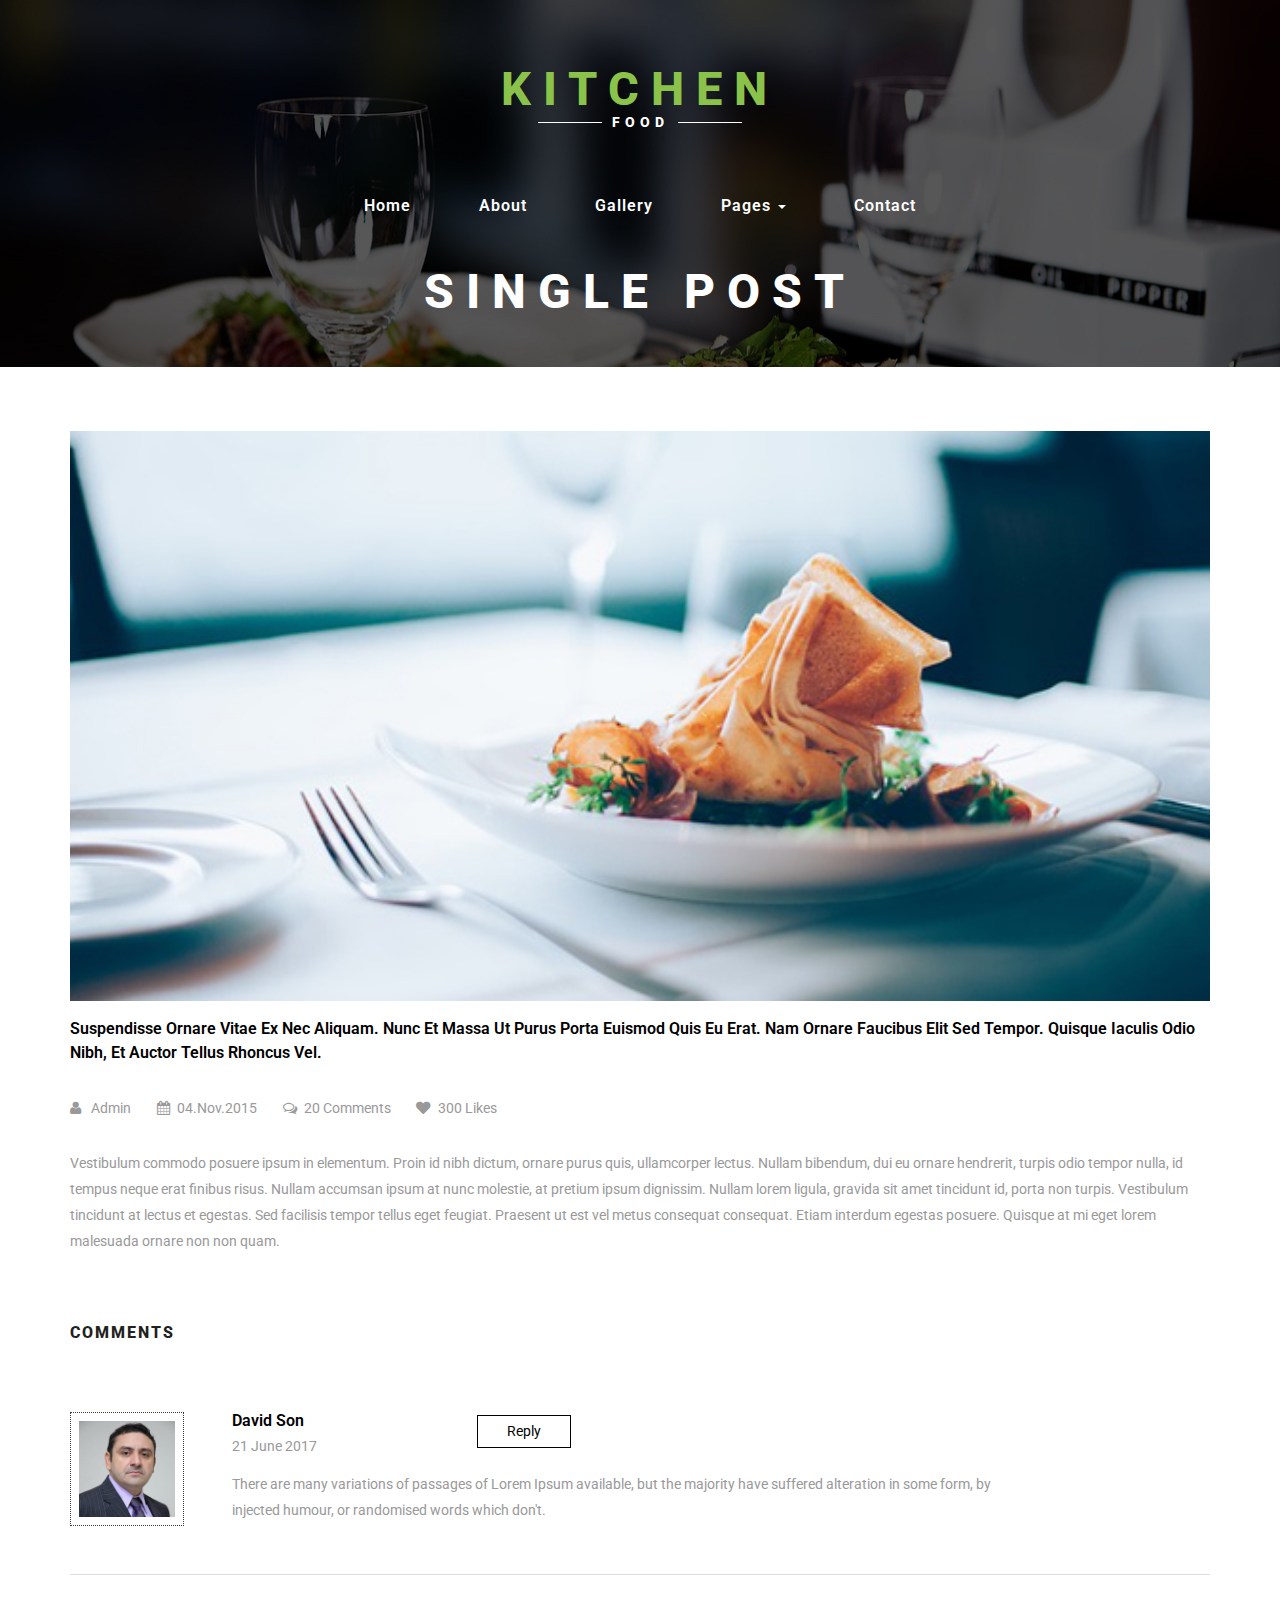
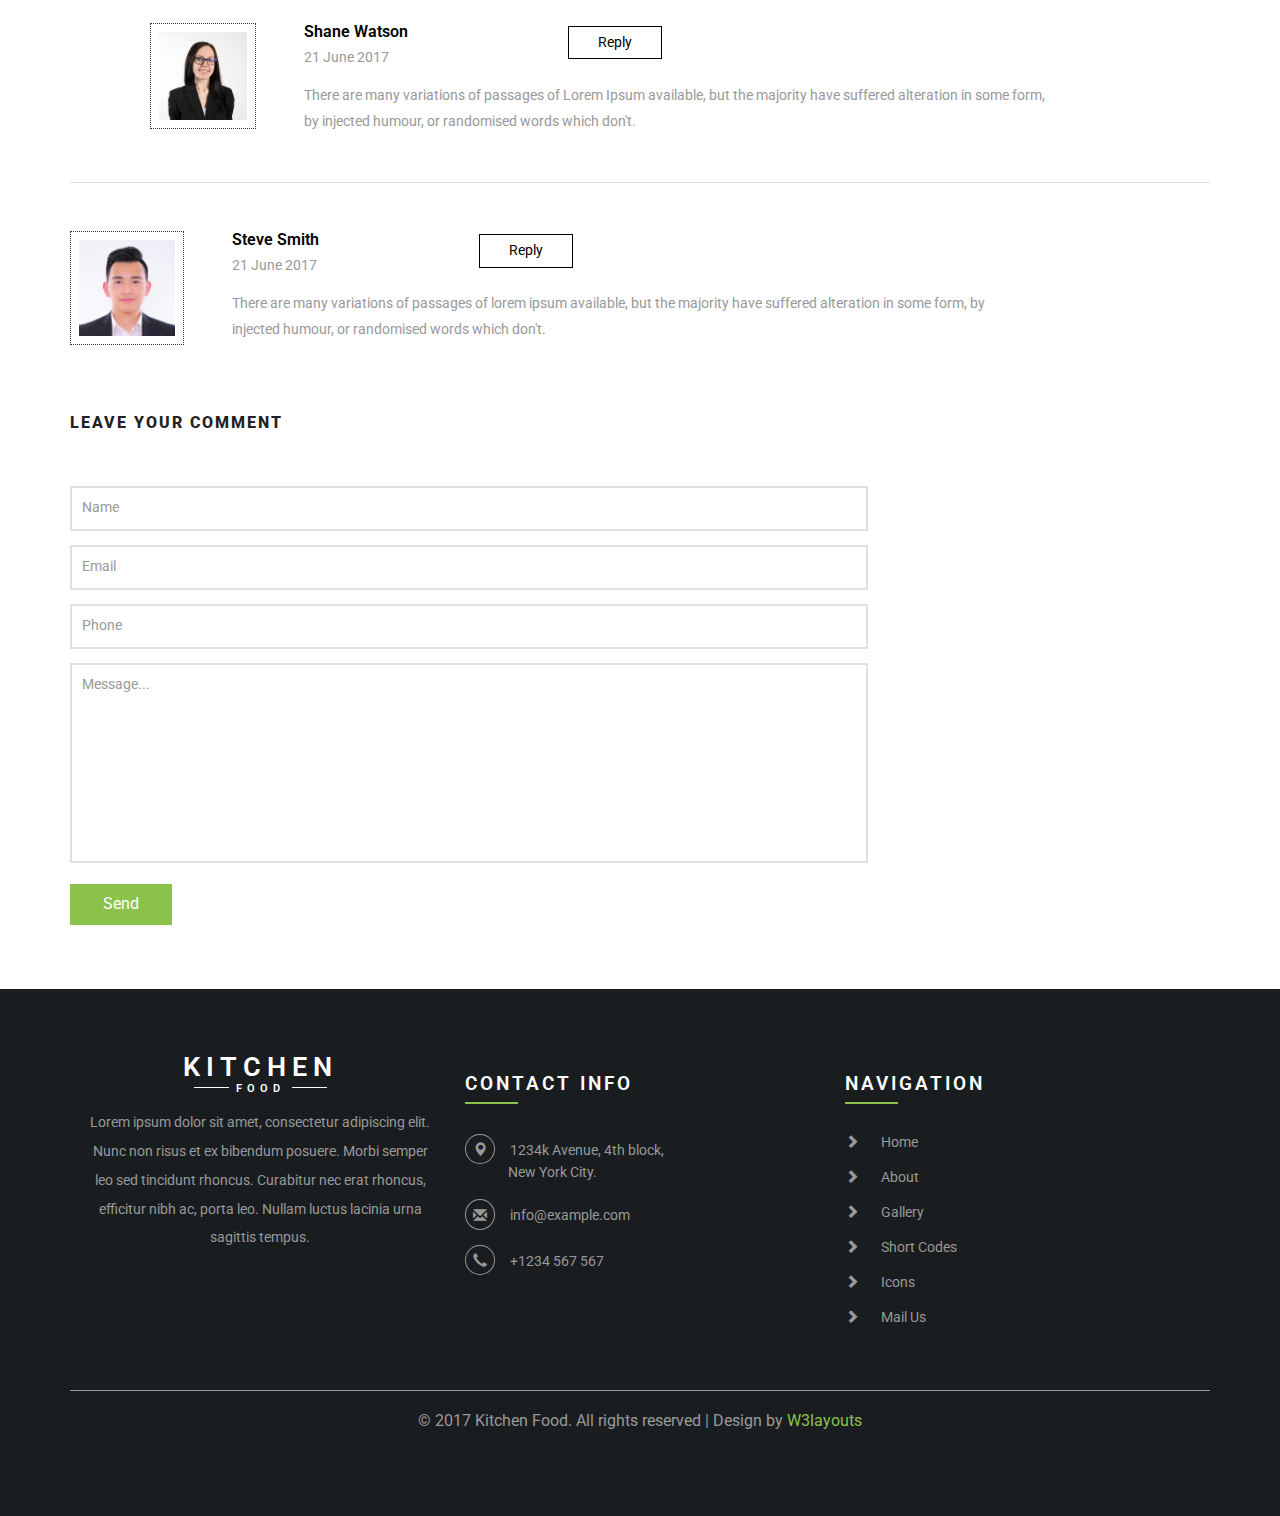
<file: single.html>
<!--A Design by W3layouts
Author: W3layout
Author URL: http://w3layouts.com
License: Creative Commons Attribution 3.0 Unported
License URL: http://creativecommons.org/licenses/by/3.0/
-->
<!DOCTYPE html>
<html lang="en">
<head>
<title>Kitchen Food a Hotels and Restaurants Category  Bootstrap responsive Website Template | Single :: w3layouts</title>
<meta name="viewport" content="width=device-width, initial-scale=1">
<meta charset="utf-8">
<meta name="keywords" content="Kitchen Food Responsive web template, Bootstrap Web Templates, Flat Web Templates, Android Compatible web template, 
Smartphone Compatible web template, free webdesigns for Nokia, Samsung, LG, SonyEricsson, Motorola web design" />
<script type="application/x-javascript"> addEventListener("load", function() { setTimeout(hideURLbar, 0); }, false); function hideURLbar(){ window.scrollTo(0,1); } </script>
<!-- bootstrap-css -->
<link href="css/bootstrap.css" rel="stylesheet" type="text/css" media="all" />
<!--// bootstrap-css -->
<!-- css -->
<link rel="stylesheet" href="css/style.css" type="text/css" media="all" />
<!--// css -->
<!-- font-awesome icons -->
<link href="css/font-awesome.css" rel="stylesheet"> 
<!-- //font-awesome icons -->
<!-- font -->
<link href="//fonts.googleapis.com/css?family=Roboto:100,100i,300,300i,400,400i,500,500i,700,700i,900,900i" rel="stylesheet">
<!-- //font -->
<script src="js/jquery-1.11.1.min.js"></script>
<script src="js/bootstrap.js"></script>
<script type="text/javascript">
	jQuery(document).ready(function($) {
		$(".scroll").click(function(event){		
			event.preventDefault();
			$('html,body').animate({scrollTop:$(this.hash).offset().top},1000);
		});
	});
</script> 
<!--[if lt IE 9]>
  <script src="https://oss.maxcdn.com/libs/html5shiv/3.7.0/html5shiv.js"></script>
<![endif]-->
</head>
<body>
	<!-- banner -->
	<div class="banner">
		<div class="header-top-grids">
			<div class="header">
					<div class="header-left">
						<div class="w3layouts-logo">
							<h1>
								<a href="index.html">Kitchen <span>food</span></a>
							</h1>
						</div>
					</div>
			</div>
			<div class="top-nav">
				<div class="top-nav-info">
						<nav class="navbar navbar-default">
								<div class="navbar-header">
									<button type="button" class="navbar-toggle collapsed" data-toggle="collapse" data-target="#bs-example-navbar-collapse-1">
										<span class="sr-only">Toggle navigation</span>
										<span class="icon-bar"></span>
										<span class="icon-bar"></span>
										<span class="icon-bar"></span>
									</button>
								</div>
							<!-- Collect the nav links, forms, and other content for toggling -->
							<div class="collapse navbar-collapse" id="bs-example-navbar-collapse-1">
								<ul class="nav navbar-nav">
									<li><a href="index.html">Home</a></li>
									<li><a href="about.html">About</a></li>
									<li><a href="gallery.html">Gallery</a></li>
									<li class="dropdown">
										<a href="codes.html" class="dropdown-toggle" data-hover="Pages" data-toggle="dropdown">Pages <b class="caret"></b></a>
										<ul class="dropdown-menu">
											<li><a href="icons.html">Icons</a></li>
											<li><a href="codes.html">Short Codes</a></li>
										</ul>
									</li>
									<li><a href="contact.html">Contact</a></li>
								</ul>	
								<div class="clearfix"> </div>
							</div>	
						</nav>		
				</div>
			</div>
		</div>
		<div class="wthree-heading">
			<h2>Single Post</h2>
		</div>
	</div>
	<!-- //banner -->
	<!-- single -->
	<div class="single">
		<div class="container">
			<div class="agileits-single-img">
				<img src="images/g9.jpg" alt="">
				
				<h4>Suspendisse ornare vitae ex nec aliquam. Nunc et massa ut purus porta euismod quis eu erat. Nam ornare faucibus elit sed tempor. Quisque iaculis odio nibh, et auctor tellus rhoncus vel.</h4>
				<div class="agileinfo-single-icons">
					<ul>
						<li><a href="#"><i class="fa fa-user" aria-hidden="true"></i> <span>Admin</span></a></li>
						<li><i class="fa fa-calendar" aria-hidden="true"></i><span>04.Nov.2015</span></li>
						<li><a href="#"><i class="fa fa-comments-o" aria-hidden="true"></i><span>20 Comments</span></a></li>
						<li><a href="#"><i class="fa fa-heart" aria-hidden="true"></i><span>300 Likes</span></a></li>
					</ul>				
				</div>
				<p>Vestibulum commodo posuere ipsum in elementum. Proin id nibh dictum, ornare purus quis, ullamcorper lectus. Nullam bibendum, dui eu ornare hendrerit, turpis odio tempor nulla, id tempus neque erat finibus risus. Nullam accumsan ipsum at nunc molestie, at pretium ipsum dignissim. Nullam lorem ligula, gravida sit amet tincidunt id, porta non turpis. Vestibulum tincidunt at lectus et egestas. Sed facilisis tempor tellus eget feugiat. Praesent ut est vel metus consequat consequat. Etiam interdum egestas posuere. Quisque at mi eget lorem malesuada ornare non non quam.</p>
			</div>
			
			<!-- comments -->
			<div class="agileits_three_comments">
				<h3>Comments</h3>
				<div class="agileits_three_comment_grid">
					<div class="agileits_tom">
						<img src="images/f1.jpg" alt=" " class="img-responsive">
					</div>
					<div class="agileits_tom_right">
						<div class="hardy">
							<h4>David Son</h4>
							<p>21 June 2017</p>
						</div>
						<div class="reply">
							<a href="#">Reply</a>
						</div>
						<div class="clearfix"> </div>
						<p class="lorem">There are many variations of passages of Lorem Ipsum available,
						but the majority have suffered alteration in some form, by injected humour, 
						or randomised words which don't.</p>
					</div>
					<div class="clearfix"> </div>
				</div>
				<div class="agileits_three_comment_grid agileits_three_comment_grid1">
					<div class="agileits_tom">
						<img src="images/f2.jpg" alt=" " class="img-responsive">
					</div>
					<div class="agileits_tom_right">
						<div class="hardy">
							<h4>Shane Watson</h4>
							<p>21 June 2017</p>
						</div>
						<div class="reply">
							<a href="#">Reply</a>
						</div>
						<div class="clearfix"> </div>
						<p class="lorem">There are many variations of passages of Lorem Ipsum available,
						but the majority have suffered alteration in some form, by injected humour, 
						or randomised words which don't.</p>
					</div>
					<div class="clearfix"> </div>
				</div>
				<div class="agileits_three_comment_grid">
					<div class="agileits_tom">
						<img src="images/f3.jpg" alt=" " class="img-responsive">
					</div>
					<div class="agileits_tom_right">
						<div class="hardy">
							<h4>Steve Smith</h4>
							<p>21 June 2017</p>
						</div>
						<div class="reply">
							<a href="#">Reply</a>
						</div>
						<div class="clearfix"> </div>
						<p class="lorem">There are many variations of passages of lorem ipsum available,
							but the majority have suffered alteration in some form, by injected humour, 
							or randomised words which don't.</p>
					</div>
					<div class="clearfix"> </div>
				</div>
			</div>
			<!-- //comments -->
			<!-- leave-comments -->
			<div class="w3_leave_comment">
				<h3>Leave your comment</h3>
				<form action="#" method="post">
					<input type="text" name="Name" value="Name" onfocus="this.value = '';" onblur="if (this.value == '') {this.value = 'Name';}" required="">
					<input type="email" name="Email" value="Email" onfocus="this.value = '';" onblur="if (this.value == '') {this.value = 'Email';}" required="">
					<input type="text" name="Phone" value="Phone" onfocus="this.value = '';" onblur="if (this.value == '') {this.value = 'Phone';}" required="">
					<textarea name="Message" onfocus="this.value = '';" onblur="if (this.value == '') {this.value = 'Message...';}" required="">Message...</textarea>
					<input type="submit" value="Send">
				</form>
			</div>
			<!-- //leave-comments -->
		</div>
	</div>
	<!-- //single -->
	<!-- footer -->
	<div class="footer">
		<div class="container">
			<div class="agileinfo_footer_grids">
				<div class="col-md-4 agileinfo_footer_grid">
					<div class="agile-logo">
						<h4><a href="index.html">Kitchen <span>Food</span></a></h4>
					</div>
					<p>Lorem ipsum dolor sit amet, consectetur adipiscing elit. Nunc non risus et ex bibendum posuere. Morbi semper leo sed tincidunt rhoncus. Curabitur nec erat rhoncus, efficitur nibh ac, porta leo. Nullam luctus lacinia urna sagittis tempus. </p>
				</div>
				<div class="col-md-4 agileinfo_footer_grid">
					<h3>Contact Info</h3>
					<ul class="agileinfo_footer_grid_list">
						<li><i class="glyphicon glyphicon-map-marker" aria-hidden="true"></i>1234k Avenue, 4th block, <span>New York City.</span></li>
						<li><i class="glyphicon glyphicon-envelope" aria-hidden="true"></i><a href="mailto:info@example.com">info@example.com</a></li>
						<li><i class="glyphicon glyphicon-earphone" aria-hidden="true"></i>+1234 567 567</li>
					</ul>
				</div>
				<div class="col-md-4 agileinfo_footer_grid">
					<h3>Navigation</h3>
					<ul class="agileinfo_footer_grid_nav">
						<li><span class="glyphicon glyphicon-chevron-right" aria-hidden="true"></span><a href="index.html">Home</a></li>
						<li><span class="glyphicon glyphicon-chevron-right" aria-hidden="true"></span><a href="about.html">About</a></li>
						<li><span class="glyphicon glyphicon-chevron-right" aria-hidden="true"></span><a href="gallery.html">Gallery</a></li>
						<li><span class="glyphicon glyphicon-chevron-right" aria-hidden="true"></span><a href="codes.html">Short Codes</a></li>
						<li><span class="glyphicon glyphicon-chevron-right" aria-hidden="true"></span><a href="icons.html">Icons</a></li>
						<li><span class="glyphicon glyphicon-chevron-right" aria-hidden="true"></span><a href="contact.html">Mail Us</a></li>
					</ul>
				</div>
				<div class="clearfix"> </div>
			</div>
			<div class="w3agile_footer_copy">
				<p>&copy; 2017 Kitchen Food. All rights reserved | Design by <a href="http://w3layouts.com/">W3layouts</a></p>
			</div>
		</div>
	</div>
	<!-- //footer -->
	<script src="js/SmoothScroll.min.js"></script>
	<script type="text/javascript" src="js/move-top.js"></script>
	<script type="text/javascript" src="js/easing.js"></script>
	<!-- here stars scrolling icon -->
	<script type="text/javascript">
		$(document).ready(function() {
			/*
				var defaults = {
				containerID: 'toTop', // fading element id
				containerHoverID: 'toTopHover', // fading element hover id
				scrollSpeed: 1200,
				easingType: 'linear' 
				};
			*/
								
			$().UItoTop({ easingType: 'easeOutQuart' });
								
			});
	</script>
	<!-- //here ends scrolling icon -->
</body>	
</html>
</file>
<file: css/style.css>
/*--A Design by W3layouts 
Author: W3layout
Author URL: http://w3layouts.com
License: Creative Commons Attribution 3.0 Unported
License URL: http://creativecommons.org/licenses/by/3.0/
--*/
body a {
  transition: 0.5s all;
  -webkit-transition: 0.5s all;
  -o-transition: 0.5s all;
  -moz-transition: 0.5s all;
  -ms-transition: 0.5s all;
}
html, body{
    font-size: 100%;
	font-family: 'Roboto', sans-serif;
}
body{
	background:#FFFFFF;
}
/*-- banner --*/
.banner{
	background:url(../images/04.jpg) no-repeat 0px 0px;
	background-size:cover;
}
/*-- header-left --*/
.header {
    padding: 4em 0;
}
.header-left{
    text-align: center;
}
.w3layouts-logo{
    position: relative;
}
.w3layouts-logo h1 {
    margin: 0;
}
.w3layouts-logo h1 a {
	color: #8BC34A;
    font-size: 1.3em;
    text-decoration: none;
    text-transform: uppercase;
    letter-spacing: 12px;
    font-weight: 800;
}
.w3layouts-logo h1 a span{
    color: #ffffff !important;
    font-family: 'Roboto', sans-serif;
    display: block;
    font-size: .3em;
    letter-spacing: 5px;
    position: relative;
}
.w3layouts-logo h1 a span:before {
    content: "";
    position: absolute;
    background: #FFFFFF;
    width: 5%;
    top: 7px;
    height: 1px;
    left: 42%;
}
.w3layouts-logo h1 a span:after {
    content: "";
    position: absolute;
    background: #FFFFFF;
	width: 5%;
    top: 7px;
    height: 1px;
    right: 42%;
}
/*-- //header-left --*/
/*-- top-nav --*/
.top-nav ul{
    padding: 0;
    margin: 0;
}
.top-nav ul li{
    display: inline-block;
    float: none;
}
.top-nav ul li:nth-child(6){
	margin-right:0;
}
ul.nav.navbar-nav {
    float: none;
    text-align: center;
    background: none;
}
.navbar-default{
    background: none;
    border: none;
    margin: 0;
}
.navbar {
    min-height: 0;
}
.navbar-default .navbar-nav > .open > a, .navbar-default .navbar-nav > .open > a:hover, .navbar-default .navbar-nav > .open > a:focus {
    background: none;
    box-shadow: 1px 0px 0px 0px rgba(72, 72, 72, 0);
    outline: none;
}
.top-nav ul li a{
    color: #ffffff !important;
    font-size: 1em;
    margin: 0 2em;
    text-decoration: none;
    padding: 0;
    font-weight: 600;
    letter-spacing: 1px;
}
.top-nav ul li a.list-border{
	border-left: none;
}
.top-nav ul li a:hover{
    color: #8BC34A !important;
}
.top-nav ul li a.active{
    color: #8BC34A !important;
    background: none;
}
ul.dropdown-menu {
    background: #8BC34A;
    box-shadow: 0 0 0;
    border: none;
    margin: 0;
    top: 1.8em;
    left: 0px;
    min-width: 110px;
}
ul.dropdown-menu li{
	width:100% !important;
}
.dropdown-menu > li > a {
    display: block;
    padding: .5em 1em !important;
    text-align: center;
    clear: both;
    margin: .2em 0 !important;
    font-weight: normal;
    line-height: 1.42857143;
    color: #FFF !important;
    border: none !important;
}
.dropdown-menu > li > a:hover, .dropdown-menu > li > a:focus {
    background: #FFFFFF;
}
.dropdown-submenu {
    position: relative;
}

.dropdown-submenu>.dropdown-menu {
    top: 0;
    left: 103%;
    margin-top: -6px;
    margin-left: -1px;
    -webkit-border-radius: 0 6px 6px 6px;
    -moz-border-radius: 0 6px 6px;
    border-radius: 0 6px 6px 6px;
}

.dropdown-submenu:hover>.dropdown-menu {
    display: block;
}

.dropdown-submenu>a:after {
    display: block;
    content: " ";
    float: right;
    width: 0;
    height: 0;
    border-color: transparent;
    border-width: 5px 0 5px 5px;
    margin-top: 5px;
    margin-right: -10px;
}

.dropdown-submenu:hover>a:after {
    border-left-color: #fff;
}

.dropdown-submenu.pull-left {
    float: none;
}

.dropdown-submenu.pull-left>.dropdown-menu {
    left: -100%;
    margin-left: 10px;
    -webkit-border-radius: 6px 0 6px 6px;
    -moz-border-radius: 6px 0 6px 6px;
    border-radius: 6px 0 6px 6px;
}
/*-- //top-nav --*/
.top-agileits-banner {
    margin: 11em 0 8em 16em;
}
.agileits-banner-info{
	float:left;
}
.agileits-banner-info h3{
    color: #FFF;
    font-size: 4em;
    margin: 0;
    text-transform: uppercase;
    font-weight: 800;
    letter-spacing: 13px;
}
.w3-button{
    margin: 4em 0 0 0;
}
.w3ls-button a{
    color: #FFFFFF;
    font-size: 1em;
    text-decoration: none;
    padding: .5em 2em;
    background: none;
    text-align: center;
    border: solid 2px #FFFFFF;
}
.w3ls-button a:hover{
	background: #8BC34A;
    border: solid 2px #8BC34A;
}
.agileinfo-social-grids{
    margin: 1.2em 0 0 0;
    float: right;
}
.agileinfo-social-grids ul {
    padding: 0;
    margin: 0;
}
.agileinfo-social-grids a{
	display: block;
    margin: 1.5em 0;
    color: #FFFFFF;
    text-align: center;
}
.agileinfo-social-grids a i.fa{
    font-size: 1em;
    color: #ffffff;
    background: none;
    transition: 0.5s all;
    -webkit-transition: 0.5s all;
    -moz-transition: 0.5s all;
    -o-transition: 0.5s all;
    -ms-transition: 0.5s all;
}
.agileinfo-social-grids a i.fa.fa-facebook:hover {
    color: #3b5998;
}
.agileinfo-social-grids  a i.fa.fa-twitter:hover{
	color: #1da1f2;
}
.agileinfo-social-grids a i.fa.fa-rss:hover{
	color: #f26522;
}
.agileinfo-social-grids a i.fa.fa-vk:hover{
	color: #45668e;
}
.mouse {
    height: 45px;
    border: 2px solid #fff;
    position: relative;
    bottom: 0;
    left: 0;
    border-radius: 12px;
    margin: 7em auto 0;
}
.mouse:after {
    content: "";
    position: absolute;
    height: 5px;
    width: 5px;
    background-color: #fff;
    border-radius: 100%;
    left: 50%;
    margin-left: -2.5px;
    top: 10px;
    -webkit-animation: rotateplane 1.2s infinite ease-in-out;
    animation: rotateplane 1.2s infinite ease-in-out;
}
.bounce.animated {
    -webkit-animation-duration: 3s;
    -moz-animation-duration: 3s;
    -o-animation-duration: 3s;
    -ms-animation-duration: 3s;
    animation-duration: 3s;
    width: 25px;
}
.bounce {
	-moz-animation: bounce 2s infinite;
	-webkit-animation: bounce 2s infinite;
	-o-animation: bounce 2s infinite;
	-ms-animation: bounce 2s infinite;
	animation: bounce 2s infinite;
}
/*--slider--*/
#slider2,
#slider3 {
  box-shadow: none;
  -moz-box-shadow: none;
  -webkit-box-shadow: none;
  margin: 0 auto;
}
.rslides_tabs li:first-child {
  margin-left: 0;
}
.rslides_tabs .rslides_here a {
  background: rgba(255,255,255,.1);
  color: #fff;
  font-weight: bold;
}
.events {
  list-style: none;
}
.callbacks_container {
  position: relative;
  float: left;
  width: 100%;
}
.callbacks {
  position: relative;
  list-style: none;
  overflow: hidden;
  width: 100%;
  padding: 0;
  margin: 0;
}
.callbacks li {
  position: absolute;
  width: 100%;
}
.callbacks img {
  position: relative;
  z-index: 1;
  height: auto;
  border: 0;
}
.callbacks .caption {
	display: block;
	position: absolute;
	z-index: 2;
	font-size: 20px;
	text-shadow: none;
	color: #fff;
	left: 0;
	right: 0;
	padding: 10px 20px;
	margin: 0;
	max-width: none;
	top: 10%;
	text-align: center;
}
.callbacks_nav {
    position: absolute;
    -webkit-tap-highlight-color: rgba(0,0,0,0);
    bottom: 255px;
    left: 0;
    z-index: 3;
    text-indent: -9999px;
    overflow: hidden;
    text-decoration: none;
    width: 56px;
    height: 56px;
    background: transparent url(../images/arrows.png) no-repeat left top;
}
.callbacks_nav.next {
    left: auto;
    background-position: right top;
    right: 0;
 }
 .callbacks_nav.prev {
    right: auto;
    background-position: left top;
    left: 0;
}
#slider3-pager a {
  display: inline-block;
}
#slider3-pager span{
  float: left;
}
#slider3-pager span{
	width:100px;
	height:15px;
	background:#fff;
	display:inline-block;
	border-radius:30em;
	opacity:0.6;
}
#slider3-pager .rslides_here a {
  background: #FFF;
  border-radius:30em;
  opacity:1;
}
#slider3-pager a {
  padding: 0;
}
#slider3-pager li{
	display:inline-block;
}
.rslides {
  position: relative;
  list-style: none;
  overflow: hidden;
  width: 100%;
  padding: 0;
}
.rslides li {
  -webkit-backface-visibility: hidden;
  position: absolute;
  display:none;
  width: 100%;
  left: 0;
  top: 0;
}
.rslides li{
  position: relative;
  display: block;
  float: left;
}
.rslides img {
  height: auto;
  border: 0;
  }
.callbacks_tabs{
    list-style: none;
    position: absolute;
    top: 32%;
    left: 0;
    padding: 0;
    margin: 0;
    display: block;
    z-index: 999;
}
.slider-top span{
	font-weight:600;
}
.callbacks_tabs li{
    display: block;
    margin: 1em 0;
    text-align: center;
}
/*----*/
.callbacks_tabs a{
 visibility: hidden;
}
.callbacks_tabs a:after {
    content: "\f111";
    font-size: 0;
    font-family: FontAwesome;
    visibility: visible;
    display: block;
    height: 10px;
    width: 10px;
    display: inline-block;
    background: #ffffff;
    border: 2px solid #ffffff;
    border-radius: 50%;
    -webkit-border-radius: 50%;
    -o-border-radius: 50%;
    -moz-border-radius: 50%;
    -ms-border-radius: 50%;
}
.callbacks_here a:after{
    background: #ffffff;
    border: 2px solid #ffffff;
    border-radius: 0;
    height: 68px;
    width: 4px;
}
/*-- //slider --*/
/*-- welcome --*/
.ab-w3-agile-img {
    background: url(../images/3.jpg) no-repeat 0px 0px;
    background-size: cover;
    -webkit-background-size: cover;
    -moz-background-size: cover;
    -o-background-size: cover;
    -ms-background-size: cover;
    min-height: 711px;
    padding-top: 3em;
}
.ab-w3-agile-info{
	padding: 0;	
}
.w3-agile-heading{
	text-align:center;
}
.ab-w3-agile-info-text h2,.w3-agile-heading h3,.wthree-heading h2 {
	font-size: 3em;
    color: #8BC34A;
    text-decoration: none;
    text-transform: uppercase;
    letter-spacing: 12px;
    font-weight: 800;
    margin: 0;
}
.ab-w3-agile-info-text {
	padding: 4em 2em 0em 4em;
}
p.sub-text.one {
	text-align: left;
    text-transform: uppercase;
    font-weight: 600;
    color: #000000;
    font-size: .9em;
    letter-spacing: 4px;
}
.ab-w3-agile-info p {
    font-size: .9em;
    color: #999999;
    margin: 1em 0;
    line-height: 2em;
}
.ab-w3-agile-part {
    background: #ff9800;
    padding: 4em 3em;
}
.ab-w3-agile-part h4 {
    font-size: 1.2em;
    color: #000;
    letter-spacing: 2px;
    margin: 0;
    font-weight: 800;
    text-transform: uppercase;
}
.ab-w3-agile-part:nth-child(2) {
	background: #2196F3;
}
.ab-w3-agile-inner {
    margin-top: 5em;
}
.ab-w3-agile-part p {
    color: #fff;
}
/*-- //welcome --*/
/*-- services --*/
.services,.news,.subscribe,.footer,.banner-bottom,.team,.w3-agileits-choose,.gallery-top,.codes,.typography,.contact,.single{
    padding: 4em 0;
}
.w3-agile-heading h3{
	text-align:center;
}
.w3ls-services-grids,.news-grids,.agile_team_grids{
	margin:4em 0 0 0;
}
.w3ls-services-left-top{
    padding: 4em 1em;
    text-align: center;
    background: #FFFFFF;
    box-shadow: 0 0px 1px rgb(168, 168, 168), 0 1px 2px rgba(0,0,0,.24);
    transition: 0.5s all;
    -webkit-transition: 0.5s all;
    -o-transition: 0.5s all;
    -moz-transition: 0.5s all;
    -ms-transition: 0.5s all;
}
.w3ls-services-left-top i.fa{
    color: #8BC34A;
    font-size: 1.5em;
    transition: 0.5s all;
    -webkit-transition: 0.5s all;
    -o-transition: 0.5s all;
    -moz-transition: 0.5s all;
    -ms-transition: 0.5s all;
}
.w3ls-services-left-top h5{
	color: #212121;
    font-size: 1em;
    text-transform: uppercase;
    margin: 1em 0;
    line-height: 1.8em;
    font-weight: 800;
    letter-spacing: 1px;
	transition: 0.5s all;
	-webkit-transition: 0.5s all;
	-o-transition: 0.5s all;
	-moz-transition: 0.5s all;
	-ms-transition: 0.5s all;
}
.w3ls-services-left-top p{
	color:#999999;
	font-size:.9em;
	line-height:1.8em;
	margin:0;
	transition: 0.5s all;
	-webkit-transition: 0.5s all;
	-o-transition: 0.5s all;
	-moz-transition: 0.5s all;
	-ms-transition: 0.5s all;
}
.w3ls-services-left-top1{
	margin:2em 0 0 0;
}
.w3ls-services-middle-img img{
    width: 100%;
    box-shadow: 0 0px 1px rgb(168, 168, 168), 0 1px 2px rgba(0,0,0,.24);
}
.w3ls-services-middle-grids {
    margin: 2em 0 0 0;
}
.w3ls-services-middle-left:nth-child(1){
	padding-left:0;
}
.w3ls-services-middle-left:nth-child(2){
	padding-right:0;
}
.w3ls-services-left-top:hover{
    background: #8BC34A;
}
.w3ls-services-left-top:hover  i.fa{
	color:#FFFFFF;
}
.w3ls-services-left-top:hover  h5,.w3ls-services-left-top:hover  p{
	color:#FFFFFF;
}
/*-- //services --*/
/*-- news --*/
.news {
	background: url(../images/1.jpg) no-repeat 0px 0px;
    background-size: cover;
}
.jarallax {
    position: relative;
    background-size: cover;
    background-repeat: no-repeat;
    background-position: 50% 50%;
}
.news-heading h3 {
    color: #FFFFFF;
}
.para-w3 {
    color: #999999;
    font-size: .9em;
    line-height: 2em;
    margin: 1em 0 0 0;
}
.services-info-w3-agileits {
    position: relative;
    padding: 41px 36px 35px 33px;
    background: #fff;
}
.services-info-w3-agileits:after {
	content: "";
    position: absolute;
    left: 182px;
    top: 200px;
    width: 25px;
    height: 25px;
    background: #fff;
    -webkit-transform: rotate(45deg);
    -moz-transform: rotate(45deg);
    -ms-transform: rotate(45deg);
    -o-transform: rotate(45deg);
}
.services-info-w3-agileits.mid:after {
    content: "";
    position: absolute;
    left: 175px;
    top: -10px;
    width: 25px;
    height: 25px;
    background:#fff;
    -webkit-transform: rotate(45deg);
    -moz-transform: rotate(45deg);
    -ms-transform: rotate(45deg);
    -o-transform: rotate(45deg);
}
.services-img-agileits-w3layouts img {
    width: 100%;
}
.section-grid-wthree {
    padding: 0 7px;
}
.services-info-w3-agileits h5 {
	margin: 0;
}
.services-info-w3-agileits h5 a {
    color: #000000;
    font-size: 1em;
    font-weight: 800;
    text-transform: uppercase;
    letter-spacing: 2px;
	text-decoration:none;
}
.services-info-w3-agileits h5 a:hover{
	color: #8BC34A;
}
.services-info-w3-agileits h6 {
    font-size: 0.9em;
    color: #000000;
    margin: 1em 0 0 0;
}
.services-info-w3-agileits h6 a {
    color: #8BC34A;
	text-decoration:none;
}
.services-info-w3-agileits h6 a:hover{
	color:#000000;
}
.services-img-agileits-w3layouts img {
    width: 100%;
}
/*-- //news --*/
/*-- subscribe --*/
.agile-subscribe-heading p {
    color: #000000;
    font-size: .9em;
    margin: 1em 0 0 0;
    letter-spacing: 2px;
    text-transform: uppercase;
    font-weight: 600;
}
.subscribe-grid{
    text-align: center;
    width: 75%;
    margin: 2em auto 0;
}
.subscribe-grid input[type="text"] {
	display: inline-block;
    background: #FFFFFF;
    border: solid 1px #bbb;
    width: 50%;
    outline: none;
    padding: 1em;
    font-size: .9em;
    color: #999999;
}
.subscribe-grid i.fa.fa-paper-plane-o{
    color: #FFFFFF !important;
    font-size: 1.2em !important;
}
.subscribe-grid button.btn1 {
	color: #ffffff;
    font-size: .9em;
    border: solid 1px #8bc34a;
    width: 60px;
    height: 51px;
    text-align: center;
    text-decoration: none;
    background: #8bc34a;
    transition: 0.5s all;
    -webkit-transition: 0.5s all;
    -moz-transition: 0.5s all;
    -o-transition: 0.5s all;
    -ms-transition: 0.5s all;
}
button.btn1:hover{
	border: solid 1px #2f2f2f;
	background:none;
}
button.btn1:hover i.fa.fa-paper-plane-o{
    color: #2f2f2f !important;
}
/*-- //subscribe --*/
/*-- footer --*/
.footer{
    background: #191d20;
}
.agile-logo{
    position: relative;
    text-align: center;
}
.agile-logo h4 {
    margin: 0;
}
.agile-logo h4 a {
    font-size: 1.5em;
    letter-spacing: 6px;
    text-transform: uppercase;
    color: #FFFFFF;
	font-weight:600;
    text-decoration: none;
}
.agile-logo h4 a span {
	display: block;
    font-size: .4em;
    letter-spacing: 5px;
    text-align: center;
}
.agile-logo h4 a span:before {
    content: "";
    position: absolute;
    background: #FFFFFF;
    width: 10%;
    top: 34px;
    height: 1px;
    left: 31%;
}
.agile-logo h4 a span:after {
    content: "";
    position: absolute;
    background: #FFFFFF;
    width: 10%;
    top: 34px;
    height: 1px;
    right: 31%;
}
.agileinfo_footer_grid p{
    color: #999;
    margin: 1em 0 2em;
    line-height: 2em;
    font-size: .9em;
    text-align: center;
}
.agileinfo_footer_grid h3{
    font-size: 1.2em;
    color: #ffffff;
    padding-bottom: .5em;
    position: relative;
    margin-bottom: 1.5em;
    text-transform: uppercase;
    font-weight: 600;
    letter-spacing: 3px;
}
.agileinfo_footer_grid h3:after{
    content: '';
    background: #8BC34A;
    width: 15%;
    height: 2px;
    position: absolute;
    bottom: 0%;
    left: 0%;
}
ul.agileinfo_footer_grid_nav {
    padding: 0;
    margin: 0;
}
.agileinfo_footer_grid ul.agileinfo_footer_grid_list li,.agileinfo_footer_grid_nav li {
    list-style-type: none;
    margin-bottom: 1em;
    color: #999;
    font-size: .9em;
}
.agileinfo_footer_grid ul.agileinfo_footer_grid_list li i {
    color: #999;
    border: 1px solid #999;
    padding: .5em;
    border-radius: 100%;
    -webkit-border-radius: 100%;
    -moz-border-radius: 100%;
    -o-border-radius: 100%;
    -ms-border-radius: 100%;
    margin-right: 1em;
}
.agileinfo_footer_grid ul.agileinfo_footer_grid_list li span {
    display: block;
    margin-left: 3em;
}
.agileinfo_footer_grid ul.agileinfo_footer_grid_list li a,.agileinfo_footer_grid_nav li a{
    color: #999;
    text-decoration: none;
}
.agileinfo_footer_grid ul.agileinfo_footer_grid_list li a:hover,.agileinfo_footer_grid_nav li a:hover{
	color:#FFFFFF;
	text-decoration:none;
}
.agileinfo_footer_grid_nav li span {
    color: #999999;
    padding-right: 1.5em;
}
.w3agile_footer_copy{
    margin: 3em 0 0;
    padding: 1em 0;
    border-top: 1px solid #999;
    text-align: center;
}
.w3agile_footer_copy p{
    color: #999;
    line-height: 1.8em;
    margin: 0;
}
.w3agile_footer_copy p a{
    color: #8BC34A;
    text-decoration: none;
}
.w3agile_footer_copy p a:hover{
	color:#FFFFFF;
}
ul.agileinfo_footer_grid_list {
    padding: 0;
    margin: 0;
}
/*-- //footer --*/
.wthree-heading{
	padding:3em 0;
	text-align:center;
}
.wthree-heading h2{
	color:#FFFFFF;
}
/*-- about --*/
/*-- banner-bottom --*/
.view {
    text-align: center;
    padding: .5em;
    background: #e2e0e0;
}
.agile_text_box p {
    line-height: 2em;
    margin: 0;
    color: #999999;
    font-size: .9em;
}
.agile_text_box i.fa{
    color: #8BC34A;
    font-size: 2em;
}
.agile_text_box h3{
    font-size: .9em;
    color: #000000;
    margin: 1em 0 .5em;
    font-weight: 800;
    text-transform: uppercase;
}
.banner_bottom_right {
    padding-left: 0;
    float: left;
}
.banner_bottom_right_grid {
    padding-left: 0;
}
.wthree_banner_bottom_right_grids:nth-child(2){
	margin:1em 0 0;
}
.banner_bottom_left h3{
    font-size: 2em;
    color: #000000;
    text-transform: capitalize;
}
.banner_bottom_left p i{
	color: #8bc34a;
    display: block;
    margin: .5em 0 1em;
}
.banner_bottom_left{
	text-align: right;
    float: right;
}
.banner_bottom_left p{
    color: #999999;
    line-height: 2em;
    margin: 0;
    font-size: .9em;
}
.wthree_more1 a,.wthree_more2 a,.wthree_more3 a {
    border-color: #212121;
    color: #212121;
    text-align: center;
}
.wthree_more1 .button--wayra {
    margin-left: 25em;
}
/*-- //banner-bottom --*/
/*-- team --*/
.team{
	background:url(../images/04.jpg) no-repeat 0px 0px;
	background-size:cover;
}
.w3lmask p{
	color:#FFFFFF;
	font-size:.9em;
	margin:0;
}
.agile_team_grid {
    text-align: center;
}
.view {
    margin: 0;
    float: none;
    overflow: hidden;
    position: relative;
    text-align: center;
}
.view .w3lmask,.view .content {
    position: absolute;
    overflow: hidden;
    top: 0;
    left: 0;
    height: 376px;
}
.view img {
   display: block;
   position: relative;
}
.view h5 {
    color: #ffffff;
    text-align: center;
    position: relative;
    font-size: 1em;
    font-weight: 800;
    margin: 0 0 1em;
    text-transform: uppercase;
}
.w3-agile-view img {
 -webkit-transition: all 0.4s ease-in-out 0.5s;
    -moz-transition: all 0.4s ease-in-out 0.5s;
    -o-transition: all 0.4s ease-in-out 0.5s;
    -ms-transition: all 0.4s ease-in-out 0.5s;
    transition: all 0.4s ease-in-out 0.5s;
    width: 100%;
}
.w3-agile-view .w3lmask {
    background-color: rgba(0, 0, 0, 0.61);
    -ms-filter: "progid: DXImageTransform.Microsoft.Alpha(Opacity=0)";
    filter: alpha(opacity=0);
    opacity: 0;
    -webkit-transition: all 0.3s ease-in 0.4s;
    -moz-transition: all 0.3s ease-in 0.4s;
    -o-transition: all 0.3s ease-in 0.4s;
    -ms-transition: all 0.3s ease-in 0.4s;
    transition: all 0.3s ease-in 0.4s;
    padding: 7em 1em 1em 1em;
}
.w3-agile-view h5 {
   -ms-filter: "progid: DXImageTransform.Microsoft.Alpha(Opacity=0)";
   filter: alpha(opacity=0);
   opacity: 0;
   background: transparent;
   -webkit-transform: scale(10);
   -moz-transform: scale(10);
   -o-transform: scale(10);
   -ms-transform: scale(10);
   transform: scale(10);
   -webkit-transition: all 0.3s ease-in-out 0.1s;
   -moz-transition: all 0.3s ease-in-out 0.1s;
   -o-transition: all 0.3s ease-in-out 0.1s;
   -ms-transition: all 0.3s ease-in-out 0.1s;
   transition: all 0.3s ease-in-out 0.1s;
}
.w3-agile-view p {
   -ms-filter: "progid: DXImageTransform.Microsoft.Alpha(Opacity=0)";
   filter: alpha(opacity=0);
   opacity: 0;
   -webkit-transform: scale(10);
   -moz-transform: scale(10);
   -o-transform: scale(10);
   -ms-transform: scale(10);
   transform: scale(10);
   -webkit-transition: all 0.3s ease-in-out 0.2s;
   -moz-transition: all 0.3s ease-in-out 0.2s;
   -o-transition: all 0.3s ease-in-out 0.2s;
   -ms-transition: all 0.3s ease-in-out 0.2s;
   transition: all 0.3s ease-in-out 0.2s;
}
.agile_team_grid:hover .w3-agile-view .w3lmask,.w3-agile-view:hover .w3lmask {
   -ms-filter: "progid: DXImageTransform.Microsoft.Alpha(Opacity=100)";
   filter: alpha(opacity=100);
   opacity: 1;
   -webkit-transition-delay: 0s;
   -moz-transition-delay: 0s;
   -o-transition-delay: 0s;
   -ms-transition-delay: 0s;
   transition-delay: 0s;
}
.agile_team_grid:hover .w3-agile-view img,.w3-agile-view:hover img {
   -webkit-transition-delay: 0s;
   -moz-transition-delay: 0s;
   -o-transition-delay: 0s;
   -ms-transition-delay: 0s;
   transition-delay: 0s;
}
.agile_team_grid:hover .w3-agile-view h5,.w3-agile-view:hover h5 {
   -ms-filter: "progid: DXImageTransform.Microsoft.Alpha(Opacity=100)";
   filter: alpha(opacity=100);
   opacity: 1;
   -webkit-transform: scale(1);
   -moz-transform: scale(1);
   -o-transform: scale(1);
   -ms-transform: scale(1);
   transform: scale(1);
   -webkit-transition-delay: 0.1s;
   -moz-transition-delay: 0.1s;
   -o-transition-delay: 0.1s;
   -ms-transition-delay: 0.1s;
   transition-delay: 0.1s;
}
.agile_team_grid:hover .w3-agile-view p,.w3-agile-view:hover p {
   -ms-filter: "progid: DXImageTransform.Microsoft.Alpha(Opacity=100)";
   filter: alpha(opacity=100);
   opacity: 1;
   -webkit-transform: scale(1);
   -moz-transform: scale(1);
   -o-transform: scale(1);
   -ms-transform: scale(1);
   transform: scale(1);
   -webkit-transition-delay: 0.2s;
   -moz-transition-delay: 0.2s;
   -o-transition-delay: 0.2s;
   -ms-transition-delay: 0.2s;
   transition-delay: 0.2s;
}
.w3-agile-view .agileits_social_icons{
   -ms-filter: "progid: DXImageTransform.Microsoft.Alpha(Opacity=0)";
   filter: alpha(opacity=0);
   opacity: 0;
   -webkit-transform: translateY(100px);
   -moz-transform: translateY(100px);
   -o-transform: translateY(100px);
   -ms-transform: translateY(100px);
   transform: translateY(100px);
   -webkit-transition: all 0.3s ease-in-out 0.1s;
   -moz-transition: all 0.3s ease-in-out 0.1s;
   -o-transition: all 0.3s ease-in-out 0.1s;
   -ms-transition: all 0.3s ease-in-out 0.1s;
   transition: all 0.3s ease-in-out 0.1s;
}
.agile_team_grid:hover .w3-agile-view .agileits_social_icons,.w3-agile-view:hover .agileits_social_icons{
   -ms-filter: "progid: DXImageTransform.Microsoft.Alpha(Opacity=100)";
   filter: alpha(opacity=100);
   opacity: 1;
   -webkit-transform: translateY(0px);
   -moz-transform: translateY(0px);
   -o-transform: translateY(0px);
   -ms-transform: translateY(0px);
   transform: translateY(0px);
   -webkit-transition-delay: 0.3s;
   -moz-transition-delay: 0.3s;
   -o-transition-delay: 0.3s;
   -ms-transition-delay: 0.3s;
   transition-delay: 0.3s;
}
.social {
    margin: 1em 0 0 0;
}
.social ul{
	padding:0;
	margin:0;
}
.social ul li{
	display:inline-block;
}
.social ul li a {
	color: #333;
    text-align: center;
}
.social ul li a i.fa.fa-facebook{
    height: 40px;
    width: 40px;
    background: none;
	border:solid 2px #FFFFFF;
    line-height: 39px;
    color: #FFF;
    border-radius: 50%;
	-webkit-border-radius: 50%;
	-moz-border-radius: 50%;
	-o-border-radius: 50%;
	-ms-border-radius: 50%;
	transition:0.5s all;
	-webkit-transition:0.5s all;
	-moz-transition:0.5s all;
	-o-transition:0.5s all;
	-ms-transition:0.5s all;
}
.social ul li a i.fa.fa-facebook:hover {
	background: #3b5998;
	border:solid 2px #3b5998;
}
.social ul li a i.fa.fa-twitter{
    height: 40px;
    width: 40px;
    background: none;
	border:solid 2px #FFFFFF;
    line-height: 39px;
    color: #FFF;
    border-radius: 50%;
	-webkit-border-radius: 50%;
	-moz-border-radius: 50%;
	-o-border-radius: 50%;
	-ms-border-radius: 50%;
	transition:0.5s all;
	-webkit-transition:0.5s all;
	-moz-transition:0.5s all;
	-o-transition:0.5s all;
	-ms-transition:0.5s all;
}
.social ul li a i.fa.fa-twitter:hover{
	border:solid 2px #1da1f2;
	background: #1da1f2;
}
.social ul li a i.fa.fa-rss{
    height: 40px;
    width: 40px;
    background: none;
	border:solid 2px #FFFFFF;
    line-height: 39px;
    color: #FFFFFF;
    border-radius: 50%;
	-webkit-border-radius: 50%;
	-moz-border-radius: 50%;
	-o-border-radius: 50%;
	-ms-border-radius: 50%;
	transition:0.5s all;
	-webkit-transition:0.5s all;
	-moz-transition:0.5s all;
	-o-transition:0.5s all;
	-ms-transition:0.5s all;
}
.social ul li a i.fa.fa-rss:hover{
	border:solid 2px #f26522;
	background: #f26522;
}
.social ul li:nth-child(2){
	margin:0 .5em;
}
/*-- //team --*/
/*-- choose --*/
.agileits-w3layouts-choose-heading h3{
	color:#FFFFFF !important;
}
.agile-choose-grids{
	margin:4em 0 0 0;
}
.agile-choose-grid{
	text-align:center;
}
.choose-info h4{
    font-size: 1.2em;
    color: #000;
    letter-spacing: 2px;
    margin: 1em 0 0 0;
    font-weight: 800;
    text-transform: uppercase;
}
.choose-info p{
    color: #999999;
    font-size: .9em;
    line-height: 2em;
    margin: 1em 0 0 0;
}
.choose-icon i.fa {
    background: #FF9800;
    padding: .9em 0 0 0;
    width: 90px;
    height: 90px;
    color: #FFFFFF;
    font-size: 2em;
    border-radius: 50%;
    -webkit-border-radius: 50%;
    -moz-border-radius: 50%;
    -ms-border-radius: 50%;
    -o-border-radius: 50%;
    transition: 0.5s all;
    -webkit-transition: 0.5s all;
    -o-transition: 0.5s all;
    -moz-transition: 0.5s all;
    -ms-transition: 0.5s all;
}
/*-- //choose --*/
/*-- //about --*/
/*-- gallery --*/
.gallery-top{
	padding:4em 0;
	background:#FFFFFF;
}
.gallery-bg {
	float: left;
    width: 40%;
    height: auto;
    padding: .1em;
    -webkit-transition: -webkit-transform .15s ease;
    -moz-transition: -moz-transform .15s ease;
    -o-transition: -o-transform .15s ease;
    -ms-transition: -ms-transform .15s ease;
    transition: transform .15s ease;
    position: relative;
}
.gallery-bg a img{
	width:100%;
}
.gallery-small{
	float: left;
    width: 20%;
    height: auto;
    padding: .1em;
    -webkit-transition: -webkit-transform .15s ease;
    -moz-transition: -moz-transform .15s ease;
    -o-transition: -o-transform .15s ease;
    -ms-transition: -ms-transform .15s ease;
    transition: transform .15s ease;
    position: relative;
}
.gallery-small a img{
	width:100%;
}
.align-center {
  text-align: center;
}
/*-- Effect 2--*/
.gallery-bg-text:after {
    pointer-events: none;
    position: absolute;
    width: 400px;
    background: rgba(0, 0, 0, 0.36);
    height: 175px;
    content: '';
    -webkit-box-sizing: content-box;
    -moz-box-sizing: content-box;
    box-sizing: content-box;
}
.effect-2 {
	-webkit-transition: background 0.5s, color 0.2s;
	-moz-transition: background 0.5s, color 0.2s;
	transition: background 0.5s, color 0.2s;
}
.effect-2:after {
    top: 27px;
    left: 27px;
    box-shadow: 0 0 0 2px #FFFFFF;
    -webkit-transition: -webkit-transform 0.5s, opacity 0.2s;
    -webkit-transform: scale(0.8);
    -moz-transition: -moz-transform 0.5s, opacity 0.2s;
    -moz-transform: scale(0.8);
    -ms-transform: scale(0.8);
    transition: transform 0.5s, opacity 0.2s;
    transform: scale(0.8);
    background: url(../images/search.png) no-repeat 50% 50% rgba(0, 0, 0, 0.36);
    opacity: 0;
}
.gallery-bg:hover.gallery-bg-text{
	background:#FF7200;
	color: #fff !important;
}
.gallery-bg:hover .gallery-bg-text:after {
  -webkit-transform: scale(1);
  -moz-transform: scale(1);
  -ms-transform: scale(1);
  transform: scale(1);
  opacity: 1;
}
/*--//Effect 2--*/
/*-- Effect 3--*/
.gallery-small-text:after {
    pointer-events: none;
    position: absolute;
    width: 175px;
    background: rgba(0, 0, 0, 0.36);
    height: 175px;
    content: '';
    -webkit-box-sizing: content-box;
    -moz-box-sizing: content-box;
    box-sizing: content-box;
}
.effect-3 {
	-webkit-transition: background 0.5s, color 0.2s;
	-moz-transition: background 0.5s, color 0.2s;
	transition: background 0.5s, color 0.2s;
}
.effect-3:after {
    top: 27px;
    left: 27px;
    box-shadow: 0 0 0 2px #FFFFFF;
    -webkit-transition: -webkit-transform 0.5s, opacity 0.2s;
    -webkit-transform: scale(0.8);
    -moz-transition: -moz-transform 0.5s, opacity 0.2s;
    -moz-transform: scale(0.8);
    -ms-transform: scale(0.8);
    transition: transform 0.5s, opacity 0.2s;
    transform: scale(0.8);
    background: url(../images/search.png) no-repeat 50% 50% rgba(0, 0, 0, 0.36);
    opacity: 0;
}
.gallery-small:hover.gallery-small-text{
	background:#FF7200;
	color: #fff !important;
}
.gallery-small:hover .gallery-small-text:after {
  -webkit-transform: scale(1);
  -moz-transform: scale(1);
  -ms-transform: scale(1);
  transform: scale(1);
  opacity: 1;
}
/*--//Effect 2--*/
/*-- //gallery --*/
/*-- icons --*/
.codes a {
    color: #999;
}
.icon-box {
    padding: 8px 15px;
    background: rgba(149, 149, 149, 0.18);
    margin: 1em 0 1em 0;
    border: 5px solid #ffffff;
    text-align: left;
    -moz-box-sizing: border-box;
    -webkit-box-sizing: border-box;
    box-sizing: border-box;
    font-size: 1em;
    transition: 0.5s all;
    -webkit-transition: 0.5s all;
    -o-transition: 0.5s all;
    -ms-transition: 0.5s all;
    -moz-transition: 0.5s all;
    cursor: pointer;
} 
.icon-box:hover {
	background: #8BC34A;
    transition: 0.5s all;
    -webkit-transition: 0.5s all;
    -o-transition: 0.5s all;
    -ms-transition: 0.5s all;
    -moz-transition: 0.5s all;
}
.icon-box:hover i.fa {
	color:#fff !important;
}
.icon-box:hover a.agile-icon {
	color:#fff !important;
}
.codes .bs-glyphicons li {
    float: left;
    width: 12.5%;
    height: 115px;
    padding: 10px; 
    line-height: 1.4;
    text-align: center;  
    font-size: 12px;
    list-style-type: none;	
}
.codes .bs-glyphicons .glyphicon {
    margin-top: 5px;
    margin-bottom: 10px;
    font-size: 24px;
}
.codes .glyphicon {
    position: relative;
    top: 1px;
    display: inline-block;
    font-family: 'Glyphicons Halflings';
    font-style: normal;
    font-weight: 400;
    line-height: 1;
    -webkit-font-smoothing: antialiased;
    -moz-osx-font-smoothing: grayscale;
	color: #777;
} 
.codes .bs-glyphicons .glyphicon-class {
    display: block;
    text-align: center;
    word-wrap: break-word;
}
h3.icon-subheading {
    color: #8BC34A !important;
    margin: 30px 0 15px;
    font-size: 1.3em;
    font-weight: 600;
    letter-spacing: 1px;
    text-transform: uppercase;
}
h3.agileits-icons-title {
    text-align: center;
    color: #212121;
    margin: 0;
    font-size: 1.3em;
    font-weight: 600;
    letter-spacing: 1px;
    text-transform: uppercase;
}
.icons a {
    color: #999;
}
.icon-box i {
    margin-right: 10px !important;
    font-size: 20px !important;
    color: #282a2b !important;
}
.icons .bs-glyphicons li {
    float: left;
    width: 18%;
    height: 115px;
    padding: 10px;
    line-height: 1.4;
    text-align: center;
    font-size: 12px;
    list-style-type: none;
    background:rgba(149, 149, 149, 0.18);
    margin: 1%;
}
.icons .bs-glyphicons .glyphicon {
    margin-top: 5px;
    margin-bottom: 10px;
    font-size: 24px;
	color: #282a2b;
}
.icons .glyphicon {
    position: relative;
    top: 1px;
    display: inline-block;
    font-family: 'Glyphicons Halflings';
    font-style: normal;
    font-weight: 400;
    line-height: 1;
    -webkit-font-smoothing: antialiased;
    -moz-osx-font-smoothing: grayscale;
	color: #777;
} 
.icons .bs-glyphicons .glyphicon-class {
    display: block;
    text-align: center;
    word-wrap: break-word;
}
ul.bs-glyphicons-list {
    padding: 0;
    margin: 0;
}
/*-- //icons --*/
/*-- typography --*/
h3.hdg {
    font-size: 2.5em;
	color:#000 !important;
}
.show-grid [class^=col-] {
    background: #fff;
  text-align: center;
  margin-bottom: 10px;
  line-height: 2em;
  border: 10px solid #f0f0f0;
}
.show-grid [class*="col-"]:hover {
  background: #e0e0e0;
}
.grid_3{
	margin-bottom:2em;
}
.xs h3, h3.m_1{
	color:#000;
	font-size:1.7em;
	font-weight:300;
	margin-bottom: 1em;
}
.grid_3 p{
  color: #555;
  font-size: 0.85em;
  margin-bottom: 1em;
  font-weight: 300;
}
.grid_4{
	background:none;
}
.label {
  font-weight: 300 !important;
  border-radius:4px;
}  
.grid_5{
	background:none;
	padding:2em 0;
}
.grid_5 h3, .grid_5 h2, .grid_5 h1, .grid_5 h4, .grid_5 h5, h3.hdg {
	margin-bottom:1em;
	color: #333;
}
.table > thead > tr > th, .table > tbody > tr > th, .table > tfoot > tr > th, .table > thead > tr > td, .table > tbody > tr > td, .table > tfoot > tr > td {
  border-top: none !important;
}
.tab-content > .active {
  display: block;
  visibility: visible;
}
.pagination > .active > a, .pagination > .active > span, .pagination > .active > a:hover, .pagination > .active > span:hover, .pagination > .active > a:focus, .pagination > .active > span:focus {
  z-index: 0;
}
.badge-primary {
  background-color: #03a9f4;
}
.badge-success {
  background-color: #8bc34a;
}
.badge-warning {
  background-color: #ffc107;
}
.badge-danger {
  background-color: #e51c23;
}
.grid_3 p{
  line-height: 2em;
  color: #888;
  font-size: 0.9em;
  margin-bottom: 1em;
  font-weight: 300;
}
.bs-docs-example {
  margin: 1em 0;
}
section#tables  p {
 margin-top: 1em;
}
.tab-container .tab-content {
  border-radius: 0 2px 2px 2px;
  border: 1px solid #e0e0e0;
  padding: 16px;
  background-color: #ffffff;
}
.table td, .table>tbody>tr>td, .table>tbody>tr>th, .table>tfoot>tr>td, .table>tfoot>tr>th, .table>thead>tr>td, .table>thead>tr>th {
  padding: 15px!important;
}
.table > thead > tr > th, .table > tbody > tr > th, .table > tfoot > tr > th, .table > thead > tr > td, .table > tbody > tr > td, .table > tfoot > tr > td {
  font-size: 0.9em;
  color: #555;
  border-top: none !important;
}
.tab-content > .active {
  display: block;
  visibility: visible;
}
.label {
  font-weight: 300 !important;
}
.label {
  padding: 4px 6px;
  border: none;
  text-shadow: none;
}
.nav-tabs {
  margin-bottom: 1em;
}
.alert {
  font-size: 0.85em;
}
h1.t-button,h2.t-button,h3.t-button,h4.t-button,h5.t-button {
	line-height:1.8em;
  margin-top:0.5em;
  margin-bottom: 0.5em;
}
li.list-group-item1 {
  line-height: 2.5em;
}
.input-group {
  margin-bottom: 20px;
  }
.in-gp-tl{
	padding:0;
}
.in-gp-tb{
	padding-right:0;
}
.list-group {
  margin-bottom: 48px;
}
ol {
  margin-bottom: 44px;
}
h2.typoh2{
    margin: 0 0 10px;
}
@media (max-width:768px){
.grid_5 {
	padding: 0 0 1em;
}
.grid_3 {
	margin-bottom: 0em;
}
}
@media (max-width:640px){
	h1, .h1, h2, .h2, h3, .h3 {
		margin-top: 0px;
		margin-bottom: 0px;
	}
	.grid_5 h3, .grid_5 h2, .grid_5 h1, .grid_5 h4, .grid_5 h5, h3.hdg, h3.bars {
		margin-bottom: .5em;
	}
	.progress {
		height: 10px;
		margin-bottom: 10px;
	}
	ol.breadcrumb li,.grid_3 p,ul.list-group li,li.list-group-item1 {
		font-size: 14px;
	}
	.breadcrumb {
		margin-bottom: 10px;
	}
	.well {
		font-size: 14px;
		margin-bottom: 10px;
	}
	h2.typoh2 {
		font-size: 1.5em;
	}
}
@media (max-width:480px){
	.table h1 {
		font-size: 26px;
	}
	.table h2 {
		font-size: 23px;
	}
	.table h3 {
		font-size: 20px;
	}
	.label {
		font-size: 53%;
	}
	.alert,p {
		font-size: 14px;
	}
	.pagination {
		margin: 20px 0 0px;
	}
}
@media (max-width: 320px){
	.grid_4 {
		margin-top: 18px;
	}
	.alert, p,ol.breadcrumb li, .grid_3 p,.well, ul.list-group li, li.list-group-item1,a.list-group-item {
		font-size: 13px;
	}
	.alert {
		padding: 10px;
		margin-bottom: 10px;
	}
	ul.pagination li a {
		font-size: 14px;
		padding: 5px 11px !important;
	}
	.list-group {
		margin-bottom: 10px;
	}
	.well {
		padding: 10px;
	}
	.table > thead > tr > th, .table > tbody > tr > th, .table > tfoot > tr > th, .table > thead > tr > td, .table > tbody > tr > td, .table > tfoot > tr > td {
		font-size: 0.81em;
	}
	.table td, .table>tbody>tr>td, .table>tbody>tr>th, .table>tfoot>tr>td, .table>tfoot>tr>th, .table>thead>tr>td, .table>thead>tr>th {
		padding: 12px!important;
	}
	.codes .row {
		margin: 0;
	}
}
/*-- //typography --*/
/*-- contact --*/
/*-- map --*/
.map iframe{
	width:100%;
	min-height:400px;
}
/*-- //map --*/
.agile-contact-grids{
    margin: 4em 0 0 0;
}
.address-row {
    margin-top: 3em;
}
.address-row:hover span.glyphicon {
    border-color: #8BC34A;
    color: #ffffff;
    background: #8BC34A;
}
.w3-agile-address-left {
    padding: 0;
}
.address-row span.glyphicon {
	font-size: 1.2em;
    border: 1px solid #000;
    padding: 1em;
    color: #000000;
    transition: .5s all
}
.w3-agile-address-right h5 {
	font-size: 1em;
    color: #000;
    margin: 0 0 .4em 0;
    font-weight: 800;
}
.w3-agile-address-right p {
    font-size: 0.9em;
    color: #999999;
    margin: 0;
}
.w3-agile-address-right p a {
    color: #8BC34A;
}
.w3-agile-address-right p a:hover{
    color: #999;
}
.address h4 {
    font-size: 1.2em;
    color: #000000;
    margin: 0;
    text-transform: uppercase;
    font-weight: 800;
    font-family: 'Open Sans', sans-serif;
}
.contact-form input[type="text"],.contact-form input[type="email"] {
    width: 48.2%;
    color: #999;
    float: left;
    background: none;
    outline: none;
    font-size: .9em;
    padding: .7em 1em;
    margin-bottom: 1.5em;
    border: solid 1px #999;
    -webkit-appearance: none;
    display: inline-block;
}
.contact-form input.email {
    margin-left: 1.5em;
}
.contact-form textarea {
    resize: none;
    width: 100%;
    background: none;
    color: #999;
    font-size: .9em;
    outline: none;
    padding: .6em .8em;
    border: solid 1px #999;
    min-height: 12em;
    -webkit-appearance: none;
}
.contact-form input[type="submit"] {
    outline: none;
    color: #000;
    padding: 0.5em 3em;
    font-size: .9em;
    margin: 1em 0 0 0;
    -webkit-appearance: none;
    background: none;
    transition: 0.5s all;
    border: 1px solid #000;
    -webkit-transition: 0.5s all;
    transition: 0.5s all;
    -moz-transition: 0.5s all;
}
.contact-form  input[type="submit"]:hover {
	color: #FFFFFF;
    background: #8BC34A;
    border: 1px solid #8BC34A;
}
/*-- //contact --*/
/*-- single --*/
.single-nav h2{
    margin: 0;
    font-size: 1em;
}
.single-nav h2 a{
	color: #fff !important;
    margin: 0;
    text-decoration: none;
    padding: 0;
    letter-spacing: 1px;
}
.single-nav a:hover{
	color: #FFC107 !important;
}
.agileits-single-img img{
	width:100%;
}
.agileits-single-img h4{
    color: #000000;
    font-size: 1em;
    margin: 1em 0;
    font-weight: 600;
    line-height: 1.5em;
    text-transform: capitalize;
}
.agileinfo-single-icons{
	margin:2em 0;
}
.agileinfo-single-icons ul{
	padding:0;
	margin:0;
}
.agileinfo-single-icons ul li{
    display: inline-block;
    color: #999999;
    font-size: .9em;
    margin-right: 1.5em;
}
.agileinfo-single-icons ul li:last-child{
	margin-right:0;
}
.agileinfo-single-icons ul li a{
    color: #999999;
	text-decoration:none;
}
.agileinfo-single-icons ul li span{
    margin-left: .5em;
}
.agileinfo-single-icons ul li span:hover{
    color: #8BC34A;
}
.agileits-single-img p{
    color: #999999;
    font-size: .9em;
    line-height: 1.8em;
    margin: 0;
}
/*-- comments --*/
.agileits_three_comments{
    margin: 4em 0;
}
.agileits_three_comment_grid{
    padding:3em 0;
    border-bottom: 1px solid #dddddd;
    width: 100%;
}
.agileits_tom {
	float: left;
    border: 1px dotted #353535;
    padding: .5em;
    width: 10%;
}
.agileits_tom  img{
	width:100%;
}
.agileits_tom_right{
    float: left;
    width: 70%;
    margin-left: 3em;
}
.hardy {
    float: left;
}
.reply {
    float: left;
    margin-left: 10em;
    margin-top: .5em;
}
.reply a {
	background: none;
    border: solid 1px #000000;
    padding: .5em 2em;
    color: #000000;
    font-size: .9em;
    text-decoration: none;
}
.reply a:hover{
	color: #ffffff;
    background: #8BC34A;
    border: solid 1px #8BC34A;
}
.agileits_tom_right p.lorem {
    color: #999999;
    font-size: .9em;
    line-height: 1.8em;
    margin: 1em 0 0 0;
}
.agileits_three_comments h3,.w3_leave_comment h3{
    color: #212121;
    font-size: 1em;
    margin: 0;
    line-height: 1.8em;
    letter-spacing: 2px;
    font-weight: 800;
    text-transform: uppercase;
}
.hardy h4 {
    font-size: 1em;
    color: #000000;
    margin: 0;
    font-weight: 600;
}
.hardy p {
    color: #999999;
    margin: .5em 0 0;
    font-size: .9em;
}
.agileits_three_comment_grid:nth-child(2){
    margin:4em 0 0;
	padding-top:0 !important;
}
.agileits_three_comment_grid:last-child{
	border-bottom:none;
	padding-bottom:0 !important;
}
.agileits_three_comment_grid1{
	padding-left:5em;
}
/*-- //comments --*/
/*-- leave-comments --*/
.w3_leave_comment {
    width: 70%;
}
.w3_leave_comment form {
    margin: 3em 0 0;
}
.w3_leave_comment input[type="text"], .w3_leave_comment input[type="email"], .w3_leave_comment textarea {
    background: none;
    width: 100%;
    border: solid 2px #e0e0e0;
    outline: none;
    padding: 10px;
    font-size: .9em;
    color: #999999;
}
.w3_leave_comment input[type="email"], .w3_leave_comment textarea {
    margin: 1em 0;
}
.w3_leave_comment textarea {
    min-height: 200px;
    resize: none;
}
.w3_leave_comment input[type="submit"] {
    color: #FFFFFF;
    font-size: 1em;
    text-decoration: none;
    padding: .5em 2em;
    background: #8BC34A;
    text-align: center;
    border: solid 1px #8BC34A;
    transition: 0.5s all;
    -webkit-transition: 0.5s all;
    -moz-transition: 0.5s all;
    -o-transition: 0.5s all;
    -ms-transition: 0.5s all;
}
.w3_leave_comment input[type="submit"]:hover {
    background: none;
    border: solid 1px #000000;
    color: #000000;
}
/*-- //leave-comments --*/
/*-- //single --*/
/*-- to-top --*/
#toTop {
	display: none;
	text-decoration: none;
	position: fixed;
	bottom: 20px;
	right: 2%;
	overflow: hidden;
	z-index: 999; 
	width: 40px;
	height: 40px;
	border: none;
	text-indent: 100%;
	background: url(../images/arrow.png) no-repeat 0px 0px;
}
#toTopHover {
	width: 40px;
	height: 40px;
	display: block;
	overflow: hidden;
	float: right;
	opacity: 0;
	-moz-opacity: 0;
	filter: alpha(opacity=0);
}
/*-- //to-top --*/
/*-- responsive --*/
@media(max-width:1440px){
	.ab-w3-agile-img {
		min-height: 767px;
	}
}
@media(max-width:1280px){
	.ab-w3-agile-img {
		min-height: 795px;
	}
}
@media(max-width:1080px){
	.top-agileits-banner {
		margin: 8em 0 6em 8em;
	}
	.ab-w3-agile-part {
		padding: 2em 2em;
	}
	.ab-w3-agile-img {
		min-height: 787px;
	}
	.w3ls-services-left-top h5 {
		letter-spacing: 0px;
	}
	.w3-agile-view .w3lmask {
		padding: 4em 1em 1em 1em;
	}
	.gallery-small-text:after {
		width: 135px;
		height: 135px;
	}
	.gallery-bg-text:after {
		width: 320px;
		height: 135px;
	}
	.icon-box {
		padding: 8px 4px;
		font-size: .9em;
	}
	.contact-form input[type="text"], .contact-form input[type="email"] {
		width: 47.7%;
	}
}
@media(max-width:1024px){
	.ab-w3-agile-img {
		min-height: 815px;
	}
}
@media(max-width:991px){
	.top-agileits-banner {
		margin: 6em 0 4em 5em;
	}
	.agileits-banner-info h3 {
		font-size: 3em;
	}
	.callbacks_tabs {
		top: 15%;
	}
	.agileinfo-social-grids {
		margin: 0;
	}
	.ab-w3-agile-img {
		float: left;
		width: 40%;
		min-height: 900px;
	}
	.ab-w3-agile-info {
		float: left;
		width: 60%;
	}
	.w3ls-services-middle-left:nth-child(1) {
		padding: 0;
	}
	.w3ls-services-middle-left:nth-child(2) {
	    padding: 0;
		margin: 2em 0;
	}
	.w3ls-services-middle {
		margin: 2em 0 0 0;
	}
	.services-info-w3-agileits:after {
		left: 322px;
		top: 147px;
	}
	.section-grid-wthree:nth-child(2){
		margin:2em 0;
	}
	.services-info-w3-agileits.mid:after {
		left: 322px;
	}
	.agileinfo_footer_grid:nth-child(2){
		margin:2em 0;
	}
	.banner_bottom_right_grid {
		float: left;
		width: 50%;
	}
	.banner_bottom_right {
		padding: 0;
		margin: 2em 0 0 0;
	}
	.view {
		padding: 1em;
	}
	.agile_team_grid {
		float: left;
		width: 50%;
	}
	.view .w3lmask, .view .content {
		height: 480px;
	}
	.w3-agile-view .w3lmask {
		padding: 9em 1em 1em 1em;
	}
	.agile_team_grid:nth-child(3),.agile_team_grid:nth-child(4){
		margin:2em 0 0 0;
	}
	.gallery-bg-text:after {
		width: 240px;
		height: 95px;
	}
	.gallery-small-text:after {
		width: 95px;
		height: 95px;
	}
	.w3-agile-address-left {
		float: left;
		width: 10%;
	}
	.w3-agile-address-right {
		float: left;
	}
	.contact-form {
		margin: 2em 0 0 0;
	}
	.agile-choose-grid:nth-child(2){
		margin:2em 0;
	}
}
@media(max-width:800px){
	.w3layouts-logo h1 a span:before {
		left: 40%;
	}
	.w3layouts-logo h1 a span:after {
		right: 40%;
	}
	.ab-w3-agile-img {
		float: none;
		width: 100%;
	    min-height: 500px;
	}
	.ab-w3-agile-info {
		float: none;
		width: 100%;
	}
	.view .w3lmask, .view .content {
		height: 481px;
	}
}
@media(max-width:736px){
	.navbar-toggle {
		float: none;
		margin-right: 0;
	}
	.navbar-header {
		text-align: center;
	}
	.navbar-default .navbar-toggle:hover, .navbar-default .navbar-toggle:focus {
		background-color: #fff;
	}
	.navbar-default .navbar-toggle .icon-bar {
		background-color: #fff;
	}
	.navbar-default .navbar-toggle:hover, .navbar-default .navbar-toggle:focus {
		background-color: #8BC34A;
	}
	.header {
		padding: 2em 0;
	}
	.top-nav ul li {
		display: block;
	}
	.top-nav ul li a {
		margin: 1em 0;
	}
	.navbar-default .navbar-collapse, .navbar-default .navbar-form {
		border: none;
		position: absolute;
		width: 100%;
		background: rgba(0, 0, 0, 0.82);
		z-index: 9999;
	}
	.top-agileits-banner {
		margin: 4em 0 2em 4em;
	}
	.services-info-w3-agileits:after {
		top: 175px;
	}
	.gallery-bg-text:after {
		width: 225px;
		height: 90px;
	}
	.gallery-small-text:after {
		width: 90px;
		height: 90px;
	}
}
@media(max-width:667px){
	.agileits-banner-info h3 {
		letter-spacing: 8px;
	}
	.gallery-bg-text:after {
		width: 195px;
		height: 70px;
	}
	.gallery-small-text:after {
		width: 70px;
		height: 70px;
	}
}
@media(max-width:640px){
	.w3-agile-view .w3lmask {
		padding: 7em 1em 1em 1em;
	}
}
@media(max-width:600px){
	.w3layouts-logo h1 a span:before {
		left: 33%;
		width: 10%;
	}
	.w3layouts-logo h1 a span:after {
		right: 33%;
		width: 10%;
	}
	.agileits-banner-info h3 {
		font-size: 2em;
	}
	.mouse {
		margin: 5em auto 0;
	}
	.effect-2:after {
		top: 22px;
		left: 22px;
	}
	.gallery-bg-text:after {
		width: 180px;
		height: 70px;
	}
	.effect-3:after {
		top: 22px;
		left: 22px;
	}
}
@media(max-width:568px){
	.gallery-bg-text:after {
		width: 165px;
		height: 65px;
	}
	.gallery-small-text:after {
		width: 65px;
		height: 65px;
	}
	.ab-w3-agile-info-text h2, .w3-agile-heading h3, .wthree-heading h2 {
		font-size: 2em;
	}
	.w3-agile-address-left {
		width: 14%;
	}
	.agile-logo h4 a span:before {
		left: 34%;
	}
	.agile-logo h4 a span:after {
		right: 34%;
	}
	.w3-button {
		margin: 2em 0 0 0;
	}
	.callbacks_here a:after {
		height: 44px;
	}
}
@media(max-width:480px){
	.agileits-banner-info h3 {
		letter-spacing: 4px;
	}
	.top-agileits-banner {
		margin: 3em 0 2em 3em;
	}
	.ab-w3-agile-info-text {
		padding: 4em 2em 0em 2em;
	}
	.subscribe-grid input[type="text"] {
		width: 75%;
	}
	.w3ls-button a {
		padding: .5em 1em;
	}
	.agileits_three_comment_grid1 {
		padding-left: 2em;
	}
	.reply {
		margin-left: 2em;
	}
	.banner_bottom_left h3 {
		font-size: 1.5em;
	}
	.w3-agile-view .w3lmask {
		padding: 3em 1em 1em 1em;
	}
	.ab-w3-agile-info-text h2, .w3-agile-heading h3, .wthree-heading h2 {
		letter-spacing: 6px;
	}
	.gallery-bg {
		float: none;
		width: 100%;
	}
	.gallery-small {
		float: none;
		width: 100%;
	}
	.gallery-bg-text:after {
		width: 400px;
		height: 190px;
	}
	.gallery-small-text:after {
		width: 400px;
		height: 400px;
	}
	.effect-2:after {
		top: 15px;
		left: 15px;
	}
	.effect-3:after {
		top: 15px;
		left: 15px;
	}
	.w3-agile-address-left {
		width: 15%;
	}
	.w3-agile-address-right {
		float: left;
		width: 80%;
	}
	.contact-form input[type="text"], .contact-form input[type="email"] {
		width: 100%;
	}
	.contact-form input.email {
		margin-left: 0;
	}
	.sl-wrapper .sl-navigation button.sl-next {
		right: 22px !important;
	}
	.sl-wrapper .sl-navigation button.sl-prev {
		left: 22px !important;
	}
}
@media(max-width:414px){
	.agileits-banner-info h3 {
		letter-spacing: 2px;
	}
	.w3layouts-logo h1 a {
		font-size: 1em;
	}
	.w3layouts-logo h1 a span {
		font-size: .35em;
	}
	.w3layouts-logo h1 a span:before {
		left: 31%;
	}
	.w3layouts-logo h1 a span:after {
		right: 31%;
	}
	.top-agileits-banner {
		margin: 1em 0 1em 3em;
	}
	.mouse {
		margin: 3em auto 0;
	}
	.callbacks_tabs li {
		margin: 0;
	}
	.agileinfo-social-grids a {
		margin: 0.5em 0;
	}
	.callbacks_tabs {
		top: 6%;
	}
	.ab-w3-agile-img {
		min-height: 478px;
	}
	.ab-w3-agile-info-text {
		padding: 2em 2em 0em 2em;
	}
	.ab-w3-agile-inner {
		margin-top: 2em;
	}
	.services, .news, .subscribe, .footer, .banner-bottom, .team, .w3-agileits-choose, .gallery-top, .codes, .typography, .contact, .single {
		padding: 2em 0;
	}
	.w3ls-services-grids, .news-grids, .agile_team_grids {
		margin: 2em 0 0 0;
	}
	.services-info-w3-agileits:after {
		top: 200px;
		left: 160px;
	}
	.services-info-w3-agileits.mid:after {
		left: 160px;
	}
	.banner_bottom_right {
		float: none;
	}
	.banner_bottom_right_grid {
		float: none;
		width: 100%;
		padding: 0;
	}
	.banner_bottom_right_grid:nth-child(2){
		margin:1em 0 0 0;
	}
	.agile_team_grid {
		float: none;
		width: 100%;
	}
	.agile_team_grid:nth-child(2),.agile_team_grid:nth-child(3), .agile_team_grid:nth-child(4) {
		margin: 2em 0 0 0;
	}
	.w3-agile-view .w3lmask {
		padding: 11em 1em 1em 1em;
	}
	.view .w3lmask, .view .content {
		height: 500px;
	}
	.gallery-bg-text:after {
		width: 335px;
		height: 155px;
	}
	.gallery-small-text:after {
		width: 335px;
		height: 335px;
	}
	.agile-logo h4 a span:before {
		left: 30%;
	}
	.agile-logo h4 a span:after {
		right: 30%;
	}
	.icons .bs-glyphicons li {
		width: 31%;
	}
	.wthree-heading {
		padding: 1em 0;
	}
	.w3-agile-address-left {
		width: 20%;
	}
	.agile-contact-grids {
		margin: 2em 0 0 0;
	}
	.map iframe {
		min-height: 200px;
	}
	.agileits_three_comments {
		margin: 2em 0;
	}
	.agileits_three_comment_grid:nth-child(2) {
		margin: 2em 0 0;
	}
	.agileits_tom {
		width: 16%;
	}
	.agileits_tom_right {
		margin-left: 1em;
	}
	.agileits_three_comment_grid {
		padding: 2em 0;
	}
	.w3_leave_comment {
		width: 100%;
	}
	.w3_leave_comment form {
		margin: 2em 0 0 0;
	}
	.sl-wrapper .sl-navigation button.sl-prev {
		left: 10px !important;
	}
	.sl-wrapper .sl-navigation button.sl-next {
		right: 10px !important;
	}
	.address-row {
		margin-top: 2em;
	}
}
@media(max-width:384px){
	.top-agileits-banner {
		margin: 1em 0 1em 2em;
	}
	.agileits-banner-info h3 {
		font-size: 1.5em;
	}
	.ab-w3-agile-img {
		min-height: 440px;
	}
	.subscribe-grid {
		width: 100%;
	}
	.w3agile_footer_copy {
		margin: 2em 0 0 0;
	}
	.gallery-bg-text:after {
		width: 300px;
		height: 140px;
	}
	.gallery-small-text:after {
		width: 300px;
		height: 300px;
	}
}
@media(max-width:375px){
	.w3layouts-logo h1 a {
		font-size: .9em;
	}
	.mouse {
		height: 35px;
	}
}
@media(max-width:320px){
	.header {
		padding: 1em 0;
	}
	.w3ls-button a {
		font-size: .9em;
	}
	.ab-w3-agile-img {
		min-height: 365px;
	}
	.w3ls-services-left-top {
		padding: 2em 1em;
	}
	.services-info-w3-agileits {
		padding: 1em;
	}
	.services-info-w3-agileits:after {
		top: 160px;
		left: 120px;
	}
	.services-info-w3-agileits.mid:after {
		left: 117px;
		top: -11p
	}
	.agile-logo h4 a span:before {
		left: 27%;
	}
	.agile-logo h4 a span:after {
		right: 27%;
	}
	.w3-agile-view .w3lmask {
		padding: 7em 1em 1em 1em;
	}
	.ab-w3-agile-info-text h2, .w3-agile-heading h3, .wthree-heading h2 {
		letter-spacing: 4px;
		font-size: 1.5em;
	}
	.choose-info h4 {
		letter-spacing: 1px;
	}
	.gallery-bg-text:after {
		width: 245px;
		height: 110px;
	}
	.gallery-small-text:after {
		width: 245px;
		height: 245px;
	}
	.w3-agile-address-left {
		width: 24%;
		margin: 0 auto;
		float: none;
	}
	.w3-agile-address-right {
		float: none;
		width: 100%;
		margin: 1em 0 0 0;
		text-align: center;
	}
	.agileits_tom_right {
		width: 78%;
	}
	.reply {
		margin-left: 1em;
	}
	.reply a {
		padding: .5em 1em;
	}
}
/*-- //responsive --*/
</file>
<file: css/simplelightbox.min.css>
body.hidden-scroll{overflow:hidden}.sl-overlay{position:fixed;left:0;right:0;top:0;bottom:0;background:#fff;opacity:.7;display:none;z-index:1006}.sl-wrapper{z-index:1000}.sl-wrapper button{border:0;background:0 0;font-size:24px;padding:0;cursor:pointer}.sl-wrapper button:hover{opacity:.7}.sl-wrapper .sl-close{display:none;position:fixed;right:30px;top:30px;z-index:1015}.sl-wrapper .sl-counter{display:none;position:fixed;top:30px;left:30px;z-index:1015}.sl-wrapper .sl-navigation{width:100%;display:none}.sl-wrapper .sl-navigation button{position:fixed;top:50%;margin-top:-10px;height:30px;width:30px;line-height:30px;text-align:center;display:block;z-index:1015;font-family:arial sans-serif}.sl-wrapper .sl-navigation button.sl-next{right:40px}.sl-wrapper .sl-navigation button.sl-prev{left:40px}.sl-wrapper .sl-image{position:fixed;-ms-touch-action:none;touch-action:none;z-index:10000}.sl-wrapper .sl-image img{margin:0;padding:0;display:block}.sl-wrapper .sl-image iframe{border:0;background:#000}.sl-wrapper .sl-image .sl-caption{display:none;padding:10px;color:#fff;background:#000;opacity:.8;position:absolute;bottom:0;left:0;right:0}.sl-wrapper .sl-image .sl-caption.pos-top{bottom:auto;top:0}.sl-wrapper .sl-image .sl-caption.pos-outside{bottom:auto}.sl-wrapper .sl-image .sl-download{display:none;position:absolute;bottom:5px;right:5px;color:#fff;z-index:1005}.sl-spinner{display:none;border:5px solid #333;border-radius:40px;height:40px;left:50%;margin:-20px 0 0 -20px;opacity:0;position:fixed;top:50%;width:40px;z-index:1007;-webkit-animation:pulsate 1s ease-out infinite;-moz-animation:pulsate 1s ease-out infinite;-ms-animation:pulsate 1s ease-out infinite;-o-animation:pulsate 1s ease-out infinite;animation:pulsate 1s ease-out infinite}.sl-scrollbar-measure{position:absolute;top:-9999px;width:50px;height:50px;overflow:scroll}@-webkit-keyframes pulsate{0%{transform:scale(.1);opacity:0}50%{opacity:1}100%{transform:scale(1.2);opacity:0}}@keyframes pulsate{0%{transform:scale(.1);opacity:0}50%{opacity:1}100%{transform:scale(1.2);opacity:0}}@-moz-keyframes pulsate{0%{transform:scale(.1);opacity:0}50%{opacity:1}100%{transform:scale(1.2);opacity:0}}@-o-keyframes pulsate{0%{transform:scale(.1);opacity:0}50%{opacity:1}100%{transform:scale(1.2);opacity:0}}@-ms-keyframes pulsate{0%,100%{opacity:0}0%{transform:scale(.1)}50%{opacity:1}100%{transform:scale(1.2)}}
</file>
